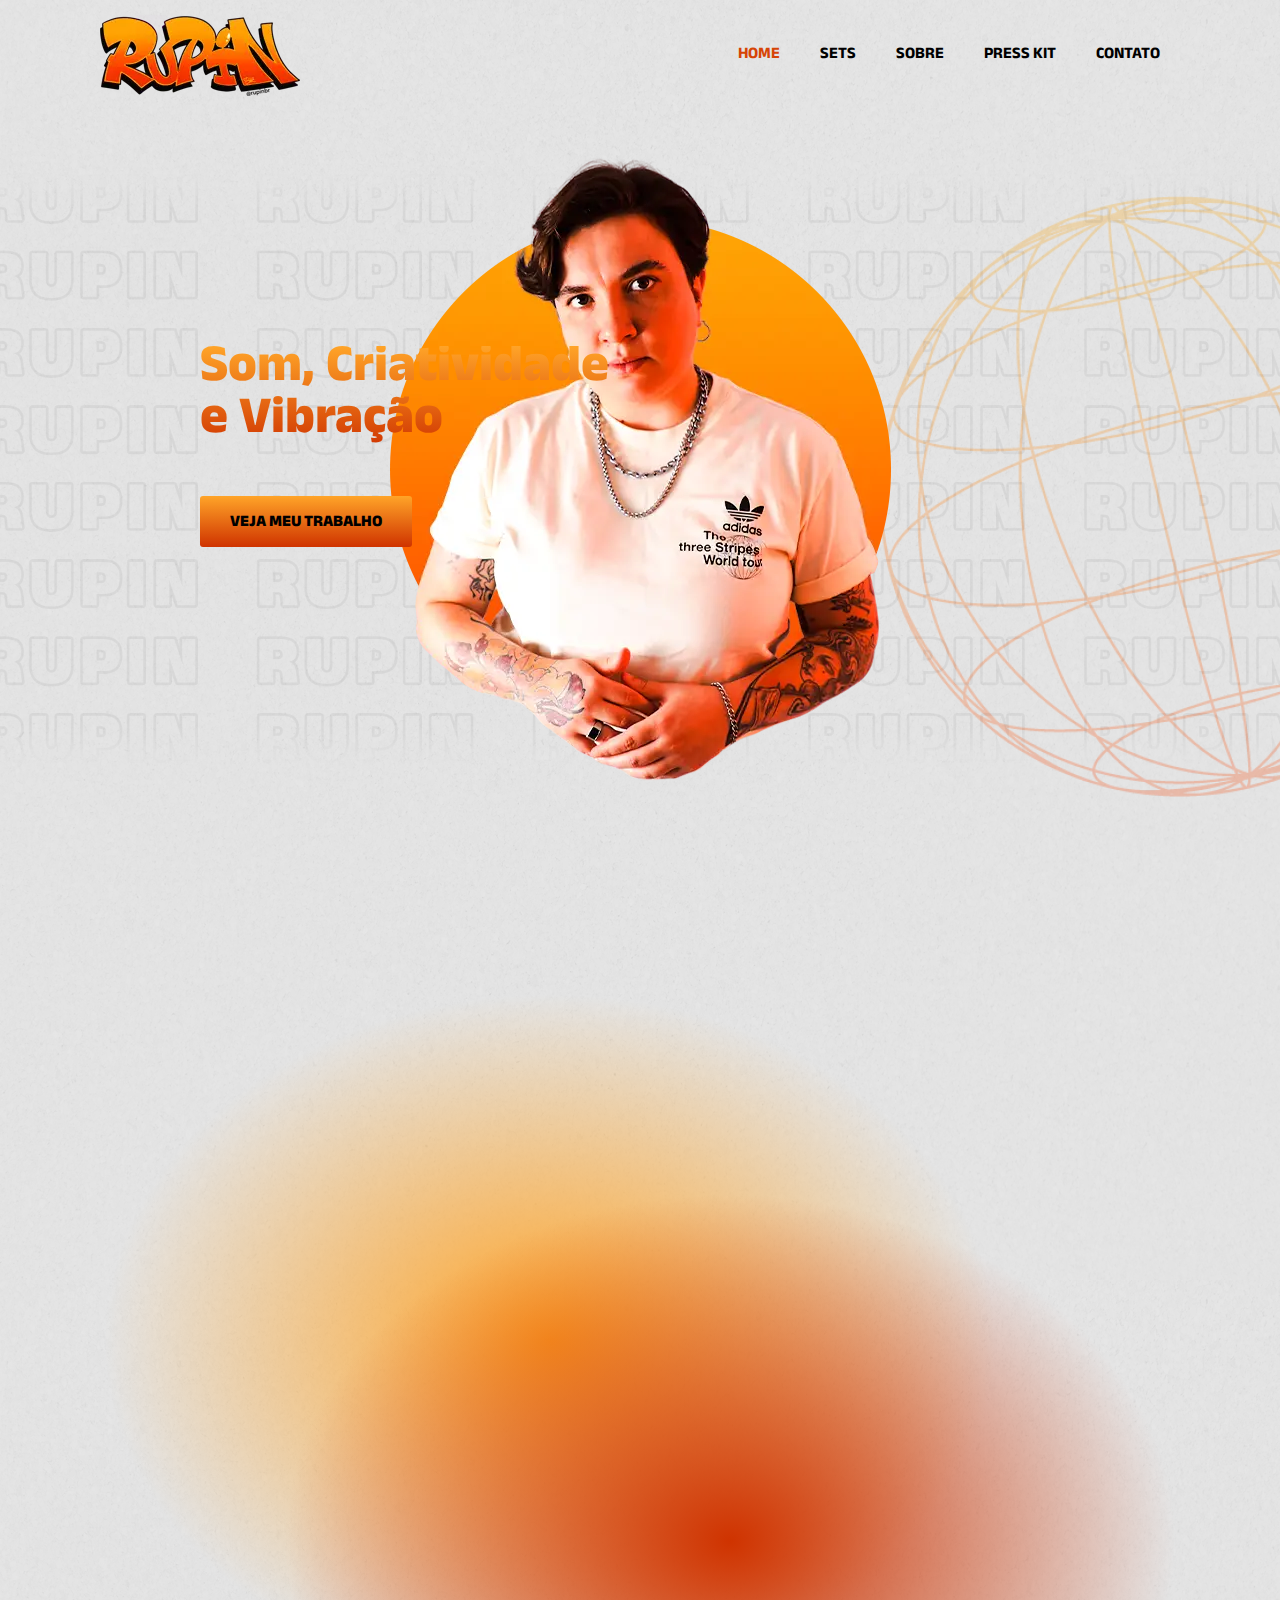
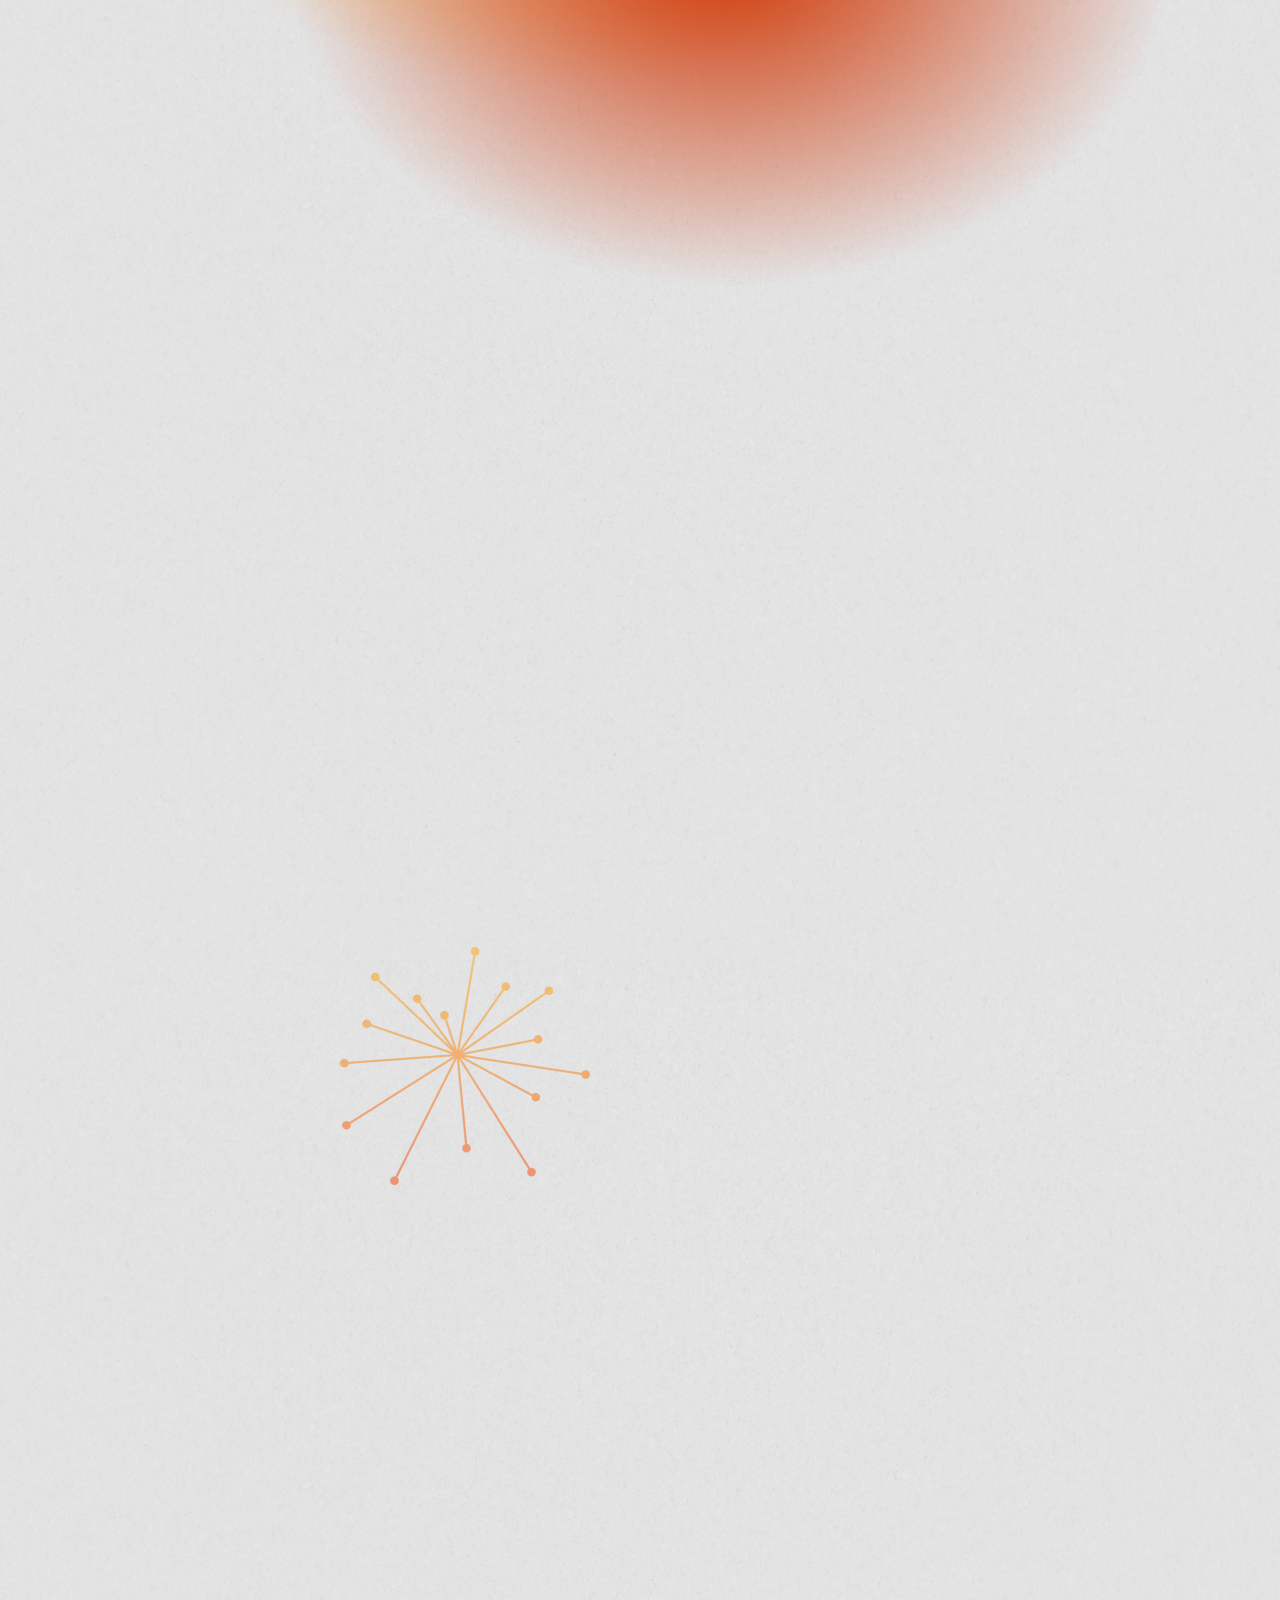
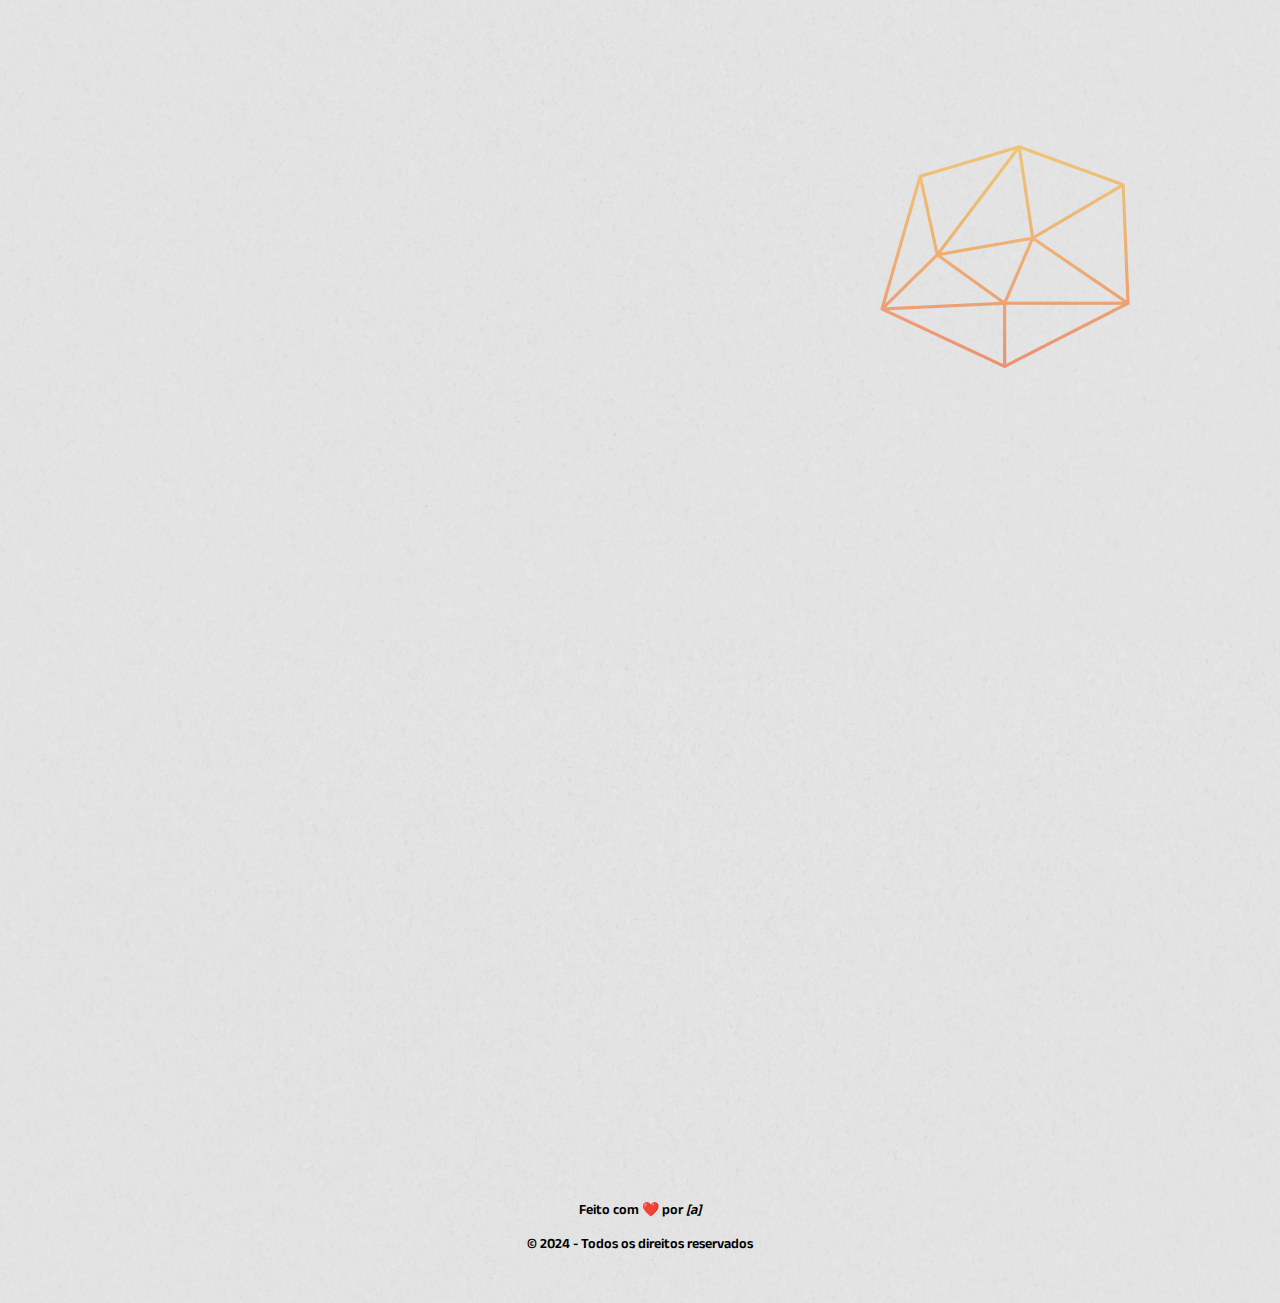
<file: index.html>
<!DOCTYPE html>
<html lang="pt-BR">
<head>
	<meta charset="UTF-8">
			<title>rupin</title>
		<meta name="viewport" content="width=device-width, initial-scale=1">
<meta name="robots" content="max-image-preview:large">
<title>rupin</title>
<link rel="alternate" type="application/rss+xml" title="Feed para rupin &raquo;" href="feed/">
<link rel="alternate" type="application/rss+xml" title="Feed de comentários para rupin &raquo;" href="comments/feed/">
<script>
window._wpemojiSettings = {"baseUrl":"https:\/\/s.w.org\/images\/core\/emoji\/15.0.3\/72x72\/","ext":".png","svgUrl":"https:\/\/s.w.org\/images\/core\/emoji\/15.0.3\/svg\/","svgExt":".svg","source":{"concatemoji":"https:\/\/termerus.github.io\/rupin\/wp-includes\/js\/wp-emoji-release.min.js?ver=6.6.2"}};
/*! This file is auto-generated */
!function(i,n){var o,s,e;function c(e){try{var t={supportTests:e,timestamp:(new Date).valueOf()};sessionStorage.setItem(o,JSON.stringify(t))}catch(e){}}function p(e,t,n){e.clearRect(0,0,e.canvas.width,e.canvas.height),e.fillText(t,0,0);var t=new Uint32Array(e.getImageData(0,0,e.canvas.width,e.canvas.height).data),r=(e.clearRect(0,0,e.canvas.width,e.canvas.height),e.fillText(n,0,0),new Uint32Array(e.getImageData(0,0,e.canvas.width,e.canvas.height).data));return t.every(function(e,t){return e===r[t]})}function u(e,t,n){switch(t){case"flag":return n(e,"🏳️‍⚧️","🏳️​⚧️")?!1:!n(e,"🇺🇳","🇺​🇳")&&!n(e,"🏴󠁧󠁢󠁥󠁮󠁧󠁿","🏴​󠁧​󠁢​󠁥​󠁮​󠁧​󠁿");case"emoji":return!n(e,"🐦‍⬛","🐦​⬛")}return!1}function f(e,t,n){var r="undefined"!=typeof WorkerGlobalScope&&self instanceof WorkerGlobalScope?new OffscreenCanvas(300,150):i.createElement("canvas"),a=r.getContext("2d",{willReadFrequently:!0}),o=(a.textBaseline="top",a.font="600 32px Arial",{});return e.forEach(function(e){o[e]=t(a,e,n)}),o}function t(e){var t=i.createElement("script");t.src=e,t.defer=!0,i.head.appendChild(t)}"undefined"!=typeof Promise&&(o="wpEmojiSettingsSupports",s=["flag","emoji"],n.supports={everything:!0,everythingExceptFlag:!0},e=new Promise(function(e){i.addEventListener("DOMContentLoaded",e,{once:!0})}),new Promise(function(t){var n=function(){try{var e=JSON.parse(sessionStorage.getItem(o));if("object"==typeof e&&"number"==typeof e.timestamp&&(new Date).valueOf()<e.timestamp+604800&&"object"==typeof e.supportTests)return e.supportTests}catch(e){}return null}();if(!n){if("undefined"!=typeof Worker&&"undefined"!=typeof OffscreenCanvas&&"undefined"!=typeof URL&&URL.createObjectURL&&"undefined"!=typeof Blob)try{var e="postMessage("+f.toString()+"("+[JSON.stringify(s),u.toString(),p.toString()].join(",")+"));",r=new Blob([e],{type:"text/javascript"}),a=new Worker(URL.createObjectURL(r),{name:"wpTestEmojiSupports"});return void(a.onmessage=function(e){c(n=e.data),a.terminate(),t(n)})}catch(e){}c(n=f(s,u,p))}t(n)}).then(function(e){for(var t in e)n.supports[t]=e[t],n.supports.everything=n.supports.everything&&n.supports[t],"flag"!==t&&(n.supports.everythingExceptFlag=n.supports.everythingExceptFlag&&n.supports[t]);n.supports.everythingExceptFlag=n.supports.everythingExceptFlag&&!n.supports.flag,n.DOMReady=!1,n.readyCallback=function(){n.DOMReady=!0}}).then(function(){return e}).then(function(){var e;n.supports.everything||(n.readyCallback(),(e=n.source||{}).concatemoji?t(e.concatemoji):e.wpemoji&&e.twemoji&&(t(e.twemoji),t(e.wpemoji)))}))}((window,document),window._wpemojiSettings);
</script>
<link rel="stylesheet" id="hfe-widgets-style-css" href="wp-content/plugins/header-footer-elementor/inc/widgets-css/frontend.css?ver=1.6.45" media="all">
<link rel="stylesheet" id="premium-addons-css" href="wp-content/plugins/premium-addons-for-elementor/assets/frontend/min-css/premium-addons.min.css?ver=4.10.62" media="all">
<style id="wp-emoji-styles-inline-css">img.wp-smiley, img.emoji {
		display: inline !important;
		border: none !important;
		box-shadow: none !important;
		height: 1em !important;
		width: 1em !important;
		margin: 0 0.07em !important;
		vertical-align: -0.1em !important;
		background: none !important;
		padding: 0 !important;
	}</style>
<style id="wp-block-library-inline-css">:root{--wp-admin-theme-color:#007cba;--wp-admin-theme-color--rgb:0,124,186;--wp-admin-theme-color-darker-10:#006ba1;--wp-admin-theme-color-darker-10--rgb:0,107,161;--wp-admin-theme-color-darker-20:#005a87;--wp-admin-theme-color-darker-20--rgb:0,90,135;--wp-admin-border-width-focus:2px;--wp-block-synced-color:#7a00df;--wp-block-synced-color--rgb:122,0,223;--wp-bound-block-color:var(--wp-block-synced-color)}@media (min-resolution:192dpi){:root{--wp-admin-border-width-focus:1.5px}}.wp-element-button{cursor:pointer}:root{--wp--preset--font-size--normal:16px;--wp--preset--font-size--huge:42px}:root .has-very-light-gray-background-color{background-color:#eee}:root .has-very-dark-gray-background-color{background-color:#313131}:root .has-very-light-gray-color{color:#eee}:root .has-very-dark-gray-color{color:#313131}:root .has-vivid-green-cyan-to-vivid-cyan-blue-gradient-background{background:linear-gradient(135deg,#00d084,#0693e3)}:root .has-purple-crush-gradient-background{background:linear-gradient(135deg,#34e2e4,#4721fb 50%,#ab1dfe)}:root .has-hazy-dawn-gradient-background{background:linear-gradient(135deg,#faaca8,#dad0ec)}:root .has-subdued-olive-gradient-background{background:linear-gradient(135deg,#fafae1,#67a671)}:root .has-atomic-cream-gradient-background{background:linear-gradient(135deg,#fdd79a,#004a59)}:root .has-nightshade-gradient-background{background:linear-gradient(135deg,#330968,#31cdcf)}:root .has-midnight-gradient-background{background:linear-gradient(135deg,#020381,#2874fc)}.has-regular-font-size{font-size:1em}.has-larger-font-size{font-size:2.625em}.has-normal-font-size{font-size:var(--wp--preset--font-size--normal)}.has-huge-font-size{font-size:var(--wp--preset--font-size--huge)}.has-text-align-center{text-align:center}.has-text-align-left{text-align:left}.has-text-align-right{text-align:right}#end-resizable-editor-section{display:none}.aligncenter{clear:both}.items-justified-left{justify-content:flex-start}.items-justified-center{justify-content:center}.items-justified-right{justify-content:flex-end}.items-justified-space-between{justify-content:space-between}.screen-reader-text{border:0;clip:rect(1px,1px,1px,1px);clip-path:inset(50%);height:1px;margin:-1px;overflow:hidden;padding:0;position:absolute;width:1px;word-wrap:normal!important}.screen-reader-text:focus{background-color:#ddd;clip:auto!important;clip-path:none;color:#444;display:block;font-size:1em;height:auto;left:5px;line-height:normal;padding:15px 23px 14px;text-decoration:none;top:5px;width:auto;z-index:100000}html :where(.has-border-color){border-style:solid}html :where([style*=border-top-color]){border-top-style:solid}html :where([style*=border-right-color]){border-right-style:solid}html :where([style*=border-bottom-color]){border-bottom-style:solid}html :where([style*=border-left-color]){border-left-style:solid}html :where([style*=border-width]){border-style:solid}html :where([style*=border-top-width]){border-top-style:solid}html :where([style*=border-right-width]){border-right-style:solid}html :where([style*=border-bottom-width]){border-bottom-style:solid}html :where([style*=border-left-width]){border-left-style:solid}html :where(img[class*=wp-image-]){height:auto;max-width:100%}:where(figure){margin:0 0 1em}html :where(.is-position-sticky){--wp-admin--admin-bar--position-offset:var(--wp-admin--admin-bar--height,0px)}@media screen and (max-width:600px){html :where(.is-position-sticky){--wp-admin--admin-bar--position-offset:0px}}</style>
<style id="global-styles-inline-css">:root{--wp--preset--aspect-ratio--square: 1;--wp--preset--aspect-ratio--4-3: 4/3;--wp--preset--aspect-ratio--3-4: 3/4;--wp--preset--aspect-ratio--3-2: 3/2;--wp--preset--aspect-ratio--2-3: 2/3;--wp--preset--aspect-ratio--16-9: 16/9;--wp--preset--aspect-ratio--9-16: 9/16;--wp--preset--color--black: #000000;--wp--preset--color--cyan-bluish-gray: #abb8c3;--wp--preset--color--white: #ffffff;--wp--preset--color--pale-pink: #f78da7;--wp--preset--color--vivid-red: #cf2e2e;--wp--preset--color--luminous-vivid-orange: #ff6900;--wp--preset--color--luminous-vivid-amber: #fcb900;--wp--preset--color--light-green-cyan: #7bdcb5;--wp--preset--color--vivid-green-cyan: #00d084;--wp--preset--color--pale-cyan-blue: #8ed1fc;--wp--preset--color--vivid-cyan-blue: #0693e3;--wp--preset--color--vivid-purple: #9b51e0;--wp--preset--color--base: #f9f9f9;--wp--preset--color--base-2: #ffffff;--wp--preset--color--contrast: #111111;--wp--preset--color--contrast-2: #636363;--wp--preset--color--contrast-3: #A4A4A4;--wp--preset--color--accent: #cfcabe;--wp--preset--color--accent-2: #c2a990;--wp--preset--color--accent-3: #d8613c;--wp--preset--color--accent-4: #b1c5a4;--wp--preset--color--accent-5: #b5bdbc;--wp--preset--gradient--vivid-cyan-blue-to-vivid-purple: linear-gradient(135deg,rgba(6,147,227,1) 0%,rgb(155,81,224) 100%);--wp--preset--gradient--light-green-cyan-to-vivid-green-cyan: linear-gradient(135deg,rgb(122,220,180) 0%,rgb(0,208,130) 100%);--wp--preset--gradient--luminous-vivid-amber-to-luminous-vivid-orange: linear-gradient(135deg,rgba(252,185,0,1) 0%,rgba(255,105,0,1) 100%);--wp--preset--gradient--luminous-vivid-orange-to-vivid-red: linear-gradient(135deg,rgba(255,105,0,1) 0%,rgb(207,46,46) 100%);--wp--preset--gradient--very-light-gray-to-cyan-bluish-gray: linear-gradient(135deg,rgb(238,238,238) 0%,rgb(169,184,195) 100%);--wp--preset--gradient--cool-to-warm-spectrum: linear-gradient(135deg,rgb(74,234,220) 0%,rgb(151,120,209) 20%,rgb(207,42,186) 40%,rgb(238,44,130) 60%,rgb(251,105,98) 80%,rgb(254,248,76) 100%);--wp--preset--gradient--blush-light-purple: linear-gradient(135deg,rgb(255,206,236) 0%,rgb(152,150,240) 100%);--wp--preset--gradient--blush-bordeaux: linear-gradient(135deg,rgb(254,205,165) 0%,rgb(254,45,45) 50%,rgb(107,0,62) 100%);--wp--preset--gradient--luminous-dusk: linear-gradient(135deg,rgb(255,203,112) 0%,rgb(199,81,192) 50%,rgb(65,88,208) 100%);--wp--preset--gradient--pale-ocean: linear-gradient(135deg,rgb(255,245,203) 0%,rgb(182,227,212) 50%,rgb(51,167,181) 100%);--wp--preset--gradient--electric-grass: linear-gradient(135deg,rgb(202,248,128) 0%,rgb(113,206,126) 100%);--wp--preset--gradient--midnight: linear-gradient(135deg,rgb(2,3,129) 0%,rgb(40,116,252) 100%);--wp--preset--gradient--gradient-1: linear-gradient(to bottom, #cfcabe 0%, #F9F9F9 100%);--wp--preset--gradient--gradient-2: linear-gradient(to bottom, #C2A990 0%, #F9F9F9 100%);--wp--preset--gradient--gradient-3: linear-gradient(to bottom, #D8613C 0%, #F9F9F9 100%);--wp--preset--gradient--gradient-4: linear-gradient(to bottom, #B1C5A4 0%, #F9F9F9 100%);--wp--preset--gradient--gradient-5: linear-gradient(to bottom, #B5BDBC 0%, #F9F9F9 100%);--wp--preset--gradient--gradient-6: linear-gradient(to bottom, #A4A4A4 0%, #F9F9F9 100%);--wp--preset--gradient--gradient-7: linear-gradient(to bottom, #cfcabe 50%, #F9F9F9 50%);--wp--preset--gradient--gradient-8: linear-gradient(to bottom, #C2A990 50%, #F9F9F9 50%);--wp--preset--gradient--gradient-9: linear-gradient(to bottom, #D8613C 50%, #F9F9F9 50%);--wp--preset--gradient--gradient-10: linear-gradient(to bottom, #B1C5A4 50%, #F9F9F9 50%);--wp--preset--gradient--gradient-11: linear-gradient(to bottom, #B5BDBC 50%, #F9F9F9 50%);--wp--preset--gradient--gradient-12: linear-gradient(to bottom, #A4A4A4 50%, #F9F9F9 50%);--wp--preset--font-size--small: 0.9rem;--wp--preset--font-size--medium: 1.05rem;--wp--preset--font-size--large: clamp(1.39rem, 1.39rem + ((1vw - 0.2rem) * 0.767), 1.85rem);--wp--preset--font-size--x-large: clamp(1.85rem, 1.85rem + ((1vw - 0.2rem) * 1.083), 2.5rem);--wp--preset--font-size--xx-large: clamp(2.5rem, 2.5rem + ((1vw - 0.2rem) * 1.283), 3.27rem);--wp--preset--font-family--body: "Inter", sans-serif;--wp--preset--font-family--heading: Cardo;--wp--preset--font-family--system-sans-serif: -apple-system, BlinkMacSystemFont, avenir next, avenir, segoe ui, helvetica neue, helvetica, Cantarell, Ubuntu, roboto, noto, arial, sans-serif;--wp--preset--font-family--system-serif: Iowan Old Style, Apple Garamond, Baskerville, Times New Roman, Droid Serif, Times, Source Serif Pro, serif, Apple Color Emoji, Segoe UI Emoji, Segoe UI Symbol;--wp--preset--spacing--20: min(1.5rem, 2vw);--wp--preset--spacing--30: min(2.5rem, 3vw);--wp--preset--spacing--40: min(4rem, 5vw);--wp--preset--spacing--50: min(6.5rem, 8vw);--wp--preset--spacing--60: min(10.5rem, 13vw);--wp--preset--spacing--70: 3.38rem;--wp--preset--spacing--80: 5.06rem;--wp--preset--spacing--10: 1rem;--wp--preset--shadow--natural: 6px 6px 9px rgba(0, 0, 0, 0.2);--wp--preset--shadow--deep: 12px 12px 50px rgba(0, 0, 0, 0.4);--wp--preset--shadow--sharp: 6px 6px 0px rgba(0, 0, 0, 0.2);--wp--preset--shadow--outlined: 6px 6px 0px -3px rgba(255, 255, 255, 1), 6px 6px rgba(0, 0, 0, 1);--wp--preset--shadow--crisp: 6px 6px 0px rgba(0, 0, 0, 1);}:root { --wp--style--global--content-size: 620px;--wp--style--global--wide-size: 1280px; }:where(body) { margin: 0; }.wp-site-blocks { padding-top: var(--wp--style--root--padding-top); padding-bottom: var(--wp--style--root--padding-bottom); }.has-global-padding { padding-right: var(--wp--style--root--padding-right); padding-left: var(--wp--style--root--padding-left); }.has-global-padding > .alignfull { margin-right: calc(var(--wp--style--root--padding-right) * -1); margin-left: calc(var(--wp--style--root--padding-left) * -1); }.has-global-padding :where(:not(.alignfull.is-layout-flow) > .has-global-padding:not(.wp-block-block, .alignfull)) { padding-right: 0; padding-left: 0; }.has-global-padding :where(:not(.alignfull.is-layout-flow) > .has-global-padding:not(.wp-block-block, .alignfull)) > .alignfull { margin-left: 0; margin-right: 0; }.wp-site-blocks > .alignleft { float: left; margin-right: 2em; }.wp-site-blocks > .alignright { float: right; margin-left: 2em; }.wp-site-blocks > .aligncenter { justify-content: center; margin-left: auto; margin-right: auto; }:where(.wp-site-blocks) > * { margin-block-start: 1.2rem; margin-block-end: 0; }:where(.wp-site-blocks) > :first-child { margin-block-start: 0; }:where(.wp-site-blocks) > :last-child { margin-block-end: 0; }:root { --wp--style--block-gap: 1.2rem; }:root :where(.is-layout-flow) > :first-child{margin-block-start: 0;}:root :where(.is-layout-flow) > :last-child{margin-block-end: 0;}:root :where(.is-layout-flow) > *{margin-block-start: 1.2rem;margin-block-end: 0;}:root :where(.is-layout-constrained) > :first-child{margin-block-start: 0;}:root :where(.is-layout-constrained) > :last-child{margin-block-end: 0;}:root :where(.is-layout-constrained) > *{margin-block-start: 1.2rem;margin-block-end: 0;}:root :where(.is-layout-flex){gap: 1.2rem;}:root :where(.is-layout-grid){gap: 1.2rem;}.is-layout-flow > .alignleft{float: left;margin-inline-start: 0;margin-inline-end: 2em;}.is-layout-flow > .alignright{float: right;margin-inline-start: 2em;margin-inline-end: 0;}.is-layout-flow > .aligncenter{margin-left: auto !important;margin-right: auto !important;}.is-layout-constrained > .alignleft{float: left;margin-inline-start: 0;margin-inline-end: 2em;}.is-layout-constrained > .alignright{float: right;margin-inline-start: 2em;margin-inline-end: 0;}.is-layout-constrained > .aligncenter{margin-left: auto !important;margin-right: auto !important;}.is-layout-constrained > :where(:not(.alignleft):not(.alignright):not(.alignfull)){max-width: var(--wp--style--global--content-size);margin-left: auto !important;margin-right: auto !important;}.is-layout-constrained > .alignwide{max-width: var(--wp--style--global--wide-size);}body .is-layout-flex{display: flex;}.is-layout-flex{flex-wrap: wrap;align-items: center;}.is-layout-flex > :is(*, div){margin: 0;}body .is-layout-grid{display: grid;}.is-layout-grid > :is(*, div){margin: 0;}body{background-color: var(--wp--preset--color--base);color: var(--wp--preset--color--contrast);font-family: var(--wp--preset--font-family--body);font-size: var(--wp--preset--font-size--medium);font-style: normal;font-weight: 400;line-height: 1.55;--wp--style--root--padding-top: 0px;--wp--style--root--padding-right: var(--wp--preset--spacing--50);--wp--style--root--padding-bottom: 0px;--wp--style--root--padding-left: var(--wp--preset--spacing--50);}a:where(:not(.wp-element-button)){color: var(--wp--preset--color--contrast);text-decoration: underline;}:root :where(a:where(:not(.wp-element-button)):hover){text-decoration: none;}h1, h2, h3, h4, h5, h6{color: var(--wp--preset--color--contrast);font-family: var(--wp--preset--font-family--heading);font-weight: 400;line-height: 1.2;}h1{font-size: var(--wp--preset--font-size--xx-large);line-height: 1.15;}h2{font-size: var(--wp--preset--font-size--x-large);}h3{font-size: var(--wp--preset--font-size--large);}h4{font-size: clamp(1.1rem, 1.1rem + ((1vw - 0.2rem) * 0.767), 1.5rem);}h5{font-size: var(--wp--preset--font-size--medium);}h6{font-size: var(--wp--preset--font-size--small);}:root :where(.wp-element-button, .wp-block-button__link){background-color: var(--wp--preset--color--contrast);border-radius: .33rem;border-color: var(--wp--preset--color--contrast);border-width: 0;color: var(--wp--preset--color--base);font-family: inherit;font-size: var(--wp--preset--font-size--small);font-style: normal;font-weight: 500;line-height: inherit;padding-top: 0.6rem;padding-right: 1rem;padding-bottom: 0.6rem;padding-left: 1rem;text-decoration: none;}:root :where(.wp-element-button:hover, .wp-block-button__link:hover){background-color: var(--wp--preset--color--contrast-2);border-color: var(--wp--preset--color--contrast-2);color: var(--wp--preset--color--base);}:root :where(.wp-element-button:focus, .wp-block-button__link:focus){background-color: var(--wp--preset--color--contrast-2);border-color: var(--wp--preset--color--contrast-2);color: var(--wp--preset--color--base);outline-color: var(--wp--preset--color--contrast);outline-offset: 2px;}:root :where(.wp-element-button:active, .wp-block-button__link:active){background-color: var(--wp--preset--color--contrast);color: var(--wp--preset--color--base);}:root :where(.wp-element-caption, .wp-block-audio figcaption, .wp-block-embed figcaption, .wp-block-gallery figcaption, .wp-block-image figcaption, .wp-block-table figcaption, .wp-block-video figcaption){color: var(--wp--preset--color--contrast-2);font-family: var(--wp--preset--font-family--body);font-size: 0.8rem;}.has-black-color{color: var(--wp--preset--color--black) !important;}.has-cyan-bluish-gray-color{color: var(--wp--preset--color--cyan-bluish-gray) !important;}.has-white-color{color: var(--wp--preset--color--white) !important;}.has-pale-pink-color{color: var(--wp--preset--color--pale-pink) !important;}.has-vivid-red-color{color: var(--wp--preset--color--vivid-red) !important;}.has-luminous-vivid-orange-color{color: var(--wp--preset--color--luminous-vivid-orange) !important;}.has-luminous-vivid-amber-color{color: var(--wp--preset--color--luminous-vivid-amber) !important;}.has-light-green-cyan-color{color: var(--wp--preset--color--light-green-cyan) !important;}.has-vivid-green-cyan-color{color: var(--wp--preset--color--vivid-green-cyan) !important;}.has-pale-cyan-blue-color{color: var(--wp--preset--color--pale-cyan-blue) !important;}.has-vivid-cyan-blue-color{color: var(--wp--preset--color--vivid-cyan-blue) !important;}.has-vivid-purple-color{color: var(--wp--preset--color--vivid-purple) !important;}.has-base-color{color: var(--wp--preset--color--base) !important;}.has-base-2-color{color: var(--wp--preset--color--base-2) !important;}.has-contrast-color{color: var(--wp--preset--color--contrast) !important;}.has-contrast-2-color{color: var(--wp--preset--color--contrast-2) !important;}.has-contrast-3-color{color: var(--wp--preset--color--contrast-3) !important;}.has-accent-color{color: var(--wp--preset--color--accent) !important;}.has-accent-2-color{color: var(--wp--preset--color--accent-2) !important;}.has-accent-3-color{color: var(--wp--preset--color--accent-3) !important;}.has-accent-4-color{color: var(--wp--preset--color--accent-4) !important;}.has-accent-5-color{color: var(--wp--preset--color--accent-5) !important;}.has-black-background-color{background-color: var(--wp--preset--color--black) !important;}.has-cyan-bluish-gray-background-color{background-color: var(--wp--preset--color--cyan-bluish-gray) !important;}.has-white-background-color{background-color: var(--wp--preset--color--white) !important;}.has-pale-pink-background-color{background-color: var(--wp--preset--color--pale-pink) !important;}.has-vivid-red-background-color{background-color: var(--wp--preset--color--vivid-red) !important;}.has-luminous-vivid-orange-background-color{background-color: var(--wp--preset--color--luminous-vivid-orange) !important;}.has-luminous-vivid-amber-background-color{background-color: var(--wp--preset--color--luminous-vivid-amber) !important;}.has-light-green-cyan-background-color{background-color: var(--wp--preset--color--light-green-cyan) !important;}.has-vivid-green-cyan-background-color{background-color: var(--wp--preset--color--vivid-green-cyan) !important;}.has-pale-cyan-blue-background-color{background-color: var(--wp--preset--color--pale-cyan-blue) !important;}.has-vivid-cyan-blue-background-color{background-color: var(--wp--preset--color--vivid-cyan-blue) !important;}.has-vivid-purple-background-color{background-color: var(--wp--preset--color--vivid-purple) !important;}.has-base-background-color{background-color: var(--wp--preset--color--base) !important;}.has-base-2-background-color{background-color: var(--wp--preset--color--base-2) !important;}.has-contrast-background-color{background-color: var(--wp--preset--color--contrast) !important;}.has-contrast-2-background-color{background-color: var(--wp--preset--color--contrast-2) !important;}.has-contrast-3-background-color{background-color: var(--wp--preset--color--contrast-3) !important;}.has-accent-background-color{background-color: var(--wp--preset--color--accent) !important;}.has-accent-2-background-color{background-color: var(--wp--preset--color--accent-2) !important;}.has-accent-3-background-color{background-color: var(--wp--preset--color--accent-3) !important;}.has-accent-4-background-color{background-color: var(--wp--preset--color--accent-4) !important;}.has-accent-5-background-color{background-color: var(--wp--preset--color--accent-5) !important;}.has-black-border-color{border-color: var(--wp--preset--color--black) !important;}.has-cyan-bluish-gray-border-color{border-color: var(--wp--preset--color--cyan-bluish-gray) !important;}.has-white-border-color{border-color: var(--wp--preset--color--white) !important;}.has-pale-pink-border-color{border-color: var(--wp--preset--color--pale-pink) !important;}.has-vivid-red-border-color{border-color: var(--wp--preset--color--vivid-red) !important;}.has-luminous-vivid-orange-border-color{border-color: var(--wp--preset--color--luminous-vivid-orange) !important;}.has-luminous-vivid-amber-border-color{border-color: var(--wp--preset--color--luminous-vivid-amber) !important;}.has-light-green-cyan-border-color{border-color: var(--wp--preset--color--light-green-cyan) !important;}.has-vivid-green-cyan-border-color{border-color: var(--wp--preset--color--vivid-green-cyan) !important;}.has-pale-cyan-blue-border-color{border-color: var(--wp--preset--color--pale-cyan-blue) !important;}.has-vivid-cyan-blue-border-color{border-color: var(--wp--preset--color--vivid-cyan-blue) !important;}.has-vivid-purple-border-color{border-color: var(--wp--preset--color--vivid-purple) !important;}.has-base-border-color{border-color: var(--wp--preset--color--base) !important;}.has-base-2-border-color{border-color: var(--wp--preset--color--base-2) !important;}.has-contrast-border-color{border-color: var(--wp--preset--color--contrast) !important;}.has-contrast-2-border-color{border-color: var(--wp--preset--color--contrast-2) !important;}.has-contrast-3-border-color{border-color: var(--wp--preset--color--contrast-3) !important;}.has-accent-border-color{border-color: var(--wp--preset--color--accent) !important;}.has-accent-2-border-color{border-color: var(--wp--preset--color--accent-2) !important;}.has-accent-3-border-color{border-color: var(--wp--preset--color--accent-3) !important;}.has-accent-4-border-color{border-color: var(--wp--preset--color--accent-4) !important;}.has-accent-5-border-color{border-color: var(--wp--preset--color--accent-5) !important;}.has-vivid-cyan-blue-to-vivid-purple-gradient-background{background: var(--wp--preset--gradient--vivid-cyan-blue-to-vivid-purple) !important;}.has-light-green-cyan-to-vivid-green-cyan-gradient-background{background: var(--wp--preset--gradient--light-green-cyan-to-vivid-green-cyan) !important;}.has-luminous-vivid-amber-to-luminous-vivid-orange-gradient-background{background: var(--wp--preset--gradient--luminous-vivid-amber-to-luminous-vivid-orange) !important;}.has-luminous-vivid-orange-to-vivid-red-gradient-background{background: var(--wp--preset--gradient--luminous-vivid-orange-to-vivid-red) !important;}.has-very-light-gray-to-cyan-bluish-gray-gradient-background{background: var(--wp--preset--gradient--very-light-gray-to-cyan-bluish-gray) !important;}.has-cool-to-warm-spectrum-gradient-background{background: var(--wp--preset--gradient--cool-to-warm-spectrum) !important;}.has-blush-light-purple-gradient-background{background: var(--wp--preset--gradient--blush-light-purple) !important;}.has-blush-bordeaux-gradient-background{background: var(--wp--preset--gradient--blush-bordeaux) !important;}.has-luminous-dusk-gradient-background{background: var(--wp--preset--gradient--luminous-dusk) !important;}.has-pale-ocean-gradient-background{background: var(--wp--preset--gradient--pale-ocean) !important;}.has-electric-grass-gradient-background{background: var(--wp--preset--gradient--electric-grass) !important;}.has-midnight-gradient-background{background: var(--wp--preset--gradient--midnight) !important;}.has-gradient-1-gradient-background{background: var(--wp--preset--gradient--gradient-1) !important;}.has-gradient-2-gradient-background{background: var(--wp--preset--gradient--gradient-2) !important;}.has-gradient-3-gradient-background{background: var(--wp--preset--gradient--gradient-3) !important;}.has-gradient-4-gradient-background{background: var(--wp--preset--gradient--gradient-4) !important;}.has-gradient-5-gradient-background{background: var(--wp--preset--gradient--gradient-5) !important;}.has-gradient-6-gradient-background{background: var(--wp--preset--gradient--gradient-6) !important;}.has-gradient-7-gradient-background{background: var(--wp--preset--gradient--gradient-7) !important;}.has-gradient-8-gradient-background{background: var(--wp--preset--gradient--gradient-8) !important;}.has-gradient-9-gradient-background{background: var(--wp--preset--gradient--gradient-9) !important;}.has-gradient-10-gradient-background{background: var(--wp--preset--gradient--gradient-10) !important;}.has-gradient-11-gradient-background{background: var(--wp--preset--gradient--gradient-11) !important;}.has-gradient-12-gradient-background{background: var(--wp--preset--gradient--gradient-12) !important;}.has-small-font-size{font-size: var(--wp--preset--font-size--small) !important;}.has-medium-font-size{font-size: var(--wp--preset--font-size--medium) !important;}.has-large-font-size{font-size: var(--wp--preset--font-size--large) !important;}.has-x-large-font-size{font-size: var(--wp--preset--font-size--x-large) !important;}.has-xx-large-font-size{font-size: var(--wp--preset--font-size--xx-large) !important;}.has-body-font-family{font-family: var(--wp--preset--font-family--body) !important;}.has-heading-font-family{font-family: var(--wp--preset--font-family--heading) !important;}.has-system-sans-serif-font-family{font-family: var(--wp--preset--font-family--system-sans-serif) !important;}.has-system-serif-font-family{font-family: var(--wp--preset--font-family--system-serif) !important;}
:where(.wp-site-blocks *:focus){outline-width:2px;outline-style:solid}:root :where(.wp-block-calendar.wp-block-calendar table:where(:not(.has-text-color)) th){background-color:var(--wp--preset--color--contrast-2);color:var(--wp--preset--color--base);border-color:var(--wp--preset--color--contrast-2)}:root :where(.wp-block-calendar table:where(:not(.has-text-color)) td){border-color:var(--wp--preset--color--contrast-2)}:root :where(.wp-block-categories){list-style-type:none;}:root :where(.wp-block-categories li){margin-bottom: 0.5rem;}:root :where(.wp-block-post-comments-form textarea, .wp-block-post-comments-form input){border-radius:.33rem}:root :where(.wp-block-loginout input){border-radius:.33rem;padding:calc(0.667em + 2px);border:1px solid #949494;}:root :where(.wp-block-post-terms .wp-block-post-terms__prefix){color: var(--wp--preset--color--contrast-2);}:root :where(.wp-block-query-title span){font-style: italic;}:root :where(.wp-block-quote :where(p)){margin-block-start:0;margin-block-end:calc(var(--wp--preset--spacing--10) + 0.5rem);}:root :where(.wp-block-quote :where(:last-child)){margin-block-end:0;}:root :where(.wp-block-quote.has-text-align-right.is-style-plain, .rtl .is-style-plain.wp-block-quote:not(.has-text-align-center):not(.has-text-align-left)){border-width: 0 2px 0 0;padding-left:calc(var(--wp--preset--spacing--20) + 0.5rem);padding-right:calc(var(--wp--preset--spacing--20) + 0.5rem);}:root :where(.wp-block-quote.has-text-align-left.is-style-plain, body:not(.rtl) .is-style-plain.wp-block-quote:not(.has-text-align-center):not(.has-text-align-right)){border-width: 0 0 0 2px;padding-left:calc(var(--wp--preset--spacing--20) + 0.5rem);padding-right:calc(var(--wp--preset--spacing--20) + 0.5rem)}:root :where(.wp-block-search .wp-block-search__input){border-radius:.33rem}:root :where(.wp-block-separator){}:root :where(.wp-block-separator:not(.is-style-wide):not(.is-style-dots):not(.alignwide):not(.alignfull)){width: var(--wp--preset--spacing--60)}</style>
<style id="wp-block-template-skip-link-inline-css">.skip-link.screen-reader-text {
			border: 0;
			clip: rect(1px,1px,1px,1px);
			clip-path: inset(50%);
			height: 1px;
			margin: -1px;
			overflow: hidden;
			padding: 0;
			position: absolute !important;
			width: 1px;
			word-wrap: normal !important;
		}

		.skip-link.screen-reader-text:focus {
			background-color: #eee;
			clip: auto !important;
			clip-path: none;
			color: #444;
			display: block;
			font-size: 1em;
			height: auto;
			left: 5px;
			line-height: normal;
			padding: 15px 23px 14px;
			text-decoration: none;
			top: 5px;
			width: auto;
			z-index: 100000;
		}</style>
<link rel="stylesheet" id="hfe-style-css" href="wp-content/plugins/header-footer-elementor/assets/css/header-footer-elementor.css?ver=1.6.45" media="all">
<link rel="stylesheet" id="elementor-frontend-css" href="wp-content/plugins/elementor/assets/css/frontend.min.css?ver=3.25.3" media="all">
<link rel="stylesheet" id="swiper-css" href="wp-content/plugins/elementor/assets/lib/swiper/v8/css/swiper.min.css?ver=8.4.5" media="all">
<link rel="stylesheet" id="e-swiper-css" href="wp-content/plugins/elementor/assets/css/conditionals/e-swiper.min.css?ver=3.25.3" media="all">
<link rel="stylesheet" id="elementor-post-6-css" href="wp-content/uploads/elementor/css/post-6.css?ver=1730321426" media="all">
<link rel="stylesheet" id="she-header-style-css" href="wp-content/plugins/sticky-header-effects-for-elementor/assets/css/she-header-style.css?ver=1.7.2" media="all">
<link rel="stylesheet" id="e-animation-fadeInDown-css" href="wp-content/plugins/elementor/assets/lib/animations/styles/fadeInDown.min.css?ver=3.25.3" media="all">
<link rel="stylesheet" id="widget-image-css" href="wp-content/plugins/elementor/assets/css/widget-image.min.css?ver=3.25.3" media="all">
<link rel="stylesheet" id="e-animation-fadeInLeft-css" href="wp-content/plugins/elementor/assets/lib/animations/styles/fadeInLeft.min.css?ver=3.25.3" media="all">
<link rel="stylesheet" id="widget-heading-css" href="wp-content/plugins/elementor/assets/css/widget-heading.min.css?ver=3.25.3" media="all">
<link rel="stylesheet" id="e-animation-fadeInRight-css" href="wp-content/plugins/elementor/assets/lib/animations/styles/fadeInRight.min.css?ver=3.25.3" media="all">
<link rel="stylesheet" id="widget-spacer-css" href="wp-content/plugins/elementor/assets/css/widget-spacer.min.css?ver=3.25.3" media="all">
<link rel="stylesheet" id="widget-text-editor-css" href="wp-content/plugins/elementor/assets/css/widget-text-editor.min.css?ver=3.25.3" media="all">
<link rel="stylesheet" id="widget-social-icons-css" href="wp-content/plugins/elementor/assets/css/widget-social-icons.min.css?ver=3.25.3" media="all">
<link rel="stylesheet" id="e-apple-webkit-css" href="wp-content/plugins/elementor/assets/css/conditionals/apple-webkit.min.css?ver=3.25.3" media="all">
<link rel="stylesheet" id="elementor-post-30-css" href="wp-content/uploads/elementor/css/post-30.css?ver=1730321427" media="all">
<link rel="stylesheet" id="eael-general-css" href="wp-content/plugins/essential-addons-for-elementor-lite/assets/front-end/css/view/general.min.css?ver=6.0.8" media="all">
<link rel="stylesheet" id="eael-249-css" href="wp-content/uploads/essential-addons-elementor/eael-249.css?ver=1730299945" media="all">
<link rel="stylesheet" id="elementor-post-249-css" href="wp-content/uploads/elementor/css/post-249.css?ver=1730322468" media="all">
<link rel="stylesheet" id="elementor-icons-ekiticons-css" href="wp-content/plugins/elementskit-lite/modules/elementskit-icon-pack/assets/css/ekiticons.css?ver=3.3.1" media="all">
<link rel="stylesheet" id="hfe-icons-list-css" href="wp-content/plugins/elementor/assets/css/widget-icon-list.min.css?ver=3.24.3" media="all">
<link rel="stylesheet" id="hfe-social-icons-css" href="wp-content/plugins/elementor/assets/css/widget-social-icons.min.css?ver=3.24.0" media="all">
<link rel="stylesheet" id="hfe-social-share-icons-brands-css" href="wp-content/plugins/elementor/assets/lib/font-awesome/css/brands.css?ver=5.15.3" media="all">
<link rel="stylesheet" id="hfe-social-share-icons-fontawesome-css" href="wp-content/plugins/elementor/assets/lib/font-awesome/css/fontawesome.css?ver=5.15.3" media="all">
<link rel="stylesheet" id="hfe-nav-menu-icons-css" href="wp-content/plugins/elementor/assets/lib/font-awesome/css/solid.css?ver=5.15.3" media="all">
<link rel="stylesheet" id="ekit-widget-styles-css" href="wp-content/plugins/elementskit-lite/widgets/init/assets/css/widget-styles.css?ver=3.3.1" media="all">
<link rel="stylesheet" id="ekit-responsive-css" href="wp-content/plugins/elementskit-lite/widgets/init/assets/css/responsive.css?ver=3.3.1" media="all">
<link rel="stylesheet" id="wpr-text-animations-css-css" href="wp-content/plugins/royal-elementor-addons/assets/css/lib/animations/text-animations.min.css?ver=1.7.1001" media="all">
<link rel="stylesheet" id="wpr-addons-css-css" href="wp-content/plugins/royal-elementor-addons/assets/css/frontend.min.css?ver=1.7.1001" media="all">
<link rel="stylesheet" id="font-awesome-5-all-css" href="wp-content/plugins/elementor/assets/lib/font-awesome/css/all.min.css?ver=4.10.62" media="all">
<link rel="stylesheet" id="google-fonts-1-css" href="https://fonts.googleapis.com/css?family=Roboto%3A100%2C100italic%2C200%2C200italic%2C300%2C300italic%2C400%2C400italic%2C500%2C500italic%2C600%2C600italic%2C700%2C700italic%2C800%2C800italic%2C900%2C900italic%7CRoboto+Slab%3A100%2C100italic%2C200%2C200italic%2C300%2C300italic%2C400%2C400italic%2C500%2C500italic%2C600%2C600italic%2C700%2C700italic%2C800%2C800italic%2C900%2C900italic%7CAnek+Devanagari%3A100%2C100italic%2C200%2C200italic%2C300%2C300italic%2C400%2C400italic%2C500%2C500italic%2C600%2C600italic%2C700%2C700italic%2C800%2C800italic%2C900%2C900italic&#038;display=swap&#038;ver=6.6.2" media="all">
<link rel="preconnect" href="https://fonts.gstatic.com/" crossorigin>
<script data-cfasync="false" src="wp-includes/js/jquery/jquery.min.js?ver=3.7.1" id="jquery-core-js"></script>
<script data-cfasync="false" src="wp-includes/js/jquery/jquery-migrate.min.js?ver=3.4.1" id="jquery-migrate-js"></script>
<script src="wp-content/plugins/sticky-header-effects-for-elementor/assets/js/she-header.js?ver=1.7.2" id="she-header-js"></script>
<link rel="https://api.w.org/" href="wp-json/">
<link rel="alternate" title="JSON" type="application/json" href="wp-json/wp/v2/pages/30">
<meta name="generator" content="WordPress 6.6.2">
<link rel="canonical" href="">
<link rel="shortlink" href="">
<link rel="alternate" title="oEmbed (JSON)" type="application/json+oembed" href="wp-json/oembed/1.0/embed?url=https%3A%2F%2Fhttps%3A%2F%2Ftermerus.github.io%2Frupin%2F">
<link rel="alternate" title="oEmbed (XML)" type="text/xml+oembed" href="wp-json/oembed/1.0/embed?url=https%3A%2F%2Fhttps%3A%2F%2Ftermerus.github.io%2Frupin%2F#038;format=xml">
<meta name="generator" content="Elementor 3.25.3; features: e_font_icon_svg, additional_custom_breakpoints, e_optimized_control_loading, e_element_cache; settings: css_print_method-external, google_font-enabled, font_display-swap">
			<style>.e-con.e-parent:nth-of-type(n+4):not(.e-lazyloaded):not(.e-no-lazyload),
				.e-con.e-parent:nth-of-type(n+4):not(.e-lazyloaded):not(.e-no-lazyload) * {
					background-image: none !important;
				}
				@media screen and (max-height: 1024px) {
					.e-con.e-parent:nth-of-type(n+3):not(.e-lazyloaded):not(.e-no-lazyload),
					.e-con.e-parent:nth-of-type(n+3):not(.e-lazyloaded):not(.e-no-lazyload) * {
						background-image: none !important;
					}
				}
				@media screen and (max-height: 640px) {
					.e-con.e-parent:nth-of-type(n+2):not(.e-lazyloaded):not(.e-no-lazyload),
					.e-con.e-parent:nth-of-type(n+2):not(.e-lazyloaded):not(.e-no-lazyload) * {
						background-image: none !important;
					}
				}</style>
			<style id="wp-fonts-local">@font-face{font-family:Inter;font-style:normal;font-weight:300 900;font-display:fallback;src:url('wp-content/themes/twentytwentyfour/assets/fonts/inter/Inter-VariableFont_slnt,wght.woff2') format('woff2');font-stretch:normal;}
@font-face{font-family:Cardo;font-style:normal;font-weight:400;font-display:fallback;src:url('wp-content/themes/twentytwentyfour/assets/fonts/cardo/cardo_normal_400.woff2') format('woff2');}
@font-face{font-family:Cardo;font-style:italic;font-weight:400;font-display:fallback;src:url('wp-content/themes/twentytwentyfour/assets/fonts/cardo/cardo_italic_400.woff2') format('woff2');}
@font-face{font-family:Cardo;font-style:normal;font-weight:700;font-display:fallback;src:url('wp-content/themes/twentytwentyfour/assets/fonts/cardo/cardo_normal_700.woff2') format('woff2');}</style>
<style id="wpr_lightbox_styles">.lg-backdrop {
					background-color: rgba(0,0,0,0.6) !important;
				}
				.lg-toolbar,
				.lg-dropdown {
					background-color: rgba(0,0,0,0.8) !important;
				}
				.lg-dropdown:after {
					border-bottom-color: rgba(0,0,0,0.8) !important;
				}
				.lg-sub-html {
					background-color: rgba(0,0,0,0.8) !important;
				}
				.lg-thumb-outer,
				.lg-progress-bar {
					background-color: #444444 !important;
				}
				.lg-progress {
					background-color: #a90707 !important;
				}
				.lg-icon {
					color: #efefef !important;
					font-size: 20px !important;
				}
				.lg-icon.lg-toogle-thumb {
					font-size: 24px !important;
				}
				.lg-icon:hover,
				.lg-dropdown-text:hover {
					color: #ffffff !important;
				}
				.lg-sub-html,
				.lg-dropdown-text {
					color: #efefef !important;
					font-size: 14px !important;
				}
				#lg-counter {
					color: #efefef !important;
					font-size: 14px !important;
				}
				.lg-prev,
				.lg-next {
					font-size: 35px !important;
				}

				/* Defaults */
				.lg-icon {
				background-color: transparent !important;
				}

				#lg-counter {
				opacity: 0.9;
				}

				.lg-thumb-outer {
				padding: 0 10px;
				}

				.lg-thumb-item {
				border-radius: 0 !important;
				border: none !important;
				opacity: 0.5;
				}

				.lg-thumb-item.active {
					opacity: 1;
				}</style>	<meta name="viewport" content="width=device-width, initial-scale=1.0, viewport-fit=cover">
</head>
<body data-rsssl="1" class="home page-template page-template-elementor_canvas page page-id-30 wp-embed-responsive non-logged-in ehf-header ehf-template-twentytwentyfour ehf-stylesheet-twentytwentyfour elementor-default elementor-template-canvas elementor-kit-6 elementor-page elementor-page-30">
			<header id="masthead" itemscope="itemscope" itemtype="https://schema.org/WPHeader">
			<p class="main-title bhf-hidden" itemprop="headline"><a href="" title="rupin" rel="home">rupin</a></p>
					<div data-elementor-type="wp-post" data-elementor-id="249" class="elementor elementor-249">
				<div class="elementor-element elementor-element-b7ca3e2 e-con-full she-header-yes e-flex wpr-particle-no wpr-jarallax-no wpr-parallax-no e-con e-parent" data-id="b7ca3e2" data-element_type="container" data-settings="{&quot;transparent&quot;:&quot;yes&quot;,&quot;scroll_distance&quot;:{&quot;unit&quot;:&quot;px&quot;,&quot;size&quot;:150,&quot;sizes&quot;:[]},&quot;background_show&quot;:&quot;yes&quot;,&quot;background&quot;:&quot;#E4E4E4&quot;,&quot;bottom_shadow&quot;:&quot;yes&quot;,&quot;bottom_shadow_color&quot;:&quot;#32325D40&quot;,&quot;bottom_shadow_vertical&quot;:{&quot;unit&quot;:&quot;px&quot;,&quot;size&quot;:13,&quot;sizes&quot;:[]},&quot;bottom_shadow_blur&quot;:{&quot;unit&quot;:&quot;px&quot;,&quot;size&quot;:27,&quot;sizes&quot;:[]},&quot;bottom_shadow_spread&quot;:{&quot;unit&quot;:&quot;px&quot;,&quot;size&quot;:-5,&quot;sizes&quot;:[]},&quot;shrink_header&quot;:&quot;yes&quot;,&quot;custom_height_header&quot;:{&quot;unit&quot;:&quot;px&quot;,&quot;size&quot;:50,&quot;sizes&quot;:[]},&quot;shrink_header_logo&quot;:&quot;yes&quot;,&quot;custom_height_header_logo&quot;:{&quot;unit&quot;:&quot;px&quot;,&quot;size&quot;:50,&quot;sizes&quot;:[]},&quot;transparent_on&quot;:[&quot;desktop&quot;,&quot;tablet&quot;,&quot;mobile&quot;],&quot;scroll_distance_tablet&quot;:{&quot;unit&quot;:&quot;px&quot;,&quot;size&quot;:&quot;&quot;,&quot;sizes&quot;:[]},&quot;scroll_distance_mobile&quot;:{&quot;unit&quot;:&quot;px&quot;,&quot;size&quot;:&quot;&quot;,&quot;sizes&quot;:[]},&quot;custom_height_header_tablet&quot;:{&quot;unit&quot;:&quot;px&quot;,&quot;size&quot;:&quot;&quot;,&quot;sizes&quot;:[]},&quot;custom_height_header_mobile&quot;:{&quot;unit&quot;:&quot;px&quot;,&quot;size&quot;:&quot;&quot;,&quot;sizes&quot;:[]},&quot;custom_height_header_logo_tablet&quot;:{&quot;unit&quot;:&quot;px&quot;,&quot;size&quot;:&quot;&quot;,&quot;sizes&quot;:[]},&quot;custom_height_header_logo_mobile&quot;:{&quot;unit&quot;:&quot;px&quot;,&quot;size&quot;:&quot;&quot;,&quot;sizes&quot;:[]}}">
		<div class="elementor-element elementor-element-80bd733 e-grid e-con-full wpr-particle-no wpr-jarallax-no wpr-parallax-no wpr-sticky-section-no e-con e-child" data-id="80bd733" data-element_type="container">
		<div class="elementor-element elementor-element-9a68bf8 e-con-full e-flex wpr-particle-no wpr-jarallax-no wpr-parallax-no wpr-sticky-section-no e-con e-child" data-id="9a68bf8" data-element_type="container">
				<div class="elementor-element elementor-element-301a564 elementor-widget elementor-widget-image" data-id="301a564" data-element_type="widget" data-widget_type="image.default">
				<div class="elementor-widget-container">
														<a href="home">
							<img width="200" height="81" src="wp-content/uploads/2024/10/rupin-logo-head.webp" class="attachment-full size-full wp-image-389" alt="">								</a>
													</div>
				</div>
				</div>
		<div class="elementor-element elementor-element-3b69578 e-con-full e-flex wpr-particle-no wpr-jarallax-no wpr-parallax-no wpr-sticky-section-no e-con e-child" data-id="3b69578" data-element_type="container">
				<div class="elementor-element elementor-element-95fd768 eael-hamburger--mobile eael-simple-menu-hamburger-align-right elementor-widget elementor-widget-eael-simple-menu" data-id="95fd768" data-element_type="widget" data-widget_type="eael-simple-menu.default">
				<div class="elementor-widget-container">
			<style>@media screen and (max-width: 767px) {
                            .eael-hamburger--mobile {
                                .eael-simple-menu-horizontal,
                                .eael-simple-menu-vertical {
                                    display: none;
                                }
                            }
                            .eael-hamburger--mobile {
                                .eael-simple-menu-container .eael-simple-menu-toggle {
                                    display: block;
                                }
                            }
					@media (max-width:640px){

						/* Span Tag */
							.elementor-widget-eael-simple-menu span{
									display:none;
								}

							}
                        }</style>            <div data-hamburger-icon="&lt;i aria-hidden=&quot;true&quot; class=&quot;icon icon-burger-menu&quot;&gt;&lt;/i&gt;" data-indicator-icon="&lt;svg aria-hidden=&quot;true&quot; class=&quot;e-font-icon-svg e-fas-angle-down&quot; viewBox=&quot;0 0 320 512&quot; xmlns=&quot;http://www.w3.org/2000/svg&quot;&gt;&lt;path d=&quot;M143 352.3L7 216.3c-9.4-9.4-9.4-24.6 0-33.9l22.6-22.6c9.4-9.4 24.6-9.4 33.9 0l96.4 96.4 96.4-96.4c9.4-9.4 24.6-9.4 33.9 0l22.6 22.6c9.4 9.4 9.4 24.6 0 33.9l-136 136c-9.2 9.4-24.4 9.4-33.8 0z&quot;&gt;&lt;/path&gt;&lt;/svg&gt;" data-dropdown-indicator-icon="&lt;svg class=&quot;e-font-icon-svg e-fas-angle-down&quot; viewBox=&quot;0 0 320 512&quot; xmlns=&quot;http://www.w3.org/2000/svg&quot;&gt;&lt;path d=&quot;M143 352.3L7 216.3c-9.4-9.4-9.4-24.6 0-33.9l22.6-22.6c9.4-9.4 24.6-9.4 33.9 0l96.4 96.4 96.4-96.4c9.4-9.4 24.6-9.4 33.9 0l22.6 22.6c9.4 9.4 9.4 24.6 0 33.9l-136 136c-9.2 9.4-24.4 9.4-33.8 0z&quot;&gt;&lt;/path&gt;&lt;/svg&gt;" class="eael-simple-menu-container eael-simple-menu-align-right eael-simple-menu--stretch eael-simple-menu-dropdown-align-left preset-1" data-hamburger-breakpoints="{&quot;mobile&quot;:&quot;Dispositivos móveis no modo retrato (&gt; 767px)&quot;,&quot;tablet&quot;:&quot;Tablet no modo retrato (&gt; 1024px)&quot;,&quot;desktop&quot;:&quot;Desktop (&gt; 2400px)&quot;,&quot;none&quot;:&quot;Nenhum&quot;}" data-hamburger-device="mobile">
                <ul id="menu-menu-principal" class="eael-simple-menu eael-simple-menu-dropdown-animate-to-top eael-simple-menu-indicator eael-hamburger-right eael-simple-menu-horizontal">
<li id="menu-item-262" class="menu-item menu-item-type-post_type menu-item-object-page menu-item-home current-menu-item page_item page-item-30 current_page_item menu-item-262"><a href="" aria-current="page">Home</a></li>
<li id="menu-item-266" class="menu-item menu-item-type-custom menu-item-object-custom menu-item-266"><a href="#sets">Sets</a></li>
<li id="menu-item-264" class="menu-item menu-item-type-custom menu-item-object-custom menu-item-264"><a href="#sobre">Sobre</a></li>
<li id="menu-item-263" class="menu-item menu-item-type-post_type menu-item-object-page menu-item-263"><a href="press-kit/">Press Kit</a></li>
<li id="menu-item-265" class="menu-item menu-item-type-custom menu-item-object-custom menu-item-265"><a href="#contato">Contato</a></li>
</ul>                <button class="eael-simple-menu-toggle">
                    <span class="sr-only ">Menu de alternância de hambúrguer</span>
                    <i aria-hidden="true" class="icon icon-burger-menu"></i>                </button>
            </div>
            		</div>
				</div>
				</div>
				</div>
				</div>
				</div>
				</header>

			<div data-elementor-type="wp-page" data-elementor-id="30" class="elementor elementor-30">
				<div class="elementor-element elementor-element-ae79583 e-con-full e-flex wpr-particle-no wpr-jarallax-no wpr-parallax-no wpr-sticky-section-no e-con e-parent" data-id="ae79583" data-element_type="container" data-settings="{&quot;background_background&quot;:&quot;classic&quot;}">
		<div class="elementor-element elementor-element-8dc46b8 e-con-full e-flex wpr-particle-no wpr-jarallax-no wpr-parallax-no wpr-sticky-section-no e-con e-child" data-id="8dc46b8" data-element_type="container">
				<div class="elementor-element elementor-element-928fce8 animated-slow elementor-invisible elementor-widget elementor-widget-image" data-id="928fce8" data-element_type="widget" data-settings="{&quot;_animation&quot;:&quot;fadeInDown&quot;}" data-widget_type="image.default">
				<div class="elementor-widget-container">
													<img fetchpriority="high" decoding="async" width="501" height="625" src="wp-content/uploads/2024/10/slider-rupin-2.webp" class="attachment-full size-full wp-image-385" alt="" srcset="wp-content/uploads/2024/10/slider-rupin-2.webp 501w, wp-content/uploads/2024/10/slider-rupin-2-240x300.webp 240w" sizes="(max-width: 501px) 100vw, 501px">													</div>
				</div>
				<div class="elementor-element elementor-element-698d44f elementor-absolute elementor-hidden-tablet elementor-hidden-mobile animated-slow elementor-invisible elementor-widget elementor-widget-heading" data-id="698d44f" data-element_type="widget" data-settings="{&quot;_position&quot;:&quot;absolute&quot;,&quot;_animation&quot;:&quot;fadeInLeft&quot;}" data-widget_type="heading.default">
				<div class="elementor-widget-container">
			<h2 class="elementor-heading-title elementor-size-default">Som, Criatividade <br>
e Vibração</h2>		</div>
				</div>
				<div class="elementor-element elementor-element-6a99fff elementor-align-center elementor-absolute elementor-hidden-tablet elementor-hidden-mobile animated-slow elementor-invisible elementor-widget elementor-widget-button" data-id="6a99fff" data-element_type="widget" data-settings="{&quot;_position&quot;:&quot;absolute&quot;,&quot;_animation&quot;:&quot;fadeInRight&quot;}" data-widget_type="button.default">
				<div class="elementor-widget-container">
							<div class="elementor-button-wrapper">
					<a class="elementor-button elementor-button-link elementor-size-sm" href="#sets">
						<span class="elementor-button-content-wrapper">
									<span class="elementor-button-text">VEJA MEU TRABALHO</span>
					</span>
					</a>
				</div>
						</div>
				</div>
				<div class="elementor-element elementor-element-a633877 elementor-hidden-desktop elementor-widget elementor-widget-heading" data-id="a633877" data-element_type="widget" data-widget_type="heading.default">
				<div class="elementor-widget-container">
			<h2 class="elementor-heading-title elementor-size-default">Som, Criatividade <br>
e Vibração</h2>		</div>
				</div>
				<div class="elementor-element elementor-element-9e43d9e elementor-align-center elementor-hidden-desktop elementor-widget elementor-widget-button" data-id="9e43d9e" data-element_type="widget" data-widget_type="button.default">
				<div class="elementor-widget-container">
							<div class="elementor-button-wrapper">
					<a class="elementor-button elementor-button-link elementor-size-sm" href="#sets">
						<span class="elementor-button-content-wrapper">
									<span class="elementor-button-text">VEJA MEU TRABALHO</span>
					</span>
					</a>
				</div>
						</div>
				</div>
				<div class="elementor-element elementor-element-d4676a3 elementor-absolute animated-slow elementor-invisible elementor-widget elementor-widget-image" data-id="d4676a3" data-element_type="widget" data-settings="{&quot;_position&quot;:&quot;absolute&quot;,&quot;_animation&quot;:&quot;fadeInRight&quot;}" data-widget_type="image.default">
				<div class="elementor-widget-container">
													<img decoding="async" width="601" height="601" src="wp-content/uploads/2024/10/forma3.webp" class="attachment-large size-large wp-image-110" alt="" srcset="wp-content/uploads/2024/10/forma3.webp 601w, wp-content/uploads/2024/10/forma3-300x300.webp 300w, wp-content/uploads/2024/10/forma3-150x150.webp 150w" sizes="(max-width: 601px) 100vw, 601px">													</div>
				</div>
				</div>
				</div>
		<div class="elementor-element elementor-element-c3b40b6 e-con-full e-flex wpr-particle-no wpr-jarallax-no wpr-parallax-no wpr-sticky-section-no e-con e-parent" data-id="c3b40b6" data-element_type="container" id="sets">
		<div class="elementor-element elementor-element-7fa546f e-con-full e-flex wpr-particle-no wpr-jarallax-no wpr-parallax-no wpr-sticky-section-no e-con e-child" data-id="7fa546f" data-element_type="container">
				<div class="elementor-element elementor-element-a462be9 elementor-widget__width-initial elementor-absolute elementor-widget elementor-widget-spacer" data-id="a462be9" data-element_type="widget" data-settings="{&quot;_position&quot;:&quot;absolute&quot;}" data-widget_type="spacer.default">
				<div class="elementor-widget-container">
					<div class="elementor-spacer">
			<div class="elementor-spacer-inner"></div>
		</div>
				</div>
				</div>
				<div class="elementor-element elementor-element-4a62c81 elementor-widget__width-initial elementor-absolute elementor-widget elementor-widget-spacer" data-id="4a62c81" data-element_type="widget" data-settings="{&quot;_position&quot;:&quot;absolute&quot;}" data-widget_type="spacer.default">
				<div class="elementor-widget-container">
					<div class="elementor-spacer">
			<div class="elementor-spacer-inner"></div>
		</div>
				</div>
				</div>
				</div>
		<div class="elementor-element elementor-element-4d9ed32 e-con-full e-flex wpr-particle-no wpr-jarallax-no wpr-parallax-no wpr-sticky-section-no e-con e-child" data-id="4d9ed32" data-element_type="container">
				<div class="elementor-element elementor-element-903b706 animated-slow elementor-invisible elementor-widget elementor-widget-heading" data-id="903b706" data-element_type="widget" data-settings="{&quot;_animation&quot;:&quot;fadeInDown&quot;}" data-widget_type="heading.default">
				<div class="elementor-widget-container">
			<h2 class="elementor-heading-title elementor-size-default">MIXES &amp; SETS</h2>		</div>
				</div>
				<div class="elementor-element elementor-element-a030be7 animated-slow elementor-invisible elementor-widget elementor-widget-text-editor" data-id="a030be7" data-element_type="widget" data-settings="{&quot;_animation&quot;:&quot;fadeInDown&quot;,&quot;_animation_delay&quot;:500}" data-widget_type="text-editor.default">
				<div class="elementor-widget-container">
							<p>A incrível Arte de Ser Sapatão</p>
<p>( ͡* ͜ʖ ͡*)</p>
<p>Sonoridades dançantes, funk, house e vogue estão presentes nos sets brilhantes da DJ Rupin.</p>						</div>
				</div>
		<div class="elementor-element elementor-element-9b3bfd2 e-grid e-con-full wpr-particle-no wpr-jarallax-no wpr-parallax-no wpr-sticky-section-no e-con e-child" data-id="9b3bfd2" data-element_type="container">
		<div class="elementor-element elementor-element-ee6f405 e-con-full animated-slow e-flex wpr-particle-no wpr-jarallax-no wpr-parallax-no wpr-sticky-section-no elementor-invisible e-con e-child" data-id="ee6f405" data-element_type="container" data-settings="{&quot;background_background&quot;:&quot;classic&quot;,&quot;animation&quot;:&quot;fadeInDown&quot;,&quot;animation_delay&quot;:1000}">
				<div class="elementor-element elementor-element-2825fb3 elementor-widget elementor-widget-audio" data-id="2825fb3" data-element_type="widget" data-widget_type="audio.default">
				<div class="elementor-widget-container">
						<div class="elementor-soundcloud-wrapper">
				<iframe width="500" height="400" frameborder="no" src="https://w.soundcloud.com/player/?visual=true&#038;url=https%3A%2F%2Fapi.soundcloud.com%2Ftracks%2F1907131034&#038;show_artwork=false&#038;maxheight=750&#038;maxwidth=500&#038;auto_play=false&#038;buying=false&#038;liking=false&#038;download=false&#038;sharing=false&#038;show_comments=false&#038;show_playcount=false&#038;show_user=true&#038;color"></iframe>			</div>
					</div>
				</div>
				</div>
		<div class="elementor-element elementor-element-c1c6be1 e-con-full animated-slow e-flex wpr-particle-no wpr-jarallax-no wpr-parallax-no wpr-sticky-section-no elementor-invisible e-con e-child" data-id="c1c6be1" data-element_type="container" data-settings="{&quot;background_background&quot;:&quot;classic&quot;,&quot;animation&quot;:&quot;fadeInDown&quot;,&quot;animation_delay&quot;:1500}">
				<div class="elementor-element elementor-element-cb9b7db elementor-widget elementor-widget-audio" data-id="cb9b7db" data-element_type="widget" data-widget_type="audio.default">
				<div class="elementor-widget-container">
						<div class="elementor-soundcloud-wrapper">
				<iframe width="500" height="400" frameborder="no" src="https://w.soundcloud.com/player/?visual=true&#038;url=https%3A%2F%2Fapi.soundcloud.com%2Ftracks%2F1726375524&#038;show_artwork=false&#038;maxheight=750&#038;maxwidth=500&#038;auto_play=false&#038;buying=false&#038;liking=false&#038;download=false&#038;sharing=false&#038;show_comments=false&#038;show_playcount=false&#038;show_user=true&#038;color"></iframe>			</div>
					</div>
				</div>
				</div>
				</div>
				<div class="elementor-element elementor-element-3e528ff elementor-widget elementor-widget-spacer" data-id="3e528ff" data-element_type="widget" data-widget_type="spacer.default">
				<div class="elementor-widget-container">
					<div class="elementor-spacer">
			<div class="elementor-spacer-inner"></div>
		</div>
				</div>
				</div>
				<div class="elementor-element elementor-element-c68b3eb elementor-align-center animated-slow elementor-invisible elementor-widget elementor-widget-button" data-id="c68b3eb" data-element_type="widget" data-settings="{&quot;_animation&quot;:&quot;fadeInDown&quot;}" data-widget_type="button.default">
				<div class="elementor-widget-container">
							<div class="elementor-button-wrapper">
					<a class="elementor-button elementor-button-link elementor-size-sm" href="https://soundcloud.com/rupinbr/" target="_blank" rel="nofollow">
						<span class="elementor-button-content-wrapper">
									<span class="elementor-button-text">CONFIRA OUTROS AQUI</span>
					</span>
					</a>
				</div>
						</div>
				</div>
				</div>
				</div>
		<div class="elementor-element elementor-element-95285c0 e-con-full e-flex wpr-particle-no wpr-jarallax-no wpr-parallax-no wpr-sticky-section-no e-con e-parent" data-id="95285c0" data-element_type="container" id="sobre">
		<div class="elementor-element elementor-element-d95082d e-con-full e-flex wpr-particle-no wpr-jarallax-no wpr-parallax-no wpr-sticky-section-no e-con e-child" data-id="d95082d" data-element_type="container">
				<div class="elementor-element elementor-element-e08dcc6 elementor-widget__width-initial elementor-absolute elementor-widget elementor-widget-spacer" data-id="e08dcc6" data-element_type="widget" data-settings="{&quot;_position&quot;:&quot;absolute&quot;}" data-widget_type="spacer.default">
				<div class="elementor-widget-container">
					<div class="elementor-spacer">
			<div class="elementor-spacer-inner"></div>
		</div>
				</div>
				</div>
				</div>
		<div class="elementor-element elementor-element-f04231e e-con-full e-flex wpr-particle-no wpr-jarallax-no wpr-parallax-no wpr-sticky-section-no e-con e-child" data-id="f04231e" data-element_type="container">
				<div class="elementor-element elementor-element-4b2ab35 animated-slow elementor-invisible elementor-widget elementor-widget-heading" data-id="4b2ab35" data-element_type="widget" data-settings="{&quot;_animation&quot;:&quot;fadeInLeft&quot;}" data-widget_type="heading.default">
				<div class="elementor-widget-container">
			<h2 class="elementor-heading-title elementor-size-default">A DJ</h2>		</div>
				</div>
				<div class="elementor-element elementor-element-eff86b5 animated-slow elementor-invisible elementor-widget elementor-widget-text-editor" data-id="eff86b5" data-element_type="widget" data-settings="{&quot;_animation&quot;:&quot;fadeInLeft&quot;,&quot;_animation_delay&quot;:1000}" data-widget_type="text-editor.default">
				<div class="elementor-widget-container">
							<p>Rupin é mais do que uma DJ; ela é uma artista que traz autenticidade e uma visão única para cada set que toca. Com influências que vão do funk ao house, passando pelo vogue, Rupin cria experiências sonoras que fazem o público vibrar do início ao fim. Seus sets são cuidadosamente elaborados para levar as pessoas a uma jornada musical dançante e inclusiva, onde cada batida ressoa com personalidade e paixão.</p>
<p>Além de seu talento musical, DJ Rupin usa sua arte para promover visibilidade LGBTQIA+, abordando com orgulho &#8220;A Incrível Arte de Ser Sapatão&#8221;. Sua presença nas pistas e nos palcos inspira liberdade e autenticidade, convidando todos a celebrarem quem realmente são. Cada performance de Rupin é uma manifestação de identidade e de orgulho, onde a música não é apenas ouvida, mas sentida.</p>
<p><strong>Seja em grandes eventos ou em festas íntimas, DJ Rupin transforma qualquer espaço em uma pista de dança repleta de energia, diversidade e boas vibrações.</strong></p>						</div>
				</div>
				<div class="elementor-element elementor-element-e8284f1 elementor-absolute elementor-widget elementor-widget-image" data-id="e8284f1" data-element_type="widget" data-settings="{&quot;_position&quot;:&quot;absolute&quot;}" data-widget_type="image.default">
				<div class="elementor-widget-container">
													<img decoding="async" src="wp-content/uploads/elementor/thumbs/forma2-qwbygulngi60tikrrg70805p4ob0jj17t7v01ie2to.webp" title="forma2" alt="forma2" loading="lazy">													</div>
				</div>
				</div>
		<div class="elementor-element elementor-element-aa5a353 e-con-full e-flex wpr-particle-no wpr-jarallax-no wpr-parallax-no wpr-sticky-section-no e-con e-child" data-id="aa5a353" data-element_type="container">
		<div class="elementor-element elementor-element-9992b12 e-con-full e-flex wpr-particle-no wpr-jarallax-no wpr-parallax-no wpr-sticky-section-no e-con e-child" data-id="9992b12" data-element_type="container">
				<div class="elementor-element elementor-element-ced077e animated-slow elementor-invisible elementor-widget elementor-widget-image" data-id="ced077e" data-element_type="widget" data-settings="{&quot;_animation&quot;:&quot;fadeInRight&quot;}" data-widget_type="image.default">
				<div class="elementor-widget-container">
													<img decoding="async" width="1024" height="692" src="wp-content/uploads/2024/10/sobre-1024x692.webp" class="attachment-large size-large wp-image-73" alt="" srcset="wp-content/uploads/2024/10/sobre-1024x692.webp 1024w, wp-content/uploads/2024/10/sobre-300x203.webp 300w, wp-content/uploads/2024/10/sobre-768x519.webp 768w, wp-content/uploads/2024/10/sobre.webp 1114w" sizes="(max-width: 1024px) 100vw, 1024px">													</div>
				</div>
				</div>
				</div>
				</div>
		<div class="elementor-element elementor-element-755dfb5 e-con-full e-flex wpr-particle-no wpr-jarallax-no wpr-parallax-no wpr-sticky-section-no e-con e-parent" data-id="755dfb5" data-element_type="container">
		<div class="elementor-element elementor-element-ee702f7 e-con-full e-flex wpr-particle-no wpr-jarallax-no wpr-parallax-no wpr-sticky-section-no e-con e-child" data-id="ee702f7" data-element_type="container">
				<div class="elementor-element elementor-element-5b3a4b8 elementor-widget__width-initial elementor-absolute elementor-widget elementor-widget-spacer" data-id="5b3a4b8" data-element_type="widget" data-settings="{&quot;_position&quot;:&quot;absolute&quot;}" data-widget_type="spacer.default">
				<div class="elementor-widget-container">
					<div class="elementor-spacer">
			<div class="elementor-spacer-inner"></div>
		</div>
				</div>
				</div>
				</div>
		<div class="elementor-element elementor-element-3e474a0 e-con-full e-flex wpr-particle-no wpr-jarallax-no wpr-parallax-no wpr-sticky-section-no e-con e-child" data-id="3e474a0" data-element_type="container">
		<div class="elementor-element elementor-element-9edacb0 e-con-full e-flex wpr-particle-no wpr-jarallax-no wpr-parallax-no wpr-sticky-section-no e-con e-child" data-id="9edacb0" data-element_type="container">
				<div class="elementor-element elementor-element-d5b0da9 animated-slow elementor-invisible elementor-widget elementor-widget-image" data-id="d5b0da9" data-element_type="widget" data-settings="{&quot;_animation&quot;:&quot;fadeInLeft&quot;}" data-widget_type="image.default">
				<div class="elementor-widget-container">
													<img loading="lazy" decoding="async" width="1024" height="744" src="wp-content/uploads/2024/10/press-kit2-1024x744.webp" class="attachment-large size-large wp-image-156" alt="" srcset="wp-content/uploads/2024/10/press-kit2-1024x744.webp 1024w, wp-content/uploads/2024/10/press-kit2-300x218.webp 300w, wp-content/uploads/2024/10/press-kit2-768x558.webp 768w, wp-content/uploads/2024/10/press-kit2.webp 1124w" sizes="(max-width: 1024px) 100vw, 1024px">													</div>
				</div>
				</div>
				</div>
		<div class="elementor-element elementor-element-65da17a e-con-full e-flex wpr-particle-no wpr-jarallax-no wpr-parallax-no wpr-sticky-section-no e-con e-child" data-id="65da17a" data-element_type="container">
				<div class="elementor-element elementor-element-1abc284 animated-slow elementor-invisible elementor-widget elementor-widget-heading" data-id="1abc284" data-element_type="widget" data-settings="{&quot;_animation&quot;:&quot;fadeInRight&quot;}" data-widget_type="heading.default">
				<div class="elementor-widget-container">
			<h2 class="elementor-heading-title elementor-size-default">PRESS KIT</h2>		</div>
				</div>
				<div class="elementor-element elementor-element-217290b animated-slow elementor-invisible elementor-widget elementor-widget-text-editor" data-id="217290b" data-element_type="widget" data-settings="{&quot;_animation&quot;:&quot;fadeInRight&quot;,&quot;_animation_delay&quot;:1000}" data-widget_type="text-editor.default">
				<div class="elementor-widget-container">
							<p>Aqui você vai encontrar todas as informações essenciais para eventos, promoters e veículos de comunicação.</p>
<p>A DJ Rupin está sempre pronta para levar as pistas de dança a uma nova dimensão, criando sets que hipnotizam o público e garantem uma experiência sonora inesquecível. Com um estilo inclusivo e vibrante, ela transforma qualquer espaço em uma verdadeira celebração de diversidade e música.</p>
<p><strong>Se você procura uma DJ capaz de conectar o público com energia e criatividade, aqui é sua porta de entrada para o universo sonoro da artista.</strong></p>						</div>
				</div>
				<div class="elementor-element elementor-element-585cc0e elementor-align-left elementor-mobile-align-center animated-slow elementor-invisible elementor-widget elementor-widget-button" data-id="585cc0e" data-element_type="widget" data-settings="{&quot;_animation&quot;:&quot;fadeInRight&quot;,&quot;_animation_delay&quot;:2000}" data-widget_type="button.default">
				<div class="elementor-widget-container">
							<div class="elementor-button-wrapper">
					<a class="elementor-button elementor-button-link elementor-size-sm" href="press-kit/" target="_blank">
						<span class="elementor-button-content-wrapper">
									<span class="elementor-button-text">VEJA MAIS</span>
					</span>
					</a>
				</div>
						</div>
				</div>
				<div class="elementor-element elementor-element-bce713f elementor-absolute elementor-widget elementor-widget-image" data-id="bce713f" data-element_type="widget" data-settings="{&quot;_position&quot;:&quot;absolute&quot;}" data-widget_type="image.default">
				<div class="elementor-widget-container">
													<img decoding="async" src="wp-content/uploads/elementor/thumbs/forma1-qwbygquap60vj2q8dekhy13ur4tjoqmagp924ejnee.webp" title="forma1" alt="forma1" loading="lazy">													</div>
				</div>
				</div>
				</div>
		<div class="elementor-element elementor-element-9634d8a e-con-full e-flex wpr-particle-no wpr-jarallax-no wpr-parallax-no wpr-sticky-section-no e-con e-parent" data-id="9634d8a" data-element_type="container" id="contato">
		<div class="elementor-element elementor-element-c318b42 e-con-full e-flex wpr-particle-no wpr-jarallax-no wpr-parallax-no wpr-sticky-section-no e-con e-child" data-id="c318b42" data-element_type="container">
		<div class="elementor-element elementor-element-5ed3f02 e-con-full animated-slow e-flex wpr-particle-no wpr-jarallax-no wpr-parallax-no wpr-sticky-section-no elementor-invisible e-con e-child" data-id="5ed3f02" data-element_type="container" data-settings="{&quot;background_background&quot;:&quot;gradient&quot;,&quot;animation&quot;:&quot;fadeInDown&quot;}">
				<div class="elementor-element elementor-element-3dd222f animated-slow elementor-invisible elementor-widget elementor-widget-heading" data-id="3dd222f" data-element_type="widget" data-settings="{&quot;_animation&quot;:&quot;fadeInDown&quot;,&quot;_animation_delay&quot;:1000}" data-widget_type="heading.default">
				<div class="elementor-widget-container">
			<h3 class="elementor-heading-title elementor-size-default">Bora fazer um barulho?</h3>		</div>
				</div>
				<div class="elementor-element elementor-element-75667db animated-slow elementor-invisible elementor-widget elementor-widget-heading" data-id="75667db" data-element_type="widget" data-settings="{&quot;_animation&quot;:&quot;fadeInDown&quot;,&quot;_animation_delay&quot;:1500}" data-widget_type="heading.default">
				<div class="elementor-widget-container">
			<h3 class="elementor-heading-title elementor-size-default">Me dá um oi 👋</h3>		</div>
				</div>
				<div class="elementor-element elementor-element-158172c animated-slow elementor-invisible elementor-widget elementor-widget-heading" data-id="158172c" data-element_type="widget" data-settings="{&quot;_animation&quot;:&quot;fadeInDown&quot;,&quot;_animation_delay&quot;:2000}" data-widget_type="heading.default">
				<div class="elementor-widget-container">
			<h3 class="elementor-heading-title elementor-size-default">→ contato@rupinbr.com</h3>		</div>
				</div>
				<div class="elementor-element elementor-element-a339218 elementor-shape-circle animated-slow elementor-grid-0 e-grid-align-center elementor-invisible elementor-widget elementor-widget-social-icons" data-id="a339218" data-element_type="widget" data-settings="{&quot;_animation&quot;:&quot;fadeInDown&quot;,&quot;_animation_delay&quot;:2500}" data-widget_type="social-icons.default">
				<div class="elementor-widget-container">
					<div class="elementor-social-icons-wrapper elementor-grid">
							<span class="elementor-grid-item">
					<a class="elementor-icon elementor-social-icon elementor-social-icon-soundcloud elementor-repeater-item-4b84b32" href="https://soundcloud.com/rupinbr" target="_blank">
						<span class="elementor-screen-only">Soundcloud</span>
						<svg class="e-font-icon-svg e-fab-soundcloud" viewbox="0 0 640 512" xmlns="http://www.w3.org/2000/svg"><path d="M111.4 256.3l5.8 65-5.8 68.3c-.3 2.5-2.2 4.4-4.4 4.4s-4.2-1.9-4.2-4.4l-5.6-68.3 5.6-65c0-2.2 1.9-4.2 4.2-4.2 2.2 0 4.1 2 4.4 4.2zm21.4-45.6c-2.8 0-4.7 2.2-5 5l-5 105.6 5 68.3c.3 2.8 2.2 5 5 5 2.5 0 4.7-2.2 4.7-5l5.8-68.3-5.8-105.6c0-2.8-2.2-5-4.7-5zm25.5-24.1c-3.1 0-5.3 2.2-5.6 5.3l-4.4 130 4.4 67.8c.3 3.1 2.5 5.3 5.6 5.3 2.8 0 5.3-2.2 5.3-5.3l5.3-67.8-5.3-130c0-3.1-2.5-5.3-5.3-5.3zM7.2 283.2c-1.4 0-2.2 1.1-2.5 2.5L0 321.3l4.7 35c.3 1.4 1.1 2.5 2.5 2.5s2.2-1.1 2.5-2.5l5.6-35-5.6-35.6c-.3-1.4-1.1-2.5-2.5-2.5zm23.6-21.9c-1.4 0-2.5 1.1-2.5 2.5l-6.4 57.5 6.4 56.1c0 1.7 1.1 2.8 2.5 2.8s2.5-1.1 2.8-2.5l7.2-56.4-7.2-57.5c-.3-1.4-1.4-2.5-2.8-2.5zm25.3-11.4c-1.7 0-3.1 1.4-3.3 3.3L47 321.3l5.8 65.8c.3 1.7 1.7 3.1 3.3 3.1 1.7 0 3.1-1.4 3.1-3.1l6.9-65.8-6.9-68.1c0-1.9-1.4-3.3-3.1-3.3zm25.3-2.2c-1.9 0-3.6 1.4-3.6 3.6l-5.8 70 5.8 67.8c0 2.2 1.7 3.6 3.6 3.6s3.6-1.4 3.9-3.6l6.4-67.8-6.4-70c-.3-2.2-2-3.6-3.9-3.6zm241.4-110.9c-1.1-.8-2.8-1.4-4.2-1.4-2.2 0-4.2.8-5.6 1.9-1.9 1.7-3.1 4.2-3.3 6.7v.8l-3.3 176.7 1.7 32.5 1.7 31.7c.3 4.7 4.2 8.6 8.9 8.6s8.6-3.9 8.6-8.6l3.9-64.2-3.9-177.5c-.4-3-2-5.8-4.5-7.2zm-26.7 15.3c-1.4-.8-2.8-1.4-4.4-1.4s-3.1.6-4.4 1.4c-2.2 1.4-3.6 3.9-3.6 6.7l-.3 1.7-2.8 160.8s0 .3 3.1 65.6v.3c0 1.7.6 3.3 1.7 4.7 1.7 1.9 3.9 3.1 6.4 3.1 2.2 0 4.2-1.1 5.6-2.5 1.7-1.4 2.5-3.3 2.5-5.6l.3-6.7 3.1-58.6-3.3-162.8c-.3-2.8-1.7-5.3-3.9-6.7zm-111.4 22.5c-3.1 0-5.8 2.8-5.8 6.1l-4.4 140.6 4.4 67.2c.3 3.3 2.8 5.8 5.8 5.8 3.3 0 5.8-2.5 6.1-5.8l5-67.2-5-140.6c-.2-3.3-2.7-6.1-6.1-6.1zm376.7 62.8c-10.8 0-21.1 2.2-30.6 6.1-6.4-70.8-65.8-126.4-138.3-126.4-17.8 0-35 3.3-50.3 9.4-6.1 2.2-7.8 4.4-7.8 9.2v249.7c0 5 3.9 8.6 8.6 9.2h218.3c43.3 0 78.6-35 78.6-78.3.1-43.6-35.2-78.9-78.5-78.9zm-296.7-60.3c-4.2 0-7.5 3.3-7.8 7.8l-3.3 136.7 3.3 65.6c.3 4.2 3.6 7.5 7.8 7.5 4.2 0 7.5-3.3 7.5-7.5l3.9-65.6-3.9-136.7c-.3-4.5-3.3-7.8-7.5-7.8zm-53.6-7.8c-3.3 0-6.4 3.1-6.4 6.7l-3.9 145.3 3.9 66.9c.3 3.6 3.1 6.4 6.4 6.4 3.6 0 6.4-2.8 6.7-6.4l4.4-66.9-4.4-145.3c-.3-3.6-3.1-6.7-6.7-6.7zm26.7 3.4c-3.9 0-6.9 3.1-6.9 6.9L227 321.3l3.9 66.4c.3 3.9 3.1 6.9 6.9 6.9s6.9-3.1 6.9-6.9l4.2-66.4-4.2-141.7c0-3.9-3-6.9-6.9-6.9z"></path></svg>					</a>
				</span>
							<span class="elementor-grid-item">
					<a class="elementor-icon elementor-social-icon elementor-social-icon-instagram elementor-repeater-item-7d24ce7" href="https://www.instagram.com/rupinbr/" target="_blank">
						<span class="elementor-screen-only">Instagram</span>
						<svg class="e-font-icon-svg e-fab-instagram" viewbox="0 0 448 512" xmlns="http://www.w3.org/2000/svg"><path d="M224.1 141c-63.6 0-114.9 51.3-114.9 114.9s51.3 114.9 114.9 114.9S339 319.5 339 255.9 287.7 141 224.1 141zm0 189.6c-41.1 0-74.7-33.5-74.7-74.7s33.5-74.7 74.7-74.7 74.7 33.5 74.7 74.7-33.6 74.7-74.7 74.7zm146.4-194.3c0 14.9-12 26.8-26.8 26.8-14.9 0-26.8-12-26.8-26.8s12-26.8 26.8-26.8 26.8 12 26.8 26.8zm76.1 27.2c-1.7-35.9-9.9-67.7-36.2-93.9-26.2-26.2-58-34.4-93.9-36.2-37-2.1-147.9-2.1-184.9 0-35.8 1.7-67.6 9.9-93.9 36.1s-34.4 58-36.2 93.9c-2.1 37-2.1 147.9 0 184.9 1.7 35.9 9.9 67.7 36.2 93.9s58 34.4 93.9 36.2c37 2.1 147.9 2.1 184.9 0 35.9-1.7 67.7-9.9 93.9-36.2 26.2-26.2 34.4-58 36.2-93.9 2.1-37 2.1-147.8 0-184.8zM398.8 388c-7.8 19.6-22.9 34.7-42.6 42.6-29.5 11.7-99.5 9-132.1 9s-102.7 2.6-132.1-9c-19.6-7.8-34.7-22.9-42.6-42.6-11.7-29.5-9-99.5-9-132.1s-2.6-102.7 9-132.1c7.8-19.6 22.9-34.7 42.6-42.6 29.5-11.7 99.5-9 132.1-9s102.7-2.6 132.1 9c19.6 7.8 34.7 22.9 42.6 42.6 11.7 29.5 9 99.5 9 132.1s2.7 102.7-9 132.1z"></path></svg>					</a>
				</span>
					</div>
				</div>
				</div>
				</div>
				</div>
				<div class="elementor-element elementor-element-effd055 elementor-widget elementor-widget-heading" data-id="effd055" data-element_type="widget" data-widget_type="heading.default">
				<div class="elementor-widget-container">
			<div class="elementor-heading-title elementor-size-default"><a href="https://anddy.me/" target="_blank">Feito com ❤️ por  <i>[a]</i></a></div>		</div>
				</div>
				<div class="elementor-element elementor-element-6ad4912 elementor-widget elementor-widget-heading" data-id="6ad4912" data-element_type="widget" data-widget_type="heading.default">
				<div class="elementor-widget-container">
			<div class="elementor-heading-title elementor-size-default">© 2024 - Todos os direitos reservados</div>		</div>
				</div>
				</div>
				</div>
					<script type="text/javascript">const lazyloadRunObserver = () => {
					const lazyloadBackgrounds = document.querySelectorAll( `.e-con.e-parent:not(.e-lazyloaded)` );
					const lazyloadBackgroundObserver = new IntersectionObserver( ( entries ) => {
						entries.forEach( ( entry ) => {
							if ( entry.isIntersecting ) {
								let lazyloadBackground = entry.target;
								if( lazyloadBackground ) {
									lazyloadBackground.classList.add( 'e-lazyloaded' );
								}
								lazyloadBackgroundObserver.unobserve( entry.target );
							}
						});
					}, { rootMargin: '200px 0px 200px 0px' } );
					lazyloadBackgrounds.forEach( ( lazyloadBackground ) => {
						lazyloadBackgroundObserver.observe( lazyloadBackground );
					} );
				};
				const events = [
					'DOMContentLoaded',
					'elementor/lazyload/observe',
				];
				events.forEach( ( event ) => {
					document.addEventListener( event, lazyloadRunObserver );
				} );</script>
			<link rel="stylesheet" id="elementor-icons-css" href="wp-content/plugins/elementor/assets/lib/eicons/css/elementor-icons.min.css?ver=5.31.0" media="all">
<style id="elementor-icons-inline-css">.elementor-add-new-section .elementor-add-templately-promo-button{
            background-color: #5d4fff;
            background-image: url(wp-content/plugins/essential-addons-for-elementor-lite/assets/admin/images/templately/logo-icon.svg);
            background-repeat: no-repeat;
            background-position: center center;
            position: relative;
        }
        
		.elementor-add-new-section .elementor-add-templately-promo-button > i{
            height: 12px;
        }
        
        body .elementor-add-new-section .elementor-add-section-area-button {
            margin-left: 0;
        }

		.elementor-add-new-section .elementor-add-templately-promo-button{
            background-color: #5d4fff;
            background-image: url(wp-content/plugins/essential-addons-for-elementor-lite/assets/admin/images/templately/logo-icon.svg);
            background-repeat: no-repeat;
            background-position: center center;
            position: relative;
        }
        
		.elementor-add-new-section .elementor-add-templately-promo-button > i{
            height: 12px;
        }
        
        body .elementor-add-new-section .elementor-add-section-area-button {
            margin-left: 0;
        }

		.elementor-add-new-section .elementor-add-templately-promo-button{
            background-color: #5d4fff;
            background-image: url(wp-content/plugins/essential-addons-for-elementor-lite/assets/admin/images/templately/logo-icon.svg);
            background-repeat: no-repeat;
            background-position: center center;
            position: relative;
        }
        
		.elementor-add-new-section .elementor-add-templately-promo-button > i{
            height: 12px;
        }
        
        body .elementor-add-new-section .elementor-add-section-area-button {
            margin-left: 0;
        }</style>
<script id="wp-block-template-skip-link-js-after">( function() {
		var skipLinkTarget = document.querySelector( 'main' ),
			sibling,
			skipLinkTargetID,
			skipLink;

		// Early exit if a skip-link target can't be located.
		if ( ! skipLinkTarget ) {
			return;
		}

		/*
		 * Get the site wrapper.
		 * The skip-link will be injected in the beginning of it.
		 */
		sibling = document.querySelector( '.wp-site-blocks' );

		// Early exit if the root element was not found.
		if ( ! sibling ) {
			return;
		}

		// Get the skip-link target's ID, and generate one if it doesn't exist.
		skipLinkTargetID = skipLinkTarget.id;
		if ( ! skipLinkTargetID ) {
			skipLinkTargetID = 'wp--skip-link--target';
			skipLinkTarget.id = skipLinkTargetID;
		}

		// Create the skip link.
		skipLink = document.createElement( 'a' );
		skipLink.classList.add( 'skip-link', 'screen-reader-text' );
		skipLink.href = '#' + skipLinkTargetID;
		skipLink.innerHTML = 'Pular para o conteúdo';

		// Inject the skip link.
		sibling.parentElement.insertBefore( skipLink, sibling );
	}() );</script>
<script id="eael-general-js-extra">var localize = {"ajaxurl":"https:\/\/termerus.github.io\/rupin\/wp-admin\/admin-ajax.php","nonce":"d4d3759319","i18n":{"added":"Adicionado ","compare":"Comparar","loading":"Carregando..."},"eael_translate_text":{"required_text":"é um campo obrigatório","invalid_text":"Inválido","billing_text":"Faturamento","shipping_text":"Envio","fg_mfp_counter_text":"de"},"page_permalink":"https:\/\/termerus.github.io\/rupin\/","cart_redirectition":"","cart_page_url":"","el_breakpoints":{"mobile":{"label":"Dispositivos móveis no modo retrato","value":767,"default_value":767,"direction":"max","is_enabled":true},"mobile_extra":{"label":"Dispositivos móveis no modo paisagem","value":880,"default_value":880,"direction":"max","is_enabled":false},"tablet":{"label":"Tablet no modo retrato","value":1024,"default_value":1024,"direction":"max","is_enabled":true},"tablet_extra":{"label":"Tablet no modo paisagem","value":1200,"default_value":1200,"direction":"max","is_enabled":false},"laptop":{"label":"Notebook","value":1366,"default_value":1366,"direction":"max","is_enabled":false},"widescreen":{"label":"Tela ampla (widescreen)","value":2400,"default_value":2400,"direction":"min","is_enabled":false}}};</script>
<script src="wp-content/plugins/essential-addons-for-elementor-lite/assets/front-end/js/view/general.min.js?ver=6.0.8" id="eael-general-js"></script>
<script src="wp-content/uploads/essential-addons-elementor/eael-249.js?ver=1730299945" id="eael-249-js"></script>
<script src="wp-content/plugins/royal-elementor-addons/assets/js/lib/particles/particles.js?ver=3.0.6" id="wpr-particles-js"></script>
<script src="wp-content/plugins/royal-elementor-addons/assets/js/lib/jarallax/jarallax.min.js?ver=1.12.7" id="wpr-jarallax-js"></script>
<script src="wp-content/plugins/royal-elementor-addons/assets/js/lib/parallax/parallax.min.js?ver=1.0" id="wpr-parallax-hover-js"></script>
<script src="wp-content/plugins/elementskit-lite/libs/framework/assets/js/frontend-script.js?ver=3.3.1" id="elementskit-framework-js-frontend-js"></script>
<script id="elementskit-framework-js-frontend-js-after">var elementskit = {
			resturl: 'wp-json/elementskit/v1/',
		}</script>
<script src="wp-content/plugins/elementskit-lite/widgets/init/assets/js/widget-scripts.js?ver=3.3.1" id="ekit-widget-scripts-js"></script>
<script src="wp-content/plugins/elementor/assets/js/webpack.runtime.min.js?ver=3.25.3" id="elementor-webpack-runtime-js"></script>
<script src="wp-content/plugins/elementor/assets/js/frontend-modules.min.js?ver=3.25.3" id="elementor-frontend-modules-js"></script>
<script src="wp-includes/js/jquery/ui/core.min.js?ver=1.13.3" id="jquery-ui-core-js"></script>
<script id="elementor-frontend-js-before">var elementorFrontendConfig = {"environmentMode":{"edit":false,"wpPreview":false,"isScriptDebug":false},"i18n":{"shareOnFacebook":"Compartilhar no Facebook","shareOnTwitter":"Compartilhar no Twitter","pinIt":"Fixar","download":"Baixar","downloadImage":"Baixar imagem","fullscreen":"Tela cheia","zoom":"Zoom","share":"Compartilhar","playVideo":"Reproduzir vídeo","previous":"Anterior","next":"Próximo","close":"Fechar","a11yCarouselWrapperAriaLabel":"Carrossel | Rolagem horizontal: Setas para esquerda e direita","a11yCarouselPrevSlideMessage":"Slide anterior","a11yCarouselNextSlideMessage":"Próximo slide","a11yCarouselFirstSlideMessage":"Este é o primeiro slide","a11yCarouselLastSlideMessage":"Este é o último slide","a11yCarouselPaginationBulletMessage":"Ir para o slide"},"is_rtl":false,"breakpoints":{"xs":0,"sm":480,"md":768,"lg":1025,"xl":1440,"xxl":1600},"responsive":{"breakpoints":{"mobile":{"label":"Dispositivos móveis no modo retrato","value":767,"default_value":767,"direction":"max","is_enabled":true},"mobile_extra":{"label":"Dispositivos móveis no modo paisagem","value":880,"default_value":880,"direction":"max","is_enabled":false},"tablet":{"label":"Tablet no modo retrato","value":1024,"default_value":1024,"direction":"max","is_enabled":true},"tablet_extra":{"label":"Tablet no modo paisagem","value":1200,"default_value":1200,"direction":"max","is_enabled":false},"laptop":{"label":"Notebook","value":1366,"default_value":1366,"direction":"max","is_enabled":false},"widescreen":{"label":"Tela ampla (widescreen)","value":2400,"default_value":2400,"direction":"min","is_enabled":false}},"hasCustomBreakpoints":false},"version":"3.25.3","is_static":false,"experimentalFeatures":{"e_font_icon_svg":true,"additional_custom_breakpoints":true,"container":true,"e_swiper_latest":true,"e_nested_atomic_repeaters":true,"e_optimized_control_loading":true,"e_onboarding":true,"e_css_smooth_scroll":true,"home_screen":true,"nested-elements":true,"editor_v2":true,"e_element_cache":true,"link-in-bio":true,"floating-buttons":true},"urls":{"assets":"https:\/\/termerus.github.io\/rupin\/wp-content\/plugins\/elementor\/assets\/","ajaxurl":"https:\/\/termerus.github.io\/rupin\/wp-admin\/admin-ajax.php","uploadUrl":"https:\/\/termerus.github.io\/rupin\/wp-content\/uploads"},"nonces":{"floatingButtonsClickTracking":"99d2e853e6"},"swiperClass":"swiper","settings":{"page":[],"editorPreferences":[]},"kit":{"body_background_background":"classic","active_breakpoints":["viewport_mobile","viewport_tablet"],"global_image_lightbox":"yes","lightbox_enable_counter":"yes","lightbox_enable_fullscreen":"yes","lightbox_enable_zoom":"yes","lightbox_enable_share":"yes","lightbox_title_src":"title","lightbox_description_src":"description"},"post":{"id":30,"title":"rupin","excerpt":"","featuredImage":false}};</script>
<script src="wp-content/plugins/elementor/assets/js/frontend.min.js?ver=3.25.3" id="elementor-frontend-js"></script>
<script src="wp-content/plugins/elementskit-lite/widgets/init/assets/js/animate-circle.min.js?ver=3.3.1" id="animate-circle-js"></script>
<script id="elementskit-elementor-js-extra">var ekit_config = {"ajaxurl":"https:\/\/termerus.github.io\/rupin\/wp-admin\/admin-ajax.php","nonce":"bfca8d1811"};</script>
<script src="wp-content/plugins/elementskit-lite/widgets/init/assets/js/elementor.js?ver=3.3.1" id="elementskit-elementor-js"></script>
<script id="wpr-addons-js-js-extra">var WprConfig = {"ajaxurl":"https:\/\/termerus.github.io\/rupin\/wp-admin\/admin-ajax.php","resturl":"https:\/\/termerus.github.io\/rupin\/wp-json\/wpraddons\/v1","nonce":"d9ac5de4b9","addedToCartText":"was added to cart","viewCart":"View Cart","comparePageID":"","comparePageURL":"https:\/\/termerus.github.io\/rupin\/","wishlistPageID":"","wishlistPageURL":"https:\/\/termerus.github.io\/rupin\/","chooseQuantityText":"Please select the required number of items.","site_key":"","is_admin":"","input_empty":"Please fill out this field","select_empty":"Nothing selected","file_empty":"Please upload a file","recaptcha_error":"Recaptcha Error"};</script>
<script data-cfasync="false" src="wp-content/plugins/royal-elementor-addons/assets/js/frontend.min.js?ver=1.7.1001" id="wpr-addons-js-js"></script>
<script src="wp-content/plugins/royal-elementor-addons/assets/js/modal-popups.min.js?ver=1.7.1001" id="wpr-modal-popups-js-js"></script>
	</body>
</html>
</file>
<file: wp-content/plugins/header-footer-elementor/inc/widgets-css/frontend.css>
/* Navigation Menu CSS */

ul.hfe-nav-menu,
.hfe-nav-menu li,
.hfe-nav-menu ul {
    list-style: none !important;
    margin: 0;
    padding: 0;
}

.hfe-nav-menu li.menu-item {
    position: relative;
}

.hfe-flyout-container .hfe-nav-menu li.menu-item {
    position: relative;
    background: unset;
}

.hfe-nav-menu .sub-menu li.menu-item {
    position: relative;
    background: inherit;
}
.hfe-nav-menu__theme-icon-yes button.sub-menu-toggle {
    display: none;
}
div.hfe-nav-menu,
.elementor-widget-hfe-nav-menu .elementor-widget-container {
    -js-display: flex;
    display: -webkit-box;
    display: -webkit-flex;
    display: -moz-box;
    display: -ms-flexbox;
    display: flex;
    -webkit-box-orient: vertical;
    -webkit-box-direction: normal;
    -webkit-flex-direction: column;
    -moz-box-orient: vertical;
    -moz-box-direction: normal;
    -ms-flex-direction: column;
    flex-direction: column;
}

.hfe-nav-menu__layout-horizontal,
.hfe-nav-menu__layout-horizontal .hfe-nav-menu {
    -js-display: flex;
    display: -webkit-box;
    display: -webkit-flex;
    display: -moz-box;
    display: -ms-flexbox;
    display: flex;
}

.hfe-nav-menu__layout-horizontal .hfe-nav-menu {
    -webkit-flex-wrap: wrap;
    -ms-flex-wrap: wrap;
    flex-wrap: wrap;
}

.hfe-nav-menu .parent-has-no-child .hfe-menu-toggle {
    display: none;
}

.hfe-nav-menu__layout-horizontal .hfe-nav-menu .sub-menu,
.hfe-submenu-action-hover .hfe-layout-vertical .hfe-nav-menu .sub-menu {
    position: absolute;
    top: 100%;
    left: 0;
    z-index: 16;
    visibility: hidden;
    opacity: 0;
    text-align: left;
    -webkit-transition: all 300ms ease-in;
    transition: all 300ms ease-in;
}

.hfe-nav-menu__layout-horizontal .hfe-nav-menu .menu-item-has-children:hover > .sub-menu,
.hfe-nav-menu__layout-horizontal .hfe-nav-menu .menu-item-has-children:focus > .sub-menu {
    visibility: visible;
    opacity: 1;
}

.hfe-submenu-action-click .hfe-nav-menu .menu-item-has-children:hover > .sub-menu,
.hfe-submenu-action-click .hfe-nav-menu .menu-item-has-children:focus > .sub-menu {
    visibility: hidden;
    opacity: 0;
}

.hfe-nav-menu .menu-item-has-children .sub-menu {
    position: absolute;
    top: 100%;
    left: 0;
    z-index: 9999;
    visibility: hidden;
    opacity: 0;
}

.hfe-flyout-container .hfe-nav-menu .menu-item-has-children .menu-item-has-children .sub-menu {
    top: 0;
    left: 0;
}

.hfe-nav-menu .menu-item-has-children .menu-item-has-children .sub-menu {
    top: 0;
    left: 100%;
}

.hfe-nav-menu__layout-horizontal .hfe-nav-menu .menu-item-has-children:hover > .sub-menu,
.hfe-nav-menu__layout-horizontal .hfe-nav-menu .menu-item-has-children.focus > .sub-menu {
    visibility: visible;
    opacity: 1;
    -webkit-transition: all 300ms ease-out;
    transition: all 300ms ease-out;
}

.hfe-nav-menu:before,
.hfe-nav-menu:after {
    content: '';
    display: table;
    clear: both;
}

/* Alignemnt CSS */
.hfe-nav-menu__align-right .hfe-nav-menu {
  margin-left: auto;
  -webkit-box-pack: end;
      -ms-flex-pack: end;
          -webkit-justify-content: flex-end;
          -moz-box-pack: end;
          justify-content: flex-end; }

.hfe-nav-menu__align-right .hfe-nav-menu__layout-vertical li a.hfe-menu-item,
.hfe-nav-menu__align-right .hfe-nav-menu__layout-vertical li a.hfe-sub-menu-item {
  -webkit-box-pack: end;
      -ms-flex-pack: end;
          -webkit-justify-content: flex-end;
          -moz-box-pack: end;
          justify-content: flex-end; }

.hfe-nav-menu__align-right .hfe-nav-menu__layout-vertical li.hfe-has-submenu .elementor-button-wrapper,
.rtl .hfe-nav-menu__align-left .hfe-nav-menu__layout-vertical li.hfe-has-submenu .elementor-button-wrapper,
.hfe-nav-menu__align-right .hfe-nav-menu__layout-vertical li.elementor-button-wrapper,
.rtl .hfe-nav-menu__align-left .hfe-nav-menu__layout-vertical li.elementor-button-wrapper{
    text-align: right;
}
.hfe-nav-menu__align-left .hfe-nav-menu__layout-vertical li.hfe-has-submenu .elementor-button-wrapper,
.rtl .hfe-nav-menu__align-right .hfe-nav-menu__layout-vertical li.hfe-has-submenu .elementor-button-wrapper,
.hfe-nav-menu__align-left .hfe-nav-menu__layout-vertical li.elementor-button-wrapper,
.rtl .hfe-nav-menu__align-right .hfe-nav-menu__layout-vertical li.elementor-button-wrapper{
    text-align: left;
}
.hfe-nav-menu__align-center .hfe-nav-menu__layout-vertical li.hfe-has-submenu .elementor-button-wrapper,
.hfe-nav-menu__align-center .hfe-nav-menu__layout-vertical li.elementor-button-wrapper{
    text-align: center;
}
.hfe-nav-menu__align-left .hfe-nav-menu {
  margin-right: auto;
  -webkit-box-pack: start;
      -ms-flex-pack: start;
          -webkit-justify-content: flex-start;
          -moz-box-pack: start;
          justify-content: flex-start; }

.hfe-nav-menu__align-left .hfe-nav-menu__layout-vertical li a.hfe-menu-item,
.hfe-nav-menu__align-left .hfe-nav-menu__layout-vertical li a.hfe-sub-menu-item {
  -webkit-box-pack: start;
      -ms-flex-pack: start;
          -webkit-justify-content: flex-start;
          -moz-box-pack: start;
          justify-content: flex-start; }

.hfe-nav-menu__align-center .hfe-nav-menu {
  margin-left: auto;
  margin-right: auto;
  -webkit-box-pack: center;
      -ms-flex-pack: center;
          -webkit-justify-content: center;
          -moz-box-pack: center;
          justify-content: center; }

.hfe-nav-menu__align-center .hfe-nav-menu__layout-vertical li a.hfe-menu-item,
.hfe-nav-menu__align-center .hfe-nav-menu__layout-vertical li a.hfe-sub-menu-item {
  -webkit-box-pack: center;
      -ms-flex-pack: center;
          -webkit-justify-content: center;
          -moz-box-pack: center;
          justify-content: center; }

.hfe-nav-menu__layout-horizontal .hfe-nav-menu {
    -js-display: flex;
    display: -webkit-box;
    display: -webkit-flex;
    display: -moz-box;
    display: -ms-flexbox;
    display: flex;
    -webkit-flex-wrap: wrap;
    -ms-flex-wrap: wrap;
    flex-wrap: wrap; 
}
.hfe-nav-menu__align-justify .hfe-nav-menu__layout-horizontal .hfe-nav-menu {
    width: 100%; 
}
  .hfe-nav-menu__align-justify .hfe-nav-menu__layout-horizontal .hfe-nav-menu li.menu-item {
    -webkit-box-flex: 1;
        -ms-flex-positive: 1;
            -webkit-flex-grow: 1;
            -moz-box-flex: 1;
            flex-grow: 1; }
    .hfe-nav-menu__align-justify .hfe-nav-menu__layout-horizontal .hfe-nav-menu li a.hfe-menu-item {
      -webkit-box-pack: center;
          -ms-flex-pack: center;
              -webkit-justify-content: center;
              -moz-box-pack: center;
              justify-content: center; }

/* Alignment CSS ends */

.hfe-active-menu + nav li:not(:last-child) a.hfe-menu-item,
.hfe-active-menu + nav li:not(:last-child) a.hfe-sub-menu-item {
    border-bottom-width: 0;
}

/*  Horizontal Menu */

.hfe-nav-menu a.hfe-menu-item,
.hfe-nav-menu a.hfe-sub-menu-item {
    line-height: 1;
    text-decoration: none;
    -js-display: flex;
    display: -webkit-box;
    display: -webkit-flex;
    display: -moz-box;
    display: -ms-flexbox;
    display: flex;
    -webkit-box-pack: justify;
    -moz-box-pack: justify;
    -ms-flex-pack: justify;
    -webkit-box-shadow: none;
    box-shadow: none;
    -webkit-box-align: center;
    -webkit-align-items: center;
    -moz-box-align: center;
    -ms-flex-align: center;
    align-items: center;
    -webkit-justify-content: space-between;
    justify-content: space-between;
}

.hfe-nav-menu a.hfe-menu-item:hover,
.hfe-nav-menu a.hfe-sub-menu-item:hover {
    text-decoration: none;
}

.hfe-nav-menu .sub-menu {
    min-width: 220px;
    margin: 0;
    z-index: 9999;
}

.hfe-nav-menu__layout-horizontal {
    font-size: 0;
}

.hfe-nav-menu__layout-horizontal li.menu-item,
.hfe-nav-menu__layout-horizontal > li.menu-item {
    font-size: medium;
}

.hfe-nav-menu__layout-horizontal .hfe-nav-menu .sub-menu{
    -webkit-box-shadow: 0 4px 10px -2px rgba(0, 0, 0, 0.1);
    box-shadow: 0 4px 10px -2px rgba(0, 0, 0, 0.1);
}

/* Icons CSS */
.hfe-submenu-icon-arrow .hfe-nav-menu .parent-has-child .sub-arrow i:before {
    content: ''; 
}
.hfe-submenu-icon-classic .hfe-nav-menu .parent-has-child .sub-arrow i:before {
    content: ''; 
}
.hfe-submenu-icon-plus .hfe-nav-menu .parent-has-child .sub-arrow i:before {
    content: '+'; 
}
.hfe-submenu-icon-none .hfe-nav-menu .parent-has-child .sub-arrow {
    display: none; 
}

.hfe-submenu-icon-arrow .hfe-nav-menu .parent-has-child .sub-menu-active .sub-arrow i:before,.hfe-link-redirect-self_link.hfe-submenu-icon-arrow .hfe-nav-menu .parent-has-child .menu-active .sub-arrow i:before {
    content: ''; 
}
.hfe-submenu-icon-plus .hfe-nav-menu .parent-has-child .sub-menu-active .sub-arrow i:before, .hfe-link-redirect-self_link.hfe-submenu-icon-plus .hfe-nav-menu .parent-has-child .menu-active .sub-arrow i:before {
    content: '-'; 
}
.hfe-submenu-icon-classic .hfe-nav-menu .parent-has-child .sub-menu-active .sub-arrow i:before, .hfe-link-redirect-self_link.hfe-submenu-icon-classic .hfe-nav-menu .parent-has-child .menu-active .sub-arrow i:before {
    content: ''; 
}

.rtl .hfe-submenu-icon-arrow .hfe-nav-menu__layout-horizontal .menu-item-has-children ul a .sub-arrow i:before {
    content: ''; 
}

.rtl .hfe-submenu-icon-classic .hfe-nav-menu__layout-horizontal .menu-item-has-children ul a .sub-arrow i:before {
    content: ''; 
}

.hfe-submenu-icon-arrow .hfe-nav-menu__layout-horizontal .menu-item-has-children ul a .sub-arrow i:before {
    content: ''; 
}

.hfe-submenu-icon-classic .hfe-nav-menu__layout-horizontal .menu-item-has-children ul a .sub-arrow i:before {
    content: ''; 
}
/* Icon CSS ends */

.hfe-nav-menu-icon {
    padding: 0.35em;
    border: 0 solid;
}

.hfe-nav-menu-icon svg {
    width: 25px;
    height: 25px;
    line-height: 25px;
    font-size: 25px;
}

.hfe-nav-menu-icon i:focus {
    outline: 0;
}

.hfe-has-submenu-container a.hfe-menu-item:focus,
.hfe-has-submenu-container a.hfe-sub-menu-item:focus {
    outline: 0;
}
/* Submenus */

.hfe-nav-menu .menu-item-has-children:focus,
.hfe-nav-menu .menu-item-has-children .sub-menu:focus,
.hfe-nav-menu .menu-item-has-children-container:focus {
    outline: 0;
}
.hfe-nav-menu .menu-item-has-children-container {
    position: relative;
}

.hfe-nav-menu__layout-expandible .sub-menu,
.hfe-nav-menu__layout-vertical .sub-menu,
.hfe-flyout-wrapper .sub-menu {
    position: relative;
    height: 0;
}

.hfe-nav-menu__submenu-arrow .hfe-menu-toggle:before,
.hfe-nav-menu__submenu-plus .hfe-menu-toggle:before,
.hfe-nav-menu__submenu-classic .hfe-menu-toggle:before {
    font-family: 'Font Awesome 5 Free';
    z-index: 1;
    font-size: inherit;
    font-weight: inherit;
    line-height: 0;
}

.hfe-menu-item-center .hfe-nav-menu li a.hfe-menu-item,
.hfe-menu-item-center .hfe-nav-menu li a.hfe-sub-menu-item {
    margin-right: 0px;
}

.hfe-nav-menu__submenu-none .hfe-nav-menu li a.hfe-menu-item,
.hfe-nav-menu__submenu-none .hfe-nav-menu li a.hfe-sub-menu-item {
    margin-right: 0px;
}

.hfe-nav-menu__toggle-icon:before {
    content: '\f0c9';
    font-family: 'fontAwesome';
    z-index: 1;
    font-size: 24px;
    font-weight: inherit;
    font-style: normal;
    line-height: 0;
}

.hfe-active-menu .hfe-nav-menu__toggle-icon:before {
    content: '\f00d';
}

.hfe-nav-menu__layout-expandible {
    -webkit-transition-property: display;
    transition-property: display;
    -webkit-transition-duration: .5s;
    transition-duration: .5s;
    -webkit-transition-timing-function: cubic-bezier( 0, 1, 0.5, 1 );
    transition-timing-function: cubic-bezier( 0, 1, 0.5, 1 );
}

.hfe-nav-menu__layout-expandible {
    visibility: hidden;
    opacity: 0; 
}

.hfe-nav-menu__layout-expandible .sub-menu {
    visibility: hidden;
    opacity: 0; 
}

.hfe-active-menu + .hfe-nav-menu__layout-expandible {
    visibility: visible;
    opacity: 1; 
    height: auto;
}

.hfe-active-menu.hfe-active-menu-full-width + .hfe-nav-menu__layout-expandible,
.hfe-active-menu.hfe-active-menu-full-width + .hfe-nav-menu__layout-horizontal,
.hfe-active-menu.hfe-active-menu-full-width + .hfe-nav-menu__layout-vertical {
    position: absolute;
    top: 100%;
}

.hfe-nav-menu__layout-expandible .menu-item-has-children .menu-item-has-children .sub-menu,
.hfe-nav-menu__layout-vertical .menu-item-has-children .menu-item-has-children .sub-menu {
    top: 0;
    left: 0;
}

.hfe-layout-expandible nav {
    height: 0;
}

.hfe-nav-sub-menu-icon, .hfe-nav-menu__icon {
    display: inline-block;
    line-height: 1;
}

.hfe-nav-menu__toggle {
    -js-display: flex;
    display: -webkit-box;
    display: -webkit-flex;
    display: -moz-box;
    display: -ms-flexbox;
    display: flex;
    font-size: 22px;
    cursor: pointer;
    border: 0 solid;
    -webkit-border-radius: 3px;
    border-radius: 3px;
    color: #494c4f;
    position: relative;
    line-height: 1;
}

.hfe-nav-menu__toggle-icon {
    display: inline-block;
    font-size: inherit;
    font-weight: normal;
    font-style: normal;
    font-variant: normal;
    line-height: 1;
    text-rendering: auto;
    -webkit-font-smoothing: antialiased;
    -moz-osx-font-smoothing: grayscale;
}

.hfe-nav-menu .sub-arrow {
    font-size: 14px;
    line-height: 1;
    -js-display: flex;
    display: -webkit-box;
    display: -webkit-flex;
    display: -moz-box;
    display: -ms-flexbox;
    display: flex;
    cursor: pointer;
    margin-top: -10px;
    margin-bottom: -10px;
}

.hfe-nav-menu__layout-horizontal .hfe-nav-menu .sub-arrow {
    margin-left: 10px;
}

.hfe-nav-menu__layout-vertical .hfe-nav-menu .sub-arrow,
.hfe-layout-expandible .sub-arrow,
.hfe-flyout-wrapper .sub-arrow
{
    padding: 10px;
}

.hfe-nav-menu .child-item,
.hfe-nav-menu__layout-vertical .hfe-nav-menu .child-item {
    font-size: 14px;
    line-height: 1;
    padding: 10px 0 10px 10px;
    margin-top: -10px;
    margin-bottom: -10px;
    position: absolute;
    right: 0;
    margin-right: 20px;
}

.hfe-layout-horizontal .hfe-nav-menu__toggle,
.hfe-layout-vertical .hfe-nav-menu__toggle {
    visibility: hidden;
    opacity: 0;
    display: none;
}

.hfe-nav-menu-icon {
    display: inline-block;
    line-height: 1;
    text-align: center;
}

.hfe-nav-menu__layout-expandible .saved-content,
.hfe-nav-menu__layout-expandible .sub-menu,
.hfe-nav-menu__layout-expandible .child,
.hfe-nav-menu__layout-vertical .saved-content,
.hfe-nav-menu__layout-vertical .sub-menu,
.hfe-nav-menu__layout-vertical .child,
.hfe-flyout-container .saved-content,
.hfe-flyout-container .sub-menu,
.hfe-flyout-container .child {
    left: 0 !important;
    width: 100% !important; 
}

.hfe-flyout-container .hfe-nav-menu .sub-menu {
    background: unset;
}

.hfe-nav-menu__layout-vertical .hfe-menu-toggle:hover,
.hfe-nav-menu__layout-expandible .hfe-menu-toggle:hover,
.hfe-flyout-wrapper .hfe-menu-toggle:hover {
    border:1px dotted;
}

.hfe-nav-menu__layout-vertical .hfe-menu-toggle,
.hfe-nav-menu__layout-expandible .hfe-menu-toggle,
.hfe-flyout-wrapper .hfe-menu-toggle {
    border:1px dotted transparent;
}

/* Common Animation CSS */

.hfe-nav-menu .menu-item a:before,
.hfe-nav-menu .menu-item a:after {
  display: block;
  position: absolute;
  -webkit-transition: 0.3s;
  transition: 0.3s;
  -webkit-transition-timing-function: cubic-bezier(0.58, 0.3, 0.005, 1);
          transition-timing-function: cubic-bezier(0.58, 0.3, 0.005, 1); }

.hfe-nav-menu .menu-item a.hfe-menu-item:not(:hover):not(:focus):not(.current-menu-item):not(.highlighted):before, .hfe-nav-menu .menu-item a.hfe-menu-item:not(:hover):not(:focus):not(.current-menu-item):not(.highlighted):after {
  opacity: 0; }

.hfe-nav-menu .menu-item a.hfe-menu-item:hover:before,
.hfe-nav-menu .menu-item a.hfe-menu-item:hover:after,
.hfe-nav-menu .menu-item a.hfe-menu-item:focus:before,
.hfe-nav-menu .menu-item a.hfe-menu-item:focus:after,
.hfe-nav-menu .menu-item a.hfe-menu-item.highlighted:before,
.hfe-nav-menu .menu-item a.hfe-menu-item.highlighted:after,
.hfe-nav-menu .current-menu-item:before,
.hfe-nav-menu .current-menu-item:after {
  -webkit-transform: scale(1);
      -ms-transform: scale(1);
          transform: scale(1);
}

/* Double Line / Underline / Overline Style */

.hfe-pointer__double-line .menu-item.parent a.hfe-menu-item:before, .hfe-pointer__double-line .menu-item.parent a.hfe-menu-item:after, .hfe-pointer__underline .menu-item.parent a.hfe-menu-item:before, .hfe-pointer__underline .menu-item.parent a.hfe-menu-item:after, .hfe-pointer__overline .menu-item.parent a.hfe-menu-item:before, .hfe-pointer__overline .menu-item.parent a.hfe-menu-item:after {
    height: 3px;
    width: 100%;
    left: 0;
    background-color: #55595c;
    z-index: 2;
}

.hfe-pointer__double-line.hfe-animation__grow .menu-item.parent a.hfe-menu-item:not(:hover):not(:focus):not(.current-menu-item):not(.highlighted):before, .hfe-pointer__double-line.hfe-animation__grow .menu-item.parent a.hfe-menu-item:not(:hover):not(:focus):not(.current-menu-item):not(.highlighted):after, .hfe-pointer__underline.hfe-animation__grow .menu-item.parent a.hfe-menu-item:not(:hover):not(:focus):not(.current-menu-item):not(.highlighted):before, .hfe-pointer__underline.hfe-animation__grow .menu-item.parent a.hfe-menu-item:not(:hover):not(:focus):not(.current-menu-item):not(.highlighted):after, .hfe-pointer__overline.hfe-animation__grow .menu-item.parent a.hfe-menu-item:not(:hover):not(:focus):not(.current-menu-item):not(.highlighted):before, .hfe-pointer__overline.hfe-animation__grow .menu-item.parent a.hfe-menu-item:not(:hover):not(:focus):not(.current-menu-item):not(.highlighted):after {
    height: 0;
    width: 0;
    left: 50%;
}

.hfe-pointer__double-line.hfe-animation__drop-out .menu-item.parent a.hfe-menu-item:not(:hover):not(:focus):not(.current-menu-item):not(.highlighted):before, .hfe-pointer__underline.hfe-animation__drop-out .menu-item.parent a.hfe-menu-item:not(:hover):not(:focus):not(.current-menu-item):not(.highlighted):before, .hfe-pointer__overline.hfe-animation__drop-out .menu-item.parent a.hfe-menu-item:not(:hover):not(:focus):not(.current-menu-item):not(.highlighted):before {
    top: 10px;
}

.hfe-pointer__double-line.hfe-animation__drop-out .menu-item.parent a.hfe-menu-item:not(:hover):not(:focus):not(.current-menu-item):not(.highlighted):after, .hfe-pointer__underline.hfe-animation__drop-out .menu-item.parent a.hfe-menu-item:not(:hover):not(:focus):not(.current-menu-item):not(.highlighted):after, .hfe-pointer__overline.hfe-animation__drop-out .menu-item.parent a.hfe-menu-item:not(:hover):not(:focus):not(.current-menu-item):not(.highlighted):after {
    bottom: 10px;
}

.hfe-pointer__double-line.hfe-animation__drop-in .menu-item.parent a.hfe-menu-item:not(:hover):not(:focus):not(.current-menu-item):not(.highlighted):before, .hfe-pointer__underline.hfe-animation__drop-in .menu-item.parent a.hfe-menu-item:not(:hover):not(:focus):not(.current-menu-item):not(.highlighted):before, .hfe-pointer__overline.hfe-animation__drop-in .menu-item.parent a.hfe-menu-item:not(:hover):not(:focus):not(.current-menu-item):not(.highlighted):before {
    top: -10px;
}

.hfe-pointer__double-line.hfe-animation__drop-in .menu-item.parent a.hfe-menu-item:not(:hover):not(:focus):not(.current-menu-item):not(.highlighted):after, .hfe-pointer__underline.hfe-animation__drop-in .menu-item.parent a.hfe-menu-item:not(:hover):not(:focus):not(.current-menu-item):not(.highlighted):after, .hfe-pointer__overline.hfe-animation__drop-in .menu-item.parent a.hfe-menu-item:not(:hover):not(:focus):not(.current-menu-item):not(.highlighted):after {
    bottom: -10px;
}

.hfe-pointer__double-line.hfe-animation__none, .hfe-pointer__double-line.hfe-animation__none .menu-item.parent a.hfe-menu-item, .hfe-pointer__underline.hfe-animation__none, .hfe-pointer__underline.hfe-animation__none .menu-item.parent a.hfe-menu-item, .hfe-pointer__overline.hfe-animation__none, .hfe-pointer__overline.hfe-animation__none .menu-item.parent a.hfe-menu-item {
    -webkit-transition-duration: 0s;
    transition-duration: 0s;
}

.hfe-pointer__double-line.hfe-animation__none:before, .hfe-pointer__double-line.hfe-animation__none:after, .hfe-pointer__double-line.hfe-animation__none:hover, .hfe-pointer__double-line.hfe-animation__none:focus, .hfe-pointer__double-line.hfe-animation__none .menu-item.parent a.hfe-menu-item:before, .hfe-pointer__double-line.hfe-animation__none .menu-item.parent a.hfe-menu-item:after, .hfe-pointer__double-line.hfe-animation__none .menu-item.parent a.hfe-menu-item:hover, .hfe-pointer__double-line.hfe-animation__none .menu-item.parent a.hfe-menu-item:focus, .hfe-pointer__underline.hfe-animation__none:before, .hfe-pointer__underline.hfe-animation__none:after, .hfe-pointer__underline.hfe-animation__none:hover, .hfe-pointer__underline.hfe-animation__none:focus, .hfe-pointer__underline.hfe-animation__none .menu-item.parent a.hfe-menu-item:before, .hfe-pointer__underline.hfe-animation__none .menu-item.parent a.hfe-menu-item:after, .hfe-pointer__underline.hfe-animation__none .menu-item.parent a.hfe-menu-item:hover, .hfe-pointer__underline.hfe-animation__none .menu-item.parent a.hfe-menu-item:focus, .hfe-pointer__overline.hfe-animation__none:before, .hfe-pointer__overline.hfe-animation__none:after, .hfe-pointer__overline.hfe-animation__none:hover, .hfe-pointer__overline.hfe-animation__none:focus, .hfe-pointer__overline.hfe-animation__none .menu-item.parent a.hfe-menu-item:before, .hfe-pointer__overline.hfe-animation__none .menu-item.parent a.hfe-menu-item:after, .hfe-pointer__overline.hfe-animation__none .menu-item.parent a.hfe-menu-item:hover, .hfe-pointer__overline.hfe-animation__none .menu-item.parent a.hfe-menu-item:focus {
    -webkit-transition-duration: 0s;
    transition-duration: 0s;
}

.hfe-pointer__double-line .menu-item.parent a.hfe-menu-item:before, .hfe-pointer__overline .menu-item.parent a.hfe-menu-item:before {
    content: '';
    top: 0;
}

.hfe-pointer__double-line.hfe-animation__slide .menu-item.parent a.hfe-menu-item:not(:hover):not(:focus):not(.current-menu-item):not(.highlighted):before, .hfe-pointer__overline.hfe-animation__slide .menu-item.parent a.hfe-menu-item:not(:hover):not(:focus):not(.current-menu-item):not(.highlighted):before {
    width: 10px;
    left: -20px;
}

.hfe-pointer__double-line .menu-item.parent a.hfe-menu-item:after, .hfe-pointer__underline .menu-item.parent a.hfe-menu-item:after {
    content: '';
    bottom: 0;
}

.hfe-pointer__double-line.hfe-animation__slide .menu-item.parent a.hfe-menu-item:not(:hover):not(:focus):not(.current-menu-item):not(.highlighted):after, .hfe-pointer__underline.hfe-animation__slide .menu-item.parent a.hfe-menu-item:not(:hover):not(:focus):not(.current-menu-item):not(.highlighted):after {
    width: 10px;
    left: -webkit-calc( 100% + 20px);
    left: calc( 100% + 20px);
}


/* Framed Style */

.hfe-pointer__framed .menu-item.parent a.hfe-menu-item:before, .hfe-pointer__framed .menu-item.parent a.hfe-menu-item:after {
    background: transparent;
    left: 0;
    top: 0;
    bottom: 0;
    right: 0;
    border: 3px solid #55595c;
}

.hfe-pointer__framed .menu-item.parent a.hfe-menu-item:before {
    content: '';
}

.hfe-pointer__framed.hfe-animation__grow .menu-item.parent a.hfe-menu-item:not(:hover):not(:focus):not(.current-menu-item):not(.highlighted):before {
    -webkit-transform: scale(0.75);
    -ms-transform: scale(0.75);
    transform: scale(0.75);
}

.hfe-pointer__framed.hfe-animation__shrink .menu-item.parent a.hfe-menu-item:not(:hover):not(:focus):not(.current-menu-item):not(.highlighted):before {
    -webkit-transform: scale(1.25);
    -ms-transform: scale(1.25);
    transform: scale(1.25);
}

.hfe-pointer__framed.hfe-animation__grow .menu-item.parent a.hfe-menu-item:before, .hfe-pointer__framed.hfe-animation__shrink .menu-item.parent a.hfe-menu-item:before {
    -webkit-transition: opacity 0.2s, -webkit-transform 0.4s;
    transition: opacity 0.2s, -webkit-transform 0.4s;
    transition: opacity 0.2s, transform 0.4s;
    transition: opacity 0.2s, transform 0.4s, -webkit-transform 0.4s;
}

.hfe-pointer__framed.hfe-animation__draw .menu-item.parent a.hfe-menu-item:before, .hfe-pointer__framed.hfe-animation__draw .menu-item.parent a.hfe-menu-item:after {
    width: 3px;
    height: 3px;
}

.hfe-pointer__framed.hfe-animation__draw .menu-item.parent a.hfe-menu-item:before {
    border-width: 0 0 3px 3px;
    -webkit-transition: width 0.1s 0.2s, height 0.1s 0.3s, opacity 0.12s 0.22s;
    transition: width 0.1s 0.2s, height 0.1s 0.3s, opacity 0.12s 0.22s;
}

.hfe-pointer__framed.hfe-animation__draw .menu-item.parent a.hfe-menu-item:after {
    content: '';
    top: initial;
    bottom: 0;
    left: initial;
    right: 0;
    border-width: 3px 3px 0 0;
    -webkit-transition: width 0.1s, height 0.1s 0.1s, opacity 0.02s 0.18s;
    transition: width 0.1s, height 0.1s 0.1s, opacity 0.02s 0.18s;
}

.hfe-pointer__framed.hfe-animation__draw .menu-item.parent a.hfe-menu-item:hover:before, .hfe-pointer__framed.hfe-animation__draw .menu-item.parent a.hfe-menu-item:hover:after, .hfe-pointer__framed.hfe-animation__draw .menu-item.parent a.hfe-menu-item:focus:before, .hfe-pointer__framed.hfe-animation__draw .menu-item.parent a.hfe-menu-item:focus:after, .hfe-pointer__framed.hfe-animation__draw .menu-item.parent a.hfe-menu-item.highlighted:before, .hfe-pointer__framed.hfe-animation__draw .menu-item.parent a.hfe-menu-item.highlighted:after, .hfe-pointer__framed.hfe-animation__draw .current-menu-item:before, .hfe-pointer__framed.hfe-animation__draw .current-menu-item:after {
    width: 100%;
    height: 100%;
}

.hfe-pointer__framed.hfe-animation__draw .menu-item.parent a.hfe-menu-item:hover:before, .hfe-pointer__framed.hfe-animation__draw .menu-item.parent a.hfe-menu-item:focus:before, .hfe-pointer__framed.hfe-animation__draw .menu-item.parent a.hfe-menu-item.highlighted:before, .hfe-pointer__framed.hfe-animation__draw .current-menu-item:before {
    -webkit-transition: opacity 0.02s, height 0.1s, width 0.1s 0.1s;
    transition: opacity 0.02s, height 0.1s, width 0.1s 0.1s;
}

.hfe-pointer__framed.hfe-animation__draw .menu-item.parent a.hfe-menu-item:hover:after, .hfe-pointer__framed.hfe-animation__draw .menu-item.parent a.hfe-menu-item:focus:after, .hfe-pointer__framed.hfe-animation__draw .menu-item.parent a.hfe-menu-item.highlighted:after, .hfe-pointer__framed.hfe-animation__draw .current-menu-item:after {
    -webkit-transition: opacity 0.02s 0.2s, height 0.1s 0.2s, width 0.1s 0.3s;
    transition: opacity 0.02s 0.2s, height 0.1s 0.2s, width 0.1s 0.3s;
}

.hfe-pointer__framed.hfe-animation__corners .menu-item.parent a.hfe-menu-item:before, .hfe-pointer__framed.hfe-animation__corners .menu-item.parent a.hfe-menu-item:after {
    width: 3px;
    height: 3px;
}

.hfe-pointer__framed.hfe-animation__corners .menu-item.parent a.hfe-menu-item:before {
    border-width: 3px 0 0 3px;
}

.hfe-pointer__framed.hfe-animation__corners .menu-item.parent a.hfe-menu-item:after {
    content: '';
    top: initial;
    bottom: 0;
    left: initial;
    right: 0;
    border-width: 0 3px 3px 0;
}

.hfe-pointer__framed.hfe-animation__corners .menu-item.parent a.hfe-menu-item:hover:before, .hfe-pointer__framed.hfe-animation__corners .menu-item.parent a.hfe-menu-item:hover:after, .hfe-pointer__framed.hfe-animation__corners .menu-item.parent a.hfe-menu-item:focus:before, .hfe-pointer__framed.hfe-animation__corners .menu-item.parent a.hfe-menu-item:focus:after, .hfe-pointer__framed.hfe-animation__corners .menu-item.parent a.hfe-menu-item.highlighted:before, .hfe-pointer__framed.hfe-animation__corners .menu-item.parent a.hfe-menu-item.highlighted:after, .hfe-pointer__framed.hfe-animation__corners .current-menu-item:before, .hfe-pointer__framed.hfe-animation__corners .current-menu-item:after {
    width: 100%;
    height: 100%;
    -webkit-transition: opacity 0.002s, width 0.4s, height 0.4s;
    transition: opacity 0.002s, width 0.4s, height 0.4s;
}

.hfe-pointer__framed.hfe-animation__none, .hfe-pointer__framed.hfe-animation__none .menu-item.parent a.hfe-menu-item {
    -webkit-transition-duration: 0s;
    transition-duration: 0s;
}

.hfe-pointer__framed.hfe-animation__none:before, .hfe-pointer__framed.hfe-animation__none:after, .hfe-pointer__framed.hfe-animation__none:hover, .hfe-pointer__framed.hfe-animation__none:focus, .hfe-pointer__framed.hfe-animation__none .menu-item.parent a.hfe-menu-item:before, .hfe-pointer__framed.hfe-animation__none .menu-item.parent a.hfe-menu-item:after, .hfe-pointer__framed.hfe-animation__none .menu-item.parent a.hfe-menu-item:hover, .hfe-pointer__framed.hfe-animation__none .menu-item.parent a.hfe-menu-item:focus {
    -webkit-transition-duration: 0s;
    transition-duration: 0s;
}

/* Background Style */

.hfe-pointer__background .menu-item.parent a.hfe-menu-item:before, .hfe-pointer__background .menu-item.parent a.hfe-menu-item:after {
    content: '';
    -webkit-transition: 0.3s;
    transition: 0.3s;
}

.hfe-pointer__background .menu-item.parent a.hfe-menu-item:before {
    top: 0;
    left: 0;
    right: 0;
    bottom: 0;
    background: #55595c;
    z-index: -1;
}

.hfe-pointer__background .menu-item.parent a.hfe-menu-item:hover, .hfe-pointer__background .menu-item.parent a.hfe-menu-item:focus, .hfe-pointer__background .menu-item.parent a.hfe-menu-item.highlighted, .hfe-pointer__background .current-menu-item {
    color: #fff;
}

.hfe-pointer__background.hfe-animation__grow .menu-item.parent a.hfe-menu-item:before {
    -webkit-transform: scale(0.5);
    -ms-transform: scale(0.5);
    transform: scale(0.5);
}

.hfe-pointer__background.hfe-animation__grow .menu-item.parent a.hfe-menu-item:hover:before, .hfe-pointer__background.hfe-animation__grow .menu-item.parent a.hfe-menu-item:focus:before, .hfe-pointer__background.hfe-animation__grow .menu-item.parent a.hfe-menu-item.highlighted:before, .hfe-pointer__background.hfe-animation__grow .current-menu-item:before {
    -webkit-transform: scale(1);
    -ms-transform: scale(1);
    transform: scale(1);
    opacity: 1;
}

.hfe-pointer__background.hfe-animation__shrink .menu-item.parent a.hfe-menu-item:not(:hover):not(:focus):not(.current-menu-item):not(.highlighted):before {
    -webkit-transform: scale(1.2);
    -ms-transform: scale(1.2);
    transform: scale(1.2);
    -webkit-transition: 0.3s;
    transition: 0.3s;
}

.hfe-pointer__background.hfe-animation__shrink .menu-item.parent a.hfe-menu-item:hover:before, .hfe-pointer__background.hfe-animation__shrink .menu-item.parent a.hfe-menu-item:focus:before, .hfe-pointer__background.hfe-animation__shrink .menu-item.parent a.hfe-menu-item.highlighted:before, .hfe-pointer__background.hfe-animation__shrink .current-menu-item:before {
    -webkit-transition: opacity 0.15s, -webkit-transform 0.4s;
    transition: opacity 0.15s, -webkit-transform 0.4s;
    transition: opacity 0.15s, transform 0.4s;
    transition: opacity 0.15s, transform 0.4s, -webkit-transform 0.4s;
}

.hfe-pointer__background.hfe-animation__sweep-left .menu-item.parent a.hfe-menu-item:not(:hover):not(:focus):not(.current-menu-item):not(.highlighted):before {
    left: 100%;
}

.hfe-pointer__background.hfe-animation__sweep-right .menu-item.parent a.hfe-menu-item:not(:hover):not(:focus):not(.current-menu-item):not(.highlighted):before {
    right: 100%;
}

.hfe-pointer__background.hfe-animation__sweep-up .menu-item.parent a.hfe-menu-item:not(:hover):not(:focus):not(.current-menu-item):not(.highlighted):before {
    top: 100%;
}

.hfe-pointer__background.hfe-animation__sweep-down .menu-item.parent a.hfe-menu-item:not(:hover):not(:focus):not(.current-menu-item):not(.highlighted):before {
    bottom: 100%;
}

.hfe-pointer__background.hfe-animation__shutter-out-vertical .menu-item.parent a.hfe-menu-item:not(:hover):not(:focus):not(.current-menu-item):not(.highlighted):before {
    bottom: 50%;
    top: 50%;
}

.hfe-pointer__background.hfe-animation__shutter-out-horizontal .menu-item.parent a.hfe-menu-item:not(:hover):not(:focus):not(.current-menu-item):not(.highlighted):before {
    right: 50%;
    left: 50%;
}

.hfe-pointer__background.hfe-animation__shutter-in-vertical .menu-item.parent a.hfe-menu-item:after, .hfe-pointer__background.hfe-animation__shutter-in-horizontal .menu-item.parent a.hfe-menu-item:after {
    top: 0;
    left: 0;
    right: 0;
    bottom: 0;
    background: #55595c;
    z-index: -1;
}

.hfe-pointer__background.hfe-animation__shutter-in-vertical .menu-item.parent a.hfe-menu-item:before {
    top: 0;
    bottom: 100%;
}

.hfe-pointer__background.hfe-animation__shutter-in-vertical .menu-item.parent a.hfe-menu-item:after {
    top: 100%;
    bottom: 0;
}

.hfe-pointer__background.hfe-animation__shutter-in-vertical .menu-item.parent a.hfe-menu-item:hover:before, .hfe-pointer__background.hfe-animation__shutter-in-vertical .menu-item.parent a.hfe-menu-item:focus:before, .hfe-pointer__background.hfe-animation__shutter-in-vertical .menu-item.parent a.hfe-menu-item.highlighted:before, .hfe-pointer__background.hfe-animation__shutter-in-vertical .current-menu-item:before {
    bottom: 50%;
}

.hfe-pointer__background.hfe-animation__shutter-in-vertical .menu-item.parent a.hfe-menu-item:hover:after, .hfe-pointer__background.hfe-animation__shutter-in-vertical .menu-item.parent a.hfe-menu-item:focus:after, .hfe-pointer__background.hfe-animation__shutter-in-vertical .menu-item.parent a.hfe-menu-item.highlighted:after, .hfe-pointer__background.hfe-animation__shutter-in-vertical .current-menu-item:after {
    top: 50%;
}

.hfe-pointer__background.hfe-animation__shutter-in-horizontal .menu-item.parent a.hfe-menu-item:before {
    right: 0;
    left: 100%;
}

.hfe-pointer__background.hfe-animation__shutter-in-horizontal .menu-item.parent a.hfe-menu-item:after {
    right: 100%;
    left: 0;
}

.hfe-pointer__background.hfe-animation__shutter-in-horizontal .menu-item.parent a.hfe-menu-item:hover:before, .hfe-pointer__background.hfe-animation__shutter-in-horizontal .menu-item.parent a.hfe-menu-item:focus:before, .hfe-pointer__background.hfe-animation__shutter-in-horizontal .menu-item.parent a.hfe-menu-item.highlighted:before, .hfe-pointer__background.hfe-animation__shutter-in-horizontal .current-menu-item:before {
    left: 50%;
}

.hfe-pointer__background.hfe-animation__shutter-in-horizontal .menu-item.parent a.hfe-menu-item:hover:after, .hfe-pointer__background.hfe-animation__shutter-in-horizontal .menu-item.parent a.hfe-menu-item:focus:after, .hfe-pointer__background.hfe-animation__shutter-in-horizontal .menu-item.parent a.hfe-menu-item.highlighted:after, .hfe-pointer__background.hfe-animation__shutter-in-horizontal .current-menu-item:after {
    right: 50%;
}

.hfe-pointer__background.hfe-animation__none, .hfe-pointer__background.hfe-animation__none .menu-item.parent a.hfe-menu-item {
    -webkit-transition-duration: 0s;
    transition-duration: 0s;
}

.hfe-pointer__background.hfe-animation__none:before, .hfe-pointer__background.hfe-animation__none:after, .hfe-pointer__background.hfe-animation__none:hover, .hfe-pointer__background.hfe-animation__none:focus, .hfe-pointer__background.hfe-animation__none .menu-item.parent a.hfe-menu-item:before, .hfe-pointer__background.hfe-animation__none .menu-item.parent a.hfe-menu-item:after, .hfe-pointer__background.hfe-animation__none .menu-item.parent a.hfe-menu-item:hover, .hfe-pointer__background.hfe-animation__none .menu-item.parent a.hfe-menu-item:focus {
    -webkit-transition-duration: 0s;
    transition-duration: 0s;
}

/* Text Style */

.hfe-pointer__text.hfe-animation__skew .menu-item.parent a.hfe-menu-item:hover, .hfe-pointer__text.hfe-animation__skew .menu-item.parent a.hfe-menu-item:focus {
    -webkit-transform: skew(-8deg);
    -ms-transform: skew(-8deg);
    transform: skew(-8deg);
}

.hfe-pointer__text.hfe-animation__grow .menu-item.parent a.hfe-menu-item:hover, .hfe-pointer__text.hfe-animation__grow .menu-item.parent a.hfe-menu-item:focus {
    -webkit-transform: scale(1.2);
    -ms-transform: scale(1.2);
    transform: scale(1.2);
}

.hfe-pointer__text.hfe-animation__shrink .menu-item.parent a.hfe-menu-item:hover, .hfe-pointer__text.hfe-animation__shrink .menu-item.parent a.hfe-menu-item:focus {
    -webkit-transform: scale(0.8);
    -ms-transform: scale(0.8);
    transform: scale(0.8);
}

.hfe-pointer__text.hfe-animation__float .menu-item.parent a.hfe-menu-item:hover, .hfe-pointer__text.hfe-animation__float .menu-item.parent a.hfe-menu-item:focus {
    -webkit-transform: translateY(-8px);
    -ms-transform: translateY(-8px);
    transform: translateY(-8px);
}

.hfe-pointer__text.hfe-animation__sink .menu-item.parent a.hfe-menu-item:hover, .hfe-pointer__text.hfe-animation__sink .menu-item.parent a.hfe-menu-item:focus {
    -webkit-transform: translateY(8px);
    -ms-transform: translateY(8px);
    transform: translateY(8px);
}

.hfe-pointer__text.hfe-animation__rotate .menu-item.parent a.hfe-menu-item:hover, .hfe-pointer__text.hfe-animation__rotate .menu-item.parent a.hfe-menu-item:focus {
    -webkit-transform: rotate(6deg);
    -ms-transform: rotate(6deg);
    transform: rotate(6deg);
}

.hfe-pointer__text.hfe-animation__none, .hfe-pointer__text.hfe-animation__none .menu-item.parent a.hfe-menu-item {
    -webkit-transition-duration: 0s;
    transition-duration: 0s;
}

.hfe-pointer__text.hfe-animation__none:before, .hfe-pointer__text.hfe-animation__none:after, .hfe-pointer__text.hfe-animation__none:hover, .hfe-pointer__text.hfe-animation__none:focus, .hfe-pointer__text.hfe-animation__none .menu-item.parent a.hfe-menu-item:before, .hfe-pointer__text.hfe-animation__none .menu-item.parent a.hfe-menu-item:after, .hfe-pointer__text.hfe-animation__none .menu-item.parent a.hfe-menu-item:hover, .hfe-pointer__text.hfe-animation__none .menu-item.parent a.hfe-menu-item:focus {
    -webkit-transition-duration: 0s;
    transition-duration: 0s;
}

.hfe-flyout-overlay {
    display: none;
    position: fixed;
    top: 0;
    bottom: 0;
    left: 0;
    right: 0;
    z-index: 999998;
    background: rgba(0,0,0,.6);
    cursor: pointer;
    -webkit-backface-visibility: hidden;
}

/* No link hover effect to last menu item */

.hfe-pointer__underline .menu-item.parent a.hfe-menu-item.elementor-button:after,
.hfe-pointer__overline .menu-item.parent a.hfe-menu-item.elementor-button:before,
.hfe-pointer__double-line .menu-item.parent a.hfe-menu-item.elementor-button:after,
.hfe-pointer__double-line .menu-item.parent a.hfe-menu-item.elementor-button:before {
    height: 0px;
}

.hfe-pointer__framed .menu-item.parent a.hfe-menu-item.elementor-button:before,
.hfe-pointer__framed .menu-item.parent a.hfe-menu-item.elementor-button:after{
    border-width: 0px;
}

.hfe-pointer__text.hfe-animation__grow .menu-item.parent a.hfe-menu-item.elementor-button:hover,
.hfe-pointer__text.hfe-animation__grow .menu-item.parent a.hfe-menu-item.elementor-button:focus
{
    -webkit-transform: none;
    transform: none;
}

.hfe-flyout-close,
.hfe-flyout-close svg {
    position: absolute;
    top: 0;
    right: 0;
    margin: 5px;
    width: 23px;
    height: 23px;
    line-height: 23px;
    font-size: 23px;
    display: block;
    cursor: pointer;
}

.hfe-flyout-wrapper .hfe-side.hfe-flyout-left {
    top: 0;
    bottom: 0;
    left: -100%;
    right: auto;
    height: 100%;
    /*height: 100vh;*/
    width: 300px;
    max-width: 100%;
    max-width: 100vw;
}

.hfe-flyout-wrapper .hfe-side {
    display: none;
    position: fixed;
    z-index: 999999;
    padding: 0;
    margin: 0;
    -webkit-overflow-scrolling: touch;
    -webkit-backface-visibility: hidden;
}

.hfe-flyout-wrapper .hfe-side.hfe-flyout-show {
    display: block;
}

.hfe-flyout-content.push {
    color: #ffffff;
}

.hfe-flyout-content ul li {
    color: #ffffff;
}

/* ===========================================================
 *  Flyout Location
 * ======================================================== */

.hfe-flyout-wrapper .hfe-side.hfe-flyout-right {
    top: 0;
    bottom: 0;
    left: auto;
    right: -100%; /* default */
    height: 100%;
    /*height: 100vh;*/
    width: 300px; /* default */
    max-width: 100%;
}

.hfe-flyout-wrapper .hfe-side.hfe-flyout-left {
    top: 0;
    bottom: 0;
    left: -100%; /* default */
    right: auto;
    height: 100%;
    /*height: 100vh;*/
    width: 300px; /* default */
    max-width: 100%;
    max-width: 100vw;
}

.hfe-flyout-wrapper .hfe-side.top {
    top: -100%; /* default */
    bottom: auto;
    left: 0;
    right: 0;
    width: 100%;
    width: 100vw;
    height: 300px; /* default */
    max-height: 100%;
}

.hfe-flyout-wrapper .hfe-side.bottom {
    top: auto;
    bottom: -100%; /* default */
    left: 0;
    right: 0;
    width: 100%;
    width: 100vw;
    height: 300px; /* default */
    max-height: 100%;
}

/* ===========================================================
 *  Flyout Container
 * ======================================================== */

.hfe-flyout-content {
    height: 100%;
    overflow-x: hidden;
    overflow-y: auto;
    line-height: 1.4em;
    color: #fff;
}
/* iOS fix */
@media (max-width:1024px) {
    .hfe-flyout-content {
        -webkit-transform: translateZ(0);
        transform: translateZ(0);
    }
}

.hfe-flyout-content::-webkit-scrollbar {
    display: none;
}

.admin-bar .hfe-side {
    margin-top: 32px;
}

/* Dropdown animation CSS */

.hfe-submenu-animation-slide_up .hfe-layout-horizontal .menu-item-has-children > ul.sub-menu {
    -webkit-transform: translateY(20%);
    -ms-transform: translateY(20%);
    transform: translateY(20%);
    opacity: 0;
    -ms-filter: "progid:DXImageTransform.Microsoft.Alpha(Opacity=0)";
    -webkit-transition: all 0.1s;
    transition: all 0.1s;
}

.hfe-submenu-animation-slide_up .hfe-layout-horizontal .menu-item-has-children:hover > ul.sub-menu {
    -webkit-transform: translateY(0);
    -ms-transform: translateY(0);
    transform: translateY(0);
    opacity: 1;
    -ms-filter: "progid:DXImageTransform.Microsoft.Alpha(Opacity=100)";
}

.hfe-submenu-animation-slide_down .hfe-layout-horizontal .menu-item-has-children > ul.sub-menu {  
    -webkit-transform: translateY(-20%);
    -ms-transform: translateY(-20%);
    transform: translateY(-20%);
    opacity: 0;
    -ms-filter: "progid:DXImageTransform.Microsoft.Alpha(Opacity=0)";
    -webkit-transition: all 0.1s;
    transition: all 0.1s;
}

.hfe-submenu-animation-slide_down .hfe-layout-horizontal .menu-item-has-children:hover > ul.sub-menu {
    -webkit-transform: translateY(0);
    -ms-transform: translateY(0);
    transform: translateY(0);
    opacity: 1;
    -ms-filter: "progid:DXImageTransform.Microsoft.Alpha(Opacity=100)";
}

.hfe-nav-menu .hfe-has-submenu .sub-menu li.menu-item:first-child,
.hfe-nav-menu .hfe-has-submenu .sub-menu li.menu-item:last-child {
    overflow: visible !important;
}

.elementor-widget-navigation-menu:not(.hfe-nav-menu__align-justify):not(.hfe-menu-item-space-between) a.hfe-menu-item.elementor-button {
    display: inline-flex;
} 

.hfe-nav-menu li.elementor-button-wrapper {
    align-self: center;
}

/* Tablet */
@media only screen and ( max-width: 1024px ) {

    .hfe-nav-menu__breakpoint-tablet .hfe-nav-menu__layout-horizontal li,
    .hfe-nav-menu__breakpoint-tablet .hfe-nav-menu{
        width: 100%;
        margin-right:0px;
    }

    .hfe-nav-menu__breakpoint-tablet .hfe-layout-horizontal .hfe-nav-menu__toggle,
    .hfe-nav-menu__breakpoint-tablet .hfe-layout-vertical .hfe-nav-menu__toggle {
        display: block;
    }

    .hfe-nav-menu__breakpoint-tablet .hfe-nav-menu__layout-horizontal .hfe-nav-menu {
        visibility: hidden;
        opacity: 0;
    }

    .hfe-nav-menu__breakpoint-tablet .hfe-active-menu + .hfe-nav-menu__layout-horizontal .hfe-nav-menu {
        visibility: visible;
        opacity: 1;
    }

    .hfe-nav-menu__breakpoint-tablet .hfe-nav-menu__layout-horizontal,
    .hfe-nav-menu__breakpoint-tablet .hfe-nav-menu__layout-vertical {
        visibility: hidden;
        opacity: 0;
        height: 0;
    }

    .hfe-nav-menu__breakpoint-tablet .hfe-active-menu + .hfe-nav-menu__layout-horizontal,
    .hfe-nav-menu__breakpoint-tablet .hfe-active-menu + .hfe-nav-menu__layout-vertical {
        visibility: visible;
        opacity: 1;
        height: auto;
    }

    .hfe-nav-menu__breakpoint-tablet .hfe-active-menu.hfe-active-menu-full-width + .hfe-nav-menu__layout-horizontal .hfe-nav-menu {
        position: relative;
    }

    .hfe-nav-menu__breakpoint-tablet .hfe-active-menu.hfe-active-menu-full-width + .hfe-nav-menu__layout-horizontal,
    .hfe-nav-menu__breakpoint-tablet .hfe-active-menu.hfe-active-menu-full-width + .hfe-nav-menu__layout-vertical {
        position: absolute;
    }

    .hfe-nav-menu__breakpoint-tablet .hfe-nav-menu__layout-horizontal .sub-menu {
        visibility: hidden;
        opacity: 0;
    }

    .hfe-nav-menu__breakpoint-tablet .hfe-nav-menu__layout-horizontal .menu-item-has-children .menu-item-has-children .sub-menu {
        top: 0;
        left: 0;
    }

    .hfe-nav-menu__breakpoint-tablet .hfe-layout-horizontal .hfe-nav-menu__toggle,
    .hfe-nav-menu__breakpoint-tablet .hfe-layout-vertical .hfe-nav-menu__toggle
    {
        visibility: visible;
        opacity: 1;
        display: block;
    }

    .hfe-nav-menu__breakpoint-tablet .hfe-nav-menu__layout-vertical {
        float: none;
    }

    .hfe-nav-menu__breakpoint-tablet .hfe-nav-menu__layout-horizontal .hfe-nav-menu .menu-item-has-children:hover > .sub-menu,
    .hfe-nav-menu__breakpoint-mobile .hfe-nav-menu__layout-horizontal .hfe-nav-menu .menu-item-has-children:hover > .sub-menu,
    .hfe-nav-menu__breakpoint-none .hfe-nav-menu__layout-horizontal .hfe-nav-menu .menu-item-has-children:hover > .sub-menu {
        visibility: hidden;
        opacity: 0;
        -webkit-transition: none;
        transition: none;
    }

    .hfe-nav-menu__breakpoint-tablet .hfe-menu-toggle:hover {
        border:1px dotted;
    }

    .hfe-nav-menu__breakpoint-tablet .hfe-menu-toggle {
        border:1px dotted transparent;
    }

    .hfe-nav-menu__breakpoint-tablet .hfe-nav-menu__layout-horizontal .sub-menu {
        position: relative;
        height: 0;
    }

    .hfe-nav-menu__breakpoint-tablet .hfe-nav-menu__layout-horizontal .sub-menu {
        position: relative;
        height: 0;
        top: 0;
    }

    .hfe-nav-menu__breakpoint-tablet .saved-content,
    .hfe-nav-menu__breakpoint-tablet .sub-menu,
    .hfe-nav-menu__breakpoint-tablet .child {
        left: 0 !important;
        width:auto !important;  
    }

    .hfe-nav-menu .sub-menu {
        min-width: auto;
        margin: 0;
    }

    .hfe-nav-menu__breakpoint-tablet .hfe-nav-menu__layout-horizontal .hfe-nav-menu .sub-arrow {
        padding: 10px;
    }

    .hfe-nav-menu__breakpoint-tablet.hfe-submenu-icon-arrow .hfe-nav-menu__layout-horizontal .menu-item-has-children ul a .sub-arrow i:before{
        content: ''; 
    }

    .hfe-nav-menu__breakpoint-tablet.hfe-submenu-icon-classic .hfe-nav-menu__layout-horizontal .menu-item-has-children ul a .sub-arrow i:before{
        content: ''; 
    }

    .hfe-nav-menu__breakpoint-tablet.hfe-submenu-icon-arrow .hfe-nav-menu__layout-horizontal .menu-item-has-children .sub-menu-active a .sub-arrow i:before{
        content: ''; 
    }

    .hfe-nav-menu__breakpoint-tablet.hfe-submenu-icon-classic .hfe-nav-menu__layout-horizontal .menu-item-has-children .sub-menu-active a .sub-arrow i:before{
        content: ''; 
    }

    .hfe-nav-menu__breakpoint-tablet.hfe-submenu-icon-plus .hfe-nav-menu__layout-horizontal .menu-item-has-children .sub-menu-active a .sub-arrow i:before{
        content: '-'; 
    }

    .hfe-nav-menu__breakpoint-tablet .hfe-nav-menu .sub-menu{
        -webkit-box-shadow: none;
        box-shadow: none;
    }

    .hfe-nav-menu__breakpoint-mobile.hfe-submenu-icon-arrow .hfe-nav-menu__layout-horizontal .menu-item-has-children .sub-menu-active a .sub-arrow i:before,
    .hfe-nav-menu__breakpoint-none.hfe-submenu-icon-arrow .hfe-nav-menu__layout-horizontal .menu-item-has-children .sub-menu-active a .sub-arrow i:before{
        content: ''; 
    }

    .hfe-nav-menu__breakpoint-mobile.hfe-submenu-icon-classic .hfe-nav-menu__layout-horizontal .menu-item-has-children .sub-menu-active a .sub-arrow i:before,
    .hfe-nav-menu__breakpoint-none.hfe-submenu-icon-classic .hfe-nav-menu__layout-horizontal .menu-item-has-children .sub-menu-active a .sub-arrow i:before{
        content: ''
    }

    .hfe-nav-menu__breakpoint-mobile.hfe-submenu-icon-arrow .hfe-nav-menu__layout-horizontal .menu-item-has-children .sub-menu-active a.hfe-menu-item .sub-arrow i:before,
    .hfe-nav-menu__breakpoint-none.hfe-submenu-icon-arrow .hfe-nav-menu__layout-horizontal .menu-item-has-children .sub-menu-active a.hfe-menu-item .sub-arrow i:before{
        content: ''; 
    }

    .hfe-nav-menu__breakpoint-mobile.hfe-submenu-icon-classic .hfe-nav-menu__layout-horizontal .menu-item-has-children .sub-menu-active a.hfe-menu-item .sub-arrow i:before,
    .hfe-nav-menu__breakpoint-none.hfe-submenu-icon-classic .hfe-nav-menu__layout-horizontal .menu-item-has-children .sub-menu-active a.hfe-menu-item .sub-arrow i:before{
        content: ''
    }

    /* Effect 1: Fade in and scale up */
    .hfe-submenu-animation-slide_up .hfe-layout-horizontal .menu-item-has-children ul.sub-menu,
    .hfe-submenu-animation-slide_up .hfe-layout-horizontal .menu-item-has-children:hover ul.sub-menu,
    .hfe-submenu-animation-slide_down .hfe-layout-horizontal .menu-item-has-children ul.sub-menu,
    .hfe-submenu-animation-slide_down .hfe-layout-horizontal .menu-item-has-children:hover ul.sub-menu {
        -webkit-transform: none;
        -ms-transform: none;
        transform: none;
    }
    
    /*.hfe-nav-menu__breakpoint-tablet .hfe-nav-menu__layout-horizontal .hfe-nav-menu ul.sub-menu ul.sub-menu li a{
        border-left: 16px solid transparent;
    }*/

    .elementor-widget-hfe-nav-menu.hfe-nav-menu__breakpoint-tablet .hfe-nav-menu-layout:not(.hfe-pointer__framed) .menu-item.parent a.hfe-menu-item:after,
    .elementor-widget-hfe-nav-menu.hfe-nav-menu__breakpoint-tablet .hfe-nav-menu-layout:not(.hfe-pointer__framed) .menu-item.parent a.hfe-menu-item:before {
         background-color: unset!important; 
    }

    .elementor-widget-hfe-nav-menu.hfe-nav-menu__breakpoint-tablet .hfe-pointer__framed .menu-item.parent a.hfe-menu-item:before{
        border: 0px!important;
    }

    .elementor-widget-hfe-nav-menu.hfe-nav-menu__breakpoint-tablet .hfe-pointer__text .menu-item.parent a.hfe-menu-item:hover, .hfe-pointer__text  .menu-item.parent a.hfe-menu-item:focus{
        -webkit-transform: none!important;
        -ms-transform: none!important;
        transform: none!important;
    }

    .hfe-nav-menu__breakpoint-tablet.hfe-nav-menu__align-justify .hfe-nav-menu__layout-horizontal .hfe-nav-menu li a.hfe-menu-item,
    .hfe-nav-menu__breakpoint-tablet.hfe-nav-menu__align-justify .hfe-nav-menu__layout-horizontal .hfe-nav-menu li a.hfe-sub-menu-item,
    .hfe-nav-menu__breakpoint-tablet.hfe-nav-menu__align-justify .hfe-nav-menu__layout-horizontal .hfe-nav-menu li.elementor-button-wrapper {
        -webkit-box-pack: justify;
        -webkit-justify-content: space-between;
        -moz-box-pack: justify;
        -ms-flex-pack: justify;
        justify-content: space-between; 
    }
}

/* Mobile */
@media only screen and ( max-width: 767px ) {

    .hfe-nav-menu__breakpoint-mobile.hfe-nav-menu__align-justify .hfe-nav-menu__layout-horizontal .hfe-nav-menu li a.hfe-menu-item,
    .hfe-nav-menu__breakpoint-mobile.hfe-nav-menu__align-justify .hfe-nav-menu__layout-horizontal .hfe-nav-menu li a.hfe-sub-menu-item 
    .hfe-nav-menu__breakpoint-tablet.hfe-nav-menu__align-justify .hfe-nav-menu__layout-horizontal .hfe-nav-menu li.elementor-button-wrapper { 
        -webkit-box-pack: justify;
        -webkit-justify-content: space-between;
        -moz-box-pack: justify;
        -ms-flex-pack: justify;
        justify-content: space-between; 
    }

    .hfe-nav-menu__breakpoint-mobile.hfe-nav-toggle-yes .hfe-layout-horizontal .hfe-nav-menu__toggle,
    .hfe-nav-menu__breakpoint-mobile.hfe-nav-toggle-yes .hfe-nav-menu__layout-horizontal .hfe-nav-menu {
        visibility: visible;
        opacity: 1;
        display: block;
    }

    .hfe-nav-menu__breakpoint-mobile .hfe-nav-menu__layout-horizontal li.menu-item,
    .hfe-nav-menu__breakpoint-mobile .hfe-nav-menu {
        width: 100%
    }

    .hfe-nav-menu__breakpoint-mobile.hfe-nav-toggle-yes .hfe-layout-vertical .hfe-nav-menu__toggle {
        display: inline-block;
    }

    .hfe-nav-menu__breakpoint-mobile .hfe-nav-menu__layout-horizontal .sub-menu {
        position: relative;
        height: 0;
        top: 0;
    }

    .hfe-nav-menu .sub-menu {
        min-width: auto;
        margin: 0;
    }

    .hfe-nav-menu__breakpoint-mobile .hfe-nav-menu__layout-horizontal .hfe-nav-menu .menu-item-has-children:hover > .sub-menu,
    .hfe-nav-menu__breakpoint-none .hfe-nav-menu__layout-horizontal .hfe-nav-menu .menu-item-has-children:hover > .sub-menu {
        visibility: hidden;
        opacity: 0;
        -webkit-transition: none;
        transition: none;
    }

    .hfe-nav-menu__breakpoint-tablet .hfe-nav-menu__layout-vertical {
        float: none;
    }

    .hfe-nav-menu__breakpoint-mobile.hfe-nav-toggle-yes .hfe-layout-vertical .hfe-nav-menu__toggle.hfe-active-menu {
        display: block;
    }

    .hfe-nav-menu__breakpoint-mobile.hfe-nav-toggle-yes .hfe-nav-menu__layout-horizontal,
    .hfe-nav-menu__breakpoint-mobile.hfe-nav-toggle-yes .hfe-nav-menu__layout-vertical {
        visibility: hidden;
        opacity: 0;
        height: 0;  
    }

    .hfe-nav-menu__breakpoint-mobile .hfe-layout-horizontal .hfe-nav-menu__toggle,
    .hfe-nav-menu__breakpoint-mobile .hfe-layout-vertical .hfe-nav-menu__toggle
    {
        visibility: visible;
        opacity: 1;
        display: block;
    }

    .hfe-nav-menu__breakpoint-mobile .hfe-nav-menu__layout-horizontal {
        visibility: hidden;
        opacity: 0;
        height: 0;
    }

    .hfe-nav-menu__breakpoint-mobile .hfe-nav-menu__layout-vertical {
        float: none;
    }

    .hfe-nav-menu__breakpoint-mobile .hfe-nav-menu__layout-horizontal .sub-menu {
        visibility: hidden;
        opacity: 0;
    }

    .hfe-nav-menu__breakpoint-mobile .hfe-nav-menu__layout-horizontal .hfe-nav-menu {
        visibility: hidden;
        opacity: 0;
    }

    .hfe-nav-menu__breakpoint-mobile .hfe-active-menu + .hfe-nav-menu__layout-horizontal .hfe-nav-menu {
        visibility: visible;
        opacity: 1;
    }

    .hfe-nav-menu__breakpoint-mobile .hfe-nav-menu__layout-horizontal,
    .hfe-nav-menu__breakpoint-mobile .hfe-nav-menu__layout-vertical {
        visibility: hidden;
        opacity: 0;
        height: 0;
    }

    .hfe-nav-menu__breakpoint-mobile .hfe-active-menu + .hfe-nav-menu__layout-horizontal,
    .hfe-nav-menu__breakpoint-mobile .hfe-active-menu + .hfe-nav-menu__layout-vertical {
        visibility: visible;
        opacity: 1;
        height: auto;
    }

    .hfe-nav-menu__breakpoint-mobile .hfe-active-menu.hfe-active-menu-full-width + .hfe-nav-menu__layout-horizontal .hfe-nav-menu {
        position: relative;
    }

    .hfe-nav-menu__breakpoint-mobile .hfe-active-menu.hfe-active-menu-full-width + .hfe-nav-menu__layout-horizontal,
    .hfe-nav-menu__breakpoint-mobile .hfe-active-menu.hfe-active-menu-full-width + .hfe-nav-menu__layout-vertical {
        position: absolute;
    }

    .hfe-nav-menu__breakpoint-mobile .hfe-nav-menu__layout-horizontal .menu-item-has-children .menu-item-has-children .sub-menu {
        top: 0;
        left: 0;
    }

    .hfe-nav-menu__breakpoint-mobile.hfe-submenu-icon-arrow .hfe-nav-menu__layout-horizontal .menu-item-has-children ul a .sub-arrow i:before{
        content: ''; 
    }

    .hfe-nav-menu__breakpoint-mobile.hfe-submenu-icon-classic .hfe-nav-menu__layout-horizontal .menu-item-has-children ul a .sub-arrow i:before{
        content: ''; 
    }

    .hfe-nav-menu__breakpoint-mobile.hfe-submenu-icon-arrow .hfe-nav-menu__layout-horizontal .menu-item-has-children .sub-menu-active a .sub-arrow i:before{
        content: ''; 
    }

    .hfe-nav-menu__breakpoint-mobile.hfe-submenu-icon-classic .hfe-nav-menu__layout-horizontal .menu-item-has-children .sub-menu-active a .sub-arrow i:before{
        content: ''; 
    }

    .hfe-nav-menu__breakpoint-mobile.hfe-submenu-icon-plus .hfe-nav-menu__layout-horizontal .menu-item-has-children .sub-menu-active a .sub-arrow i:before{
        content: '-'; 
    }

    .hfe-nav-menu__breakpoint-none.hfe-submenu-icon-arrow .hfe-nav-menu__layout-horizontal .menu-item-has-children .sub-menu-active a .sub-arrow i:before{
        content: ''; 
    }

    .hfe-nav-menu__breakpoint-none.hfe-submenu-icon-classic .hfe-nav-menu__layout-horizontal .menu-item-has-children .sub-menu-active a .sub-arrow i:before{
        content: ''
    }

    .hfe-nav-menu__breakpoint-none.hfe-submenu-icon-arrow .hfe-nav-menu__layout-horizontal .menu-item-has-children .sub-menu-active a.hfe-menu-item .sub-arrow i:before{
        content: ''; 
    }

    .hfe-nav-menu__breakpoint-none.hfe-submenu-icon-classic .hfe-nav-menu__layout-horizontal .menu-item-has-children .sub-menu-active a.hfe-menu-item .sub-arrow i:before{
        content: ''
    }

    .hfe-nav-menu__breakpoint-mobile .hfe-menu-toggle:hover{
        border:1px dotted;
    }

    .hfe-nav-menu__breakpoint-mobile .hfe-menu-toggle{
        border:1px dotted transparent;
    }

    .hfe-nav-menu__breakpoint-mobile .hfe-nav-menu .sub-menu{
        -webkit-box-shadow: none;
        box-shadow: none;
    }

    /* Effect 1: Fade in and scale up */
    .hfe-nav-menu__breakpoint-mobile.hfe-nav-toggle-yes .hfe-effect-1 .hfe-nav-menu {
        -webkit-transform: scale(0.7);
        -ms-transform: scale(0.7);
        transform: scale(0.7);
        -ms-filter: "progid:DXImageTransform.Microsoft.Alpha(Opacity=0)";
        -webkit-transition: all 0.3s;
        transition: all 0.3s;
    }

    .hfe-nav-menu__breakpoint-mobile .hfe-nav-menu__layout-horizontal .hfe-nav-menu .sub-arrow {
        padding: 10px;
    }

    .hfe-nav-menu__breakpoint-mobile .menu-is-active.hfe-effect-1 .hfe-nav-menu {
        -webkit-transform: scale(1);
        -ms-transform: scale(1);
        transform: scale(1);
        opacity: 1;
        -ms-filter: "progid:DXImageTransform.Microsoft.Alpha(Opacity=100)";
    }

    /* Effect 2: Slide from the right */
    .hfe-nav-menu__breakpoint-mobile.hfe-nav-toggle-yes .hfe-effect-2 .hfe-nav-menu {
        -webkit-transform: translateX(20%);
        -ms-transform: translateX(20%);
        transform: translateX(20%);
        opacity: 0;
        -ms-filter: "progid:DXImageTransform.Microsoft.Alpha(Opacity=0)";
        -webkit-transition: all 0.3s cubic-bezier(0.25, 0.5, 0.5, 0.9);
        transition: all 0.3s cubic-bezier(0.25, 0.5, 0.5, 0.9);
    }

    .hfe-nav-menu__breakpoint-mobile .menu-is-active.hfe-effect-2 .hfe-nav-menu {
        -webkit-transform: translateX(0);
        -ms-transform: translateX(0);
        transform: translateX(0);
        opacity: 1;
        -ms-filter: "progid:DXImageTransform.Microsoft.Alpha(Opacity=100)";
    }

    /* Effect 3: Slide from the bottom */
    .hfe-nav-menu__breakpoint-mobile.hfe-nav-toggle-yes .hfe-effect-3 .hfe-nav-menu {
        -webkit-transform: translateY(20%);
        -ms-transform: translateY(20%);
        transform: translateY(20%);
        opacity: 0;
        -ms-filter: "progid:DXImageTransform.Microsoft.Alpha(Opacity=0)";
        -webkit-transition: all 0.3s;
        transition: all 0.3s;
    }

    .hfe-nav-menu__breakpoint-mobile .menu-is-active.hfe-effect-3 .hfe-nav-menu {
        -webkit-transform: translateY(0);
        -ms-transform: translateY(0);
        transform: translateY(0);
        opacity: 1;
        -ms-filter: "progid:DXImageTransform.Microsoft.Alpha(Opacity=100)";
    }

    .hfe-nav-menu__breakpoint-mobile .saved-content,
    .hfe-nav-menu__breakpoint-mobile .sub-menu,
    .hfe-nav-menu__breakpoint-mobile .child,
    .hfe-nav-menu__breakpoint-tablet .saved-content,
    .hfe-nav-menu__breakpoint-tablet .sub-menu,
    .hfe-nav-menu__breakpoint-tablet .child{
        left: 0 !important;
        width: auto !important; 
    }

    .hfe-submenu-animation-slide_up .hfe-layout-horizontal .menu-item-has-children ul.sub-menu,
    .hfe-submenu-animation-slide_up .hfe-layout-horizontal .menu-item-has-children:hover ul.sub-menu,
    .hfe-submenu-animation-slide_down .hfe-layout-horizontal .menu-item-has-children ul.sub-menu,
    .hfe-submenu-animation-slide_down .hfe-layout-horizontal .menu-item-has-children:hover ul.sub-menu {
        -webkit-transform: none;
        -ms-transform: none;
        transform: none;
    }   

    .elementor-widget-hfe-nav-menu.hfe-nav-menu__breakpoint-tablet .hfe-nav-menu-layout:not(.hfe-pointer__framed) .menu-item.parent a.hfe-menu-item:after,
    .elementor-widget-hfe-nav-menu.hfe-nav-menu__breakpoint-mobile .hfe-nav-menu-layout:not(.hfe-pointer__framed) .menu-item.parent a.hfe-menu-item:after,
    .elementor-widget-hfe-nav-menu.hfe-nav-menu__breakpoint-tablet .hfe-nav-menu-layout:not(.hfe-pointer__framed) .menu-item.parent a.hfe-menu-item:before,
    .elementor-widget-hfe-nav-menu.hfe-nav-menu__breakpoint-mobile .hfe-nav-menu-layout:not(.hfe-pointer__framed) .menu-item.parent a.hfe-menu-item:before {
        background-color: unset!important; 
    }

    .elementor-widget-hfe-nav-menu.hfe-nav-menu__breakpoint-tablet .hfe-pointer__framed .menu-item.parent a.hfe-menu-item:before,
    .elementor-widget-hfe-nav-menu.hfe-nav-menu__breakpoint-mobile .hfe-pointer__framed .menu-item.parent a.hfe-menu-item:before{
        border: 0px!important;
    }

    .elementor-widget-hfe-nav-menu.hfe-nav-menu__breakpoint-tablet .hfe-pointer__text .menu-item.parent a.hfe-menu-item:hover, .hfe-pointer__text  .menu-item.parent a.hfe-menu-item:focus,
    .elementor-widget-hfe-nav-menu.hfe-nav-menu__breakpoint-mobile .hfe-pointer__text  .menu-item.parent a.hfe-menu-item:hover, .hfe-pointer__text .menu-item.parent a.hfe-menu-item:focus {
        -webkit-transform: none!important;
        -ms-transform: none!important;
        transform: none!important;
    }
}

.hfe-toggle-no .hfe-layout-expandible .hfe-nav-menu__toggle {
    display: none;
}

/* Icon common CSS */

.hfe-icon {
    display: inline-block;
    vertical-align: middle; /* Alignment of icon */
}

/* Icon Svg */
.hfe-icon svg {
    width: 1em;
    height: 1em;
}

/* Menu Cart CSS */

.hfe-cart-menu-wrap-custom {
    display: inline-block;
    line-height: 1;
}

.hfe-cart-menu-wrap-custom .hfe-cart-count, 
.hfe-cart-menu-wrap-custom .hfe-cart-count:after {
    border-color: #75c32c;
    color: #75c32c;
}

.hfe-cart-menu-wrap-custom .hfe-cart-count {
    font-weight: bold;
    position: relative;
    display: inline-block;
    vertical-align: middle;
    text-align: center;
    min-width: 2.1em;
    min-height: 2.1em;
    font-size: 0.860em;
    line-height: 1.8;
    border-radius: 0.3em 0.3em 0.3em 0.3em;
    border-width: 2px;
    border-style: solid;
    padding: 12px 24px;
}

/* Default skin for cart*/
.hfe-cart-menu-wrap-default {
    display: inline-block;
    line-height: 1;
}

.hfe-cart-menu-wrap-default .hfe-cart-count, 
.hfe-cart-menu-wrap-default .hfe-cart-count:after {
    border-color: #75c32c;
    color: #75c32c;
}

.hfe-cart-menu-wrap-default .hfe-cart-count {
    font-weight: bold;
    position: relative;
    display: inline-block;
    vertical-align: middle;
    text-align: center;
    min-width: 2.1em;
    min-height: 2.1em;
    font-size: 0.860em;
    line-height: 1.8;
    border-radius: 0em 0em 0.3em 0.3em;
    border-width: 2px;
    border-style: solid;
    padding: 0 .4em;
}

.hfe-cart-menu-wrap-default .hfe-cart-count:after {
    bottom: 100%;
    margin-bottom: 0;
    height: .8em;
    width: .8em;
    left: 50%;
    transform: translateX(-50%);
    top: -.6em;
    content: ' ';
    position: absolute;
    pointer-events: none;
    border-width: 2px;
    border-style: solid;
    border-top-left-radius: 10em;
    border-top-right-radius: 10em;
    border-bottom: 0;
}

.elementor-widget-hfe-cart:not(.hfe-menu-cart--show-subtotal-yes) .hfe-menu-cart__toggle .elementor-button-text {
    display: none; 
}

.elementor-widget-hfe-cart.toggle-icon--bag-light .hfe-menu-cart__toggle .elementor-button-icon i:before {
    content: '\e8e3'; 
}

.elementor-widget-hfe-cart.toggle-icon--bag-medium .hfe-menu-cart__toggle .elementor-button-icon i:before {
    content: '\e8e4'; 
}

.elementor-widget-hfe-cart.toggle-icon--bag-solid .hfe-menu-cart__toggle .elementor-button-icon i:before {
    content: '\e8e5'; 
}

.hfe-menu-cart__toggle .elementor-button {
    background: transparent;
    border-radius: 0;
    color: #818a91;
    border: 1px solid;
    border-color: inherit;
    display: -webkit-inline-box;
    display: -ms-inline-flexbox;
    display: inline-flex;
    -webkit-box-align: center;
      -ms-flex-align: center;
          align-items: center; 
}

.hfe-menu-cart__toggle .elementor-button-text {
    margin-right: 0.3em; 
}

.hfe-menu-cart__toggle .elementor-button-icon {
    position: relative;
    -webkit-transition: color 0.1s;
    -o-transition: color 0.1s;
    transition: color 0.1s; 
}

.hfe-menu-cart--items-indicator-bubble .hfe-menu-cart__toggle .elementor-button-icon[data-counter]:before {
    content: attr(data-counter);
    display: block;
    position: absolute;
    min-width: 1.6em;
    height: 1.6em;
    line-height: 1.5em;
    top: -0.7em;
    right: -0.7em;
    border-radius: 100%;
    color: #fff;
    background-color: #d9534f;
    text-align: center;
    font-size: 10px; 
}

.hfe-menu-cart--items-indicator-plain .hfe-menu-cart__toggle .elementor-button-icon[data-counter]:before {
    content: attr(data-counter);
    display: inline-block;
    font-weight: normal; 
}

.hfe-menu-cart--empty-indicator-hide .hfe-menu-cart__toggle .elementor-button .elementor-button-icon[data-counter="0"]:before {
    content: none;
    display: none; 
}

.hfe-menu-cart__toggle .elementor-button-icon {
    -webkit-box-ordinal-group: 16;
    -webkit-order: 15;
    -ms-flex-order: 15;
    order: 15;
}

.hfe-menu-cart__toggle.elementor-button-wrapper .elementor-button {
    color:#4d4848;
}

/*Search Box CSS*/

.hfe-search-button-wrapper {
    display: block;
    cursor: pointer;
    vertical-align: middle;
    text-align: right;
}

.hfe-search-form__container {
    display: flex;
    overflow: hidden;
}

.hfe-search-form__input {
    flex-basis: 100%;
}

.hfe-search-icon-toggle i.fa-search {
    display: inline-block;
    position: absolute;
    width: 20px;
    box-sizing: content-box;
    padding: 10px;
}

.hfe-search-icon-toggle i:before {
    vertical-align: middle;
}
/*search icon toggle css*/

.hfe-search-button-wrapper input[type=search] {
    border: 0;
    padding: 10px;
    cursor: pointer;
    border-radius: 0;
    transition: all .5s;
    box-sizing: border-box;
    outline: none;
}

.hfe-search-button-wrapper button {
    border: none;
    border-radius: 0;
    padding: 0;
}

.hfe-search-button-wrapper input[type=search]:focus {
    cursor: auto;
    border: none;
    box-shadow: none;
}

.hfe-search-icon-toggle input:-moz-placeholder,
.hfe-search-icon-toggle input::-webkit-input-placeholder {
    color: transparent;
}

.hfe-search-layout-icon .hfe-search-icon-toggle .hfe-search-form__input {
    background-color: unset;
    height: 100%;
}

.hfe-search-button-wrapper.hfe-input-focus {
    display: flex;
}

.hfe-search-form__container .hfe-search-submit {
    min-width: 3%;
    position:relative;
}

.hfe-search-form__container button#clear,
.hfe-search-icon-toggle button#clear {
    visibility: hidden;
    position: absolute;
    right:0; 
    top:0;
    padding: 0 8px;
    font-style: normal;
    user-select: none;
    cursor: pointer;
    bottom:0;
    margin-right:10px;
    background-color: transparent;
}

.hfe-search-button-wrapper input[type="search"]::-webkit-search-decoration,
.hfe-search-button-wrapper input[type="search"]::-webkit-search-cancel-button,
.hfe-search-button-wrapper input[type="search"]::-webkit-search-results-button,
.hfe-search-button-wrapper input[type="search"]::-webkit-search-results-decoration { 
    display: none; 
}

.hfe-search-form__container button#clear-with-button{
    visibility: hidden;
    position: absolute;
    top: 0;
    padding: 0 8px;
    font-style: normal;
    font-size: 1.2em;
    user-select: none;
    cursor: pointer;
    bottom:0;
    background-color: transparent;
}

.hfe-search-button-wrapper, 
.hfe-search-form__container,
.hfe-search-icon-toggle,
.hfe-search-button-wrapper .hfe-search-icon-toggle i,
.hfe-search-button-wrapper .hfe-search-icon-toggle i:before {
    position: relative;
}

.hfe-search-button-wrapper .hfe-search-icon-toggle .hfe-search-form__input {
    position: absolute;
    width: 0;
    right: 0;
    background-color: transparent;
}

.hfe-search-icon-toggle {
    width: 100%!important;
}

.hfe-search-button-wrapper.hfe-input-focus .hfe-search-icon-toggle .hfe-search-form__input{
    position: absolute;
    width: 250px;
    right: 0;
}

.hfe-search-layout-text .hfe-search-form__container,
.hfe-search-layout-icon_text .hfe-search-form__container,
.hfe-search-layout-text .hfe-search-form__container .hfe-search-form__input,
.hfe-search-layout-icon_text .hfe-search-form__container .hfe-search-form__input {
    width: 100%;
}

.hfe-search-icon-toggle {
    line-height: 1.5;
}

/*-------Navigation menu active parent---------*/
.hfe-pointer__double-line.hfe-animation__slide .menu-item.parent.current-menu-item a.hfe-menu-item:not(:hover):not(:focus):not(.current-menu-item):not(.highlighted):after,.hfe-pointer__double-line.hfe-animation__slide .menu-item.parent.current-menu-item a.hfe-menu-item:not(:hover):not(:focus):not(.current-menu-item):not(.highlighted):before, .hfe-pointer__underline.hfe-animation__slide .menu-item.parent.current-menu-item a.hfe-menu-item:not(:hover):not(:focus):not(.current-menu-item):not(.highlighted):after,
 .hfe-pointer__overline.hfe-animation__slide .menu-item.parent.current-menu-item a.hfe-menu-item:not(:hover):not(:focus):not(.current-menu-item):not(.highlighted):before, .hfe-pointer__overline.hfe-animation__fade .menu-item.parent.current-menu-item a.hfe-menu-item:not(:hover):not(:focus):not(.current-menu-item):not(.highlighted):before  {
    width: 100%;
    left: 0;
    opacity:1;
}

.hfe-pointer__double-line.hfe-animation__drop-out .menu-item.parent.current-menu-item a.hfe-menu-item:not(:hover):not(:focus):not(.current-menu-item):not(.highlighted):after, .hfe-pointer__underline.hfe-animation__drop-out .menu-item.parent.current-menu-item a.hfe-menu-item:not(:hover):not(:focus):not(.current-menu-item):not(.highlighted):after, .hfe-pointer__overline.hfe-animation__drop-out .menu-item.parent.current-menu-item a.hfe-menu-item:not(:hover):not(:focus):not(.current-menu-item):not(.highlighted):after,.hfe-pointer__double-line.hfe-animation__drop-in .menu-item.parent.current-menu-item a.hfe-menu-item:not(:hover):not(:focus):not(.current-menu-item):not(.highlighted):after, .hfe-pointer__underline.hfe-animation__drop-in .menu-item.parent.current-menu-item a.hfe-menu-item:not(:hover):not(:focus):not(.current-menu-item):not(.highlighted):after, .hfe-pointer__overline.hfe-animation__drop-in .menu-item.parent.current-menu-item a.hfe-menu-item:not(:hover):not(:focus):not(.current-menu-item):not(.highlighted):after {
    bottom: 0px;
    opacity:1;
}
.hfe-pointer__double-line.hfe-animation__drop-out .menu-item.parent.current-menu-item a.hfe-menu-item:not(:hover):not(:focus):not(.current-menu-item):not(.highlighted):before, .hfe-pointer__underline.hfe-animation__drop-out .menu-item.parent.current-menu-item a.hfe-menu-item:not(:hover):not(:focus):not(.current-menu-item):not(.highlighted):before, .hfe-pointer__overline.hfe-animation__drop-out .menu-item.parent.current-menu-item a.hfe-menu-item:not(:hover):not(:focus):not(.current-menu-item):not(.highlighted):before, .hfe-pointer__double-line.hfe-animation__drop-in .menu-item.parent.current-menu-item a.hfe-menu-item:not(:hover):not(:focus):not(.current-menu-item):not(.highlighted):before, .hfe-pointer__underline.hfe-animation__drop-in .menu-item.parent.current-menu-item a.hfe-menu-item:not(:hover):not(:focus):not(.current-menu-item):not(.highlighted):before, .hfe-pointer__overline.hfe-animation__drop-in .menu-item.parent.current-menu-item a.hfe-menu-item:not(:hover):not(:focus):not(.current-menu-item):not(.highlighted):before {
    top: 0px;
    opacity: 1;
}

.hfe-pointer__double-line.hfe-animation__grow .menu-item.parent.current-menu-item a.hfe-menu-item:not(:hover):not(:focus):not(.current-menu-item):not(.highlighted):before, .hfe-pointer__double-line.hfe-animation__grow .menu-item.parent.current-menu-item a.hfe-menu-item:not(:hover):not(:focus):not(.current-menu-item):not(.highlighted):after, .hfe-pointer__underline.hfe-animation__grow .menu-item.parent.current-menu-item a.hfe-menu-item:not(:hover):not(:focus):not(.current-menu-item):not(.highlighted):before, .hfe-pointer__underline.hfe-animation__grow .menu-item.parent.current-menu-item a.hfe-menu-item:not(:hover):not(:focus):not(.current-menu-item):not(.highlighted):after, .hfe-pointer__overline.hfe-animation__grow .menu-item.parent.current-menu-item a.hfe-menu-item:not(:hover):not(:focus):not(.current-menu-item):not(.highlighted):before, .hfe-pointer__overline.hfe-animation__grow .menu-item.parent.current-menu-item a.hfe-menu-item:not(:hover):not(:focus):not(.current-menu-item):not(.highlighted):after {
    height: 3px;
    width: 100%;
    left: 0;
    opacity: 1;
}

.hfe-pointer__framed.hfe-animation__grow .menu-item.parent.current-menu-item a.hfe-menu-item:not(:hover):not(:focus):not(.current-menu-item):not(.highlighted):before, .hfe-pointer__framed.hfe-animation__shrink .menu-item.parent.current-menu-item a.hfe-menu-item:not(:hover):not(:focus):not(.current-menu-item):not(.highlighted):before {
    opacity: 1;
    -webkit-transform: scale(1);
    -ms-transform: scale(1);
    transform: scale(1);
}

.hfe-pointer__framed.hfe-animation__fade .menu-item.parent.current-menu-item a.hfe-menu-item:not(:hover):not(:focus):not(.current-menu-item):not(.highlighted):before, .hfe-pointer__framed.hfe-animation__draw .menu-item.parent.current-menu-item a.hfe-menu-item:before, .hfe-pointer__underline.hfe-animation__fade .menu-item.parent.current-menu-item a.hfe-menu-item:not(:hover):not(:focus):not(.current-menu-item):not(.highlighted):after, .hfe-pointer__double-line.hfe-animation__fade .menu-item.parent.current-menu-item a.hfe-menu-item:not(:hover):not(:focus):not(.current-menu-item):not(.highlighted):before, .hfe-pointer__double-line.hfe-animation__fade .menu-item.parent.current-menu-item a.hfe-menu-item:not(:hover):not(:focus):not(.current-menu-item):not(.highlighted):after {
    opacity:1;
}

.hfe-pointer__framed.hfe-animation__corners .menu-item.parent.current-menu-item a.hfe-menu-item:not(:hover):not(:focus):not(.current-menu-item):not(.highlighted):before, 
.hfe-pointer__framed.hfe-animation__corners .menu-item.parent.current-menu-item a.hfe-menu-item:not(:hover):not(:focus):not(.current-menu-item):not(.highlighted):after,
.hfe-pointer__framed.hfe-animation__draw .menu-item.parent.current-menu-item a.hfe-menu-item:not(:hover):not(:focus):not(.current-menu-item):not(.highlighted):before, 
.hfe-pointer__framed.hfe-animation__draw .menu-item.parent.current-menu-item a.hfe-menu-item:not(:hover):not(:focus):not(.current-menu-item):not(.highlighted):after {
    border-width:3px;
    width:100%;
    opacity:1;
    height:100%;
}
</file>
<file: wp-content/plugins/header-footer-elementor/assets/css/header-footer-elementor.css>
.footer-width-fixer {
    width: 100%;
}

/* Container fix for genesis themes */

.ehf-template-genesis.ehf-header .site-header .wrap,
.ehf-template-genesis.ehf-footer .site-footer .wrap,
.ehf-template-generatepress.ehf-header .site-header .inside-header {
    width: 100%;
    padding: 0;
    max-width: 100%;
}

/* Container fix for generatepress theme */

.ehf-template-generatepress.ehf-header .site-header,
.ehf-template-generatepress.ehf-footer .site-footer {
    width: 100%;
    padding: 0;
    max-width: 100%;
    background-color: transparent !important; /* override generatepress default white color for header */
}

.bhf-hidden {
    display: none
}

/* Fix: Header hidden below the page content */
.ehf-header #masthead {
	z-index: 99;
    position: relative;
}
</file>
<file: wp-content/uploads/elementor/css/post-6.css>
.elementor-kit-6{--e-global-color-primary:#6EC1E4;--e-global-color-secondary:#54595F;--e-global-color-text:#7A7A7A;--e-global-color-accent:#61CE70;--e-global-typography-primary-font-family:"Roboto";--e-global-typography-primary-font-weight:600;--e-global-typography-secondary-font-family:"Roboto Slab";--e-global-typography-secondary-font-weight:400;--e-global-typography-text-font-family:"Roboto";--e-global-typography-text-font-weight:400;--e-global-typography-accent-font-family:"Roboto";--e-global-typography-accent-font-weight:500;background-color:#E4E4E4;background-image:url("https://termerus.github.io/rupin/wp-content/uploads/2024/10/textura-pattern-fundo.webp");color:#000000;font-family:"Anek Devanagari", Sans-serif;background-repeat:repeat;background-size:contain;}.elementor-kit-6 a{font-family:"Anek Devanagari", Sans-serif;}.elementor-kit-6 h1{font-family:"Anek Devanagari", Sans-serif;}.elementor-kit-6 h2{font-family:"Anek Devanagari", Sans-serif;}.elementor-kit-6 h3{font-family:"Anek Devanagari", Sans-serif;}.elementor-kit-6 h4{font-family:"Anek Devanagari", Sans-serif;}.elementor-kit-6 h5{font-family:"Anek Devanagari", Sans-serif;}.elementor-kit-6 h6{font-family:"Anek Devanagari", Sans-serif;}.elementor-section.elementor-section-boxed > .elementor-container{max-width:1140px;}.e-con{--container-max-width:1140px;}.elementor-widget:not(:last-child){margin-block-end:20px;}.elementor-element{--widgets-spacing:20px 20px;}{}h1.entry-title{display:var(--page-title-display);}@media(max-width:1024px){.elementor-section.elementor-section-boxed > .elementor-container{max-width:1024px;}.e-con{--container-max-width:1024px;}}@media(max-width:767px){.elementor-section.elementor-section-boxed > .elementor-container{max-width:767px;}.e-con{--container-max-width:767px;}}
</file>
<file: wp-content/plugins/sticky-header-effects-for-elementor/assets/css/she-header-style.css>
/*------------------------------------------------------------------

Sticky Header Effects Style

-------------------------------------------------------------------*/

/* MAIN HEADER */
.header,
.she-header-yes,
.she-header-yes.e-con,
.she-header {
  transition: all 0.4s ease-in-out, height 0.4s ease-in-out,
    background-color 0.4s ease-in-out, border-bottom-width 0.4s ease-in-out,
    border-bottom-color 0.4s ease-in-out, margin 0s !important;
  width: 100% !important;
  max-width: 100%;
  z-index: 9999;
}

/* STICKY HEADER */
.she-header {
  margin-bottom: 0;
  margin-top: 0;
  padding-bottom: 0;
  padding-top: 0;
}

.she-header:not(.elementor-sticky) {
  position: fixed !important;
  top: 0 !important;
}

/* BLURRY HEADER */
.she-header.she-blur-yes {
  -webkit-backdrop-filter: saturate(180%) blur(20px);
  backdrop-filter: saturate(180%) blur(20px);
}

/* HIDE HEADER */
.headerup {
  -ms-transform: translateY(-110vh) !important;
  -o-transition: transform 0.4s ease-in-out !important;
  -webkit-transform: translateY(-110vh) !important;
  -webkit-transition: transform 0.4s ease-in-out !important;
  -webkit-transition: -webkit-transform 0.4s ease-in-out !important;
  transform: translateY(-110vh) !important;
  transition: transform 0.4s ease-in-out !important;
}

/* HEADER LOGO */
.she-header-yes .elementor-widget-theme-site-logo,
.she-header-yes .elementor-widget-image,
.she-header-yes .logo,
.she-header-yes .elementor-widget-theme-site-logo img,
.she-header-yes .elementor-widget-image img,
.she-header-yes .logo img {
  transition: all 0.4s ease-in-out !important;
}

/* TRANSPARENT HEADER */
.she-header-transparent-yes,
.elementor-editor-active .she-header-transparent-yes {
  transition: all 0.4s ease-in-out, top 0s;
  width: 100%;
  background-color: rgba(0, 0, 0, 0) !important;
  position: absolute !important;
  z-index: 99;
}

/* Custom Hamburger Menu */
.she-header-yes .elementor-menu-toggle:before,
.she-header-yes .elementor-menu-toggle:after,
.she-header-yes .elementor-menu-toggle i:after {
  transition: transform 0.3s ease-in-out, width 0.3s ease-in-out;
}

.she-header-yes .elementor-menu-toggle {
  position: relative;
  transition: color 0.4s ease-in-out, background-color 0.4s ease-in-out;
}

.she-header-yes .elementor-menu-toggle.elementor-active:before {
  transform: translate(-50%, -50%) rotate(-45deg);
}

.she-header-yes .elementor-menu-toggle:after {
  transform: translate(-50%, calc(-50% - 0.25em));
}

.she-header-yes .elementor-menu-toggle.elementor-active:after {
  transform: translate(-50%, -50%) rotate(45deg);
}

.she-header-yes .elementor-menu-toggle i:after {
  transform: translate(-50%, -50%);
}

/* ADMIN BAR OFFSET */
@media screen and (min-width: 783px) {
  .admin-bar .she-header:not(.elementor-sticky) {
    top: 32px !important;
  }
}

/* .she-header-hide-on-scroll-yes {
  -webkit-transition: transform 0.4s ease-in-out !important;
	-o-transition: transform 0.4s ease-in-out !important;
	-webkit-transition: -webkit-transform 0.4s ease-in-out !important;
	transition: -webkit-transform 0.4s ease-in-out !important;
	transition: transform 0.4s ease-in-out !important;
	transition: transform 0.4s ease-in-out, -webkit-transform 00.4s ease-in-out !important;
} */
</file>
<file: wp-content/uploads/elementor/css/post-30.css>
.elementor-30 .elementor-element.elementor-element-ae79583{--display:flex;--flex-direction:row;--container-widget-width:initial;--container-widget-height:100%;--container-widget-flex-grow:1;--container-widget-align-self:stretch;--flex-wrap-mobile:wrap;--gap:0px 0px;--flex-wrap:wrap;--background-transition:0.3s;--margin-top:-50px;--margin-bottom:0px;--margin-left:0px;--margin-right:0px;--padding-top:100px;--padding-bottom:100px;--padding-left:100px;--padding-right:100px;}.elementor-30 .elementor-element.elementor-element-ae79583:not(.elementor-motion-effects-element-type-background), .elementor-30 .elementor-element.elementor-element-ae79583 > .elementor-motion-effects-container > .elementor-motion-effects-layer{background-image:url("https://termerus.github.io/rupin/wp-content/uploads/2024/10/fundo-slider-rupin2.webp");background-position:center center;background-repeat:no-repeat;background-size:100% auto;}.elementor-30 .elementor-element.elementor-element-ae79583, .elementor-30 .elementor-element.elementor-element-ae79583::before{--border-transition:0.3s;}.elementor-30 .elementor-element.elementor-element-8dc46b8{--display:flex;--flex-direction:column;--container-widget-width:100%;--container-widget-height:initial;--container-widget-flex-grow:0;--container-widget-align-self:initial;--flex-wrap-mobile:wrap;--background-transition:0.3s;}.elementor-widget-image .widget-image-caption{color:var( --e-global-color-text );font-family:var( --e-global-typography-text-font-family ), Sans-serif;font-weight:var( --e-global-typography-text-font-weight );}.elementor-30 .elementor-element.elementor-element-928fce8{text-align:center;}.elementor-widget-heading .elementor-heading-title{color:var( --e-global-color-primary );font-family:var( --e-global-typography-primary-font-family ), Sans-serif;font-weight:var( --e-global-typography-primary-font-weight );}body:not(.rtl) .elementor-30 .elementor-element.elementor-element-698d44f{left:100px;}body.rtl .elementor-30 .elementor-element.elementor-element-698d44f{right:100px;}.elementor-30 .elementor-element.elementor-element-698d44f{top:200px;text-align:left;}.elementor-30 .elementor-element.elementor-element-698d44f .elementor-heading-title{color:#000000;font-family:"Anek Devanagari", Sans-serif;font-size:52px;font-weight:900;}.elementor-widget-button .elementor-button{background-color:var( --e-global-color-accent );font-family:var( --e-global-typography-accent-font-family ), Sans-serif;font-weight:var( --e-global-typography-accent-font-weight );}.elementor-30 .elementor-element.elementor-element-6a99fff .elementor-button{background-color:transparent;font-family:"Anek Devanagari", Sans-serif;font-size:16px;font-weight:800;line-height:16px;fill:#000000;color:#000000;background-image:linear-gradient(180deg, #FFA428 0%, #CF3300 100%);padding:20px 30px 15px 30px;}body:not(.rtl) .elementor-30 .elementor-element.elementor-element-6a99fff{left:100px;}body.rtl .elementor-30 .elementor-element.elementor-element-6a99fff{right:100px;}.elementor-30 .elementor-element.elementor-element-6a99fff{top:350px;}.elementor-30 .elementor-element.elementor-element-a633877{text-align:left;}.elementor-30 .elementor-element.elementor-element-a633877 .elementor-heading-title{color:#000000;font-family:"Anek Devanagari", Sans-serif;font-size:52px;font-weight:900;}.elementor-30 .elementor-element.elementor-element-9e43d9e .elementor-button{background-color:transparent;font-family:"Anek Devanagari", Sans-serif;font-size:18px;font-weight:800;line-height:0px;fill:#000000;color:#000000;background-image:linear-gradient(180deg, #FFA428 0%, #CF3300 100%);padding:30px 30px 25px 30px;}body:not(.rtl) .elementor-30 .elementor-element.elementor-element-d4676a3{right:-300px;}body.rtl .elementor-30 .elementor-element.elementor-element-d4676a3{left:-300px;}.elementor-30 .elementor-element.elementor-element-d4676a3{top:50px;z-index:-99999;text-align:right;}.elementor-30 .elementor-element.elementor-element-d4676a3 img{opacity:0.26;}.elementor-30 .elementor-element.elementor-element-c3b40b6{--display:flex;--flex-direction:column;--container-widget-width:100%;--container-widget-height:initial;--container-widget-flex-grow:0;--container-widget-align-self:initial;--flex-wrap-mobile:wrap;--background-transition:0.3s;--padding-top:100px;--padding-bottom:100px;--padding-left:100px;--padding-right:100px;}.elementor-30 .elementor-element.elementor-element-7fa546f{--display:flex;--background-transition:0.3s;}.elementor-30 .elementor-element.elementor-element-a462be9{--spacer-size:700px;width:var( --container-widget-width, 900px );max-width:900px;--container-widget-width:900px;--container-widget-flex-grow:0;top:0px;z-index:-999999;}.elementor-30 .elementor-element.elementor-element-a462be9 > .elementor-widget-container{background-color:transparent;background-image:radial-gradient(at center center, #FFA428 0%, #E4E4E400 70%);}body:not(.rtl) .elementor-30 .elementor-element.elementor-element-a462be9{left:0px;}body.rtl .elementor-30 .elementor-element.elementor-element-a462be9{right:0px;}.elementor-30 .elementor-element.elementor-element-4a62c81{--spacer-size:700px;width:var( --container-widget-width, 900px );max-width:900px;--container-widget-width:900px;--container-widget-flex-grow:0;top:200px;z-index:-999999;}.elementor-30 .elementor-element.elementor-element-4a62c81 > .elementor-widget-container{background-color:transparent;background-image:radial-gradient(at center center, #CF3300 0%, #E4E4E400 70%);}body:not(.rtl) .elementor-30 .elementor-element.elementor-element-4a62c81{right:0px;}body.rtl .elementor-30 .elementor-element.elementor-element-4a62c81{left:0px;}.elementor-30 .elementor-element.elementor-element-4d9ed32{--display:flex;--background-transition:0.3s;}.elementor-30 .elementor-element.elementor-element-903b706{text-align:center;}.elementor-30 .elementor-element.elementor-element-903b706 .elementor-heading-title{font-family:"Anek Devanagari", Sans-serif;font-size:72px;font-weight:900;}.elementor-widget-text-editor{color:var( --e-global-color-text );font-family:var( --e-global-typography-text-font-family ), Sans-serif;font-weight:var( --e-global-typography-text-font-weight );}.elementor-widget-text-editor.elementor-drop-cap-view-stacked .elementor-drop-cap{background-color:var( --e-global-color-primary );}.elementor-widget-text-editor.elementor-drop-cap-view-framed .elementor-drop-cap, .elementor-widget-text-editor.elementor-drop-cap-view-default .elementor-drop-cap{color:var( --e-global-color-primary );border-color:var( --e-global-color-primary );}.elementor-30 .elementor-element.elementor-element-a030be7{text-align:center;color:#000000;font-family:"Anek Devanagari", Sans-serif;font-size:18px;font-weight:400;}.elementor-30 .elementor-element.elementor-element-9b3bfd2{--display:grid;--e-con-grid-template-columns:repeat(2, 1fr);--e-con-grid-template-rows:repeat(1, 1fr);--grid-auto-flow:row;--background-transition:0.3s;--margin-top:20px;--margin-bottom:0px;--margin-left:0px;--margin-right:0px;}.elementor-30 .elementor-element.elementor-element-ee6f405{--display:flex;--background-transition:0.3s;--border-radius:30px 30px 30px 30px;box-shadow:0px 13px 27px -5px rgba(49.99999999999999, 49.99999999999999, 93, 0.25);--padding-top:30px;--padding-bottom:30px;--padding-left:30px;--padding-right:30px;}.elementor-30 .elementor-element.elementor-element-ee6f405:not(.elementor-motion-effects-element-type-background), .elementor-30 .elementor-element.elementor-element-ee6f405 > .elementor-motion-effects-container > .elementor-motion-effects-layer{background-color:#E4E4E4;}.elementor-30 .elementor-element.elementor-element-ee6f405, .elementor-30 .elementor-element.elementor-element-ee6f405::before{--border-transition:0.3s;}.elementor-30 .elementor-element.elementor-element-c1c6be1{--display:flex;--background-transition:0.3s;--border-radius:30px 30px 30px 30px;box-shadow:0px 13px 27px -5px rgba(49.99999999999999, 49.99999999999999, 93, 0.25);--padding-top:30px;--padding-bottom:30px;--padding-left:30px;--padding-right:30px;}.elementor-30 .elementor-element.elementor-element-c1c6be1:not(.elementor-motion-effects-element-type-background), .elementor-30 .elementor-element.elementor-element-c1c6be1 > .elementor-motion-effects-container > .elementor-motion-effects-layer{background-color:#E4E4E4;}.elementor-30 .elementor-element.elementor-element-c1c6be1, .elementor-30 .elementor-element.elementor-element-c1c6be1::before{--border-transition:0.3s;}.elementor-30 .elementor-element.elementor-element-3e528ff{--spacer-size:50px;}.elementor-30 .elementor-element.elementor-element-c68b3eb .elementor-button{background-color:transparent;font-family:"Anek Devanagari", Sans-serif;font-size:22px;font-weight:700;line-height:22px;fill:#000000;color:#000000;background-image:linear-gradient(180deg, #FFA428 0%, #CF3300 100%);padding:20px 30px 15px 30px;}.elementor-30 .elementor-element.elementor-element-95285c0{--display:flex;--flex-direction:row;--container-widget-width:initial;--container-widget-height:100%;--container-widget-flex-grow:1;--container-widget-align-self:stretch;--flex-wrap-mobile:wrap;--gap:0px 0px;--flex-wrap:wrap;--background-transition:0.3s;--padding-top:100px;--padding-bottom:100px;--padding-left:100px;--padding-right:100px;}.elementor-30 .elementor-element.elementor-element-d95082d{--display:flex;--background-transition:0.3s;}.elementor-30 .elementor-element.elementor-element-e08dcc6{--spacer-size:700px;width:var( --container-widget-width, 900px );max-width:900px;--container-widget-width:900px;--container-widget-flex-grow:0;top:-100px;z-index:-999999;}.elementor-30 .elementor-element.elementor-element-e08dcc6 > .elementor-widget-container{background-color:transparent;background-image:radial-gradient(at center center, #FFA428 0%, #E4E4E400 70%);}body:not(.rtl) .elementor-30 .elementor-element.elementor-element-e08dcc6{left:1000px;}body.rtl .elementor-30 .elementor-element.elementor-element-e08dcc6{right:1000px;}.elementor-30 .elementor-element.elementor-element-f04231e{--display:flex;--background-transition:0.3s;--padding-top:30px;--padding-bottom:10px;--padding-left:10px;--padding-right:50px;}.elementor-30 .elementor-element.elementor-element-4b2ab35 .elementor-heading-title{color:#E4E4E4;font-family:"Anek Devanagari", Sans-serif;font-size:72px;font-weight:900;}.elementor-30 .elementor-element.elementor-element-eff86b5{color:#000000;font-family:"Anek Devanagari", Sans-serif;font-size:18px;font-weight:400;}body:not(.rtl) .elementor-30 .elementor-element.elementor-element-e8284f1{right:50px;}body.rtl .elementor-30 .elementor-element.elementor-element-e8284f1{left:50px;}.elementor-30 .elementor-element.elementor-element-e8284f1{top:350px;z-index:-99999;text-align:right;}.elementor-30 .elementor-element.elementor-element-e8284f1 img{opacity:0.5;}.elementor-30 .elementor-element.elementor-element-aa5a353{--display:flex;--gap:0px 0px;--background-transition:0.3s;--padding-top:0px;--padding-bottom:0px;--padding-left:0px;--padding-right:0px;}.elementor-30 .elementor-element.elementor-element-9992b12{--display:flex;--background-transition:0.3s;}.elementor-30 .elementor-element.elementor-element-ced077e img{border-radius:50px 0px 150px 0px;}.elementor-30 .elementor-element.elementor-element-755dfb5{--display:flex;--flex-direction:row;--container-widget-width:initial;--container-widget-height:100%;--container-widget-flex-grow:1;--container-widget-align-self:stretch;--flex-wrap-mobile:wrap;--gap:0px 0px;--flex-wrap:wrap;--background-transition:0.3s;--padding-top:100px;--padding-bottom:100px;--padding-left:100px;--padding-right:100px;}.elementor-30 .elementor-element.elementor-element-ee702f7{--display:flex;--background-transition:0.3s;}.elementor-30 .elementor-element.elementor-element-5b3a4b8{--spacer-size:700px;width:var( --container-widget-width, 900px );max-width:900px;--container-widget-width:900px;--container-widget-flex-grow:0;top:-100px;z-index:-999999;}.elementor-30 .elementor-element.elementor-element-5b3a4b8 > .elementor-widget-container{background-color:transparent;background-image:radial-gradient(at center center, #CF3300 0%, #E4E4E400 70%);}body:not(.rtl) .elementor-30 .elementor-element.elementor-element-5b3a4b8{left:-500px;}body.rtl .elementor-30 .elementor-element.elementor-element-5b3a4b8{right:-500px;}.elementor-30 .elementor-element.elementor-element-3e474a0{--display:flex;--gap:0px 0px;--background-transition:0.3s;--padding-top:0px;--padding-bottom:0px;--padding-left:0px;--padding-right:0px;}.elementor-30 .elementor-element.elementor-element-9edacb0{--display:flex;--background-transition:0.3s;}.elementor-30 .elementor-element.elementor-element-d5b0da9 img{border-radius:0px 0px 0px 0px;}.elementor-30 .elementor-element.elementor-element-65da17a{--display:flex;--background-transition:0.3s;--padding-top:30px;--padding-bottom:10px;--padding-left:50px;--padding-right:10px;}.elementor-30 .elementor-element.elementor-element-1abc284 .elementor-heading-title{font-family:"Anek Devanagari", Sans-serif;font-size:72px;font-weight:900;}.elementor-30 .elementor-element.elementor-element-217290b > .elementor-widget-container{margin:0px 0px 30px 0px;}.elementor-30 .elementor-element.elementor-element-217290b{color:#000000;font-family:"Anek Devanagari", Sans-serif;font-size:18px;font-weight:400;}.elementor-30 .elementor-element.elementor-element-585cc0e .elementor-button{background-color:transparent;font-family:"Anek Devanagari", Sans-serif;font-size:22px;font-weight:700;line-height:22px;fill:#000000;color:#000000;background-image:linear-gradient(180deg, #FFA428 0%, #CF3300 100%);padding:20px 30px 15px 30px;}body:not(.rtl) .elementor-30 .elementor-element.elementor-element-bce713f{right:50px;}body.rtl .elementor-30 .elementor-element.elementor-element-bce713f{left:50px;}.elementor-30 .elementor-element.elementor-element-bce713f{top:250px;z-index:-99999;text-align:right;}.elementor-30 .elementor-element.elementor-element-bce713f img{opacity:0.5;}.elementor-30 .elementor-element.elementor-element-9634d8a{--display:flex;--flex-direction:column;--container-widget-width:100%;--container-widget-height:initial;--container-widget-flex-grow:0;--container-widget-align-self:initial;--flex-wrap-mobile:wrap;--background-transition:0.3s;--padding-top:100px;--padding-bottom:50px;--padding-left:100px;--padding-right:100px;}.elementor-30 .elementor-element.elementor-element-c318b42{--display:flex;--background-transition:0.3s;}.elementor-30 .elementor-element.elementor-element-5ed3f02{--display:flex;--background-transition:0.3s;--border-radius:50px 50px 50px 50px;box-shadow:0px 13px 27px -5px rgba(49.99999999999999, 49.99999999999999, 93, 0.25);--padding-top:100px;--padding-bottom:100px;--padding-left:100px;--padding-right:100px;}.elementor-30 .elementor-element.elementor-element-5ed3f02:not(.elementor-motion-effects-element-type-background), .elementor-30 .elementor-element.elementor-element-5ed3f02 > .elementor-motion-effects-container > .elementor-motion-effects-layer{background-color:transparent;background-image:linear-gradient(0deg, #FFA428 0%, #CF3300 100%);}.elementor-30 .elementor-element.elementor-element-5ed3f02, .elementor-30 .elementor-element.elementor-element-5ed3f02::before{--border-transition:0.3s;}.elementor-30 .elementor-element.elementor-element-3dd222f{text-align:center;}.elementor-30 .elementor-element.elementor-element-3dd222f .elementor-heading-title{color:#000000;font-family:"Anek Devanagari", Sans-serif;font-size:72px;font-weight:900;-webkit-text-stroke-width:0px;stroke-width:0px;-webkit-text-stroke-color:#000;stroke:#000;}.elementor-30 .elementor-element.elementor-element-75667db > .elementor-widget-container{margin:10px 0px 0px 0px;padding:0px 0px 0px 0px;}.elementor-30 .elementor-element.elementor-element-75667db{text-align:center;}.elementor-30 .elementor-element.elementor-element-75667db .elementor-heading-title{color:#000000;font-family:"Anek Devanagari", Sans-serif;font-size:22px;font-weight:600;-webkit-text-stroke-width:0px;stroke-width:0px;-webkit-text-stroke-color:#000;stroke:#000;}.elementor-30 .elementor-element.elementor-element-158172c > .elementor-widget-container{margin:20px 0px 20px -30px;padding:0px 0px 0px 0px;}.elementor-30 .elementor-element.elementor-element-158172c{text-align:center;}.elementor-30 .elementor-element.elementor-element-158172c .elementor-heading-title{color:#000000;font-family:"Anek Devanagari", Sans-serif;font-size:32px;font-weight:600;-webkit-text-stroke-width:0px;stroke-width:0px;-webkit-text-stroke-color:#000;stroke:#000;}.elementor-30 .elementor-element.elementor-element-a339218{--grid-template-columns:repeat(0, auto);--icon-size:16px;--grid-column-gap:5px;--grid-row-gap:0px;}.elementor-30 .elementor-element.elementor-element-a339218 .elementor-widget-container{text-align:center;}.elementor-30 .elementor-element.elementor-element-a339218 .elementor-social-icon{background-color:#000000;}.elementor-30 .elementor-element.elementor-element-effd055 > .elementor-widget-container{margin:30px 0px 0px 0px;}.elementor-30 .elementor-element.elementor-element-effd055{text-align:center;}.elementor-30 .elementor-element.elementor-element-effd055 .elementor-heading-title{color:#000000;font-family:"Anek Devanagari", Sans-serif;font-size:14px;font-weight:600;}.elementor-30 .elementor-element.elementor-element-6ad4912 > .elementor-widget-container{margin:0px 0px 0px 0px;}.elementor-30 .elementor-element.elementor-element-6ad4912{text-align:center;}.elementor-30 .elementor-element.elementor-element-6ad4912 .elementor-heading-title{color:#000000;font-family:"Anek Devanagari", Sans-serif;font-size:14px;font-weight:600;}@media(max-width:1024px){.elementor-30 .elementor-element.elementor-element-9b3bfd2{--grid-auto-flow:row;}}@media(max-width:767px){.elementor-30 .elementor-element.elementor-element-ae79583:not(.elementor-motion-effects-element-type-background), .elementor-30 .elementor-element.elementor-element-ae79583 > .elementor-motion-effects-container > .elementor-motion-effects-layer{background-size:cover;}.elementor-30 .elementor-element.elementor-element-ae79583{--margin-top:-20px;--margin-bottom:0px;--margin-left:0px;--margin-right:0px;--padding-top:50px;--padding-bottom:100px;--padding-left:20px;--padding-right:20px;}.elementor-30 .elementor-element.elementor-element-928fce8 img{height:300px;object-fit:contain;object-position:center center;}.elementor-30 .elementor-element.elementor-element-6a99fff .elementor-button{font-size:12px;}.elementor-30 .elementor-element.elementor-element-a633877{text-align:center;}.elementor-30 .elementor-element.elementor-element-a633877 .elementor-heading-title{font-size:44px;}.elementor-30 .elementor-element.elementor-element-9e43d9e .elementor-button{font-size:18px;}.elementor-30 .elementor-element.elementor-element-c3b40b6{--padding-top:100px;--padding-bottom:50px;--padding-left:20px;--padding-right:20px;}.elementor-30 .elementor-element.elementor-element-9b3bfd2{--e-con-grid-template-columns:repeat(1, 1fr);--grid-auto-flow:row;--padding-top:0px;--padding-bottom:0px;--padding-left:0px;--padding-right:0px;}.elementor-30 .elementor-element.elementor-element-3e528ff{--spacer-size:25px;}.elementor-30 .elementor-element.elementor-element-95285c0{--padding-top:50px;--padding-bottom:50px;--padding-left:20px;--padding-right:20px;}.elementor-30 .elementor-element.elementor-element-d95082d.e-con{--order:3;}body:not(.rtl) .elementor-30 .elementor-element.elementor-element-e08dcc6{left:0px;}body.rtl .elementor-30 .elementor-element.elementor-element-e08dcc6{right:0px;}.elementor-30 .elementor-element.elementor-element-e08dcc6{top:-300px;}.elementor-30 .elementor-element.elementor-element-f04231e{--padding-top:30px;--padding-bottom:10px;--padding-left:0px;--padding-right:0px;}.elementor-30 .elementor-element.elementor-element-f04231e.e-con{--order:2;}.elementor-30 .elementor-element.elementor-element-4b2ab35{text-align:center;}.elementor-30 .elementor-element.elementor-element-eff86b5{text-align:center;}.elementor-30 .elementor-element.elementor-element-aa5a353.e-con{--order:1;}.elementor-30 .elementor-element.elementor-element-9992b12.e-con{--order:-99999 /* order start hack */;}.elementor-30 .elementor-element.elementor-element-ced077e img{border-radius:50px 0px 60px 0px;}.elementor-30 .elementor-element.elementor-element-755dfb5{--padding-top:50px;--padding-bottom:50px;--padding-left:20px;--padding-right:20px;}body:not(.rtl) .elementor-30 .elementor-element.elementor-element-5b3a4b8{left:0px;}body.rtl .elementor-30 .elementor-element.elementor-element-5b3a4b8{right:0px;}.elementor-30 .elementor-element.elementor-element-5b3a4b8{top:600px;}.elementor-30 .elementor-element.elementor-element-65da17a{--padding-top:30px;--padding-bottom:10px;--padding-left:10px;--padding-right:10px;}.elementor-30 .elementor-element.elementor-element-1abc284{text-align:center;}.elementor-30 .elementor-element.elementor-element-217290b{text-align:center;}.elementor-30 .elementor-element.elementor-element-9634d8a{--padding-top:100px;--padding-bottom:100px;--padding-left:20px;--padding-right:20px;}.elementor-30 .elementor-element.elementor-element-5ed3f02{--padding-top:50px;--padding-bottom:50px;--padding-left:50px;--padding-right:50px;}.elementor-30 .elementor-element.elementor-element-3dd222f .elementor-heading-title{font-size:42px;}.elementor-30 .elementor-element.elementor-element-75667db .elementor-heading-title{font-size:18px;}.elementor-30 .elementor-element.elementor-element-158172c > .elementor-widget-container{margin:015px 0px 20px 0px;}.elementor-30 .elementor-element.elementor-element-158172c .elementor-heading-title{font-size:20px;}}@media(min-width:768px){.elementor-30 .elementor-element.elementor-element-8dc46b8{--width:100%;}.elementor-30 .elementor-element.elementor-element-f04231e{--width:50%;}.elementor-30 .elementor-element.elementor-element-aa5a353{--width:50%;}.elementor-30 .elementor-element.elementor-element-3e474a0{--width:50%;}.elementor-30 .elementor-element.elementor-element-65da17a{--width:50%;}}/* Start custom CSS for heading, class: .elementor-element-698d44f */.elementor-widget-heading h2{
	background: -webkit-linear-gradient(#ffa428, #cf3300);
	-webkit-background-clip: text;
	-webkit-text-fill-color: transparent;
	
}/* End custom CSS */
/* Start custom CSS for container, class: .elementor-element-ae79583 */html {
    overflow-x: hidden;
    position:relative;
}

body {
    overflow-x: hidden;
    position:relative;
}/* End custom CSS */
</file>
<file: wp-content/uploads/essential-addons-elementor/eael-249.css>
.clearfix::before,.clearfix::after{content:" ";display:table;clear:both}.eael-testimonial-slider.nav-top-left,.eael-testimonial-slider.nav-top-right,.eael-team-slider.nav-top-left,.eael-team-slider.nav-top-right,.eael-logo-carousel.nav-top-left,.eael-logo-carousel.nav-top-right,.eael-post-carousel.nav-top-left,.eael-post-carousel.nav-top-right,.eael-product-carousel.nav-top-left,.eael-product-carousel.nav-top-right{padding-top:40px}.eael-contact-form input[type=text],.eael-contact-form input[type=email],.eael-contact-form input[type=url],.eael-contact-form input[type=tel],.eael-contact-form input[type=date],.eael-contact-form input[type=number],.eael-contact-form textarea{background:#fff;box-shadow:none;-webkit-box-shadow:none;float:none;height:auto;margin:0;outline:0;width:100%}.eael-contact-form input[type=submit]{border:0;float:none;height:auto;margin:0;padding:10px 20px;width:auto;-webkit-transition:all .25s linear 0s;transition:all .25s linear 0s}.eael-contact-form.placeholder-hide input::-webkit-input-placeholder,.eael-contact-form.placeholder-hide textarea::-webkit-input-placeholder{opacity:0;visibility:hidden}.eael-contact-form.placeholder-hide input::-moz-placeholder,.eael-contact-form.placeholder-hide textarea::-moz-placeholder{opacity:0;visibility:hidden}.eael-contact-form.placeholder-hide input:-ms-input-placeholder,.eael-contact-form.placeholder-hide textarea:-ms-input-placeholder{opacity:0;visibility:hidden}.eael-contact-form.placeholder-hide input:-moz-placeholder,.eael-contact-form.placeholder-hide textarea:-moz-placeholder{opacity:0;visibility:hidden}.eael-custom-radio-checkbox input[type=checkbox],.eael-custom-radio-checkbox input[type=radio]{-webkit-appearance:none;-moz-appearance:none;border-style:solid;border-width:0;outline:none;min-width:1px;width:15px;height:15px;background:#ddd;padding:3px}.eael-custom-radio-checkbox input[type=checkbox]:before,.eael-custom-radio-checkbox input[type=radio]:before{content:"";width:100%;height:100%;padding:0;margin:0;display:block}.eael-custom-radio-checkbox input[type=checkbox]:checked:before,.eael-custom-radio-checkbox input[type=radio]:checked:before{background:#999;-webkit-transition:all .25s linear 0s;transition:all .25s linear 0s}.eael-custom-radio-checkbox input[type=radio]{border-radius:50%}.eael-custom-radio-checkbox input[type=radio]:before{border-radius:50%}.eael-post-elements-readmore-btn{font-size:12px;font-weight:500;-webkit-transition:all 300ms ease-in-out;transition:all 300ms ease-in-out;display:inline-block}.elementor-lightbox .dialog-widget-content{width:100%;height:100%}.eael-contact-form-align-left,.elementor-widget-eael-weform.eael-contact-form-align-left .eael-weform-container{margin:0 auto 0 0;display:inline-block;text-align:left}.eael-contact-form-align-center,.elementor-widget-eael-weform.eael-contact-form-align-center .eael-weform-container{float:none;margin:0 auto;display:inline-block;text-align:left}.eael-contact-form-align-right,.elementor-widget-eael-weform.eael-contact-form-align-right .eael-weform-container{margin:0 0 0 auto;display:inline-block;text-align:left}.eael-force-hide{display:none !important}.eael-d-none{display:none !important}.eael-d-block{display:block !important}.eael-h-auto{height:auto !important}.theme-martfury .elementor-wc-products .woocommerce ul.products li.product .product-inner .mf-rating .eael-star-rating.star-rating{display:none}.theme-martfury .elementor-wc-products .woocommerce ul.products li.product .product-inner .mf-rating .eael-star-rating.star-rating~.count{display:none}.sr-only{border:0 !important;clip:rect(1px, 1px, 1px, 1px) !important;clip-path:inset(50%) !important;height:1px !important;margin:-1px !important;overflow:hidden !important;padding:0 !important;position:absolute !important;width:1px !important;white-space:nowrap !important}
.eael-simple-menu-container{min-height:50px}.elementor-widget-eael-simple-menu.eael-hamburger--mobile.eael-hamburger--responsive .eael-simple-menu-container,.elementor-widget-eael-simple-menu.eael-hamburger--mobile_extra.eael-hamburger--responsive .eael-simple-menu-container,.elementor-widget-eael-simple-menu.eael-hamburger--tablet.eael-hamburger--responsive .eael-simple-menu-container,.elementor-widget-eael-simple-menu.eael-hamburger--tablet_extra.eael-hamburger--responsive .eael-simple-menu-container,.elementor-widget-eael-simple-menu.eael-hamburger--laptop.eael-hamburger--responsive .eael-simple-menu-container,.elementor-widget-eael-simple-menu.eael-hamburger--desktop.eael-hamburger--responsive .eael-simple-menu-container,.elementor-widget-eael-simple-menu.eael-hamburger--widescreen.eael-hamburger--responsive .eael-simple-menu-container{min-height:50px;overflow:visible}.elementor-widget-eael-simple-menu.eael-hamburger--mobile.eael-hamburger--responsive .eael-simple-menu-container .eael-simple-menu.eael-simple-menu-horizontal,.elementor-widget-eael-simple-menu.eael-hamburger--mobile.eael-hamburger--responsive .eael-simple-menu-container .eael-simple-menu.eael-simple-menu-vertical,.elementor-widget-eael-simple-menu.eael-hamburger--mobile_extra.eael-hamburger--responsive .eael-simple-menu-container .eael-simple-menu.eael-simple-menu-horizontal,.elementor-widget-eael-simple-menu.eael-hamburger--mobile_extra.eael-hamburger--responsive .eael-simple-menu-container .eael-simple-menu.eael-simple-menu-vertical,.elementor-widget-eael-simple-menu.eael-hamburger--tablet.eael-hamburger--responsive .eael-simple-menu-container .eael-simple-menu.eael-simple-menu-horizontal,.elementor-widget-eael-simple-menu.eael-hamburger--tablet.eael-hamburger--responsive .eael-simple-menu-container .eael-simple-menu.eael-simple-menu-vertical,.elementor-widget-eael-simple-menu.eael-hamburger--tablet_extra.eael-hamburger--responsive .eael-simple-menu-container .eael-simple-menu.eael-simple-menu-horizontal,.elementor-widget-eael-simple-menu.eael-hamburger--tablet_extra.eael-hamburger--responsive .eael-simple-menu-container .eael-simple-menu.eael-simple-menu-vertical,.elementor-widget-eael-simple-menu.eael-hamburger--laptop.eael-hamburger--responsive .eael-simple-menu-container .eael-simple-menu.eael-simple-menu-horizontal,.elementor-widget-eael-simple-menu.eael-hamburger--laptop.eael-hamburger--responsive .eael-simple-menu-container .eael-simple-menu.eael-simple-menu-vertical,.elementor-widget-eael-simple-menu.eael-hamburger--desktop.eael-hamburger--responsive .eael-simple-menu-container .eael-simple-menu.eael-simple-menu-horizontal,.elementor-widget-eael-simple-menu.eael-hamburger--desktop.eael-hamburger--responsive .eael-simple-menu-container .eael-simple-menu.eael-simple-menu-vertical,.elementor-widget-eael-simple-menu.eael-hamburger--widescreen.eael-hamburger--responsive .eael-simple-menu-container .eael-simple-menu.eael-simple-menu-horizontal,.elementor-widget-eael-simple-menu.eael-hamburger--widescreen.eael-hamburger--responsive .eael-simple-menu-container .eael-simple-menu.eael-simple-menu-vertical{position:absolute;top:50px;background-color:#54595f;width:100%;z-index:9;display:none}.elementor-widget-eael-simple-menu.eael-hamburger--mobile.eael-hamburger--responsive .eael-simple-menu-container .eael-simple-menu.eael-simple-menu-horizontal li,.elementor-widget-eael-simple-menu.eael-hamburger--mobile.eael-hamburger--responsive .eael-simple-menu-container .eael-simple-menu.eael-simple-menu-vertical li,.elementor-widget-eael-simple-menu.eael-hamburger--mobile_extra.eael-hamburger--responsive .eael-simple-menu-container .eael-simple-menu.eael-simple-menu-horizontal li,.elementor-widget-eael-simple-menu.eael-hamburger--mobile_extra.eael-hamburger--responsive .eael-simple-menu-container .eael-simple-menu.eael-simple-menu-vertical li,.elementor-widget-eael-simple-menu.eael-hamburger--tablet.eael-hamburger--responsive .eael-simple-menu-container .eael-simple-menu.eael-simple-menu-horizontal li,.elementor-widget-eael-simple-menu.eael-hamburger--tablet.eael-hamburger--responsive .eael-simple-menu-container .eael-simple-menu.eael-simple-menu-vertical li,.elementor-widget-eael-simple-menu.eael-hamburger--tablet_extra.eael-hamburger--responsive .eael-simple-menu-container .eael-simple-menu.eael-simple-menu-horizontal li,.elementor-widget-eael-simple-menu.eael-hamburger--tablet_extra.eael-hamburger--responsive .eael-simple-menu-container .eael-simple-menu.eael-simple-menu-vertical li,.elementor-widget-eael-simple-menu.eael-hamburger--laptop.eael-hamburger--responsive .eael-simple-menu-container .eael-simple-menu.eael-simple-menu-horizontal li,.elementor-widget-eael-simple-menu.eael-hamburger--laptop.eael-hamburger--responsive .eael-simple-menu-container .eael-simple-menu.eael-simple-menu-vertical li,.elementor-widget-eael-simple-menu.eael-hamburger--desktop.eael-hamburger--responsive .eael-simple-menu-container .eael-simple-menu.eael-simple-menu-horizontal li,.elementor-widget-eael-simple-menu.eael-hamburger--desktop.eael-hamburger--responsive .eael-simple-menu-container .eael-simple-menu.eael-simple-menu-vertical li,.elementor-widget-eael-simple-menu.eael-hamburger--widescreen.eael-hamburger--responsive .eael-simple-menu-container .eael-simple-menu.eael-simple-menu-horizontal li,.elementor-widget-eael-simple-menu.eael-hamburger--widescreen.eael-hamburger--responsive .eael-simple-menu-container .eael-simple-menu.eael-simple-menu-vertical li{float:none;display:block}.elementor-widget-eael-simple-menu.eael-hamburger--mobile.eael-hamburger--responsive .eael-simple-menu-container .eael-simple-menu.eael-simple-menu-horizontal li a,.elementor-widget-eael-simple-menu.eael-hamburger--mobile.eael-hamburger--responsive .eael-simple-menu-container .eael-simple-menu.eael-simple-menu-vertical li a,.elementor-widget-eael-simple-menu.eael-hamburger--mobile_extra.eael-hamburger--responsive .eael-simple-menu-container .eael-simple-menu.eael-simple-menu-horizontal li a,.elementor-widget-eael-simple-menu.eael-hamburger--mobile_extra.eael-hamburger--responsive .eael-simple-menu-container .eael-simple-menu.eael-simple-menu-vertical li a,.elementor-widget-eael-simple-menu.eael-hamburger--tablet.eael-hamburger--responsive .eael-simple-menu-container .eael-simple-menu.eael-simple-menu-horizontal li a,.elementor-widget-eael-simple-menu.eael-hamburger--tablet.eael-hamburger--responsive .eael-simple-menu-container .eael-simple-menu.eael-simple-menu-vertical li a,.elementor-widget-eael-simple-menu.eael-hamburger--tablet_extra.eael-hamburger--responsive .eael-simple-menu-container .eael-simple-menu.eael-simple-menu-horizontal li a,.elementor-widget-eael-simple-menu.eael-hamburger--tablet_extra.eael-hamburger--responsive .eael-simple-menu-container .eael-simple-menu.eael-simple-menu-vertical li a,.elementor-widget-eael-simple-menu.eael-hamburger--laptop.eael-hamburger--responsive .eael-simple-menu-container .eael-simple-menu.eael-simple-menu-horizontal li a,.elementor-widget-eael-simple-menu.eael-hamburger--laptop.eael-hamburger--responsive .eael-simple-menu-container .eael-simple-menu.eael-simple-menu-vertical li a,.elementor-widget-eael-simple-menu.eael-hamburger--desktop.eael-hamburger--responsive .eael-simple-menu-container .eael-simple-menu.eael-simple-menu-horizontal li a,.elementor-widget-eael-simple-menu.eael-hamburger--desktop.eael-hamburger--responsive .eael-simple-menu-container .eael-simple-menu.eael-simple-menu-vertical li a,.elementor-widget-eael-simple-menu.eael-hamburger--widescreen.eael-hamburger--responsive .eael-simple-menu-container .eael-simple-menu.eael-simple-menu-horizontal li a,.elementor-widget-eael-simple-menu.eael-hamburger--widescreen.eael-hamburger--responsive .eael-simple-menu-container .eael-simple-menu.eael-simple-menu-vertical li a{display:block;text-align:inherit}.elementor-widget-eael-simple-menu.eael-hamburger--mobile.eael-hamburger--responsive .eael-simple-menu-container .eael-simple-menu.eael-simple-menu-horizontal li a span,.elementor-widget-eael-simple-menu.eael-hamburger--mobile.eael-hamburger--responsive .eael-simple-menu-container .eael-simple-menu.eael-simple-menu-vertical li a span,.elementor-widget-eael-simple-menu.eael-hamburger--mobile_extra.eael-hamburger--responsive .eael-simple-menu-container .eael-simple-menu.eael-simple-menu-horizontal li a span,.elementor-widget-eael-simple-menu.eael-hamburger--mobile_extra.eael-hamburger--responsive .eael-simple-menu-container .eael-simple-menu.eael-simple-menu-vertical li a span,.elementor-widget-eael-simple-menu.eael-hamburger--tablet.eael-hamburger--responsive .eael-simple-menu-container .eael-simple-menu.eael-simple-menu-horizontal li a span,.elementor-widget-eael-simple-menu.eael-hamburger--tablet.eael-hamburger--responsive .eael-simple-menu-container .eael-simple-menu.eael-simple-menu-vertical li a span,.elementor-widget-eael-simple-menu.eael-hamburger--tablet_extra.eael-hamburger--responsive .eael-simple-menu-container .eael-simple-menu.eael-simple-menu-horizontal li a span,.elementor-widget-eael-simple-menu.eael-hamburger--tablet_extra.eael-hamburger--responsive .eael-simple-menu-container .eael-simple-menu.eael-simple-menu-vertical li a span,.elementor-widget-eael-simple-menu.eael-hamburger--laptop.eael-hamburger--responsive .eael-simple-menu-container .eael-simple-menu.eael-simple-menu-horizontal li a span,.elementor-widget-eael-simple-menu.eael-hamburger--laptop.eael-hamburger--responsive .eael-simple-menu-container .eael-simple-menu.eael-simple-menu-vertical li a span,.elementor-widget-eael-simple-menu.eael-hamburger--desktop.eael-hamburger--responsive .eael-simple-menu-container .eael-simple-menu.eael-simple-menu-horizontal li a span,.elementor-widget-eael-simple-menu.eael-hamburger--desktop.eael-hamburger--responsive .eael-simple-menu-container .eael-simple-menu.eael-simple-menu-vertical li a span,.elementor-widget-eael-simple-menu.eael-hamburger--widescreen.eael-hamburger--responsive .eael-simple-menu-container .eael-simple-menu.eael-simple-menu-horizontal li a span,.elementor-widget-eael-simple-menu.eael-hamburger--widescreen.eael-hamburger--responsive .eael-simple-menu-container .eael-simple-menu.eael-simple-menu-vertical li a span{display:none}.elementor-widget-eael-simple-menu.eael-hamburger--mobile.eael-hamburger--responsive .eael-simple-menu-container .eael-simple-menu.eael-simple-menu-horizontal li a span.eael-simple-menu-indicator,.elementor-widget-eael-simple-menu.eael-hamburger--mobile.eael-hamburger--responsive .eael-simple-menu-container .eael-simple-menu.eael-simple-menu-vertical li a span.eael-simple-menu-indicator,.elementor-widget-eael-simple-menu.eael-hamburger--mobile_extra.eael-hamburger--responsive .eael-simple-menu-container .eael-simple-menu.eael-simple-menu-horizontal li a span.eael-simple-menu-indicator,.elementor-widget-eael-simple-menu.eael-hamburger--mobile_extra.eael-hamburger--responsive .eael-simple-menu-container .eael-simple-menu.eael-simple-menu-vertical li a span.eael-simple-menu-indicator,.elementor-widget-eael-simple-menu.eael-hamburger--tablet.eael-hamburger--responsive .eael-simple-menu-container .eael-simple-menu.eael-simple-menu-horizontal li a span.eael-simple-menu-indicator,.elementor-widget-eael-simple-menu.eael-hamburger--tablet.eael-hamburger--responsive .eael-simple-menu-container .eael-simple-menu.eael-simple-menu-vertical li a span.eael-simple-menu-indicator,.elementor-widget-eael-simple-menu.eael-hamburger--tablet_extra.eael-hamburger--responsive .eael-simple-menu-container .eael-simple-menu.eael-simple-menu-horizontal li a span.eael-simple-menu-indicator,.elementor-widget-eael-simple-menu.eael-hamburger--tablet_extra.eael-hamburger--responsive .eael-simple-menu-container .eael-simple-menu.eael-simple-menu-vertical li a span.eael-simple-menu-indicator,.elementor-widget-eael-simple-menu.eael-hamburger--laptop.eael-hamburger--responsive .eael-simple-menu-container .eael-simple-menu.eael-simple-menu-horizontal li a span.eael-simple-menu-indicator,.elementor-widget-eael-simple-menu.eael-hamburger--laptop.eael-hamburger--responsive .eael-simple-menu-container .eael-simple-menu.eael-simple-menu-vertical li a span.eael-simple-menu-indicator,.elementor-widget-eael-simple-menu.eael-hamburger--desktop.eael-hamburger--responsive .eael-simple-menu-container .eael-simple-menu.eael-simple-menu-horizontal li a span.eael-simple-menu-indicator,.elementor-widget-eael-simple-menu.eael-hamburger--desktop.eael-hamburger--responsive .eael-simple-menu-container .eael-simple-menu.eael-simple-menu-vertical li a span.eael-simple-menu-indicator,.elementor-widget-eael-simple-menu.eael-hamburger--widescreen.eael-hamburger--responsive .eael-simple-menu-container .eael-simple-menu.eael-simple-menu-horizontal li a span.eael-simple-menu-indicator,.elementor-widget-eael-simple-menu.eael-hamburger--widescreen.eael-hamburger--responsive .eael-simple-menu-container .eael-simple-menu.eael-simple-menu-vertical li a span.eael-simple-menu-indicator{display:none}.elementor-widget-eael-simple-menu.eael-hamburger--mobile.eael-hamburger--responsive .eael-simple-menu-container .eael-simple-menu.eael-simple-menu-horizontal li ul,.elementor-widget-eael-simple-menu.eael-hamburger--mobile.eael-hamburger--responsive .eael-simple-menu-container .eael-simple-menu.eael-simple-menu-vertical li ul,.elementor-widget-eael-simple-menu.eael-hamburger--mobile_extra.eael-hamburger--responsive .eael-simple-menu-container .eael-simple-menu.eael-simple-menu-horizontal li ul,.elementor-widget-eael-simple-menu.eael-hamburger--mobile_extra.eael-hamburger--responsive .eael-simple-menu-container .eael-simple-menu.eael-simple-menu-vertical li ul,.elementor-widget-eael-simple-menu.eael-hamburger--tablet.eael-hamburger--responsive .eael-simple-menu-container .eael-simple-menu.eael-simple-menu-horizontal li ul,.elementor-widget-eael-simple-menu.eael-hamburger--tablet.eael-hamburger--responsive .eael-simple-menu-container .eael-simple-menu.eael-simple-menu-vertical li ul,.elementor-widget-eael-simple-menu.eael-hamburger--tablet_extra.eael-hamburger--responsive .eael-simple-menu-container .eael-simple-menu.eael-simple-menu-horizontal li ul,.elementor-widget-eael-simple-menu.eael-hamburger--tablet_extra.eael-hamburger--responsive .eael-simple-menu-container .eael-simple-menu.eael-simple-menu-vertical li ul,.elementor-widget-eael-simple-menu.eael-hamburger--laptop.eael-hamburger--responsive .eael-simple-menu-container .eael-simple-menu.eael-simple-menu-horizontal li ul,.elementor-widget-eael-simple-menu.eael-hamburger--laptop.eael-hamburger--responsive .eael-simple-menu-container .eael-simple-menu.eael-simple-menu-vertical li ul,.elementor-widget-eael-simple-menu.eael-hamburger--desktop.eael-hamburger--responsive .eael-simple-menu-container .eael-simple-menu.eael-simple-menu-horizontal li ul,.elementor-widget-eael-simple-menu.eael-hamburger--desktop.eael-hamburger--responsive .eael-simple-menu-container .eael-simple-menu.eael-simple-menu-vertical li ul,.elementor-widget-eael-simple-menu.eael-hamburger--widescreen.eael-hamburger--responsive .eael-simple-menu-container .eael-simple-menu.eael-simple-menu-horizontal li ul,.elementor-widget-eael-simple-menu.eael-hamburger--widescreen.eael-hamburger--responsive .eael-simple-menu-container .eael-simple-menu.eael-simple-menu-vertical li ul{position:relative;top:unset;left:unset;width:100%;-webkit-box-shadow:none;box-shadow:none;visibility:visible;opacity:1;display:none}.elementor-widget-eael-simple-menu.eael-hamburger--mobile.eael-hamburger--responsive .eael-simple-menu-container .eael-simple-menu.eael-simple-menu-horizontal li ul li,.elementor-widget-eael-simple-menu.eael-hamburger--mobile.eael-hamburger--responsive .eael-simple-menu-container .eael-simple-menu.eael-simple-menu-vertical li ul li,.elementor-widget-eael-simple-menu.eael-hamburger--mobile_extra.eael-hamburger--responsive .eael-simple-menu-container .eael-simple-menu.eael-simple-menu-horizontal li ul li,.elementor-widget-eael-simple-menu.eael-hamburger--mobile_extra.eael-hamburger--responsive .eael-simple-menu-container .eael-simple-menu.eael-simple-menu-vertical li ul li,.elementor-widget-eael-simple-menu.eael-hamburger--tablet.eael-hamburger--responsive .eael-simple-menu-container .eael-simple-menu.eael-simple-menu-horizontal li ul li,.elementor-widget-eael-simple-menu.eael-hamburger--tablet.eael-hamburger--responsive .eael-simple-menu-container .eael-simple-menu.eael-simple-menu-vertical li ul li,.elementor-widget-eael-simple-menu.eael-hamburger--tablet_extra.eael-hamburger--responsive .eael-simple-menu-container .eael-simple-menu.eael-simple-menu-horizontal li ul li,.elementor-widget-eael-simple-menu.eael-hamburger--tablet_extra.eael-hamburger--responsive .eael-simple-menu-container .eael-simple-menu.eael-simple-menu-vertical li ul li,.elementor-widget-eael-simple-menu.eael-hamburger--laptop.eael-hamburger--responsive .eael-simple-menu-container .eael-simple-menu.eael-simple-menu-horizontal li ul li,.elementor-widget-eael-simple-menu.eael-hamburger--laptop.eael-hamburger--responsive .eael-simple-menu-container .eael-simple-menu.eael-simple-menu-vertical li ul li,.elementor-widget-eael-simple-menu.eael-hamburger--desktop.eael-hamburger--responsive .eael-simple-menu-container .eael-simple-menu.eael-simple-menu-horizontal li ul li,.elementor-widget-eael-simple-menu.eael-hamburger--desktop.eael-hamburger--responsive .eael-simple-menu-container .eael-simple-menu.eael-simple-menu-vertical li ul li,.elementor-widget-eael-simple-menu.eael-hamburger--widescreen.eael-hamburger--responsive .eael-simple-menu-container .eael-simple-menu.eael-simple-menu-horizontal li ul li,.elementor-widget-eael-simple-menu.eael-hamburger--widescreen.eael-hamburger--responsive .eael-simple-menu-container .eael-simple-menu.eael-simple-menu-vertical li ul li{position:relative;display:block}.elementor-widget-eael-simple-menu.eael-hamburger--mobile.eael-hamburger--responsive .eael-simple-menu-container .eael-simple-menu.eael-simple-menu-horizontal li ul li .eael-simple-menu-indicator,.elementor-widget-eael-simple-menu.eael-hamburger--mobile.eael-hamburger--responsive .eael-simple-menu-container .eael-simple-menu.eael-simple-menu-vertical li ul li .eael-simple-menu-indicator,.elementor-widget-eael-simple-menu.eael-hamburger--mobile_extra.eael-hamburger--responsive .eael-simple-menu-container .eael-simple-menu.eael-simple-menu-horizontal li ul li .eael-simple-menu-indicator,.elementor-widget-eael-simple-menu.eael-hamburger--mobile_extra.eael-hamburger--responsive .eael-simple-menu-container .eael-simple-menu.eael-simple-menu-vertical li ul li .eael-simple-menu-indicator,.elementor-widget-eael-simple-menu.eael-hamburger--tablet.eael-hamburger--responsive .eael-simple-menu-container .eael-simple-menu.eael-simple-menu-horizontal li ul li .eael-simple-menu-indicator,.elementor-widget-eael-simple-menu.eael-hamburger--tablet.eael-hamburger--responsive .eael-simple-menu-container .eael-simple-menu.eael-simple-menu-vertical li ul li .eael-simple-menu-indicator,.elementor-widget-eael-simple-menu.eael-hamburger--tablet_extra.eael-hamburger--responsive .eael-simple-menu-container .eael-simple-menu.eael-simple-menu-horizontal li ul li .eael-simple-menu-indicator,.elementor-widget-eael-simple-menu.eael-hamburger--tablet_extra.eael-hamburger--responsive .eael-simple-menu-container .eael-simple-menu.eael-simple-menu-vertical li ul li .eael-simple-menu-indicator,.elementor-widget-eael-simple-menu.eael-hamburger--laptop.eael-hamburger--responsive .eael-simple-menu-container .eael-simple-menu.eael-simple-menu-horizontal li ul li .eael-simple-menu-indicator,.elementor-widget-eael-simple-menu.eael-hamburger--laptop.eael-hamburger--responsive .eael-simple-menu-container .eael-simple-menu.eael-simple-menu-vertical li ul li .eael-simple-menu-indicator,.elementor-widget-eael-simple-menu.eael-hamburger--desktop.eael-hamburger--responsive .eael-simple-menu-container .eael-simple-menu.eael-simple-menu-horizontal li ul li .eael-simple-menu-indicator,.elementor-widget-eael-simple-menu.eael-hamburger--desktop.eael-hamburger--responsive .eael-simple-menu-container .eael-simple-menu.eael-simple-menu-vertical li ul li .eael-simple-menu-indicator,.elementor-widget-eael-simple-menu.eael-hamburger--widescreen.eael-hamburger--responsive .eael-simple-menu-container .eael-simple-menu.eael-simple-menu-horizontal li ul li .eael-simple-menu-indicator,.elementor-widget-eael-simple-menu.eael-hamburger--widescreen.eael-hamburger--responsive .eael-simple-menu-container .eael-simple-menu.eael-simple-menu-vertical li ul li .eael-simple-menu-indicator{border:1px solid rgba(0,0,0,.5019607843)}.elementor-widget-eael-simple-menu.eael-hamburger--mobile.eael-hamburger--responsive .eael-simple-menu-container .eael-simple-menu.eael-simple-menu-horizontal li ul li ul,.elementor-widget-eael-simple-menu.eael-hamburger--mobile.eael-hamburger--responsive .eael-simple-menu-container .eael-simple-menu.eael-simple-menu-vertical li ul li ul,.elementor-widget-eael-simple-menu.eael-hamburger--mobile_extra.eael-hamburger--responsive .eael-simple-menu-container .eael-simple-menu.eael-simple-menu-horizontal li ul li ul,.elementor-widget-eael-simple-menu.eael-hamburger--mobile_extra.eael-hamburger--responsive .eael-simple-menu-container .eael-simple-menu.eael-simple-menu-vertical li ul li ul,.elementor-widget-eael-simple-menu.eael-hamburger--tablet.eael-hamburger--responsive .eael-simple-menu-container .eael-simple-menu.eael-simple-menu-horizontal li ul li ul,.elementor-widget-eael-simple-menu.eael-hamburger--tablet.eael-hamburger--responsive .eael-simple-menu-container .eael-simple-menu.eael-simple-menu-vertical li ul li ul,.elementor-widget-eael-simple-menu.eael-hamburger--tablet_extra.eael-hamburger--responsive .eael-simple-menu-container .eael-simple-menu.eael-simple-menu-horizontal li ul li ul,.elementor-widget-eael-simple-menu.eael-hamburger--tablet_extra.eael-hamburger--responsive .eael-simple-menu-container .eael-simple-menu.eael-simple-menu-vertical li ul li ul,.elementor-widget-eael-simple-menu.eael-hamburger--laptop.eael-hamburger--responsive .eael-simple-menu-container .eael-simple-menu.eael-simple-menu-horizontal li ul li ul,.elementor-widget-eael-simple-menu.eael-hamburger--laptop.eael-hamburger--responsive .eael-simple-menu-container .eael-simple-menu.eael-simple-menu-vertical li ul li ul,.elementor-widget-eael-simple-menu.eael-hamburger--desktop.eael-hamburger--responsive .eael-simple-menu-container .eael-simple-menu.eael-simple-menu-horizontal li ul li ul,.elementor-widget-eael-simple-menu.eael-hamburger--desktop.eael-hamburger--responsive .eael-simple-menu-container .eael-simple-menu.eael-simple-menu-vertical li ul li ul,.elementor-widget-eael-simple-menu.eael-hamburger--widescreen.eael-hamburger--responsive .eael-simple-menu-container .eael-simple-menu.eael-simple-menu-horizontal li ul li ul,.elementor-widget-eael-simple-menu.eael-hamburger--widescreen.eael-hamburger--responsive .eael-simple-menu-container .eael-simple-menu.eael-simple-menu-vertical li ul li ul{position:relative;width:100%;top:unset;left:unset}.elementor-widget-eael-simple-menu.eael-hamburger--mobile.eael-hamburger--responsive .eael-simple-menu-container .eael-simple-menu.eael-simple-menu-horizontal li ul li ul li:last-child>a,.elementor-widget-eael-simple-menu.eael-hamburger--mobile.eael-hamburger--responsive .eael-simple-menu-container .eael-simple-menu.eael-simple-menu-vertical li ul li ul li:last-child>a,.elementor-widget-eael-simple-menu.eael-hamburger--mobile_extra.eael-hamburger--responsive .eael-simple-menu-container .eael-simple-menu.eael-simple-menu-horizontal li ul li ul li:last-child>a,.elementor-widget-eael-simple-menu.eael-hamburger--mobile_extra.eael-hamburger--responsive .eael-simple-menu-container .eael-simple-menu.eael-simple-menu-vertical li ul li ul li:last-child>a,.elementor-widget-eael-simple-menu.eael-hamburger--tablet.eael-hamburger--responsive .eael-simple-menu-container .eael-simple-menu.eael-simple-menu-horizontal li ul li ul li:last-child>a,.elementor-widget-eael-simple-menu.eael-hamburger--tablet.eael-hamburger--responsive .eael-simple-menu-container .eael-simple-menu.eael-simple-menu-vertical li ul li ul li:last-child>a,.elementor-widget-eael-simple-menu.eael-hamburger--tablet_extra.eael-hamburger--responsive .eael-simple-menu-container .eael-simple-menu.eael-simple-menu-horizontal li ul li ul li:last-child>a,.elementor-widget-eael-simple-menu.eael-hamburger--tablet_extra.eael-hamburger--responsive .eael-simple-menu-container .eael-simple-menu.eael-simple-menu-vertical li ul li ul li:last-child>a,.elementor-widget-eael-simple-menu.eael-hamburger--laptop.eael-hamburger--responsive .eael-simple-menu-container .eael-simple-menu.eael-simple-menu-horizontal li ul li ul li:last-child>a,.elementor-widget-eael-simple-menu.eael-hamburger--laptop.eael-hamburger--responsive .eael-simple-menu-container .eael-simple-menu.eael-simple-menu-vertical li ul li ul li:last-child>a,.elementor-widget-eael-simple-menu.eael-hamburger--desktop.eael-hamburger--responsive .eael-simple-menu-container .eael-simple-menu.eael-simple-menu-horizontal li ul li ul li:last-child>a,.elementor-widget-eael-simple-menu.eael-hamburger--desktop.eael-hamburger--responsive .eael-simple-menu-container .eael-simple-menu.eael-simple-menu-vertical li ul li ul li:last-child>a,.elementor-widget-eael-simple-menu.eael-hamburger--widescreen.eael-hamburger--responsive .eael-simple-menu-container .eael-simple-menu.eael-simple-menu-horizontal li ul li ul li:last-child>a,.elementor-widget-eael-simple-menu.eael-hamburger--widescreen.eael-hamburger--responsive .eael-simple-menu-container .eael-simple-menu.eael-simple-menu-vertical li ul li ul li:last-child>a{border-bottom-width:1px}.elementor-widget-eael-simple-menu.eael-hamburger--mobile.eael-hamburger--responsive .eael-simple-menu-container.eael-simple-menu-align-center .eael-simple-menu>li>a,.elementor-widget-eael-simple-menu.eael-hamburger--mobile_extra.eael-hamburger--responsive .eael-simple-menu-container.eael-simple-menu-align-center .eael-simple-menu>li>a,.elementor-widget-eael-simple-menu.eael-hamburger--tablet.eael-hamburger--responsive .eael-simple-menu-container.eael-simple-menu-align-center .eael-simple-menu>li>a,.elementor-widget-eael-simple-menu.eael-hamburger--tablet_extra.eael-hamburger--responsive .eael-simple-menu-container.eael-simple-menu-align-center .eael-simple-menu>li>a,.elementor-widget-eael-simple-menu.eael-hamburger--laptop.eael-hamburger--responsive .eael-simple-menu-container.eael-simple-menu-align-center .eael-simple-menu>li>a,.elementor-widget-eael-simple-menu.eael-hamburger--desktop.eael-hamburger--responsive .eael-simple-menu-container.eael-simple-menu-align-center .eael-simple-menu>li>a,.elementor-widget-eael-simple-menu.eael-hamburger--widescreen.eael-hamburger--responsive .eael-simple-menu-container.eael-simple-menu-align-center .eael-simple-menu>li>a{text-align:center}.elementor-widget-eael-simple-menu.eael-hamburger--mobile.eael-hamburger--responsive .eael-simple-menu-container.eael-simple-menu-align-right .eael-simple-menu.eael-simple-menu-horizontal>li>a,.elementor-widget-eael-simple-menu.eael-hamburger--mobile_extra.eael-hamburger--responsive .eael-simple-menu-container.eael-simple-menu-align-right .eael-simple-menu.eael-simple-menu-horizontal>li>a,.elementor-widget-eael-simple-menu.eael-hamburger--tablet.eael-hamburger--responsive .eael-simple-menu-container.eael-simple-menu-align-right .eael-simple-menu.eael-simple-menu-horizontal>li>a,.elementor-widget-eael-simple-menu.eael-hamburger--tablet_extra.eael-hamburger--responsive .eael-simple-menu-container.eael-simple-menu-align-right .eael-simple-menu.eael-simple-menu-horizontal>li>a,.elementor-widget-eael-simple-menu.eael-hamburger--laptop.eael-hamburger--responsive .eael-simple-menu-container.eael-simple-menu-align-right .eael-simple-menu.eael-simple-menu-horizontal>li>a,.elementor-widget-eael-simple-menu.eael-hamburger--desktop.eael-hamburger--responsive .eael-simple-menu-container.eael-simple-menu-align-right .eael-simple-menu.eael-simple-menu-horizontal>li>a,.elementor-widget-eael-simple-menu.eael-hamburger--widescreen.eael-hamburger--responsive .eael-simple-menu-container.eael-simple-menu-align-right .eael-simple-menu.eael-simple-menu-horizontal>li>a{text-align:right}.elementor-widget-eael-simple-menu.eael-hamburger--mobile.eael-hamburger--responsive .eael-simple-menu-container.preset-1 .eael-simple-menu.eael-simple-menu-horizontal,.elementor-widget-eael-simple-menu.eael-hamburger--mobile.eael-hamburger--responsive .eael-simple-menu-container.preset-1 .eael-simple-menu.eael-simple-menu-vertical,.elementor-widget-eael-simple-menu.eael-hamburger--mobile_extra.eael-hamburger--responsive .eael-simple-menu-container.preset-1 .eael-simple-menu.eael-simple-menu-horizontal,.elementor-widget-eael-simple-menu.eael-hamburger--mobile_extra.eael-hamburger--responsive .eael-simple-menu-container.preset-1 .eael-simple-menu.eael-simple-menu-vertical,.elementor-widget-eael-simple-menu.eael-hamburger--tablet.eael-hamburger--responsive .eael-simple-menu-container.preset-1 .eael-simple-menu.eael-simple-menu-horizontal,.elementor-widget-eael-simple-menu.eael-hamburger--tablet.eael-hamburger--responsive .eael-simple-menu-container.preset-1 .eael-simple-menu.eael-simple-menu-vertical,.elementor-widget-eael-simple-menu.eael-hamburger--tablet_extra.eael-hamburger--responsive .eael-simple-menu-container.preset-1 .eael-simple-menu.eael-simple-menu-horizontal,.elementor-widget-eael-simple-menu.eael-hamburger--tablet_extra.eael-hamburger--responsive .eael-simple-menu-container.preset-1 .eael-simple-menu.eael-simple-menu-vertical,.elementor-widget-eael-simple-menu.eael-hamburger--laptop.eael-hamburger--responsive .eael-simple-menu-container.preset-1 .eael-simple-menu.eael-simple-menu-horizontal,.elementor-widget-eael-simple-menu.eael-hamburger--laptop.eael-hamburger--responsive .eael-simple-menu-container.preset-1 .eael-simple-menu.eael-simple-menu-vertical,.elementor-widget-eael-simple-menu.eael-hamburger--desktop.eael-hamburger--responsive .eael-simple-menu-container.preset-1 .eael-simple-menu.eael-simple-menu-horizontal,.elementor-widget-eael-simple-menu.eael-hamburger--desktop.eael-hamburger--responsive .eael-simple-menu-container.preset-1 .eael-simple-menu.eael-simple-menu-vertical,.elementor-widget-eael-simple-menu.eael-hamburger--widescreen.eael-hamburger--responsive .eael-simple-menu-container.preset-1 .eael-simple-menu.eael-simple-menu-horizontal,.elementor-widget-eael-simple-menu.eael-hamburger--widescreen.eael-hamburger--responsive .eael-simple-menu-container.preset-1 .eael-simple-menu.eael-simple-menu-vertical{background-color:#4e36a3}.elementor-widget-eael-simple-menu.eael-hamburger--mobile.eael-hamburger--responsive .eael-simple-menu-container.preset-3 .eael-simple-menu.eael-simple-menu-horizontal,.elementor-widget-eael-simple-menu.eael-hamburger--mobile.eael-hamburger--responsive .eael-simple-menu-container.preset-3 .eael-simple-menu.eael-simple-menu-vertical,.elementor-widget-eael-simple-menu.eael-hamburger--mobile_extra.eael-hamburger--responsive .eael-simple-menu-container.preset-3 .eael-simple-menu.eael-simple-menu-horizontal,.elementor-widget-eael-simple-menu.eael-hamburger--mobile_extra.eael-hamburger--responsive .eael-simple-menu-container.preset-3 .eael-simple-menu.eael-simple-menu-vertical,.elementor-widget-eael-simple-menu.eael-hamburger--tablet.eael-hamburger--responsive .eael-simple-menu-container.preset-3 .eael-simple-menu.eael-simple-menu-horizontal,.elementor-widget-eael-simple-menu.eael-hamburger--tablet.eael-hamburger--responsive .eael-simple-menu-container.preset-3 .eael-simple-menu.eael-simple-menu-vertical,.elementor-widget-eael-simple-menu.eael-hamburger--tablet_extra.eael-hamburger--responsive .eael-simple-menu-container.preset-3 .eael-simple-menu.eael-simple-menu-horizontal,.elementor-widget-eael-simple-menu.eael-hamburger--tablet_extra.eael-hamburger--responsive .eael-simple-menu-container.preset-3 .eael-simple-menu.eael-simple-menu-vertical,.elementor-widget-eael-simple-menu.eael-hamburger--laptop.eael-hamburger--responsive .eael-simple-menu-container.preset-3 .eael-simple-menu.eael-simple-menu-horizontal,.elementor-widget-eael-simple-menu.eael-hamburger--laptop.eael-hamburger--responsive .eael-simple-menu-container.preset-3 .eael-simple-menu.eael-simple-menu-vertical,.elementor-widget-eael-simple-menu.eael-hamburger--desktop.eael-hamburger--responsive .eael-simple-menu-container.preset-3 .eael-simple-menu.eael-simple-menu-horizontal,.elementor-widget-eael-simple-menu.eael-hamburger--desktop.eael-hamburger--responsive .eael-simple-menu-container.preset-3 .eael-simple-menu.eael-simple-menu-vertical,.elementor-widget-eael-simple-menu.eael-hamburger--widescreen.eael-hamburger--responsive .eael-simple-menu-container.preset-3 .eael-simple-menu.eael-simple-menu-horizontal,.elementor-widget-eael-simple-menu.eael-hamburger--widescreen.eael-hamburger--responsive .eael-simple-menu-container.preset-3 .eael-simple-menu.eael-simple-menu-vertical{background-color:#15dbd5}.elementor-widget-eael-simple-menu.eael-hamburger--mobile.eael-hamburger--responsive .eael-simple-menu-container.preset-2 .eael-simple-menu.eael-simple-menu-horizontal,.elementor-widget-eael-simple-menu.eael-hamburger--mobile.eael-hamburger--responsive .eael-simple-menu-container.preset-2 .eael-simple-menu.eael-simple-menu-vertical,.elementor-widget-eael-simple-menu.eael-hamburger--mobile_extra.eael-hamburger--responsive .eael-simple-menu-container.preset-2 .eael-simple-menu.eael-simple-menu-horizontal,.elementor-widget-eael-simple-menu.eael-hamburger--mobile_extra.eael-hamburger--responsive .eael-simple-menu-container.preset-2 .eael-simple-menu.eael-simple-menu-vertical,.elementor-widget-eael-simple-menu.eael-hamburger--tablet.eael-hamburger--responsive .eael-simple-menu-container.preset-2 .eael-simple-menu.eael-simple-menu-horizontal,.elementor-widget-eael-simple-menu.eael-hamburger--tablet.eael-hamburger--responsive .eael-simple-menu-container.preset-2 .eael-simple-menu.eael-simple-menu-vertical,.elementor-widget-eael-simple-menu.eael-hamburger--tablet_extra.eael-hamburger--responsive .eael-simple-menu-container.preset-2 .eael-simple-menu.eael-simple-menu-horizontal,.elementor-widget-eael-simple-menu.eael-hamburger--tablet_extra.eael-hamburger--responsive .eael-simple-menu-container.preset-2 .eael-simple-menu.eael-simple-menu-vertical,.elementor-widget-eael-simple-menu.eael-hamburger--laptop.eael-hamburger--responsive .eael-simple-menu-container.preset-2 .eael-simple-menu.eael-simple-menu-horizontal,.elementor-widget-eael-simple-menu.eael-hamburger--laptop.eael-hamburger--responsive .eael-simple-menu-container.preset-2 .eael-simple-menu.eael-simple-menu-vertical,.elementor-widget-eael-simple-menu.eael-hamburger--desktop.eael-hamburger--responsive .eael-simple-menu-container.preset-2 .eael-simple-menu.eael-simple-menu-horizontal,.elementor-widget-eael-simple-menu.eael-hamburger--desktop.eael-hamburger--responsive .eael-simple-menu-container.preset-2 .eael-simple-menu.eael-simple-menu-vertical,.elementor-widget-eael-simple-menu.eael-hamburger--widescreen.eael-hamburger--responsive .eael-simple-menu-container.preset-2 .eael-simple-menu.eael-simple-menu-horizontal,.elementor-widget-eael-simple-menu.eael-hamburger--widescreen.eael-hamburger--responsive .eael-simple-menu-container.preset-2 .eael-simple-menu.eael-simple-menu-vertical{background-color:#1bc1ff}.elementor-widget-eael-simple-menu.eael-hamburger--mobile.eael-hamburger--responsive .eael-simple-menu-container.preset-2 .eael-simple-menu.eael-simple-menu-horizontal li.current-menu-ancestor>a.eael-item-active,.elementor-widget-eael-simple-menu.eael-hamburger--mobile.eael-hamburger--responsive .eael-simple-menu-container.preset-2 .eael-simple-menu.eael-simple-menu-horizontal li:hover>a,.elementor-widget-eael-simple-menu.eael-hamburger--mobile.eael-hamburger--responsive .eael-simple-menu-container.preset-2 .eael-simple-menu.eael-simple-menu-horizontal li.current-menu-item>a.eael-item-active,.elementor-widget-eael-simple-menu.eael-hamburger--mobile.eael-hamburger--responsive .eael-simple-menu-container.preset-2 .eael-simple-menu.eael-simple-menu-vertical li.current-menu-ancestor>a.eael-item-active,.elementor-widget-eael-simple-menu.eael-hamburger--mobile.eael-hamburger--responsive .eael-simple-menu-container.preset-2 .eael-simple-menu.eael-simple-menu-vertical li:hover>a,.elementor-widget-eael-simple-menu.eael-hamburger--mobile.eael-hamburger--responsive .eael-simple-menu-container.preset-2 .eael-simple-menu.eael-simple-menu-vertical li.current-menu-item>a.eael-item-active,.elementor-widget-eael-simple-menu.eael-hamburger--mobile_extra.eael-hamburger--responsive .eael-simple-menu-container.preset-2 .eael-simple-menu.eael-simple-menu-horizontal li.current-menu-ancestor>a.eael-item-active,.elementor-widget-eael-simple-menu.eael-hamburger--mobile_extra.eael-hamburger--responsive .eael-simple-menu-container.preset-2 .eael-simple-menu.eael-simple-menu-horizontal li:hover>a,.elementor-widget-eael-simple-menu.eael-hamburger--mobile_extra.eael-hamburger--responsive .eael-simple-menu-container.preset-2 .eael-simple-menu.eael-simple-menu-horizontal li.current-menu-item>a.eael-item-active,.elementor-widget-eael-simple-menu.eael-hamburger--mobile_extra.eael-hamburger--responsive .eael-simple-menu-container.preset-2 .eael-simple-menu.eael-simple-menu-vertical li.current-menu-ancestor>a.eael-item-active,.elementor-widget-eael-simple-menu.eael-hamburger--mobile_extra.eael-hamburger--responsive .eael-simple-menu-container.preset-2 .eael-simple-menu.eael-simple-menu-vertical li:hover>a,.elementor-widget-eael-simple-menu.eael-hamburger--mobile_extra.eael-hamburger--responsive .eael-simple-menu-container.preset-2 .eael-simple-menu.eael-simple-menu-vertical li.current-menu-item>a.eael-item-active,.elementor-widget-eael-simple-menu.eael-hamburger--tablet.eael-hamburger--responsive .eael-simple-menu-container.preset-2 .eael-simple-menu.eael-simple-menu-horizontal li.current-menu-ancestor>a.eael-item-active,.elementor-widget-eael-simple-menu.eael-hamburger--tablet.eael-hamburger--responsive .eael-simple-menu-container.preset-2 .eael-simple-menu.eael-simple-menu-horizontal li:hover>a,.elementor-widget-eael-simple-menu.eael-hamburger--tablet.eael-hamburger--responsive .eael-simple-menu-container.preset-2 .eael-simple-menu.eael-simple-menu-horizontal li.current-menu-item>a.eael-item-active,.elementor-widget-eael-simple-menu.eael-hamburger--tablet.eael-hamburger--responsive .eael-simple-menu-container.preset-2 .eael-simple-menu.eael-simple-menu-vertical li.current-menu-ancestor>a.eael-item-active,.elementor-widget-eael-simple-menu.eael-hamburger--tablet.eael-hamburger--responsive .eael-simple-menu-container.preset-2 .eael-simple-menu.eael-simple-menu-vertical li:hover>a,.elementor-widget-eael-simple-menu.eael-hamburger--tablet.eael-hamburger--responsive .eael-simple-menu-container.preset-2 .eael-simple-menu.eael-simple-menu-vertical li.current-menu-item>a.eael-item-active,.elementor-widget-eael-simple-menu.eael-hamburger--tablet_extra.eael-hamburger--responsive .eael-simple-menu-container.preset-2 .eael-simple-menu.eael-simple-menu-horizontal li.current-menu-ancestor>a.eael-item-active,.elementor-widget-eael-simple-menu.eael-hamburger--tablet_extra.eael-hamburger--responsive .eael-simple-menu-container.preset-2 .eael-simple-menu.eael-simple-menu-horizontal li:hover>a,.elementor-widget-eael-simple-menu.eael-hamburger--tablet_extra.eael-hamburger--responsive .eael-simple-menu-container.preset-2 .eael-simple-menu.eael-simple-menu-horizontal li.current-menu-item>a.eael-item-active,.elementor-widget-eael-simple-menu.eael-hamburger--tablet_extra.eael-hamburger--responsive .eael-simple-menu-container.preset-2 .eael-simple-menu.eael-simple-menu-vertical li.current-menu-ancestor>a.eael-item-active,.elementor-widget-eael-simple-menu.eael-hamburger--tablet_extra.eael-hamburger--responsive .eael-simple-menu-container.preset-2 .eael-simple-menu.eael-simple-menu-vertical li:hover>a,.elementor-widget-eael-simple-menu.eael-hamburger--tablet_extra.eael-hamburger--responsive .eael-simple-menu-container.preset-2 .eael-simple-menu.eael-simple-menu-vertical li.current-menu-item>a.eael-item-active,.elementor-widget-eael-simple-menu.eael-hamburger--laptop.eael-hamburger--responsive .eael-simple-menu-container.preset-2 .eael-simple-menu.eael-simple-menu-horizontal li.current-menu-ancestor>a.eael-item-active,.elementor-widget-eael-simple-menu.eael-hamburger--laptop.eael-hamburger--responsive .eael-simple-menu-container.preset-2 .eael-simple-menu.eael-simple-menu-horizontal li:hover>a,.elementor-widget-eael-simple-menu.eael-hamburger--laptop.eael-hamburger--responsive .eael-simple-menu-container.preset-2 .eael-simple-menu.eael-simple-menu-horizontal li.current-menu-item>a.eael-item-active,.elementor-widget-eael-simple-menu.eael-hamburger--laptop.eael-hamburger--responsive .eael-simple-menu-container.preset-2 .eael-simple-menu.eael-simple-menu-vertical li.current-menu-ancestor>a.eael-item-active,.elementor-widget-eael-simple-menu.eael-hamburger--laptop.eael-hamburger--responsive .eael-simple-menu-container.preset-2 .eael-simple-menu.eael-simple-menu-vertical li:hover>a,.elementor-widget-eael-simple-menu.eael-hamburger--laptop.eael-hamburger--responsive .eael-simple-menu-container.preset-2 .eael-simple-menu.eael-simple-menu-vertical li.current-menu-item>a.eael-item-active,.elementor-widget-eael-simple-menu.eael-hamburger--desktop.eael-hamburger--responsive .eael-simple-menu-container.preset-2 .eael-simple-menu.eael-simple-menu-horizontal li.current-menu-ancestor>a.eael-item-active,.elementor-widget-eael-simple-menu.eael-hamburger--desktop.eael-hamburger--responsive .eael-simple-menu-container.preset-2 .eael-simple-menu.eael-simple-menu-horizontal li:hover>a,.elementor-widget-eael-simple-menu.eael-hamburger--desktop.eael-hamburger--responsive .eael-simple-menu-container.preset-2 .eael-simple-menu.eael-simple-menu-horizontal li.current-menu-item>a.eael-item-active,.elementor-widget-eael-simple-menu.eael-hamburger--desktop.eael-hamburger--responsive .eael-simple-menu-container.preset-2 .eael-simple-menu.eael-simple-menu-vertical li.current-menu-ancestor>a.eael-item-active,.elementor-widget-eael-simple-menu.eael-hamburger--desktop.eael-hamburger--responsive .eael-simple-menu-container.preset-2 .eael-simple-menu.eael-simple-menu-vertical li:hover>a,.elementor-widget-eael-simple-menu.eael-hamburger--desktop.eael-hamburger--responsive .eael-simple-menu-container.preset-2 .eael-simple-menu.eael-simple-menu-vertical li.current-menu-item>a.eael-item-active,.elementor-widget-eael-simple-menu.eael-hamburger--widescreen.eael-hamburger--responsive .eael-simple-menu-container.preset-2 .eael-simple-menu.eael-simple-menu-horizontal li.current-menu-ancestor>a.eael-item-active,.elementor-widget-eael-simple-menu.eael-hamburger--widescreen.eael-hamburger--responsive .eael-simple-menu-container.preset-2 .eael-simple-menu.eael-simple-menu-horizontal li:hover>a,.elementor-widget-eael-simple-menu.eael-hamburger--widescreen.eael-hamburger--responsive .eael-simple-menu-container.preset-2 .eael-simple-menu.eael-simple-menu-horizontal li.current-menu-item>a.eael-item-active,.elementor-widget-eael-simple-menu.eael-hamburger--widescreen.eael-hamburger--responsive .eael-simple-menu-container.preset-2 .eael-simple-menu.eael-simple-menu-vertical li.current-menu-ancestor>a.eael-item-active,.elementor-widget-eael-simple-menu.eael-hamburger--widescreen.eael-hamburger--responsive .eael-simple-menu-container.preset-2 .eael-simple-menu.eael-simple-menu-vertical li:hover>a,.elementor-widget-eael-simple-menu.eael-hamburger--widescreen.eael-hamburger--responsive .eael-simple-menu-container.preset-2 .eael-simple-menu.eael-simple-menu-vertical li.current-menu-item>a.eael-item-active{color:#fff}.eael_simple_menu_hamburger_disable_selected_menu_hide.eael-hamburger--mobile.eael-hamburger--responsive .eael-simple-menu-toggle-text,.eael_simple_menu_hamburger_disable_selected_menu_hide.eael-hamburger--mobile_extra.eael-hamburger--responsive .eael-simple-menu-toggle-text,.eael_simple_menu_hamburger_disable_selected_menu_hide.eael-hamburger--tablet.eael-hamburger--responsive .eael-simple-menu-toggle-text,.eael_simple_menu_hamburger_disable_selected_menu_hide.eael-hamburger--tablet_extra.eael-hamburger--responsive .eael-simple-menu-toggle-text,.eael_simple_menu_hamburger_disable_selected_menu_hide.eael-hamburger--laptop.eael-hamburger--responsive .eael-simple-menu-toggle-text,.eael_simple_menu_hamburger_disable_selected_menu_hide.eael-hamburger--desktop.eael-hamburger--responsive .eael-simple-menu-toggle-text,.eael_simple_menu_hamburger_disable_selected_menu_hide.eael-hamburger--widescreen.eael-hamburger--responsive .eael-simple-menu-toggle-text{display:none !important}.eael-simple-menu-hamburger-align-left.eael-hamburger--mobile.eael-hamburger--responsive .eael-simple-menu-toggle,.eael-simple-menu-hamburger-align-left.eael-hamburger--mobile_extra.eael-hamburger--responsive .eael-simple-menu-toggle,.eael-simple-menu-hamburger-align-left.eael-hamburger--tablet.eael-hamburger--responsive .eael-simple-menu-toggle,.eael-simple-menu-hamburger-align-left.eael-hamburger--tablet_extra.eael-hamburger--responsive .eael-simple-menu-toggle,.eael-simple-menu-hamburger-align-left.eael-hamburger--laptop.eael-hamburger--responsive .eael-simple-menu-toggle,.eael-simple-menu-hamburger-align-left.eael-hamburger--desktop.eael-hamburger--responsive .eael-simple-menu-toggle,.eael-simple-menu-hamburger-align-left.eael-hamburger--widescreen.eael-hamburger--responsive .eael-simple-menu-toggle{top:0;left:0;right:auto}.eael-simple-menu-hamburger-align-center.eael-hamburger--mobile.eael-hamburger--responsive .eael-simple-menu-toggle,.eael-simple-menu-hamburger-align-center.eael-hamburger--mobile_extra.eael-hamburger--responsive .eael-simple-menu-toggle,.eael-simple-menu-hamburger-align-center.eael-hamburger--tablet.eael-hamburger--responsive .eael-simple-menu-toggle,.eael-simple-menu-hamburger-align-center.eael-hamburger--tablet_extra.eael-hamburger--responsive .eael-simple-menu-toggle,.eael-simple-menu-hamburger-align-center.eael-hamburger--laptop.eael-hamburger--responsive .eael-simple-menu-toggle,.eael-simple-menu-hamburger-align-center.eael-hamburger--desktop.eael-hamburger--responsive .eael-simple-menu-toggle,.eael-simple-menu-hamburger-align-center.eael-hamburger--widescreen.eael-hamburger--responsive .eael-simple-menu-toggle{left:50%;right:auto;-webkit-transform:translateX(-50%);-ms-transform:translateX(-50%);transform:translateX(-50%)}.elementor-widget-eael-simple-menu.eael-hamburger--none .eael-simple-menu-container .eael-simple-menu-toggle,.elementor-widget-eael-simple-menu.eael-hamburger--not-responsive .eael-simple-menu-container .eael-simple-menu-toggle{display:none}.elementor-widget-eael-simple-menu.eael-hamburger--none .eael-simple-menu-container .eael-simple-menu-toggle-text,.elementor-widget-eael-simple-menu.eael-hamburger--not-responsive .eael-simple-menu-container .eael-simple-menu-toggle-text{display:none}.elementor-widget-eael-simple-menu.eael-hamburger--none .eael-simple-menu-container .eael-simple-menu.eael-simple-menu-horizontal.eael-simple-menu-dropdown-animate-fade li ul,.elementor-widget-eael-simple-menu.eael-hamburger--not-responsive .eael-simple-menu-container .eael-simple-menu.eael-simple-menu-horizontal.eael-simple-menu-dropdown-animate-fade li ul{-webkit-transition:all 300ms;transition:all 300ms}.elementor-widget-eael-simple-menu.eael-hamburger--none .eael-simple-menu-container .eael-simple-menu.eael-simple-menu-horizontal.eael-simple-menu-dropdown-animate-to-top li ul,.elementor-widget-eael-simple-menu.eael-hamburger--not-responsive .eael-simple-menu-container .eael-simple-menu.eael-simple-menu-horizontal.eael-simple-menu-dropdown-animate-to-top li ul{-webkit-transform:translateY(20px);-ms-transform:translateY(20px);transform:translateY(20px);-webkit-transition:all 300ms;transition:all 300ms}.elementor-widget-eael-simple-menu.eael-hamburger--none .eael-simple-menu-container .eael-simple-menu.eael-simple-menu-horizontal.eael-simple-menu-dropdown-animate-to-top li:hover>ul,.elementor-widget-eael-simple-menu.eael-hamburger--not-responsive .eael-simple-menu-container .eael-simple-menu.eael-simple-menu-horizontal.eael-simple-menu-dropdown-animate-to-top li:hover>ul{-webkit-transform:translateY(0);-ms-transform:translateY(0);transform:translateY(0)}.elementor-widget-eael-simple-menu.eael-hamburger--none .eael-simple-menu-container .eael-simple-menu.eael-simple-menu-horizontal.eael-simple-menu-dropdown-animate-zoom-in li ul,.elementor-widget-eael-simple-menu.eael-hamburger--not-responsive .eael-simple-menu-container .eael-simple-menu.eael-simple-menu-horizontal.eael-simple-menu-dropdown-animate-zoom-in li ul{-webkit-transform:scale(0.8);-ms-transform:scale(0.8);transform:scale(0.8);-webkit-transition:all 300ms;transition:all 300ms}.elementor-widget-eael-simple-menu.eael-hamburger--none .eael-simple-menu-container .eael-simple-menu.eael-simple-menu-horizontal.eael-simple-menu-dropdown-animate-zoom-in li:hover>ul,.elementor-widget-eael-simple-menu.eael-hamburger--not-responsive .eael-simple-menu-container .eael-simple-menu.eael-simple-menu-horizontal.eael-simple-menu-dropdown-animate-zoom-in li:hover>ul{-webkit-transform:scale(1);-ms-transform:scale(1);transform:scale(1)}.elementor-widget-eael-simple-menu.eael-hamburger--none .eael-simple-menu-container .eael-simple-menu.eael-simple-menu-horizontal.eael-simple-menu-dropdown-animate-zoom-out li ul,.elementor-widget-eael-simple-menu.eael-hamburger--not-responsive .eael-simple-menu-container .eael-simple-menu.eael-simple-menu-horizontal.eael-simple-menu-dropdown-animate-zoom-out li ul{-webkit-transform:scale(1.2);-ms-transform:scale(1.2);transform:scale(1.2);-webkit-transition:all 300ms;transition:all 300ms}.elementor-widget-eael-simple-menu.eael-hamburger--none .eael-simple-menu-container .eael-simple-menu.eael-simple-menu-horizontal.eael-simple-menu-dropdown-animate-zoom-out li:hover>ul,.elementor-widget-eael-simple-menu.eael-hamburger--not-responsive .eael-simple-menu-container .eael-simple-menu.eael-simple-menu-horizontal.eael-simple-menu-dropdown-animate-zoom-out li:hover>ul{-webkit-transform:scale(1);-ms-transform:scale(1);transform:scale(1)}.elementor-widget-eael-simple-menu.eael-hamburger--none .eael-simple-menu-container .eael-simple-menu.eael-simple-menu-horizontal .eael-simple-menu-indicator,.elementor-widget-eael-simple-menu.eael-hamburger--not-responsive .eael-simple-menu-container .eael-simple-menu.eael-simple-menu-horizontal .eael-simple-menu-indicator{display:none}.elementor-widget-eael-simple-menu.eael-hamburger--none .eael-simple-menu-container.eael-simple-menu-align-center,.elementor-widget-eael-simple-menu.eael-hamburger--not-responsive .eael-simple-menu-container.eael-simple-menu-align-center{text-align:center}.elementor-widget-eael-simple-menu.eael-hamburger--none .eael-simple-menu-container.eael-simple-menu-align-center .eael-simple-menu.eael-simple-menu-horizontal,.elementor-widget-eael-simple-menu.eael-hamburger--not-responsive .eael-simple-menu-container.eael-simple-menu-align-center .eael-simple-menu.eael-simple-menu-horizontal{display:-webkit-inline-box;display:-ms-inline-flexbox;display:inline-flex}.elementor-widget-eael-simple-menu.eael-hamburger--none .eael-simple-menu-container.eael-simple-menu-align-right,.elementor-widget-eael-simple-menu.eael-hamburger--not-responsive .eael-simple-menu-container.eael-simple-menu-align-right{text-align:right}.elementor-widget-eael-simple-menu.eael-hamburger--none .eael-simple-menu-container.eael-simple-menu-align-right .eael-simple-menu.eael-simple-menu-horizontal,.elementor-widget-eael-simple-menu.eael-hamburger--not-responsive .eael-simple-menu-container.eael-simple-menu-align-right .eael-simple-menu.eael-simple-menu-horizontal{display:-webkit-inline-box;display:-ms-inline-flexbox;display:inline-flex}.eael-simple-menu-container{background-color:#54595f}.eael-simple-menu-container .eael-simple-menu-toggle{position:absolute;top:0;right:0;height:100%;padding-top:0;padding-bottom:0;padding-left:15px;padding-right:15px;background-color:#000;color:#fff;border:none;border-radius:0;outline:none;display:block;border-color:#333}.eael-simple-menu-container .eael-simple-menu-toggle .eael-simple-menu-toggle-text{display:none}.eael-simple-menu-container .eael-simple-menu-toggle-text{position:absolute;top:0;left:20px;font-size:14px;line-height:50px !important;letter-spacing:0 !important;color:#fff}.eael-simple-menu-container .eael-simple-menu{margin:0;padding:0;list-style:none}.eael-simple-menu-container .eael-simple-menu:after{content:"";display:table;clear:both}.eael-simple-menu-container .eael-simple-menu a{text-decoration:none;outline:none;-webkit-box-shadow:none;box-shadow:none}.eael-simple-menu-container .eael-simple-menu li a{font-size:14px;font-weight:400;line-height:50px;text-align:center;color:#fff;padding-left:20px;padding-right:20px;-webkit-transition:all 100ms;transition:all 100ms}.eael-simple-menu-container .eael-simple-menu li ul{margin:0;padding:0;list-style:none}.eael-simple-menu-container .eael-simple-menu li ul li a{font-size:13px;font-weight:400;line-height:40px;text-align:left;color:#000;padding-left:20px;padding-right:20px}.eael-simple-menu-container .eael-simple-menu li ul li:hover>a,.eael-simple-menu-container .eael-simple-menu li ul li.current-menu-item>a{color:#ee355f;background-color:#fff}.eael-simple-menu-container .eael-simple-menu li:hover>a,.eael-simple-menu-container .eael-simple-menu li.current-menu-item>a{color:#fff}.eael-simple-menu-container .eael-simple-menu .eael-simple-menu-indicator{position:absolute;top:10px;right:10px;width:28px;height:28px;display:-webkit-box;display:-ms-flexbox;display:flex;-webkit-box-align:center;-ms-flex-align:center;align-items:center;-webkit-box-pack:center;-ms-flex-pack:center;justify-content:center;border:1px solid hsla(0,0%,100%,.5019607843);border-radius:2px;text-align:center;cursor:pointer}.eael-simple-menu-container .eael-simple-menu .eael-simple-menu-indicator:before,.eael-simple-menu-container .eael-simple-menu .eael-simple-menu-indicator svg,.eael-simple-menu-container .eael-simple-menu .eael-simple-menu-indicator i{display:block;font-weight:900;line-height:26px;color:#fff;-webkit-transition:-webkit-transform 300ms;transition:-webkit-transform 300ms;transition:transform 300ms;transition:transform 300ms, -webkit-transform 300ms}.eael-simple-menu-container .eael-simple-menu .eael-simple-menu-indicator.eael-simple-menu-indicator-open:before,.eael-simple-menu-container .eael-simple-menu .eael-simple-menu-indicator.eael-simple-menu-indicator-open svg,.eael-simple-menu-container .eael-simple-menu .eael-simple-menu-indicator.eael-simple-menu-indicator-open i{-webkit-transform:rotate(180deg);-ms-transform:rotate(180deg);transform:rotate(180deg)}.eael-simple-menu-container .eael-simple-menu.eael-simple-menu-horizontal li{position:relative;float:left;display:inline-block;padding-top:0;padding-bottom:0}.eael-simple-menu-container .eael-simple-menu.eael-simple-menu-horizontal li a{display:inline-block}.eael-simple-menu-container .eael-simple-menu.eael-simple-menu-horizontal li a span{position:relative;margin-left:5px;padding-right:4px;border:1px solid rgba(0,0,0,0)}.eael-simple-menu-container .eael-simple-menu.eael-simple-menu-horizontal li ul{position:absolute;top:100%;left:auto;width:220px;visibility:hidden;opacity:0;background-color:#fff;-webkit-box-shadow:1px 1px 5px rgba(0,0,0,.1019607843);box-shadow:1px 1px 5px rgba(0,0,0,.1019607843);z-index:1}.eael-simple-menu-container .eael-simple-menu.eael-simple-menu-horizontal li ul li{position:relative;float:none;display:block}.eael-simple-menu-container .eael-simple-menu.eael-simple-menu-horizontal li ul li a{display:block}.eael-simple-menu-container .eael-simple-menu.eael-simple-menu-horizontal li ul li a span{-webkit-transform:rotate(-90deg);-ms-transform:rotate(-90deg);transform:rotate(-90deg)}.eael-simple-menu-container .eael-simple-menu.eael-simple-menu-horizontal li ul li:last-child>a{border-bottom-width:0}.eael-simple-menu-container .eael-simple-menu.eael-simple-menu-horizontal li ul li ul{top:0;left:100%}.eael-simple-menu-container .eael-simple-menu.eael-simple-menu-horizontal li:hover>ul{visibility:visible;opacity:1}.eael-simple-menu-container .eael-simple-menu.eael-simple-menu-vertical li{position:relative}.eael-simple-menu-container .eael-simple-menu.eael-simple-menu-vertical li a{display:block;text-align:left}.eael-simple-menu-container .eael-simple-menu.eael-simple-menu-vertical li ul{display:none}.eael-simple-menu-container .eael-simple-menu.eael-simple-menu-vertical li ul li{position:relative;display:block}.eael-simple-menu-container .eael-simple-menu.eael-simple-menu-vertical li ul li a{border-bottom-style:solid;border-bottom-width:1px;border-bottom-color:rgba(0,0,0,0)}.eael-simple-menu-container .eael-simple-menu.eael-simple-menu-vertical li ul li:last-child>a{border-bottom-width:0}.eael-simple-menu-container .eael-simple-menu.eael-simple-menu-vertical li ul li .eael-simple-menu-indicator{border:1px solid rgba(0,0,0,.5019607843)}.eael-simple-menu-container .eael-simple-menu.eael-simple-menu-vertical li ul li .eael-simple-menu-indicator:before,.eael-simple-menu-container .eael-simple-menu.eael-simple-menu-vertical li ul li .eael-simple-menu-indicator svg,.eael-simple-menu-container .eael-simple-menu.eael-simple-menu-vertical li ul li .eael-simple-menu-indicator i{color:#000;fill:#000}.eael-simple-menu-container .eael-simple-menu.eael-simple-menu-vertical li ul li ul li:last-child>a{border-bottom-width:1px}.eael-simple-menu-container.eael-simple-menu-align-center .eael-simple-menu.eael-simple-menu-vertical>li>a{text-align:center}.eael-simple-menu-container.eael-simple-menu-align-right .eael-simple-menu.eael-simple-menu-horizontal>li>.eael-simple-menu-indicator{right:initial;left:10px}.eael-simple-menu-container.eael-simple-menu-align-right .eael-simple-menu.eael-simple-menu-horizontal>li:last-child a{border-right:none}.eael-simple-menu-container.eael-simple-menu-align-right .eael-simple-menu.eael-simple-menu-vertical>li>a{text-align:right}.eael-simple-menu-container.eael-simple-menu-align-right .eael-simple-menu.eael-simple-menu-vertical>li>.eael-simple-menu-indicator{right:initial;left:10px}.eael-simple-menu-container.eael-simple-menu-dropdown-align-center .eael-simple-menu li ul li a{text-align:center}.eael-simple-menu-container.eael-simple-menu-dropdown-align-right .eael-simple-menu li ul li a{text-align:right}.eael-simple-menu-container.eael-simple-menu-dropdown-align-right .eael-simple-menu li ul li>.eael-simple-menu-indicator{right:initial;left:10px}.eael-simple-menu-container.preset-1{background-color:#4e36a3}.eael-simple-menu-container.preset-1 .eael-simple-menu li>a{color:#fff}.eael-simple-menu-container.preset-1 .eael-simple-menu li.current-menu-ancestor>a.eael-item-active,.eael-simple-menu-container.preset-1 .eael-simple-menu li:hover>a,.eael-simple-menu-container.preset-1 .eael-simple-menu li.current-menu-item>a.eael-item-active{background-color:#743eff}.eael-simple-menu-container.preset-1 .eael-simple-menu li ul{background-color:#743eff}.eael-simple-menu-container.preset-1 .eael-simple-menu li ul li.current-menu-ancestor>a.eael-item-active,.eael-simple-menu-container.preset-1 .eael-simple-menu li ul li:hover>a,.eael-simple-menu-container.preset-1 .eael-simple-menu li ul li.current-menu-item>a.eael-item-active{background-color:#4e36a3}.eael-simple-menu-container.preset-3{background-color:#15dbd5}.eael-simple-menu-container.preset-3 .eael-simple-menu li>a{color:#2a1a6c}.eael-simple-menu-container.preset-3 .eael-simple-menu li.current-menu-ancestor>a.eael-item-active,.eael-simple-menu-container.preset-3 .eael-simple-menu li:hover>a,.eael-simple-menu-container.preset-3 .eael-simple-menu li.current-menu-item>a.eael-item-active{color:#fff;background-color:#f72c8a}.eael-simple-menu-container.preset-3 .eael-simple-menu li ul{background-color:#f72c8a}.eael-simple-menu-container.preset-3 .eael-simple-menu li ul li>a{color:#fff;border-bottom:1px solid #f72c8a}.eael-simple-menu-container.preset-3 .eael-simple-menu li ul li.current-menu-ancestor>a.eael-item-active,.eael-simple-menu-container.preset-3 .eael-simple-menu li ul li:hover>a,.eael-simple-menu-container.preset-3 .eael-simple-menu li ul li.current-menu-item>a.eael-item-active{background-color:#f30875}.eael-simple-menu-container.preset-2{background-color:#fff;border:1px solid #1bc1ff}.eael-simple-menu-container.preset-2 .eael-simple-menu li>a{color:#5d5e61}.eael-simple-menu-container.preset-2 .eael-simple-menu.eael-simple-menu-horizontal:not(.eael-simple-menu-responsive)>li:first-child>a{border-left:1px solid #1bc1ff}.eael-simple-menu-container.preset-2 .eael-simple-menu.eael-simple-menu-horizontal:not(.eael-advanced-menu-responsive)>li>a{border-right:1px solid #1bc1ff}.eael-simple-menu-container.preset-2 .eael-simple-menu li.current-menu-ancestor>a.eael-item-active,.eael-simple-menu-container.preset-2 .eael-simple-menu li:hover>a,.eael-simple-menu-container.preset-2 .eael-simple-menu li.current-menu-item>a.eael-item-active{color:#1bc1ff}.eael-simple-menu-container.preset-2 .eael-simple-menu li ul{background-color:#fff;border:1px solid #1bc1ff}.eael-simple-menu-container.preset-2 .eael-simple-menu li ul li>a{color:#5f5d5d;border-bottom:1px solid #1bc1ff}.eael-simple-menu-container.preset-2 .eael-simple-menu li ul li.current-menu-ancestor>a.eael-item-active,.eael-simple-menu-container.preset-2 .eael-simple-menu li ul li:hover>a,.eael-simple-menu-container.preset-2 .eael-simple-menu li ul li.current-menu-item>a.eael-item-active{color:#1bc1ff}.eael-simple-menu-hamburger-align-left .eael-simple-menu-toggle-text{display:none}.eael-simple-menu-hamburger-align-left .eael-simple-menu-toggle .eael-simple-menu-toggle-text{display:block;left:calc(100% + 20px);white-space:nowrap}.eael-simple-menu--stretch .eael-simple-menu.eael-simple-menu-responsive{left:50%;-webkit-transform:translateX(-50%);-ms-transform:translateX(-50%);transform:translateX(-50%);transition:max-height .3s,transform .3s,-webkit-transform .3s;-webkit-transform-origin:top;-ms-transform-origin:top;transform-origin:top;overflow:auto;z-index:9999;max-height:100vh}.eael-simple-menu-container .eael-simple-menu-toggle{display:none}.eael-simple-menu-container .eael-simple-menu-toggle svg{width:35px;height:auto}.eael-simple-menu-container .eael-simple-menu-responsive.eael-hamburger-center li .eael-simple-menu-indicator{left:initial !important;right:10px !important}.eael-simple-menu-container .eael-simple-menu-responsive.eael-hamburger-center li a{text-align:center !important}.eael-simple-menu-container .eael-simple-menu-responsive.eael-hamburger-left li .eael-simple-menu-indicator{left:initial !important;right:10px !important}.eael-simple-menu-container .eael-simple-menu-responsive.eael-hamburger-left li a{text-align:left !important}.eael-simple-menu-container .eael-simple-menu-responsive.eael-hamburger-right li .eael-simple-menu-indicator{right:initial !important;left:10px !important}.eael-simple-menu-container .eael-simple-menu-responsive.eael-hamburger-right li a{text-align:right !important}
</file>
<file: wp-content/uploads/elementor/css/post-249.css>
.elementor-249 .elementor-element.elementor-element-b7ca3e2{--display:flex;--flex-direction:column;--container-widget-width:100%;--container-widget-height:initial;--container-widget-flex-grow:0;--container-widget-align-self:initial;--flex-wrap-mobile:wrap;--background-transition:0.3s;--padding-top:15px;--padding-bottom:0px;--padding-left:100px;--padding-right:100px;--z-index:100;}body:not(.elementor-editor-active) .she-header-yes{box-shadow:0 0 0 0 rgb(0 0 0 / 0%);clip-path:inset(0 0 -100vh 0);}body:not(.elementor-editor-active) .she-header-yes.she-header{box-shadow:0 13px 27px -5px #32325D40;clip-path:inset(0 0 -100vh 0);}.elementor-249 .elementor-element.elementor-element-80bd733{--display:grid;--e-con-grid-template-columns:repeat(2, 1fr);--e-con-grid-template-rows:repeat(1, 1fr);--grid-auto-flow:row;--align-items:center;--background-transition:0.3s;--margin-top:0px;--margin-bottom:0px;--margin-left:0px;--margin-right:0px;--padding-top:0px;--padding-bottom:0px;--padding-left:0px;--padding-right:0px;}.elementor-249 .elementor-element.elementor-element-9a68bf8{--display:flex;--gap:0px 0px;--background-transition:0.3s;--margin-top:0px;--margin-bottom:0px;--margin-left:0px;--margin-right:0px;--padding-top:0px;--padding-bottom:0px;--padding-left:0px;--padding-right:0px;}.elementor-widget-image .widget-image-caption{color:var( --e-global-color-text );font-family:var( --e-global-typography-text-font-family ), Sans-serif;font-weight:var( --e-global-typography-text-font-weight );}.elementor-249 .elementor-element.elementor-element-301a564{text-align:left;}.elementor-249 .elementor-element.elementor-element-3b69578{--display:flex;--gap:0px 0px;--background-transition:0.3s;--margin-top:0px;--margin-bottom:0px;--margin-left:0px;--margin-right:0px;--padding-top:0px;--padding-bottom:0px;--padding-left:0px;--padding-right:0px;}.elementor-widget-eael-simple-menu .eael-simple-menu >li > a, .eael-simple-menu-container .eael-simple-menu-toggle-text{font-family:var( --e-global-typography-primary-font-family ), Sans-serif;font-weight:var( --e-global-typography-primary-font-weight );}.elementor-widget-eael-simple-menu .eael-simple-menu li ul li > a{font-family:var( --e-global-typography-primary-font-family ), Sans-serif;font-weight:var( --e-global-typography-primary-font-weight );}.elementor-249 .elementor-element.elementor-element-95fd768 .eael-simple-menu-container{background-color:#02010100;}.elementor-249 .elementor-element.elementor-element-95fd768 .eael-simple-menu-container .eael-simple-menu.eael-simple-menu-horizontal{background-color:#02010100;}.elementor-249 .elementor-element.elementor-element-95fd768 .eael-simple-menu-container, .elementor-249 .elementor-element.elementor-element-95fd768 .eael-simple-menu-container .eael-simple-menu-toggle, .elementor-249 .elementor-element.elementor-element-95fd768 .eael-simple-menu.eael-simple-menu-horizontal.eael-simple-menu-responsive{border-style:none;}.elementor-249 .elementor-element.elementor-element-95fd768 .eael-simple-menu >li > a, .eael-simple-menu-container .eael-simple-menu-toggle-text{font-family:"Anek Devanagari", Sans-serif;font-size:16px;font-weight:700;text-transform:uppercase;}.elementor-249 .elementor-element.elementor-element-95fd768 .eael-simple-menu li > a{color:#000000;}.elementor-249 .elementor-element.elementor-element-95fd768 .eael-simple-menu li > a > span svg{fill:#000000;}.elementor-249 .elementor-element.elementor-element-95fd768 .eael-simple-menu-toggle-text{color:#000000;}.elementor-249 .elementor-element.elementor-element-95fd768 .eael-simple-menu li a span, .elementor-249 .elementor-element.elementor-element-95fd768 .eael-simple-menu li span.eael-simple-menu-indicator{font-size:15px;}.elementor-249 .elementor-element.elementor-element-95fd768 .eael-simple-menu li a span, .elementor-249 .elementor-element.elementor-element-95fd768 .eael-simple-menu li span.eael-simple-menu-indicator i{font-size:15px;}.elementor-249 .elementor-element.elementor-element-95fd768 .eael-simple-menu li span.eael-simple-menu-indicator svg{width:15px;height:15px;line-height:15px;}.elementor-249 .elementor-element.elementor-element-95fd768 .eael-simple-menu li span svg{width:15px;height:15px;line-height:15px;}.elementor-249 .elementor-element.elementor-element-95fd768 .eael-simple-menu li:hover > a{color:#D64406;background-color:#02010100;}.elementor-249 .elementor-element.elementor-element-95fd768 .eael-simple-menu li:hover > a > span svg{fill:#D64406;}.elementor-249 .elementor-element.elementor-element-95fd768 .eael-simple-menu li .eael-simple-menu-indicator:hover:before{color:#f44336;}.elementor-249 .elementor-element.elementor-element-95fd768 .eael-simple-menu li .eael-simple-menu-indicator:hover i{color:#f44336;}.elementor-249 .elementor-element.elementor-element-95fd768 .eael-simple-menu li .eael-simple-menu-indicator:hover svg{fill:#f44336;}.elementor-249 .elementor-element.elementor-element-95fd768 .eael-simple-menu li .eael-simple-menu-indicator:hover{background-color:#ffffff;border-color:#f44336;}.elementor-249 .elementor-element.elementor-element-95fd768 .eael-simple-menu li > a.eael-item-active{color:#D64406;background-color:#02010100;}.elementor-249 .elementor-element.elementor-element-95fd768 .eael-simple-menu li.current-menu-item > a > span svg{fill:#D64406;}.elementor-249 .elementor-element.elementor-element-95fd768 .eael-simple-menu li.current-menu-item > a.eael-item-active{color:#D64406;background-color:#02010100;}.elementor-249 .elementor-element.elementor-element-95fd768 .eael-simple-menu li.current-menu-ancestor > a.eael-item-active{color:#D64406;background-color:#02010100;}.elementor-249 .elementor-element.elementor-element-95fd768 .eael-simple-menu li .eael-simple-menu-indicator.eael-simple-menu-indicator-open:before{color:#f44336 !important;}.elementor-249 .elementor-element.elementor-element-95fd768 .eael-simple-menu li .eael-simple-menu-indicator.eael-simple-menu-indicator-open svg{fill:#f44336 !important;}.elementor-249 .elementor-element.elementor-element-95fd768 .eael-simple-menu li .eael-simple-menu-indicator.eael-simple-menu-indicator-open i{color:#f44336 !important;}.elementor-249 .elementor-element.elementor-element-95fd768 .eael-simple-menu li .eael-simple-menu-indicator.eael-simple-menu-indicator-open{background-color:#ffffff !important;border-color:#f44336 !important;}.elementor-249 .elementor-element.elementor-element-95fd768 .eael-simple-menu-container .eael-simple-menu-toggle{background-color:#00000000;}.elementor-249 .elementor-element.elementor-element-95fd768 .eael-simple-menu-container .eael-simple-menu-toggle i{font-size:30px;color:#000000;}.elementor-249 .elementor-element.elementor-element-95fd768 .eael-simple-menu-container .eael-simple-menu-toggle svg{width:30px;fill:#000000;}.elementor-249 .elementor-element.elementor-element-95fd768 .eael-simple-menu.eael-simple-menu-responsive li > a{color:#000000;background-color:#E4E4E4;}.elementor-249 .elementor-element.elementor-element-95fd768 .eael-simple-menu.eael-simple-menu-responsive li > a > span svg{fill:#000000;}.elementor-249 .elementor-element.elementor-element-95fd768 .eael-simple-menu.eael-simple-menu-responsive li:hover > a{color:#D64406;background-color:#E4E4E4;}.elementor-249 .elementor-element.elementor-element-95fd768 .eael-simple-menu.eael-simple-menu-responsive li:hover > a > span svg{fill:#D64406;}.elementor-249 .elementor-element.elementor-element-95fd768 .eael-simple-menu.eael-simple-menu-responsive li.current-menu-item > a.eael-item-active{color:#D64406;background-color:#E4E4E4;}.elementor-249 .elementor-element.elementor-element-95fd768 .eael-simple-menu.eael-simple-menu-responsive li.current-menu-item > a.eael-item-active > span svg{fill:#D64406;}.elementor-249 .elementor-element.elementor-element-95fd768 .eael-simple-menu.eael-simple-menu-horizontal li ul li a{padding-left:20px;padding-right:20px;}.elementor-249 .elementor-element.elementor-element-95fd768 .eael-simple-menu.eael-simple-menu-horizontal li ul li > a{border-bottom:1px solid #f2f2f2;}.elementor-249 .elementor-element.elementor-element-95fd768 .eael-simple-menu.eael-simple-menu-vertical li ul li > a{border-bottom:1px solid #f2f2f2;}.elementor-249 .elementor-element.elementor-element-95fd768 .eael-simple-menu li ul li a span{font-size:12px;}.elementor-249 .elementor-element.elementor-element-95fd768 .eael-simple-menu li ul li span.eael-simple-menu-indicator{font-size:12px;}.elementor-249 .elementor-element.elementor-element-95fd768 .eael-simple-menu li ul li span.eael-simple-menu-indicator i{font-size:12px;}.elementor-249 .elementor-element.elementor-element-95fd768 .eael-simple-menu li ul li .eael-simple-menu-indicator svg{width:12px;height:12px;line-height:12px;}.elementor-249 .elementor-element.elementor-element-95fd768 .eael-simple-menu li ul li .eael-simple-menu-indicator:hover:before{color:#f44336 !important;}.elementor-249 .elementor-element.elementor-element-95fd768 .eael-simple-menu li ul li .eael-simple-menu-indicator.eael-simple-menu-indicator-open:before{color:#f44336 !important;}.elementor-249 .elementor-element.elementor-element-95fd768 .eael-simple-menu li ul li .eael-simple-menu-indicator:hover{background-color:#ffffff !important;border-color:#f44336 !important;}.elementor-249 .elementor-element.elementor-element-95fd768 .eael-simple-menu li ul li .eael-simple-menu-indicator.eael-simple-menu-indicator-open{background-color:#ffffff !important;border-color:#f44336 !important;}@media(max-width:1024px){.elementor-249 .elementor-element.elementor-element-80bd733{--grid-auto-flow:row;}}@media(max-width:767px){.elementor-249 .elementor-element.elementor-element-b7ca3e2{--padding-top:15px;--padding-bottom:0px;--padding-left:20px;--padding-right:20px;}.elementor-249 .elementor-element.elementor-element-80bd733{--e-con-grid-template-columns:repeat(2, 1fr);--grid-auto-flow:row;}.elementor-249 .elementor-element.elementor-element-95fd768 .eael-simple-menu-container .eael-simple-menu-toggle{padding:0px 0px 0px 0px;}}
</file>
<file: wp-content/plugins/elementskit-lite/modules/elementskit-icon-pack/assets/css/ekiticons.css>
@font-face{font-family:elementskit;src:url(https://termerus.github.io/rupin/wp-content/plugins/elementskit-lite/modules/elementskit-icon-pack/assets/fonts/elementskit.woff?y24e1e) format("woff");font-weight:400;font-style:normal;font-display:swap}.ekit-wid-con .fasicon,.ekit-wid-con .icon,.ekit-wid-con .icon::before,.fasicon,.icon,.icon::before{font-family:elementskit!important;speak:none;font-style:normal;font-weight:400;font-variant:normal;text-transform:none;line-height:1;-webkit-font-smoothing:antialiased;-moz-osx-font-smoothing:grayscale}.ekit-wid-con .fasicon.icon-home::before,.ekit-wid-con .icon.icon-home::before,.icon.icon-home::before{content:"\e800"}.ekit-wid-con .fasicon.icon-advanced-slider::before,.ekit-wid-con .icon.icon-advanced-slider::before,.icon.icon-advanced-slider::before{content:"\e9c8"}.ekit-wid-con .fasicon.icon-image-box::before,.ekit-wid-con .icon.icon-image-box::before,.icon.icon-image-box::before{content:"\ebd1"}.ekit-wid-con .fasicon.icon-image-swap::before,.ekit-wid-con .icon.icon-image-swap::before,.icon.icon-image-swap::before{content:"\eba4"}.ekit-wid-con .fasicon.icon-apartment1::before,.ekit-wid-con .icon.icon-apartment1::before,.icon.icon-apartment1::before{content:"\e801"}.ekit-wid-con .fasicon.icon-pencil::before,.ekit-wid-con .icon.icon-pencil::before,.icon.icon-pencil::before{content:"\e802"}.ekit-wid-con .fasicon.icon-magic-wand::before,.ekit-wid-con .icon.icon-magic-wand::before,.icon.icon-magic-wand::before{content:"\e803"}.ekit-wid-con .fasicon.icon-drop::before,.ekit-wid-con .icon.icon-drop::before,.icon.icon-drop::before{content:"\e804"}.ekit-wid-con .fasicon.icon-lighter::before,.ekit-wid-con .icon.icon-lighter::before,.icon.icon-lighter::before{content:"\e805"}.ekit-wid-con .fasicon.icon-poop::before,.ekit-wid-con .icon.icon-poop::before,.icon.icon-poop::before{content:"\e806"}.ekit-wid-con .fasicon.icon-sun::before,.ekit-wid-con .icon.icon-sun::before,.icon.icon-sun::before{content:"\e807"}.ekit-wid-con .fasicon.icon-moon::before,.ekit-wid-con .icon.icon-moon::before,.icon.icon-moon::before{content:"\e808"}.ekit-wid-con .fasicon.icon-cloud1::before,.ekit-wid-con .icon.icon-cloud1::before,.icon.icon-cloud1::before{content:"\e809"}.ekit-wid-con .fasicon.icon-cloud-upload::before,.ekit-wid-con .icon.icon-cloud-upload::before,.icon.icon-cloud-upload::before{content:"\e80a"}.ekit-wid-con .fasicon.icon-cloud-download::before,.ekit-wid-con .icon.icon-cloud-download::before,.icon.icon-cloud-download::before{content:"\e80b"}.ekit-wid-con .fasicon.icon-cloud-sync::before,.ekit-wid-con .icon.icon-cloud-sync::before,.icon.icon-cloud-sync::before{content:"\e80c"}.ekit-wid-con .fasicon.icon-cloud-check::before,.ekit-wid-con .icon.icon-cloud-check::before,.icon.icon-cloud-check::before{content:"\e80d"}.ekit-wid-con .fasicon.icon-database1::before,.ekit-wid-con .icon.icon-database1::before,.icon.icon-database1::before{content:"\e80e"}.ekit-wid-con .fasicon.icon-lock::before,.ekit-wid-con .icon.icon-lock::before,.icon.icon-lock::before{content:"\e80f"}.ekit-wid-con .fasicon.icon-cog::before,.ekit-wid-con .icon.icon-cog::before,.icon.icon-cog::before{content:"\e810"}.ekit-wid-con .fasicon.icon-trash::before,.ekit-wid-con .icon.icon-trash::before,.icon.icon-trash::before{content:"\e811"}.ekit-wid-con .fasicon.icon-dice::before,.ekit-wid-con .icon.icon-dice::before,.icon.icon-dice::before{content:"\e812"}.ekit-wid-con .fasicon.icon-heart1::before,.ekit-wid-con .icon.icon-heart1::before,.icon.icon-heart1::before{content:"\e813"}.ekit-wid-con .fasicon.icon-star1::before,.ekit-wid-con .icon.icon-star1::before,.icon.icon-star1::before{content:"\e814"}.ekit-wid-con .fasicon.icon-star-half::before,.ekit-wid-con .icon.icon-star-half::before,.icon.icon-star-half::before{content:"\e815"}.ekit-wid-con .fasicon.icon-star-empty::before,.ekit-wid-con .icon.icon-star-empty::before,.icon.icon-star-empty::before{content:"\e816"}.ekit-wid-con .fasicon.icon-flag::before,.ekit-wid-con .icon.icon-flag::before,.icon.icon-flag::before{content:"\e817"}.ekit-wid-con .fasicon.icon-envelope1::before,.ekit-wid-con .icon.icon-envelope1::before,.icon.icon-envelope1::before{content:"\e818"}.ekit-wid-con .fasicon.icon-paperclip::before,.ekit-wid-con .icon.icon-paperclip::before,.icon.icon-paperclip::before{content:"\e819"}.ekit-wid-con .fasicon.icon-inbox::before,.ekit-wid-con .icon.icon-inbox::before,.icon.icon-inbox::before{content:"\e81a"}.ekit-wid-con .fasicon.icon-eye::before,.ekit-wid-con .icon.icon-eye::before,.icon.icon-eye::before{content:"\e81b"}.ekit-wid-con .fasicon.icon-printer::before,.ekit-wid-con .icon.icon-printer::before,.icon.icon-printer::before{content:"\e81c"}.ekit-wid-con .fasicon.icon-file-empty::before,.ekit-wid-con .icon.icon-file-empty::before,.icon.icon-file-empty::before{content:"\e81d"}.ekit-wid-con .fasicon.icon-file-add::before,.ekit-wid-con .icon.icon-file-add::before,.icon.icon-file-add::before{content:"\e81e"}.ekit-wid-con .fasicon.icon-enter::before,.ekit-wid-con .icon.icon-enter::before,.icon.icon-enter::before{content:"\e81f"}.ekit-wid-con .fasicon.icon-exit::before,.ekit-wid-con .icon.icon-exit::before,.icon.icon-exit::before{content:"\e820"}.ekit-wid-con .fasicon.icon-graduation-hat::before,.ekit-wid-con .icon.icon-graduation-hat::before,.icon.icon-graduation-hat::before{content:"\e821"}.ekit-wid-con .fasicon.icon-license::before,.ekit-wid-con .icon.icon-license::before,.icon.icon-license::before{content:"\e822"}.ekit-wid-con .fasicon.icon-music-note::before,.ekit-wid-con .icon.icon-music-note::before,.icon.icon-music-note::before{content:"\e823"}.ekit-wid-con .fasicon.icon-film-play::before,.ekit-wid-con .icon.icon-film-play::before,.icon.icon-film-play::before{content:"\e824"}.ekit-wid-con .fasicon.icon-camera-video::before,.ekit-wid-con .icon.icon-camera-video::before,.icon.icon-camera-video::before{content:"\e825"}.ekit-wid-con .fasicon.icon-camera::before,.ekit-wid-con .icon.icon-camera::before,.icon.icon-camera::before{content:"\e826"}.ekit-wid-con .fasicon.icon-picture::before,.ekit-wid-con .icon.icon-picture::before,.icon.icon-picture::before{content:"\e827"}.ekit-wid-con .fasicon.icon-book::before,.ekit-wid-con .icon.icon-book::before,.icon.icon-book::before{content:"\e828"}.ekit-wid-con .fasicon.icon-bookmark::before,.ekit-wid-con .icon.icon-bookmark::before,.icon.icon-bookmark::before{content:"\e829"}.ekit-wid-con .fasicon.icon-user::before,.ekit-wid-con .icon.icon-user::before,.icon.icon-user::before{content:"\e82a"}.ekit-wid-con .fasicon.icon-users::before,.ekit-wid-con .icon.icon-users::before,.icon.icon-users::before{content:"\e82b"}.ekit-wid-con .fasicon.icon-shirt::before,.ekit-wid-con .icon.icon-shirt::before,.icon.icon-shirt::before{content:"\e82c"}.ekit-wid-con .fasicon.icon-store::before,.ekit-wid-con .icon.icon-store::before,.icon.icon-store::before{content:"\e82d"}.ekit-wid-con .fasicon.icon-cart2::before,.ekit-wid-con .icon.icon-cart2::before,.icon.icon-cart2::before{content:"\e82e"}.ekit-wid-con .fasicon.icon-tag::before,.ekit-wid-con .icon.icon-tag::before,.icon.icon-tag::before{content:"\e82f"}.ekit-wid-con .fasicon.icon-phone-handset::before,.ekit-wid-con .icon.icon-phone-handset::before,.icon.icon-phone-handset::before{content:"\e830"}.ekit-wid-con .fasicon.icon-phone::before,.ekit-wid-con .icon.icon-phone::before,.icon.icon-phone::before{content:"\e831"}.ekit-wid-con .fasicon.icon-pushpin::before,.ekit-wid-con .icon.icon-pushpin::before,.icon.icon-pushpin::before{content:"\e832"}.ekit-wid-con .fasicon.icon-map-marker::before,.ekit-wid-con .icon.icon-map-marker::before,.icon.icon-map-marker::before{content:"\e833"}.ekit-wid-con .fasicon.icon-map::before,.ekit-wid-con .icon.icon-map::before,.icon.icon-map::before{content:"\e834"}.ekit-wid-con .fasicon.icon-location::before,.ekit-wid-con .icon.icon-location::before,.icon.icon-location::before{content:"\e835"}.ekit-wid-con .fasicon.icon-calendar-full::before,.ekit-wid-con .icon.icon-calendar-full::before,.icon.icon-calendar-full::before{content:"\e836"}.ekit-wid-con .fasicon.icon-keyboard::before,.ekit-wid-con .icon.icon-keyboard::before,.icon.icon-keyboard::before{content:"\e837"}.ekit-wid-con .fasicon.icon-spell-check::before,.ekit-wid-con .icon.icon-spell-check::before,.icon.icon-spell-check::before{content:"\e838"}.ekit-wid-con .fasicon.icon-screen::before,.ekit-wid-con .icon.icon-screen::before,.icon.icon-screen::before{content:"\e839"}.ekit-wid-con .fasicon.icon-smartphone::before,.ekit-wid-con .icon.icon-smartphone::before,.icon.icon-smartphone::before{content:"\e83a"}.ekit-wid-con .fasicon.icon-tablet::before,.ekit-wid-con .icon.icon-tablet::before,.icon.icon-tablet::before{content:"\e83b"}.ekit-wid-con .fasicon.icon-laptop::before,.ekit-wid-con .icon.icon-laptop::before,.icon.icon-laptop::before{content:"\e83c"}.ekit-wid-con .fasicon.icon-laptop-phone::before,.ekit-wid-con .icon.icon-laptop-phone::before,.icon.icon-laptop-phone::before{content:"\e83d"}.ekit-wid-con .fasicon.icon-power-switch::before,.ekit-wid-con .icon.icon-power-switch::before,.icon.icon-power-switch::before{content:"\e83e"}.ekit-wid-con .fasicon.icon-bubble::before,.ekit-wid-con .icon.icon-bubble::before,.icon.icon-bubble::before{content:"\e83f"}.ekit-wid-con .fasicon.icon-heart-pulse::before,.ekit-wid-con .icon.icon-heart-pulse::before,.icon.icon-heart-pulse::before{content:"\e840"}.ekit-wid-con .fasicon.icon-construction::before,.ekit-wid-con .icon.icon-construction::before,.icon.icon-construction::before{content:"\e841"}.ekit-wid-con .fasicon.icon-pie-chart::before,.ekit-wid-con .icon.icon-pie-chart::before,.icon.icon-pie-chart::before{content:"\e842"}.ekit-wid-con .fasicon.icon-chart-bars::before,.ekit-wid-con .icon.icon-chart-bars::before,.icon.icon-chart-bars::before{content:"\e843"}.ekit-wid-con .fasicon.icon-gift1::before,.ekit-wid-con .icon.icon-gift1::before,.icon.icon-gift1::before{content:"\e844"}.ekit-wid-con .fasicon.icon-diamond1::before,.ekit-wid-con .icon.icon-diamond1::before,.icon.icon-diamond1::before{content:"\e845"}.ekit-wid-con .fasicon.icon-dinner::before,.ekit-wid-con .icon.icon-dinner::before,.icon.icon-dinner::before{content:"\e847"}.ekit-wid-con .fasicon.icon-coffee-cup::before,.ekit-wid-con .icon.icon-coffee-cup::before,.icon.icon-coffee-cup::before{content:"\e848"}.ekit-wid-con .fasicon.icon-leaf::before,.ekit-wid-con .icon.icon-leaf::before,.icon.icon-leaf::before{content:"\e849"}.ekit-wid-con .fasicon.icon-paw::before,.ekit-wid-con .icon.icon-paw::before,.icon.icon-paw::before{content:"\e84a"}.ekit-wid-con .fasicon.icon-rocket::before,.ekit-wid-con .icon.icon-rocket::before,.icon.icon-rocket::before{content:"\e84b"}.ekit-wid-con .fasicon.icon-briefcase::before,.ekit-wid-con .icon.icon-briefcase::before,.icon.icon-briefcase::before{content:"\e84c"}.ekit-wid-con .fasicon.icon-bus::before,.ekit-wid-con .icon.icon-bus::before,.icon.icon-bus::before{content:"\e84d"}.ekit-wid-con .fasicon.icon-car1::before,.ekit-wid-con .icon.icon-car1::before,.icon.icon-car1::before{content:"\e84e"}.ekit-wid-con .fasicon.icon-train::before,.ekit-wid-con .icon.icon-train::before,.icon.icon-train::before{content:"\e84f"}.ekit-wid-con .fasicon.icon-bicycle::before,.ekit-wid-con .icon.icon-bicycle::before,.icon.icon-bicycle::before{content:"\e850"}.ekit-wid-con .fasicon.icon-wheelchair::before,.ekit-wid-con .icon.icon-wheelchair::before,.icon.icon-wheelchair::before{content:"\e851"}.ekit-wid-con .fasicon.icon-select::before,.ekit-wid-con .icon.icon-select::before,.icon.icon-select::before{content:"\e852"}.ekit-wid-con .fasicon.icon-earth::before,.ekit-wid-con .icon.icon-earth::before,.icon.icon-earth::before{content:"\e853"}.ekit-wid-con .fasicon.icon-smile::before,.ekit-wid-con .icon.icon-smile::before,.icon.icon-smile::before{content:"\e854"}.ekit-wid-con .fasicon.icon-sad::before,.ekit-wid-con .icon.icon-sad::before,.icon.icon-sad::before{content:"\e855"}.ekit-wid-con .fasicon.icon-neutral::before,.ekit-wid-con .icon.icon-neutral::before,.icon.icon-neutral::before{content:"\e856"}.ekit-wid-con .fasicon.icon-mustache::before,.ekit-wid-con .icon.icon-mustache::before,.icon.icon-mustache::before{content:"\e857"}.ekit-wid-con .fasicon.icon-alarm::before,.ekit-wid-con .icon.icon-alarm::before,.icon.icon-alarm::before{content:"\e858"}.ekit-wid-con .fasicon.icon-bullhorn::before,.ekit-wid-con .icon.icon-bullhorn::before,.icon.icon-bullhorn::before{content:"\e859"}.ekit-wid-con .fasicon.icon-volume-high::before,.ekit-wid-con .icon.icon-volume-high::before,.icon.icon-volume-high::before{content:"\e85a"}.ekit-wid-con .fasicon.icon-volume-medium::before,.ekit-wid-con .icon.icon-volume-medium::before,.icon.icon-volume-medium::before{content:"\e85b"}.ekit-wid-con .fasicon.icon-volume-low::before,.ekit-wid-con .icon.icon-volume-low::before,.icon.icon-volume-low::before{content:"\e85c"}.ekit-wid-con .fasicon.icon-volume::before,.ekit-wid-con .icon.icon-volume::before,.icon.icon-volume::before{content:"\e85d"}.ekit-wid-con .fasicon.icon-mic::before,.ekit-wid-con .icon.icon-mic::before,.icon.icon-mic::before{content:"\e85e"}.ekit-wid-con .fasicon.icon-hourglass::before,.ekit-wid-con .icon.icon-hourglass::before,.icon.icon-hourglass::before{content:"\e85f"}.ekit-wid-con .fasicon.icon-undo::before,.ekit-wid-con .icon.icon-undo::before,.icon.icon-undo::before{content:"\e860"}.ekit-wid-con .fasicon.icon-redo::before,.ekit-wid-con .icon.icon-redo::before,.icon.icon-redo::before{content:"\e861"}.ekit-wid-con .fasicon.icon-sync::before,.ekit-wid-con .icon.icon-sync::before,.icon.icon-sync::before{content:"\e862"}.ekit-wid-con .fasicon.icon-history::before,.ekit-wid-con .icon.icon-history::before,.icon.icon-history::before{content:"\e863"}.ekit-wid-con .fasicon.icon-clock1::before,.ekit-wid-con .icon.icon-clock1::before,.icon.icon-clock1::before{content:"\e864"}.ekit-wid-con .fasicon.icon-download::before,.ekit-wid-con .icon.icon-download::before,.icon.icon-download::before{content:"\e865"}.ekit-wid-con .fasicon.icon-upload::before,.ekit-wid-con .icon.icon-upload::before,.icon.icon-upload::before{content:"\e866"}.ekit-wid-con .fasicon.icon-enter-down::before,.ekit-wid-con .icon.icon-enter-down::before,.icon.icon-enter-down::before{content:"\e867"}.ekit-wid-con .fasicon.icon-exit-up::before,.ekit-wid-con .icon.icon-exit-up::before,.icon.icon-exit-up::before{content:"\e868"}.ekit-wid-con .fasicon.icon-bug::before,.ekit-wid-con .icon.icon-bug::before,.icon.icon-bug::before{content:"\e869"}.ekit-wid-con .fasicon.icon-code::before,.ekit-wid-con .icon.icon-code::before,.icon.icon-code::before{content:"\e86a"}.ekit-wid-con .fasicon.icon-link::before,.ekit-wid-con .icon.icon-link::before,.icon.icon-link::before{content:"\e86b"}.ekit-wid-con .fasicon.icon-unlink::before,.ekit-wid-con .icon.icon-unlink::before,.icon.icon-unlink::before{content:"\e86c"}.ekit-wid-con .fasicon.icon-thumbs-up::before,.ekit-wid-con .icon.icon-thumbs-up::before,.icon.icon-thumbs-up::before{content:"\e86d"}.ekit-wid-con .fasicon.icon-thumbs-down::before,.ekit-wid-con .icon.icon-thumbs-down::before,.icon.icon-thumbs-down::before{content:"\e86e"}.ekit-wid-con .fasicon.icon-magnifier::before,.ekit-wid-con .icon.icon-magnifier::before,.icon.icon-magnifier::before{content:"\e86f"}.ekit-wid-con .fasicon.icon-cross::before,.ekit-wid-con .icon.icon-cross::before,.icon.icon-cross::before{content:"\e870"}.ekit-wid-con .fasicon.icon-chevron-up::before,.ekit-wid-con .icon.icon-chevron-up::before,.icon.icon-chevron-up::before{content:"\e873"}.ekit-wid-con .fasicon.icon-chevron-down::before,.ekit-wid-con .icon.icon-chevron-down::before,.icon.icon-chevron-down::before{content:"\e874"}.ekit-wid-con .fasicon.icon-chevron-left::before,.ekit-wid-con .icon.icon-chevron-left::before,.icon.icon-chevron-left::before{content:"\e875"}.ekit-wid-con .fasicon.icon-chevron-right::before,.ekit-wid-con .icon.icon-chevron-right::before,.icon.icon-chevron-right::before{content:"\e876"}.ekit-wid-con .fasicon.icon-arrow-up::before,.ekit-wid-con .icon.icon-arrow-up::before,.icon.icon-arrow-up::before{content:"\e877"}.ekit-wid-con .fasicon.icon-arrow-down::before,.ekit-wid-con .icon.icon-arrow-down::before,.icon.icon-arrow-down::before{content:"\e878"}.ekit-wid-con .fasicon.icon-arrow-left::before,.ekit-wid-con .icon.icon-arrow-left::before,.icon.icon-arrow-left::before{content:"\e879"}.ekit-wid-con .fasicon.icon-arrow-right::before,.ekit-wid-con .icon.icon-arrow-right::before,.icon.icon-arrow-right::before{content:"\e87a"}.ekit-wid-con .fasicon.icon-right-arrow::before,.ekit-wid-con .icon.icon-right-arrow::before,.icon.icon-right-arrow::before{content:"\e9c5"}.ekit-wid-con .fasicon.icon-left-arrow::before,.ekit-wid-con .icon.icon-left-arrow::before,.icon.icon-left-arrow::before{content:"\e94a"}.ekit-wid-con .fasicon.icon-download-arrow::before,.ekit-wid-con .icon.icon-download-arrow::before,.icon.icon-download-arrow::before{content:"\e94b"}.ekit-wid-con .fasicon.icon-up-arrow::before,.ekit-wid-con .icon.icon-up-arrow::before,.icon.icon-up-arrow::before{content:"\e9c3"}.ekit-wid-con .fasicon.icon-arrows::before,.ekit-wid-con .icon.icon-arrows::before,.icon.icon-arrows::before{content:"\e9c4"}.ekit-wid-con .fasicon.icon-double-angle-pointing-to-right::before,.ekit-wid-con .icon.icon-double-angle-pointing-to-right::before,.icon.icon-double-angle-pointing-to-right::before{content:"\e949"}.ekit-wid-con .fasicon.icon-double-left-chevron::before,.ekit-wid-con .icon.icon-double-left-chevron::before,.icon.icon-double-left-chevron::before{content:"\e948"}.ekit-wid-con .fasicon.icon-left-arrow2::before,.ekit-wid-con .icon.icon-left-arrow2::before,.icon.icon-left-arrow2::before{content:"\e94c"}.ekit-wid-con .fasicon.icon-right-arrow2::before,.ekit-wid-con .icon.icon-right-arrow2::before,.icon.icon-right-arrow2::before{content:"\e94d"}.ekit-wid-con .fasicon.icon-warning::before,.ekit-wid-con .icon.icon-warning::before,.icon.icon-warning::before{content:"\e87c"}.ekit-wid-con .fasicon.icon-down-arrow1::before,.ekit-wid-con .icon.icon-down-arrow1::before,.icon.icon-down-arrow1::before{content:"\e994"}.ekit-wid-con .fasicon.icon-up-arrow1::before,.ekit-wid-con .icon.icon-up-arrow1::before,.icon.icon-up-arrow1::before{content:"\e995"}.ekit-wid-con .fasicon.icon-right-arrow1::before,.ekit-wid-con .icon.icon-right-arrow1::before,.icon.icon-right-arrow1::before{content:"\e876";font-weight:900}.ekit-wid-con .fasicon.icon-left-arrows::before,.ekit-wid-con .icon.icon-left-arrows::before,.icon.icon-left-arrows::before{content:"\e997"}.ekit-wid-con .fasicon.icon-question-circle::before,.ekit-wid-con .icon.icon-question-circle::before,.icon.icon-question-circle::before{content:"\e87d"}.ekit-wid-con .fasicon.icon-menu-circle::before,.ekit-wid-con .icon.icon-menu-circle::before,.icon.icon-menu-circle::before{content:"\e87e"}.ekit-wid-con .fasicon.icon-checkmark-circle::before,.ekit-wid-con .icon.icon-checkmark-circle::before,.icon.icon-checkmark-circle::before{content:"\e87f"}.ekit-wid-con .fasicon.icon-cross-circle::before,.ekit-wid-con .icon.icon-cross-circle::before,.icon.icon-cross-circle::before{content:"\e880"}.ekit-wid-con .fasicon.icon-plus-circle::before,.ekit-wid-con .icon.icon-plus-circle::before,.icon.icon-plus-circle::before{content:"\e881"}.ekit-wid-con .fasicon.icon-move::before,.ekit-wid-con .icon.icon-move::before,.icon.icon-move::before{content:"\e87b"}.ekit-wid-con .fasicon.icon-circle-minus::before,.ekit-wid-con .icon.icon-circle-minus::before,.icon.icon-circle-minus::before{content:"\e882"}.ekit-wid-con .fasicon.icon-arrow-up-circle::before,.ekit-wid-con .icon.icon-arrow-up-circle::before,.icon.icon-arrow-up-circle::before{content:"\e883"}.ekit-wid-con .fasicon.icon-arrow-down-circle::before,.ekit-wid-con .icon.icon-arrow-down-circle::before,.icon.icon-arrow-down-circle::before{content:"\e884"}.ekit-wid-con .fasicon.icon-arrow-left-circle::before,.ekit-wid-con .icon.icon-arrow-left-circle::before,.icon.icon-arrow-left-circle::before{content:"\e885"}.ekit-wid-con .fasicon.icon-arrow-right-circle::before,.ekit-wid-con .icon.icon-arrow-right-circle::before,.icon.icon-arrow-right-circle::before{content:"\e886"}.ekit-wid-con .fasicon.icon-chevron-up-circle::before,.ekit-wid-con .icon.icon-chevron-up-circle::before,.icon.icon-chevron-up-circle::before{content:"\e887"}.ekit-wid-con .fasicon.icon-chevron-down-circle::before,.ekit-wid-con .icon.icon-chevron-down-circle::before,.icon.icon-chevron-down-circle::before{content:"\e888"}.ekit-wid-con .fasicon.icon-chevron-left-circle::before,.ekit-wid-con .icon.icon-chevron-left-circle::before,.icon.icon-chevron-left-circle::before{content:"\e889"}.ekit-wid-con .fasicon.icon-chevron-right-circle::before,.ekit-wid-con .icon.icon-chevron-right-circle::before,.icon.icon-chevron-right-circle::before{content:"\e88a"}.ekit-wid-con .fasicon.icon-crop::before,.ekit-wid-con .icon.icon-crop::before,.icon.icon-crop::before{content:"\e88b"}.ekit-wid-con .fasicon.icon-frame-expand::before,.ekit-wid-con .icon.icon-frame-expand::before,.icon.icon-frame-expand::before{content:"\e88c"}.ekit-wid-con .fasicon.icon-frame-contract::before,.ekit-wid-con .icon.icon-frame-contract::before,.icon.icon-frame-contract::before{content:"\e88d"}.ekit-wid-con .fasicon.icon-layers::before,.ekit-wid-con .icon.icon-layers::before,.icon.icon-layers::before{content:"\e88e"}.ekit-wid-con .fasicon.icon-funnel::before,.ekit-wid-con .icon.icon-funnel::before,.icon.icon-funnel::before{content:"\e88f"}.ekit-wid-con .fasicon.icon-text-format::before,.ekit-wid-con .icon.icon-text-format::before,.icon.icon-text-format::before{content:"\e890"}.ekit-wid-con .fasicon.icon-text-size::before,.ekit-wid-con .icon.icon-text-size::before,.icon.icon-text-size::before{content:"\e892"}.ekit-wid-con .fasicon.icon-bold::before,.ekit-wid-con .icon.icon-bold::before,.icon.icon-bold::before{content:"\e893"}.ekit-wid-con .fasicon.icon-italic::before,.ekit-wid-con .icon.icon-italic::before,.icon.icon-italic::before{content:"\e894"}.ekit-wid-con .fasicon.icon-underline::before,.ekit-wid-con .icon.icon-underline::before,.icon.icon-underline::before{content:"\e895"}.ekit-wid-con .fasicon.icon-strikethrough::before,.ekit-wid-con .icon.icon-strikethrough::before,.icon.icon-strikethrough::before{content:"\e896"}.ekit-wid-con .fasicon.icon-highlight::before,.ekit-wid-con .icon.icon-highlight::before,.icon.icon-highlight::before{content:"\e897"}.ekit-wid-con .fasicon.icon-text-align-left::before,.ekit-wid-con .icon.icon-text-align-left::before,.icon.icon-text-align-left::before{content:"\e898"}.ekit-wid-con .fasicon.icon-text-align-center::before,.ekit-wid-con .icon.icon-text-align-center::before,.icon.icon-text-align-center::before{content:"\e899"}.ekit-wid-con .fasicon.icon-text-align-right::before,.ekit-wid-con .icon.icon-text-align-right::before,.icon.icon-text-align-right::before{content:"\e89a"}.ekit-wid-con .fasicon.icon-text-align-justify::before,.ekit-wid-con .icon.icon-text-align-justify::before,.icon.icon-text-align-justify::before{content:"\e89b"}.ekit-wid-con .fasicon.icon-line-spacing::before,.ekit-wid-con .icon.icon-line-spacing::before,.icon.icon-line-spacing::before{content:"\e89c"}.ekit-wid-con .fasicon.icon-indent-increase::before,.ekit-wid-con .icon.icon-indent-increase::before,.icon.icon-indent-increase::before{content:"\e89d"}.ekit-wid-con .fasicon.icon-indent-decrease::before,.ekit-wid-con .icon.icon-indent-decrease::before,.icon.icon-indent-decrease::before{content:"\e89e"}.ekit-wid-con .fasicon.icon-page-break::before,.ekit-wid-con .icon.icon-page-break::before,.icon.icon-page-break::before{content:"\e8a2"}.ekit-wid-con .fasicon.icon-hand::before,.ekit-wid-con .icon.icon-hand::before,.icon.icon-hand::before{content:"\e8a5"}.ekit-wid-con .fasicon.icon-pointer-up::before,.ekit-wid-con .icon.icon-pointer-up::before,.icon.icon-pointer-up::before{content:"\e8a6"}.ekit-wid-con .fasicon.icon-pointer-right::before,.ekit-wid-con .icon.icon-pointer-right::before,.icon.icon-pointer-right::before{content:"\e8a7"}.ekit-wid-con .fasicon.icon-pointer-down::before,.ekit-wid-con .icon.icon-pointer-down::before,.icon.icon-pointer-down::before{content:"\e8a8"}.ekit-wid-con .fasicon.icon-pointer-left::before,.ekit-wid-con .icon.icon-pointer-left::before,.icon.icon-pointer-left::before{content:"\e8a9"}.ekit-wid-con .fasicon.icon-burger::before,.ekit-wid-con .icon.icon-burger::before,.icon.icon-burger::before{content:"\e94e"}.ekit-wid-con .fasicon.icon-cakes::before,.ekit-wid-con .icon.icon-cakes::before,.icon.icon-cakes::before{content:"\e94f"}.ekit-wid-con .fasicon.icon-cheese::before,.ekit-wid-con .icon.icon-cheese::before,.icon.icon-cheese::before{content:"\e950"}.ekit-wid-con .fasicon.icon-drink-glass::before,.ekit-wid-con .icon.icon-drink-glass::before,.icon.icon-drink-glass::before{content:"\e951"}.ekit-wid-con .fasicon.icon-pizza::before,.ekit-wid-con .icon.icon-pizza::before,.icon.icon-pizza::before{content:"\e952"}.ekit-wid-con .fasicon.icon-vplay::before,.ekit-wid-con .icon.icon-vplay::before,.icon.icon-vplay::before{content:"\e953"}.ekit-wid-con .fasicon.icon-newsletter::before,.ekit-wid-con .icon.icon-newsletter::before,.icon.icon-newsletter::before{content:"\e954"}.ekit-wid-con .fasicon.icon-coins-2::before,.ekit-wid-con .icon.icon-coins-2::before,.icon.icon-coins-2::before{content:"\e955"}.ekit-wid-con .fasicon.icon-commerce-2::before,.ekit-wid-con .icon.icon-commerce-2::before,.icon.icon-commerce-2::before{content:"\e956"}.ekit-wid-con .fasicon.icon-monitor::before,.ekit-wid-con .icon.icon-monitor::before,.icon.icon-monitor::before{content:"\e957"}.ekit-wid-con .fasicon.icon-business::before,.ekit-wid-con .icon.icon-business::before,.icon.icon-business::before{content:"\e958"}.ekit-wid-con .fasicon.icon-graphic-2::before,.ekit-wid-con .icon.icon-graphic-2::before,.icon.icon-graphic-2::before{content:"\e959"}.ekit-wid-con .fasicon.icon-commerce-1::before,.ekit-wid-con .icon.icon-commerce-1::before,.icon.icon-commerce-1::before{content:"\e95a"}.ekit-wid-con .fasicon.icon-hammer::before,.ekit-wid-con .icon.icon-hammer::before,.icon.icon-hammer::before{content:"\e95b"}.ekit-wid-con .fasicon.icon-justice-1::before,.ekit-wid-con .icon.icon-justice-1::before,.icon.icon-justice-1::before{content:"\e95c"}.ekit-wid-con .fasicon.icon-line::before,.ekit-wid-con .icon.icon-line::before,.icon.icon-line::before{content:"\e95d"}.ekit-wid-con .fasicon.icon-money-3::before,.ekit-wid-con .icon.icon-money-3::before,.icon.icon-money-3::before{content:"\e95e"}.ekit-wid-con .fasicon.icon-commerce::before,.ekit-wid-con .icon.icon-commerce::before,.icon.icon-commerce::before{content:"\e95f"}.ekit-wid-con .fasicon.icon-agenda::before,.ekit-wid-con .icon.icon-agenda::before,.icon.icon-agenda::before{content:"\e960"}.ekit-wid-con .fasicon.icon-justice::before,.ekit-wid-con .icon.icon-justice::before,.icon.icon-justice::before{content:"\e961"}.ekit-wid-con .fasicon.icon-technology::before,.ekit-wid-con .icon.icon-technology::before,.icon.icon-technology::before{content:"\e962"}.ekit-wid-con .fasicon.icon-coins-1::before,.ekit-wid-con .icon.icon-coins-1::before,.icon.icon-coins-1::before{content:"\e963"}.ekit-wid-con .fasicon.icon-bank::before,.ekit-wid-con .icon.icon-bank::before,.icon.icon-bank::before{content:"\e964"}.ekit-wid-con .fasicon.icon-calculator::before,.ekit-wid-con .icon.icon-calculator::before,.icon.icon-calculator::before{content:"\e965"}.ekit-wid-con .fasicon.icon-soundcloud::before,.ekit-wid-con .icon.icon-soundcloud::before,.icon.icon-soundcloud::before{content:"\e966"}.ekit-wid-con .fasicon.icon-chart2::before,.ekit-wid-con .icon.icon-chart2::before,.icon.icon-chart2::before{content:"\e967"}.ekit-wid-con .fasicon.icon-checked::before,.ekit-wid-con .icon.icon-checked::before,.icon.icon-checked::before{content:"\e968"}.ekit-wid-con .fasicon.icon-clock11::before,.ekit-wid-con .icon.icon-clock11::before,.icon.icon-clock11::before{content:"\e969"}.ekit-wid-con .fasicon.icon-comment2::before,.ekit-wid-con .icon.icon-comment2::before,.icon.icon-comment2::before{content:"\e96a"}.ekit-wid-con .fasicon.icon-comments::before,.ekit-wid-con .icon.icon-comments::before,.icon.icon-comments::before{content:"\e96b"}.ekit-wid-con .fasicon.icon-consult::before,.ekit-wid-con .icon.icon-consult::before,.icon.icon-consult::before{content:"\e96c"}.ekit-wid-con .fasicon.icon-consut2::before,.ekit-wid-con .icon.icon-consut2::before,.icon.icon-consut2::before{content:"\e96d"}.ekit-wid-con .fasicon.icon-deal::before,.ekit-wid-con .icon.icon-deal::before,.icon.icon-deal::before{content:"\e96e"}.ekit-wid-con .fasicon.icon-envelope11::before,.ekit-wid-con .icon.icon-envelope11::before,.icon.icon-envelope11::before{content:"\e96f"}.ekit-wid-con .fasicon.icon-folder::before,.ekit-wid-con .icon.icon-folder::before,.icon.icon-folder::before{content:"\e970"}.ekit-wid-con .fasicon.icon-folder2::before,.ekit-wid-con .icon.icon-folder2::before,.icon.icon-folder2::before{content:"\ea6a"}.ekit-wid-con .fasicon.icon-invest::before,.ekit-wid-con .icon.icon-invest::before,.icon.icon-invest::before{content:"\e971"}.ekit-wid-con .fasicon.icon-loan::before,.ekit-wid-con .icon.icon-loan::before,.icon.icon-loan::before{content:"\e972"}.ekit-wid-con .fasicon.icon-menu1::before,.ekit-wid-con .icon.icon-menu1::before,.icon.icon-menu1::before{content:"\e871"}.ekit-wid-con .fasicon.icon-list1::before,.ekit-wid-con .icon.icon-list1::before,.icon.icon-list1::before{content:"\e872"}.ekit-wid-con .fasicon.icon-map-marker1::before,.ekit-wid-con .icon.icon-map-marker1::before,.icon.icon-map-marker1::before{content:"\e973"}.ekit-wid-con .fasicon.icon-mutual-fund::before,.ekit-wid-con .icon.icon-mutual-fund::before,.icon.icon-mutual-fund::before{content:"\e974"}.ekit-wid-con .fasicon.icon-google-plus::before,.ekit-wid-con .icon.icon-google-plus::before,.icon.icon-google-plus::before{content:"\e975"}.ekit-wid-con .fasicon.icon-phone1::before,.ekit-wid-con .icon.icon-phone1::before,.icon.icon-phone1::before{content:"\e976"}.ekit-wid-con .fasicon.icon-pie-chart1::before,.ekit-wid-con .icon.icon-pie-chart1::before,.icon.icon-pie-chart1::before{content:"\e977"}.ekit-wid-con .fasicon.icon-play::before,.ekit-wid-con .icon.icon-play::before,.icon.icon-play::before{content:"\e978"}.ekit-wid-con .fasicon.icon-savings::before,.ekit-wid-con .icon.icon-savings::before,.icon.icon-savings::before{content:"\e979"}.ekit-wid-con .fasicon.icon-search2::before,.ekit-wid-con .icon.icon-search2::before,.icon.icon-search2::before{content:"\e97a"}.ekit-wid-con .fasicon.icon-tag1::before,.ekit-wid-con .icon.icon-tag1::before,.icon.icon-tag1::before{content:"\e97b"}.ekit-wid-con .fasicon.icon-tags::before,.ekit-wid-con .icon.icon-tags::before,.icon.icon-tags::before{content:"\e97c"}.ekit-wid-con .fasicon.icon-instagram1::before,.ekit-wid-con .icon.icon-instagram1::before,.icon.icon-instagram1::before{content:"\e97d"}.ekit-wid-con .fasicon.icon-quote::before,.ekit-wid-con .icon.icon-quote::before,.icon.icon-quote::before{content:"\e97e"}.ekit-wid-con .fasicon.icon-arrow-point-to-down::before,.ekit-wid-con .icon.icon-arrow-point-to-down::before,.icon.icon-arrow-point-to-down::before{content:"\e97f"}.ekit-wid-con .fasicon.icon-play-button::before,.ekit-wid-con .icon.icon-play-button::before,.icon.icon-play-button::before{content:"\e980"}.ekit-wid-con .fasicon.icon-minus::before,.ekit-wid-con .icon.icon-minus::before,.icon.icon-minus::before{content:"\e981"}.ekit-wid-con .fasicon.icon-plus::before,.ekit-wid-con .icon.icon-plus::before,.icon.icon-plus::before{content:"\e982"}.ekit-wid-con .fasicon.icon-tick::before,.ekit-wid-con .icon.icon-tick::before,.icon.icon-tick::before{content:"\e983"}.ekit-wid-con .fasicon.icon-check::before,.ekit-wid-con .icon.icon-check::before,.icon.icon-check::before{content:"\eaaf"}.ekit-wid-con .fasicon.icon-edit::before,.ekit-wid-con .icon.icon-edit::before,.icon.icon-edit::before{content:"\e984"}.ekit-wid-con .fasicon.icon-reply::before,.ekit-wid-con .icon.icon-reply::before,.icon.icon-reply::before{content:"\e985"}.ekit-wid-con .fasicon.icon-cogwheel-outline::before,.ekit-wid-con .icon.icon-cogwheel-outline::before,.icon.icon-cogwheel-outline::before{content:"\e986"}.ekit-wid-con .fasicon.icon-abacus::before,.ekit-wid-con .icon.icon-abacus::before,.icon.icon-abacus::before{content:"\e987"}.ekit-wid-con .fasicon.icon-abacus1::before,.ekit-wid-con .icon.icon-abacus1::before,.icon.icon-abacus1::before{content:"\e988"}.ekit-wid-con .fasicon.icon-agenda1::before,.ekit-wid-con .icon.icon-agenda1::before,.icon.icon-agenda1::before{content:"\e989"}.ekit-wid-con .fasicon.icon-shopping-basket::before,.ekit-wid-con .icon.icon-shopping-basket::before,.icon.icon-shopping-basket::before{content:"\e98a"}.ekit-wid-con .fasicon.icon-users1::before,.ekit-wid-con .icon.icon-users1::before,.icon.icon-users1::before{content:"\e98b"}.ekit-wid-con .fasicon.icon-man::before,.ekit-wid-con .icon.icon-man::before,.icon.icon-man::before{content:"\e98c"}.ekit-wid-con .fasicon.icon-support1::before,.ekit-wid-con .icon.icon-support1::before,.icon.icon-support1::before{content:"\e98d"}.ekit-wid-con .fasicon.icon-favorites::before,.ekit-wid-con .icon.icon-favorites::before,.icon.icon-favorites::before{content:"\e98e"}.ekit-wid-con .fasicon.icon-calendar::before,.ekit-wid-con .icon.icon-calendar::before,.icon.icon-calendar::before{content:"\e98f"}.ekit-wid-con .fasicon.icon-paper-plane::before,.ekit-wid-con .icon.icon-paper-plane::before,.icon.icon-paper-plane::before{content:"\e990"}.ekit-wid-con .fasicon.icon-placeholder::before,.ekit-wid-con .icon.icon-placeholder::before,.icon.icon-placeholder::before{content:"\e991"}.ekit-wid-con .fasicon.icon-phone-call::before,.ekit-wid-con .icon.icon-phone-call::before,.icon.icon-phone-call::before{content:"\e992"}.ekit-wid-con .fasicon.icon-contact::before,.ekit-wid-con .icon.icon-contact::before,.icon.icon-contact::before{content:"\e993"}.ekit-wid-con .fasicon.icon-email::before,.ekit-wid-con .icon.icon-email::before,.icon.icon-email::before{content:"\e998"}.ekit-wid-con .fasicon.icon-internet::before,.ekit-wid-con .icon.icon-internet::before,.icon.icon-internet::before{content:"\e999"}.ekit-wid-con .fasicon.icon-quote1::before,.ekit-wid-con .icon.icon-quote1::before,.icon.icon-quote1::before{content:"\e99a"}.ekit-wid-con .fasicon.icon-medical::before,.ekit-wid-con .icon.icon-medical::before,.icon.icon-medical::before{content:"\e99b"}.ekit-wid-con .fasicon.icon-eye1::before,.ekit-wid-con .icon.icon-eye1::before,.icon.icon-eye1::before{content:"\e99c"}.ekit-wid-con .fasicon.icon-full-screen::before,.ekit-wid-con .icon.icon-full-screen::before,.icon.icon-full-screen::before{content:"\e99d"}.ekit-wid-con .fasicon.icon-tools::before,.ekit-wid-con .icon.icon-tools::before,.icon.icon-tools::before{content:"\e99e"}.ekit-wid-con .fasicon.icon-pie-chart2::before,.ekit-wid-con .icon.icon-pie-chart2::before,.icon.icon-pie-chart2::before{content:"\e99f"}.ekit-wid-con .fasicon.icon-diamond11::before,.ekit-wid-con .icon.icon-diamond11::before,.icon.icon-diamond11::before{content:"\e9a0"}.ekit-wid-con .fasicon.icon-valentines-heart::before,.ekit-wid-con .icon.icon-valentines-heart::before,.icon.icon-valentines-heart::before{content:"\e9a1"}.ekit-wid-con .fasicon.icon-like::before,.ekit-wid-con .icon.icon-like::before,.icon.icon-like::before{content:"\e9a2"}.ekit-wid-con .fasicon.icon-team::before,.ekit-wid-con .icon.icon-team::before,.icon.icon-team::before{content:"\e9a3"}.ekit-wid-con .fasicon.icon-tshirt::before,.ekit-wid-con .icon.icon-tshirt::before,.icon.icon-tshirt::before{content:"\e9a4"}.ekit-wid-con .fasicon.icon-cancel::before,.ekit-wid-con .icon.icon-cancel::before,.icon.icon-cancel::before{content:"\e9a5"}.ekit-wid-con .fasicon.icon-drink::before,.ekit-wid-con .icon.icon-drink::before,.icon.icon-drink::before{content:"\e9a6"}.ekit-wid-con .fasicon.icon-home1::before,.ekit-wid-con .icon.icon-home1::before,.icon.icon-home1::before{content:"\e9a7"}.ekit-wid-con .fasicon.icon-music::before,.ekit-wid-con .icon.icon-music::before,.icon.icon-music::before{content:"\e9a8"}.ekit-wid-con .fasicon.icon-rich::before,.ekit-wid-con .icon.icon-rich::before,.icon.icon-rich::before{content:"\e9a9"}.ekit-wid-con .fasicon.icon-brush::before,.ekit-wid-con .icon.icon-brush::before,.icon.icon-brush::before{content:"\e9aa"}.ekit-wid-con .fasicon.icon-opposite-way::before,.ekit-wid-con .icon.icon-opposite-way::before,.icon.icon-opposite-way::before{content:"\e9ab"}.ekit-wid-con .fasicon.icon-cloud-computing1::before,.ekit-wid-con .icon.icon-cloud-computing1::before,.icon.icon-cloud-computing1::before{content:"\e9ac"}.ekit-wid-con .fasicon.icon-technology-1::before,.ekit-wid-con .icon.icon-technology-1::before,.icon.icon-technology-1::before{content:"\e9ad"}.ekit-wid-con .fasicon.icon-rotate::before,.ekit-wid-con .icon.icon-rotate::before,.icon.icon-rotate::before{content:"\e9ae"}.ekit-wid-con .fasicon.icon-medical1::before,.ekit-wid-con .icon.icon-medical1::before,.icon.icon-medical1::before{content:"\e9af"}.ekit-wid-con .fasicon.icon-flash-1::before,.ekit-wid-con .icon.icon-flash-1::before,.icon.icon-flash-1::before{content:"\e9b0"}.ekit-wid-con .fasicon.icon-flash::before,.ekit-wid-con .icon.icon-flash::before,.icon.icon-flash::before{content:"\e9b1"}.ekit-wid-con .fasicon.icon-uturn::before,.ekit-wid-con .icon.icon-uturn::before,.icon.icon-uturn::before{content:"\e9b2"}.ekit-wid-con .fasicon.icon-down-arrow::before,.ekit-wid-con .icon.icon-down-arrow::before,.icon.icon-down-arrow::before{content:"\e9b3"}.ekit-wid-con .fasicon.icon-hours-support::before,.ekit-wid-con .icon.icon-hours-support::before,.icon.icon-hours-support::before{content:"\e9b4"}.ekit-wid-con .fasicon.icon-bag::before,.ekit-wid-con .icon.icon-bag::before,.icon.icon-bag::before{content:"\e9b5"}.ekit-wid-con .fasicon.icon-photo-camera::before,.ekit-wid-con .icon.icon-photo-camera::before,.icon.icon-photo-camera::before{content:"\e9b6"}.ekit-wid-con .fasicon.icon-school::before,.ekit-wid-con .icon.icon-school::before,.icon.icon-school::before{content:"\e9b7"}.ekit-wid-con .fasicon.icon-settings::before,.ekit-wid-con .icon.icon-settings::before,.icon.icon-settings::before{content:"\e9b8"}.ekit-wid-con .fasicon.icon-smartphone1::before,.ekit-wid-con .icon.icon-smartphone1::before,.icon.icon-smartphone1::before{content:"\e9b9"}.ekit-wid-con .fasicon.icon-technology-11::before,.ekit-wid-con .icon.icon-technology-11::before,.icon.icon-technology-11::before{content:"\e9ba"}.ekit-wid-con .fasicon.icon-tool::before,.ekit-wid-con .icon.icon-tool::before,.icon.icon-tool::before{content:"\e9bb"}.ekit-wid-con .fasicon.icon-business1::before,.ekit-wid-con .icon.icon-business1::before,.icon.icon-business1::before{content:"\e9bc"}.ekit-wid-con .fasicon.icon-shuffle-arrow::before,.ekit-wid-con .icon.icon-shuffle-arrow::before,.icon.icon-shuffle-arrow::before{content:"\e9bd"}.ekit-wid-con .fasicon.icon-van-1::before,.ekit-wid-con .icon.icon-van-1::before,.icon.icon-van-1::before{content:"\e9be"}.ekit-wid-con .fasicon.icon-van::before,.ekit-wid-con .icon.icon-van::before,.icon.icon-van::before{content:"\e9bf"}.ekit-wid-con .fasicon.icon-vegetables::before,.ekit-wid-con .icon.icon-vegetables::before,.icon.icon-vegetables::before{content:"\e9c0"}.ekit-wid-con .fasicon.icon-women::before,.ekit-wid-con .icon.icon-women::before,.icon.icon-women::before{content:"\e9c1"}.ekit-wid-con .fasicon.icon-vintage::before,.ekit-wid-con .icon.icon-vintage::before,.icon.icon-vintage::before{content:"\e9c2"}.ekit-wid-con .fasicon.icon-team-1::before,.ekit-wid-con .icon.icon-team-1::before,.icon.icon-team-1::before{content:"\e9c6"}.ekit-wid-con .fasicon.icon-team1::before,.ekit-wid-con .icon.icon-team1::before,.icon.icon-team1::before{content:"\e9c7"}.ekit-wid-con .fasicon.icon-apple::before,.ekit-wid-con .icon.icon-apple::before,.icon.icon-apple::before{content:"\e9c9"}.ekit-wid-con .fasicon.icon-watch::before,.ekit-wid-con .icon.icon-watch::before,.icon.icon-watch::before{content:"\e9ca"}.ekit-wid-con .fasicon.icon-cogwheel::before,.ekit-wid-con .icon.icon-cogwheel::before,.icon.icon-cogwheel::before{content:"\e9cb"}.ekit-wid-con .fasicon.icon-light-bulb::before,.ekit-wid-con .icon.icon-light-bulb::before,.icon.icon-light-bulb::before{content:"\e9cc"}.ekit-wid-con .fasicon.icon-light-bulb-1::before,.ekit-wid-con .icon.icon-light-bulb-1::before,.icon.icon-light-bulb-1::before{content:"\e9cd"}.ekit-wid-con .fasicon.icon-heart-shape-outline::before,.ekit-wid-con .icon.icon-heart-shape-outline::before,.icon.icon-heart-shape-outline::before{content:"\e9ce"}.ekit-wid-con .fasicon.icon-online-shopping-cart::before,.ekit-wid-con .icon.icon-online-shopping-cart::before,.icon.icon-online-shopping-cart::before{content:"\e9cf"}.ekit-wid-con .fasicon.icon-shopping-cart1::before,.ekit-wid-con .icon.icon-shopping-cart1::before,.icon.icon-shopping-cart1::before{content:"\e9d0"}.ekit-wid-con .fasicon.icon-star2::before,.ekit-wid-con .icon.icon-star2::before,.icon.icon-star2::before{content:"\e9d1"}.ekit-wid-con .fasicon.icon-star-1::before,.ekit-wid-con .icon.icon-star-1::before,.icon.icon-star-1::before{content:"\e9d2"}.ekit-wid-con .fasicon.icon-favorite1::before,.ekit-wid-con .icon.icon-favorite1::before,.icon.icon-favorite1::before{content:"\e9d3"}.ekit-wid-con .fasicon.icon-agenda2::before,.ekit-wid-con .icon.icon-agenda2::before,.icon.icon-agenda2::before{content:"\e9d4"}.ekit-wid-con .fasicon.icon-agenda-1::before,.ekit-wid-con .icon.icon-agenda-1::before,.icon.icon-agenda-1::before{content:"\e9d5"}.ekit-wid-con .fasicon.icon-alarm-clock::before,.ekit-wid-con .icon.icon-alarm-clock::before,.icon.icon-alarm-clock::before{content:"\e9d6"}.ekit-wid-con .fasicon.icon-alarm-clock1::before,.ekit-wid-con .icon.icon-alarm-clock1::before,.icon.icon-alarm-clock1::before{content:"\e9d7"}.ekit-wid-con .fasicon.icon-atomic::before,.ekit-wid-con .icon.icon-atomic::before,.icon.icon-atomic::before{content:"\e9d8"}.ekit-wid-con .fasicon.icon-auction::before,.ekit-wid-con .icon.icon-auction::before,.icon.icon-auction::before{content:"\e9d9"}.ekit-wid-con .fasicon.icon-balance::before,.ekit-wid-con .icon.icon-balance::before,.icon.icon-balance::before{content:"\e9da"}.ekit-wid-con .fasicon.icon-balance1::before,.ekit-wid-con .icon.icon-balance1::before,.icon.icon-balance1::before{content:"\e9db"}.ekit-wid-con .fasicon.icon-bank1::before,.ekit-wid-con .icon.icon-bank1::before,.icon.icon-bank1::before{content:"\e9dc"}.ekit-wid-con .fasicon.icon-bar-chart::before,.ekit-wid-con .icon.icon-bar-chart::before,.icon.icon-bar-chart::before{content:"\e9dd"}.ekit-wid-con .fasicon.icon-barrier::before,.ekit-wid-con .icon.icon-barrier::before,.icon.icon-barrier::before{content:"\e9de"}.ekit-wid-con .fasicon.icon-battery::before,.ekit-wid-con .icon.icon-battery::before,.icon.icon-battery::before{content:"\e9df"}.ekit-wid-con .fasicon.icon-battery-1::before,.ekit-wid-con .icon.icon-battery-1::before,.icon.icon-battery-1::before{content:"\e9e0"}.ekit-wid-con .fasicon.icon-bell::before,.ekit-wid-con .icon.icon-bell::before,.icon.icon-bell::before{content:"\e9e1"}.ekit-wid-con .fasicon.icon-bluetooth::before,.ekit-wid-con .icon.icon-bluetooth::before,.icon.icon-bluetooth::before{content:"\e9e2"}.ekit-wid-con .fasicon.icon-book1::before,.ekit-wid-con .icon.icon-book1::before,.icon.icon-book1::before{content:"\e9e3"}.ekit-wid-con .fasicon.icon-briefcase1::before,.ekit-wid-con .icon.icon-briefcase1::before,.icon.icon-briefcase1::before{content:"\e9e4"}.ekit-wid-con .fasicon.icon-briefcase-1::before,.ekit-wid-con .icon.icon-briefcase-1::before,.icon.icon-briefcase-1::before{content:"\e9e5"}.ekit-wid-con .fasicon.icon-briefcase-2::before,.ekit-wid-con .icon.icon-briefcase-2::before,.icon.icon-briefcase-2::before{content:"\e9e6"}.ekit-wid-con .fasicon.icon-calculator1::before,.ekit-wid-con .icon.icon-calculator1::before,.icon.icon-calculator1::before{content:"\e9e7"}.ekit-wid-con .fasicon.icon-calculator2::before,.ekit-wid-con .icon.icon-calculator2::before,.icon.icon-calculator2::before{content:"\e9e8"}.ekit-wid-con .fasicon.icon-calculator-1::before,.ekit-wid-con .icon.icon-calculator-1::before,.icon.icon-calculator-1::before{content:"\e9e9"}.ekit-wid-con .fasicon.icon-calendar1::before,.ekit-wid-con .icon.icon-calendar1::before,.icon.icon-calendar1::before{content:"\e9ea"}.ekit-wid-con .fasicon.icon-calendar2::before,.ekit-wid-con .icon.icon-calendar2::before,.icon.icon-calendar2::before{content:"\e9eb"}.ekit-wid-con .fasicon.icon-calendar-1::before,.ekit-wid-con .icon.icon-calendar-1::before,.icon.icon-calendar-1::before{content:"\e9ec"}.ekit-wid-con .fasicon.icon-calendar-page-empty::before,.ekit-wid-con .icon.icon-calendar-page-empty::before,.icon.icon-calendar-page-empty::before{content:"\eaac"}.ekit-wid-con .fasicon.icon-calendar3::before,.ekit-wid-con .icon.icon-calendar3::before,.icon.icon-calendar3::before{content:"\eb9c"}.ekit-wid-con .fasicon.icon-car11::before,.ekit-wid-con .icon.icon-car11::before,.icon.icon-car11::before{content:"\e9ed"}.ekit-wid-con .fasicon.icon-carrier::before,.ekit-wid-con .icon.icon-carrier::before,.icon.icon-carrier::before{content:"\e9ee"}.ekit-wid-con .fasicon.icon-cash::before,.ekit-wid-con .icon.icon-cash::before,.icon.icon-cash::before{content:"\e9ef"}.ekit-wid-con .fasicon.icon-chat::before,.ekit-wid-con .icon.icon-chat::before,.icon.icon-chat::before{content:"\e9f0"}.ekit-wid-con .fasicon.icon-chat-1::before,.ekit-wid-con .icon.icon-chat-1::before,.icon.icon-chat-1::before{content:"\e9f1"}.ekit-wid-con .fasicon.icon-checked1::before,.ekit-wid-con .icon.icon-checked1::before,.icon.icon-checked1::before{content:"\e9f2"}.ekit-wid-con .fasicon.icon-clip::before,.ekit-wid-con .icon.icon-clip::before,.icon.icon-clip::before{content:"\e9f3"}.ekit-wid-con .fasicon.icon-clip1::before,.ekit-wid-con .icon.icon-clip1::before,.icon.icon-clip1::before{content:"\e9f4"}.ekit-wid-con .fasicon.icon-clipboard1::before,.ekit-wid-con .icon.icon-clipboard1::before,.icon.icon-clipboard1::before{content:"\e9f5"}.ekit-wid-con .fasicon.icon-clipboard11::before,.ekit-wid-con .icon.icon-clipboard11::before,.icon.icon-clipboard11::before{content:"\e9f6"}.ekit-wid-con .fasicon.icon-clock2::before,.ekit-wid-con .icon.icon-clock2::before,.icon.icon-clock2::before{content:"\e9f7"}.ekit-wid-con .fasicon.icon-clock-1::before,.ekit-wid-con .icon.icon-clock-1::before,.icon.icon-clock-1::before{content:"\e9f8"}.ekit-wid-con .fasicon.icon-cloud11::before,.ekit-wid-con .icon.icon-cloud11::before,.icon.icon-cloud11::before{content:"\e9f9"}.ekit-wid-con .fasicon.icon-cloud-computing11::before,.ekit-wid-con .icon.icon-cloud-computing11::before,.icon.icon-cloud-computing11::before{content:"\e9fa"}.ekit-wid-con .fasicon.icon-cloud-computing-1::before,.ekit-wid-con .icon.icon-cloud-computing-1::before,.icon.icon-cloud-computing-1::before{content:"\e9fb"}.ekit-wid-con .fasicon.icon-cogwheel1::before,.ekit-wid-con .icon.icon-cogwheel1::before,.icon.icon-cogwheel1::before{content:"\e9fc"}.ekit-wid-con .fasicon.icon-coins1::before,.ekit-wid-con .icon.icon-coins1::before,.icon.icon-coins1::before{content:"\e9fd"}.ekit-wid-con .fasicon.icon-compass::before,.ekit-wid-con .icon.icon-compass::before,.icon.icon-compass::before{content:"\e9fe"}.ekit-wid-con .fasicon.icon-contract::before,.ekit-wid-con .icon.icon-contract::before,.icon.icon-contract::before{content:"\e9ff"}.ekit-wid-con .fasicon.icon-conversation::before,.ekit-wid-con .icon.icon-conversation::before,.icon.icon-conversation::before{content:"\ea00"}.ekit-wid-con .fasicon.icon-crane1::before,.ekit-wid-con .icon.icon-crane1::before,.icon.icon-crane1::before{content:"\ea01"}.ekit-wid-con .fasicon.icon-crane-2::before,.ekit-wid-con .icon.icon-crane-2::before,.icon.icon-crane-2::before{content:"\ea02"}.ekit-wid-con .fasicon.icon-credit-card::before,.ekit-wid-con .icon.icon-credit-card::before,.icon.icon-credit-card::before{content:"\ea03"}.ekit-wid-con .fasicon.icon-credit-card1::before,.ekit-wid-con .icon.icon-credit-card1::before,.icon.icon-credit-card1::before{content:"\ea04"}.ekit-wid-con .fasicon.icon-cursor::before,.ekit-wid-con .icon.icon-cursor::before,.icon.icon-cursor::before{content:"\ea05"}.ekit-wid-con .fasicon.icon-customer-service::before,.ekit-wid-con .icon.icon-customer-service::before,.icon.icon-customer-service::before{content:"\ea06"}.ekit-wid-con .fasicon.icon-cutlery::before,.ekit-wid-con .icon.icon-cutlery::before,.icon.icon-cutlery::before{content:"\ea07"}.ekit-wid-con .fasicon.icon-dart-board::before,.ekit-wid-con .icon.icon-dart-board::before,.icon.icon-dart-board::before{content:"\ea08"}.ekit-wid-con .fasicon.icon-decision-making::before,.ekit-wid-con .icon.icon-decision-making::before,.icon.icon-decision-making::before{content:"\ea09"}.ekit-wid-con .fasicon.icon-desk-chair::before,.ekit-wid-con .icon.icon-desk-chair::before,.icon.icon-desk-chair::before{content:"\ea0a"}.ekit-wid-con .fasicon.icon-desk-lamp::before,.ekit-wid-con .icon.icon-desk-lamp::before,.icon.icon-desk-lamp::before{content:"\ea0b"}.ekit-wid-con .fasicon.icon-diamond2::before,.ekit-wid-con .icon.icon-diamond2::before,.icon.icon-diamond2::before{content:"\ea0c"}.ekit-wid-con .fasicon.icon-direction::before,.ekit-wid-con .icon.icon-direction::before,.icon.icon-direction::before{content:"\ea0d"}.ekit-wid-con .fasicon.icon-document::before,.ekit-wid-con .icon.icon-document::before,.icon.icon-document::before{content:"\ea0e"}.ekit-wid-con .fasicon.icon-dollar-bill::before,.ekit-wid-con .icon.icon-dollar-bill::before,.icon.icon-dollar-bill::before{content:"\ea0f"}.ekit-wid-con .fasicon.icon-download1::before,.ekit-wid-con .icon.icon-download1::before,.icon.icon-download1::before{content:"\ea10"}.ekit-wid-con .fasicon.icon-edit1::before,.ekit-wid-con .icon.icon-edit1::before,.icon.icon-edit1::before{content:"\ea11"}.ekit-wid-con .fasicon.icon-email1::before,.ekit-wid-con .icon.icon-email1::before,.icon.icon-email1::before{content:"\ea12"}.ekit-wid-con .fasicon.icon-envelope2::before,.ekit-wid-con .icon.icon-envelope2::before,.icon.icon-envelope2::before{content:"\ea13"}.ekit-wid-con .fasicon.icon-envelope3::before,.ekit-wid-con .icon.icon-envelope3::before,.icon.icon-envelope3::before{content:"\ea14"}.ekit-wid-con .fasicon.icon-eraser::before,.ekit-wid-con .icon.icon-eraser::before,.icon.icon-eraser::before{content:"\ea15"}.ekit-wid-con .fasicon.icon-eye2::before,.ekit-wid-con .icon.icon-eye2::before,.icon.icon-eye2::before{content:"\ea16"}.ekit-wid-con .fasicon.icon-factory::before,.ekit-wid-con .icon.icon-factory::before,.icon.icon-factory::before{content:"\ea17"}.ekit-wid-con .fasicon.icon-fast-forward::before,.ekit-wid-con .icon.icon-fast-forward::before,.icon.icon-fast-forward::before{content:"\ea18"}.ekit-wid-con .fasicon.icon-favorites1::before,.ekit-wid-con .icon.icon-favorites1::before,.icon.icon-favorites1::before{content:"\ea19"}.ekit-wid-con .fasicon.icon-file::before,.ekit-wid-con .icon.icon-file::before,.icon.icon-file::before{content:"\ea1a"}.ekit-wid-con .fasicon.icon-file-1::before,.ekit-wid-con .icon.icon-file-1::before,.icon.icon-file-1::before{content:"\ea1b"}.ekit-wid-con .fasicon.icon-file-2::before,.ekit-wid-con .icon.icon-file-2::before,.icon.icon-file-2::before{content:"\ea1c"}.ekit-wid-con .fasicon.icon-file-3::before,.ekit-wid-con .icon.icon-file-3::before,.icon.icon-file-3::before{content:"\ea1d"}.ekit-wid-con .fasicon.icon-filter::before,.ekit-wid-con .icon.icon-filter::before,.icon.icon-filter::before{content:"\ea1e"}.ekit-wid-con .fasicon.icon-finance-book::before,.ekit-wid-con .icon.icon-finance-book::before,.icon.icon-finance-book::before{content:"\ea1f"}.ekit-wid-con .fasicon.icon-flag1::before,.ekit-wid-con .icon.icon-flag1::before,.icon.icon-flag1::before{content:"\ea20"}.ekit-wid-con .fasicon.icon-folder1::before,.ekit-wid-con .icon.icon-folder1::before,.icon.icon-folder1::before{content:"\ea21"}.ekit-wid-con .fasicon.icon-folder-1::before,.ekit-wid-con .icon.icon-folder-1::before,.icon.icon-folder-1::before{content:"\ea22"}.ekit-wid-con .fasicon.icon-folders::before,.ekit-wid-con .icon.icon-folders::before,.icon.icon-folders::before{content:"\ea23"}.ekit-wid-con .fasicon.icon-folders1::before,.ekit-wid-con .icon.icon-folders1::before,.icon.icon-folders1::before{content:"\ea24"}.ekit-wid-con .fasicon.icon-gamepad::before,.ekit-wid-con .icon.icon-gamepad::before,.icon.icon-gamepad::before{content:"\ea25"}.ekit-wid-con .fasicon.icon-gift11::before,.ekit-wid-con .icon.icon-gift11::before,.icon.icon-gift11::before{content:"\ea26"}.ekit-wid-con .fasicon.icon-growth::before,.ekit-wid-con .icon.icon-growth::before,.icon.icon-growth::before{content:"\ea27"}.ekit-wid-con .fasicon.icon-heart11::before,.ekit-wid-con .icon.icon-heart11::before,.icon.icon-heart11::before{content:"\ea28"}.ekit-wid-con .fasicon.icon-home2::before,.ekit-wid-con .icon.icon-home2::before,.icon.icon-home2::before{content:"\ea29"}.ekit-wid-con .fasicon.icon-house::before,.ekit-wid-con .icon.icon-house::before,.icon.icon-house::before{content:"\ea2a"}.ekit-wid-con .fasicon.icon-house-1::before,.ekit-wid-con .icon.icon-house-1::before,.icon.icon-house-1::before{content:"\ea2b"}.ekit-wid-con .fasicon.icon-house-2::before,.ekit-wid-con .icon.icon-house-2::before,.icon.icon-house-2::before{content:"\ea2c"}.ekit-wid-con .fasicon.icon-id-card::before,.ekit-wid-con .icon.icon-id-card::before,.icon.icon-id-card::before{content:"\ea2d"}.ekit-wid-con .fasicon.icon-id-card1::before,.ekit-wid-con .icon.icon-id-card1::before,.icon.icon-id-card1::before{content:"\ea2e"}.ekit-wid-con .fasicon.icon-id-card-1::before,.ekit-wid-con .icon.icon-id-card-1::before,.icon.icon-id-card-1::before{content:"\ea2f"}.ekit-wid-con .fasicon.icon-idea1::before,.ekit-wid-con .icon.icon-idea1::before,.icon.icon-idea1::before{content:"\ea30"}.ekit-wid-con .fasicon.icon-image::before,.ekit-wid-con .icon.icon-image::before,.icon.icon-image::before{content:"\ea31"}.ekit-wid-con .fasicon.icon-improvement::before,.ekit-wid-con .icon.icon-improvement::before,.icon.icon-improvement::before{content:"\ea32"}.ekit-wid-con .fasicon.icon-inbox1::before,.ekit-wid-con .icon.icon-inbox1::before,.icon.icon-inbox1::before{content:"\ea33"}.ekit-wid-con .fasicon.icon-information::before,.ekit-wid-con .icon.icon-information::before,.icon.icon-information::before{content:"\ea34"}.ekit-wid-con .fasicon.icon-key::before,.ekit-wid-con .icon.icon-key::before,.icon.icon-key::before{content:"\ea35"}.ekit-wid-con .fasicon.icon-key1::before,.ekit-wid-con .icon.icon-key1::before,.icon.icon-key1::before{content:"\ea36"}.ekit-wid-con .fasicon.icon-laptop1::before,.ekit-wid-con .icon.icon-laptop1::before,.icon.icon-laptop1::before{content:"\ea37"}.ekit-wid-con .fasicon.icon-layers1::before,.ekit-wid-con .icon.icon-layers1::before,.icon.icon-layers1::before{content:"\ea38"}.ekit-wid-con .fasicon.icon-light-bulb1::before,.ekit-wid-con .icon.icon-light-bulb1::before,.icon.icon-light-bulb1::before{content:"\ea39"}.ekit-wid-con .fasicon.icon-like1::before,.ekit-wid-con .icon.icon-like1::before,.icon.icon-like1::before{content:"\ea3a"}.ekit-wid-con .fasicon.icon-line-chart1::before,.ekit-wid-con .icon.icon-line-chart1::before,.icon.icon-line-chart1::before{content:"\ea3b"}.ekit-wid-con .fasicon.icon-mail::before,.ekit-wid-con .icon.icon-mail::before,.icon.icon-mail::before{content:"\ea3c"}.ekit-wid-con .fasicon.icon-manager::before,.ekit-wid-con .icon.icon-manager::before,.icon.icon-manager::before{content:"\ea3d"}.ekit-wid-con .fasicon.icon-map1::before,.ekit-wid-con .icon.icon-map1::before,.icon.icon-map1::before{content:"\ea3e"}.ekit-wid-con .fasicon.icon-medal1::before,.ekit-wid-con .icon.icon-medal1::before,.icon.icon-medal1::before{content:"\ea3f"}.ekit-wid-con .fasicon.icon-megaphone::before,.ekit-wid-con .icon.icon-megaphone::before,.icon.icon-megaphone::before{content:"\ea40"}.ekit-wid-con .fasicon.icon-megaphone1::before,.ekit-wid-con .icon.icon-megaphone1::before,.icon.icon-megaphone1::before{content:"\ea41"}.ekit-wid-con .fasicon.icon-message::before,.ekit-wid-con .icon.icon-message::before,.icon.icon-message::before{content:"\ea42"}.ekit-wid-con .fasicon.icon-message-1::before,.ekit-wid-con .icon.icon-message-1::before,.icon.icon-message-1::before{content:"\ea43"}.ekit-wid-con .fasicon.icon-message-2::before,.ekit-wid-con .icon.icon-message-2::before,.icon.icon-message-2::before{content:"\ea44"}.ekit-wid-con .fasicon.icon-microphone::before,.ekit-wid-con .icon.icon-microphone::before,.icon.icon-microphone::before{content:"\ea45"}.ekit-wid-con .fasicon.icon-money1::before,.ekit-wid-con .icon.icon-money1::before,.icon.icon-money1::before{content:"\ea46"}.ekit-wid-con .fasicon.icon-money-bag1::before,.ekit-wid-con .icon.icon-money-bag1::before,.icon.icon-money-bag1::before{content:"\ea47"}.ekit-wid-con .fasicon.icon-monitor1::before,.ekit-wid-con .icon.icon-monitor1::before,.icon.icon-monitor1::before{content:"\ea48"}.ekit-wid-con .fasicon.icon-music1::before,.ekit-wid-con .icon.icon-music1::before,.icon.icon-music1::before{content:"\ea49"}.ekit-wid-con .fasicon.icon-next::before,.ekit-wid-con .icon.icon-next::before,.icon.icon-next::before{content:"\ea4a"}.ekit-wid-con .fasicon.icon-open-book1::before,.ekit-wid-con .icon.icon-open-book1::before,.icon.icon-open-book1::before{content:"\ea4b"}.ekit-wid-con .fasicon.icon-padlock::before,.ekit-wid-con .icon.icon-padlock::before,.icon.icon-padlock::before{content:"\ea4c"}.ekit-wid-con .fasicon.icon-padlock-1::before,.ekit-wid-con .icon.icon-padlock-1::before,.icon.icon-padlock-1::before{content:"\ea4d"}.ekit-wid-con .fasicon.icon-paint-brush::before,.ekit-wid-con .icon.icon-paint-brush::before,.icon.icon-paint-brush::before{content:"\ea4e"}.ekit-wid-con .fasicon.icon-pause::before,.ekit-wid-con .icon.icon-pause::before,.icon.icon-pause::before{content:"\ea4f"}.ekit-wid-con .fasicon.icon-pen::before,.ekit-wid-con .icon.icon-pen::before,.icon.icon-pen::before{content:"\ea50"}.ekit-wid-con .fasicon.icon-pencil1::before,.ekit-wid-con .icon.icon-pencil1::before,.icon.icon-pencil1::before{content:"\ea51"}.ekit-wid-con .fasicon.icon-percentage::before,.ekit-wid-con .icon.icon-percentage::before,.icon.icon-percentage::before{content:"\ea52"}.ekit-wid-con .fasicon.icon-phone-call1::before,.ekit-wid-con .icon.icon-phone-call1::before,.icon.icon-phone-call1::before{content:"\ea53"}.ekit-wid-con .fasicon.icon-phone-call2::before,.ekit-wid-con .icon.icon-phone-call2::before,.icon.icon-phone-call2::before{content:"\ea54"}.ekit-wid-con .fasicon.icon-photo-camera1::before,.ekit-wid-con .icon.icon-photo-camera1::before,.icon.icon-photo-camera1::before{content:"\ea55"}.ekit-wid-con .fasicon.icon-pie-chart3::before,.ekit-wid-con .icon.icon-pie-chart3::before,.icon.icon-pie-chart3::before{content:"\ea56"}.ekit-wid-con .fasicon.icon-pipe::before,.ekit-wid-con .icon.icon-pipe::before,.icon.icon-pipe::before{content:"\ea57"}.ekit-wid-con .fasicon.icon-placeholder1::before,.ekit-wid-con .icon.icon-placeholder1::before,.icon.icon-placeholder1::before{content:"\ea58"}.ekit-wid-con .fasicon.icon-placeholder2::before,.ekit-wid-con .icon.icon-placeholder2::before,.icon.icon-placeholder2::before{content:"\ea59"}.ekit-wid-con .fasicon.icon-planet-earth::before,.ekit-wid-con .icon.icon-planet-earth::before,.icon.icon-planet-earth::before{content:"\ea5a"}.ekit-wid-con .fasicon.icon-play-button1::before,.ekit-wid-con .icon.icon-play-button1::before,.icon.icon-play-button1::before{content:"\ea5b"}.ekit-wid-con .fasicon.icon-power-button::before,.ekit-wid-con .icon.icon-power-button::before,.icon.icon-power-button::before{content:"\ea5c"}.ekit-wid-con .fasicon.icon-presentation::before,.ekit-wid-con .icon.icon-presentation::before,.icon.icon-presentation::before{content:"\ea5d"}.ekit-wid-con .fasicon.icon-presentation1::before,.ekit-wid-con .icon.icon-presentation1::before,.icon.icon-presentation1::before{content:"\ea5e"}.ekit-wid-con .fasicon.icon-printer1::before,.ekit-wid-con .icon.icon-printer1::before,.icon.icon-printer1::before{content:"\ea5f"}.ekit-wid-con .fasicon.icon-push-pin::before,.ekit-wid-con .icon.icon-push-pin::before,.icon.icon-push-pin::before{content:"\ea60"}.ekit-wid-con .fasicon.icon-push-pin1::before,.ekit-wid-con .icon.icon-push-pin1::before,.icon.icon-push-pin1::before{content:"\ea61"}.ekit-wid-con .fasicon.icon-refresh::before,.ekit-wid-con .icon.icon-refresh::before,.icon.icon-refresh::before{content:"\ea62"}.ekit-wid-con .fasicon.icon-reload::before,.ekit-wid-con .icon.icon-reload::before,.icon.icon-reload::before{content:"\ea63"}.ekit-wid-con .fasicon.icon-return::before,.ekit-wid-con .icon.icon-return::before,.icon.icon-return::before{content:"\ea64"}.ekit-wid-con .fasicon.icon-rocket-ship::before,.ekit-wid-con .icon.icon-rocket-ship::before,.icon.icon-rocket-ship::before{content:"\ea65"}.ekit-wid-con .fasicon.icon-rss1::before,.ekit-wid-con .icon.icon-rss1::before,.icon.icon-rss1::before{content:"\ea66"}.ekit-wid-con .fasicon.icon-safebox::before,.ekit-wid-con .icon.icon-safebox::before,.icon.icon-safebox::before{content:"\ea67"}.ekit-wid-con .fasicon.icon-safebox1::before,.ekit-wid-con .icon.icon-safebox1::before,.icon.icon-safebox1::before{content:"\ea68"}.ekit-wid-con .fasicon.icon-settings1::before,.ekit-wid-con .icon.icon-settings1::before,.icon.icon-settings1::before{content:"\ea69"}.ekit-wid-con .fasicon.icon-settings-2::before,.ekit-wid-con .icon.icon-settings-2::before,.icon.icon-settings-2::before{content:"\ea6b"}.ekit-wid-con .fasicon.icon-sewing-machine::before,.ekit-wid-con .icon.icon-sewing-machine::before,.icon.icon-sewing-machine::before{content:"\ea6c"}.ekit-wid-con .fasicon.icon-share2::before,.ekit-wid-con .icon.icon-share2::before,.icon.icon-share2::before{content:"\ea6d"}.ekit-wid-con .fasicon.icon-shield1::before,.ekit-wid-con .icon.icon-shield1::before,.icon.icon-shield1::before{content:"\ea6e"}.ekit-wid-con .fasicon.icon-shield11::before,.ekit-wid-con .icon.icon-shield11::before,.icon.icon-shield11::before{content:"\ea6f"}.ekit-wid-con .fasicon.icon-shopping::before,.ekit-wid-con .icon.icon-shopping::before,.icon.icon-shopping::before{content:"\ea70"}.ekit-wid-con .fasicon.icon-shopping-bag::before,.ekit-wid-con .icon.icon-shopping-bag::before,.icon.icon-shopping-bag::before{content:"\ea71"}.ekit-wid-con .fasicon.icon-shopping-bag-1::before,.ekit-wid-con .icon.icon-shopping-bag-1::before,.icon.icon-shopping-bag-1::before{content:"\ea72"}.ekit-wid-con .fasicon.icon-shopping-bag-2::before,.ekit-wid-con .icon.icon-shopping-bag-2::before,.icon.icon-shopping-bag-2::before{content:"\ea73"}.ekit-wid-con .fasicon.icon-shopping-cart11::before,.ekit-wid-con .icon.icon-shopping-cart11::before,.icon.icon-shopping-cart11::before{content:"\ea74"}.ekit-wid-con .fasicon.icon-shopping-cart2::before,.ekit-wid-con .icon.icon-shopping-cart2::before,.icon.icon-shopping-cart2::before{content:"\ea75"}.ekit-wid-con .fasicon.icon-shopping-cart-1::before,.ekit-wid-con .icon.icon-shopping-cart-1::before,.icon.icon-shopping-cart-1::before{content:"\ea76"}.ekit-wid-con .fasicon.icon-shopping-cart-2::before,.ekit-wid-con .icon.icon-shopping-cart-2::before,.icon.icon-shopping-cart-2::before{content:"\ea77"}.ekit-wid-con .fasicon.icon-shopping-cart-3::before,.ekit-wid-con .icon.icon-shopping-cart-3::before,.icon.icon-shopping-cart-3::before{content:"\ea78"}.ekit-wid-con .fasicon.icon-smartphone2::before,.ekit-wid-con .icon.icon-smartphone2::before,.icon.icon-smartphone2::before{content:"\ea79"}.ekit-wid-con .fasicon.icon-speaker::before,.ekit-wid-con .icon.icon-speaker::before,.icon.icon-speaker::before{content:"\ea7a"}.ekit-wid-con .fasicon.icon-speakers::before,.ekit-wid-con .icon.icon-speakers::before,.icon.icon-speakers::before{content:"\ea7b"}.ekit-wid-con .fasicon.icon-stats::before,.ekit-wid-con .icon.icon-stats::before,.icon.icon-stats::before{content:"\ea7c"}.ekit-wid-con .fasicon.icon-stats-1::before,.ekit-wid-con .icon.icon-stats-1::before,.icon.icon-stats-1::before{content:"\ea7d"}.ekit-wid-con .fasicon.icon-stats-2::before,.ekit-wid-con .icon.icon-stats-2::before,.icon.icon-stats-2::before{content:"\ea7e"}.ekit-wid-con .fasicon.icon-stats-3::before,.ekit-wid-con .icon.icon-stats-3::before,.icon.icon-stats-3::before{content:"\ea7f"}.ekit-wid-con .fasicon.icon-stats-4::before,.ekit-wid-con .icon.icon-stats-4::before,.icon.icon-stats-4::before{content:"\ea80"}.ekit-wid-con .fasicon.icon-stats-5::before,.ekit-wid-con .icon.icon-stats-5::before,.icon.icon-stats-5::before{content:"\ea81"}.ekit-wid-con .fasicon.icon-stats-6::before,.ekit-wid-con .icon.icon-stats-6::before,.icon.icon-stats-6::before{content:"\ea82"}.ekit-wid-con .fasicon.icon-sticky-note::before,.ekit-wid-con .icon.icon-sticky-note::before,.icon.icon-sticky-note::before{content:"\ea83"}.ekit-wid-con .fasicon.icon-store1::before,.ekit-wid-con .icon.icon-store1::before,.icon.icon-store1::before{content:"\ea84"}.ekit-wid-con .fasicon.icon-store-1::before,.ekit-wid-con .icon.icon-store-1::before,.icon.icon-store-1::before{content:"\ea85"}.ekit-wid-con .fasicon.icon-suitcase::before,.ekit-wid-con .icon.icon-suitcase::before,.icon.icon-suitcase::before{content:"\ea86"}.ekit-wid-con .fasicon.icon-suitcase-1::before,.ekit-wid-con .icon.icon-suitcase-1::before,.icon.icon-suitcase-1::before{content:"\ea87"}.ekit-wid-con .fasicon.icon-tag2::before,.ekit-wid-con .icon.icon-tag2::before,.icon.icon-tag2::before{content:"\ea88"}.ekit-wid-con .fasicon.icon-target::before,.ekit-wid-con .icon.icon-target::before,.icon.icon-target::before{content:"\ea89"}.ekit-wid-con .fasicon.icon-team2::before,.ekit-wid-con .icon.icon-team2::before,.icon.icon-team2::before{content:"\ea8a"}.ekit-wid-con .fasicon.icon-tie::before,.ekit-wid-con .icon.icon-tie::before,.icon.icon-tie::before{content:"\ea8b"}.ekit-wid-con .fasicon.icon-trash1::before,.ekit-wid-con .icon.icon-trash1::before,.icon.icon-trash1::before{content:"\ea8c"}.ekit-wid-con .fasicon.icon-trolley::before,.ekit-wid-con .icon.icon-trolley::before,.icon.icon-trolley::before{content:"\ea8d"}.ekit-wid-con .fasicon.icon-trolley-1::before,.ekit-wid-con .icon.icon-trolley-1::before,.icon.icon-trolley-1::before{content:"\ea8e"}.ekit-wid-con .fasicon.icon-trolley-2::before,.ekit-wid-con .icon.icon-trolley-2::before,.icon.icon-trolley-2::before{content:"\ea8f"}.ekit-wid-con .fasicon.icon-trophy1::before,.ekit-wid-con .icon.icon-trophy1::before,.icon.icon-trophy1::before{content:"\ea90"}.ekit-wid-con .fasicon.icon-truck1::before,.ekit-wid-con .icon.icon-truck1::before,.icon.icon-truck1::before{content:"\ea91"}.ekit-wid-con .fasicon.icon-truck-1::before,.ekit-wid-con .icon.icon-truck-1::before,.icon.icon-truck-1::before{content:"\ea92"}.ekit-wid-con .fasicon.icon-truck-2::before,.ekit-wid-con .icon.icon-truck-2::before,.icon.icon-truck-2::before{content:"\ea93"}.ekit-wid-con .fasicon.icon-umbrella::before,.ekit-wid-con .icon.icon-umbrella::before,.icon.icon-umbrella::before{content:"\ea94"}.ekit-wid-con .fasicon.icon-upload1::before,.ekit-wid-con .icon.icon-upload1::before,.icon.icon-upload1::before{content:"\ea95"}.ekit-wid-con .fasicon.icon-user1::before,.ekit-wid-con .icon.icon-user1::before,.icon.icon-user1::before{content:"\ea96"}.ekit-wid-con .fasicon.icon-user-1::before,.ekit-wid-con .icon.icon-user-1::before,.icon.icon-user-1::before{content:"\ea97"}.ekit-wid-con .fasicon.icon-user-2::before,.ekit-wid-con .icon.icon-user-2::before,.icon.icon-user-2::before{content:"\ea98"}.ekit-wid-con .fasicon.icon-user-3::before,.ekit-wid-con .icon.icon-user-3::before,.icon.icon-user-3::before{content:"\ea99"}.ekit-wid-con .fasicon.icon-users2::before,.ekit-wid-con .icon.icon-users2::before,.icon.icon-users2::before{content:"\ea9a"}.ekit-wid-con .fasicon.icon-video-camera::before,.ekit-wid-con .icon.icon-video-camera::before,.icon.icon-video-camera::before{content:"\ea9b"}.ekit-wid-con .fasicon.icon-voucher::before,.ekit-wid-con .icon.icon-voucher::before,.icon.icon-voucher::before{content:"\ea9c"}.ekit-wid-con .fasicon.icon-voucher-1::before,.ekit-wid-con .icon.icon-voucher-1::before,.icon.icon-voucher-1::before{content:"\ea9d"}.ekit-wid-con .fasicon.icon-voucher-2::before,.ekit-wid-con .icon.icon-voucher-2::before,.icon.icon-voucher-2::before{content:"\ea9e"}.ekit-wid-con .fasicon.icon-voucher-3::before,.ekit-wid-con .icon.icon-voucher-3::before,.icon.icon-voucher-3::before{content:"\ea9f"}.ekit-wid-con .fasicon.icon-voucher-4::before,.ekit-wid-con .icon.icon-voucher-4::before,.icon.icon-voucher-4::before{content:"\eaa0"}.ekit-wid-con .fasicon.icon-wallet::before,.ekit-wid-con .icon.icon-wallet::before,.icon.icon-wallet::before{content:"\eaa1"}.ekit-wid-con .fasicon.icon-wallet1::before,.ekit-wid-con .icon.icon-wallet1::before,.icon.icon-wallet1::before{content:"\eaa2"}.ekit-wid-con .fasicon.icon-wifi::before,.ekit-wid-con .icon.icon-wifi::before,.icon.icon-wifi::before{content:"\eaa3"}.ekit-wid-con .fasicon.icon-worker::before,.ekit-wid-con .icon.icon-worker::before,.icon.icon-worker::before{content:"\eaa4"}.ekit-wid-con .fasicon.icon-zoom-in::before,.ekit-wid-con .icon.icon-zoom-in::before,.icon.icon-zoom-in::before{content:"\eaa5"}.ekit-wid-con .fasicon.icon-zoom-out::before,.ekit-wid-con .icon.icon-zoom-out::before,.icon.icon-zoom-out::before{content:"\eaa6"}.ekit-wid-con .fasicon.icon-burger-menu::before,.ekit-wid-con .icon.icon-burger-menu::before,.icon.icon-burger-menu::before{content:"\eab8"}.ekit-wid-con .fasicon.icon-squares::before,.ekit-wid-con .icon.icon-squares::before,.icon.icon-squares::before{content:"\eaa7"}.ekit-wid-con .fasicon.icon-options::before,.ekit-wid-con .icon.icon-options::before,.icon.icon-options::before{content:"\eaa8"}.ekit-wid-con .fasicon.icon-apps::before,.ekit-wid-con .icon.icon-apps::before,.icon.icon-apps::before{content:"\eaa9"}.ekit-wid-con .fasicon.icon-menu-11::before,.ekit-wid-con .icon.icon-menu-11::before,.icon.icon-menu-11::before{content:"\eaaa"}.ekit-wid-con .fasicon.icon-menu11::before,.ekit-wid-con .icon.icon-menu11::before,.icon.icon-menu11::before{content:"\eaab"}.ekit-wid-con .fasicon.icon-back_up::before,.ekit-wid-con .icon.icon-back_up::before,.icon.icon-back_up::before{content:"\eaad"}.ekit-wid-con .fasicon.icon-cart11::before,.ekit-wid-con .icon.icon-cart11::before,.icon.icon-cart11::before{content:"\eaae"}.ekit-wid-con .fasicon.icon-checkmark::before,.ekit-wid-con .icon.icon-checkmark::before,.icon.icon-checkmark::before{content:"\eab0"}.ekit-wid-con .fasicon.icon-dollar::before,.ekit-wid-con .icon.icon-dollar::before,.icon.icon-dollar::before{content:"\eab1"}.ekit-wid-con .fasicon.icon-domian::before,.ekit-wid-con .icon.icon-domian::before,.icon.icon-domian::before{content:"\eab2"}.ekit-wid-con .fasicon.icon-hosting1::before,.ekit-wid-con .icon.icon-hosting1::before,.icon.icon-hosting1::before{content:"\eab3"}.ekit-wid-con .fasicon.icon-key2::before,.ekit-wid-con .icon.icon-key2::before,.icon.icon-key2::before{content:"\eab4"}.ekit-wid-con .fasicon.icon-migration::before,.ekit-wid-con .icon.icon-migration::before,.icon.icon-migration::before{content:"\eab5"}.ekit-wid-con .fasicon.icon-play1::before,.ekit-wid-con .icon.icon-play1::before,.icon.icon-play1::before{content:"\eab6"}.ekit-wid-con .fasicon.icon-quote2::before,.ekit-wid-con .icon.icon-quote2::before,.icon.icon-quote2::before{content:"\eab7"}.ekit-wid-con .fasicon.icon-api_setup::before,.ekit-wid-con .icon.icon-api_setup::before,.icon.icon-api_setup::before{content:"\eab9"}.ekit-wid-con .fasicon.icon-coin::before,.ekit-wid-con .icon.icon-coin::before,.icon.icon-coin::before{content:"\eaba"}.ekit-wid-con .fasicon.icon-hand_shake::before,.ekit-wid-con .icon.icon-hand_shake::before,.icon.icon-hand_shake::before{content:"\eabb"}.ekit-wid-con .fasicon.icon-idea_generate::before,.ekit-wid-con .icon.icon-idea_generate::before,.icon.icon-idea_generate::before{content:"\eabc"}.ekit-wid-con .fasicon.icon-page_search::before,.ekit-wid-con .icon.icon-page_search::before,.icon.icon-page_search::before{content:"\eabd"}.ekit-wid-con .fasicon.icon-pen_shape::before,.ekit-wid-con .icon.icon-pen_shape::before,.icon.icon-pen_shape::before{content:"\eabe"}.ekit-wid-con .fasicon.icon-pencil_art::before,.ekit-wid-con .icon.icon-pencil_art::before,.icon.icon-pencil_art::before{content:"\eabf"}.ekit-wid-con .fasicon.icon-review::before,.ekit-wid-con .icon.icon-review::before,.icon.icon-review::before{content:"\eac0"}.ekit-wid-con .fasicon.icon-star::before,.ekit-wid-con .icon.icon-star::before,.icon.icon-star::before{content:"\eac1"}.ekit-wid-con .fasicon.icon-timing::before,.ekit-wid-con .icon.icon-timing::before,.icon.icon-timing::before{content:"\eac2"}.ekit-wid-con .fasicon.icon-trophy::before,.ekit-wid-con .icon.icon-trophy::before,.icon.icon-trophy::before{content:"\eac3"}.ekit-wid-con .fasicon.icon-communication::before,.ekit-wid-con .icon.icon-communication::before,.icon.icon-communication::before{content:"\eac4"}.ekit-wid-con .fasicon.icon-money-bag2::before,.ekit-wid-con .icon.icon-money-bag2::before,.icon.icon-money-bag2::before{content:"\eac5"}.ekit-wid-con .fasicon.icon-dentist::before,.ekit-wid-con .icon.icon-dentist::before,.icon.icon-dentist::before{content:"\eac6"}.ekit-wid-con .fasicon.icon-bill::before,.ekit-wid-con .icon.icon-bill::before,.icon.icon-bill::before{content:"\eac7"}.ekit-wid-con .fasicon.icon-label::before,.ekit-wid-con .icon.icon-label::before,.icon.icon-label::before{content:"\eac8"}.ekit-wid-con .fasicon.icon-money::before,.ekit-wid-con .icon.icon-money::before,.icon.icon-money::before{content:"\eac9"}.ekit-wid-con .fasicon.icon-shield::before,.ekit-wid-con .icon.icon-shield::before,.icon.icon-shield::before{content:"\eaca"}.ekit-wid-con .fasicon.icon-support::before,.ekit-wid-con .icon.icon-support::before,.icon.icon-support::before{content:"\eacb"}.ekit-wid-con .fasicon.icon-one::before,.ekit-wid-con .icon.icon-one::before,.icon.icon-one::before{content:"\eacc"}.ekit-wid-con .fasicon.icon-clock::before,.ekit-wid-con .icon.icon-clock::before,.icon.icon-clock::before{content:"\eacd"}.ekit-wid-con .fasicon.icon-cart::before,.ekit-wid-con .icon.icon-cart::before,.icon.icon-cart::before{content:"\eace"}.ekit-wid-con .fasicon.icon-globe::before,.ekit-wid-con .icon.icon-globe::before,.icon.icon-globe::before{content:"\eacf"}.ekit-wid-con .fasicon.icon-tooth::before,.ekit-wid-con .icon.icon-tooth::before,.icon.icon-tooth::before{content:"\ead0"}.ekit-wid-con .fasicon.icon-tooth-1::before,.ekit-wid-con .icon.icon-tooth-1::before,.icon.icon-tooth-1::before{content:"\ead1"}.ekit-wid-con .fasicon.icon-tooth-2::before,.ekit-wid-con .icon.icon-tooth-2::before,.icon.icon-tooth-2::before{content:"\ead2"}.ekit-wid-con .fasicon.icon-brain::before,.ekit-wid-con .icon.icon-brain::before,.icon.icon-brain::before{content:"\ead3"}.ekit-wid-con .fasicon.icon-view::before,.ekit-wid-con .icon.icon-view::before,.icon.icon-view::before{content:"\ead4"}.ekit-wid-con .fasicon.icon-doctor::before,.ekit-wid-con .icon.icon-doctor::before,.icon.icon-doctor::before{content:"\ead5"}.ekit-wid-con .fasicon.icon-heart::before,.ekit-wid-con .icon.icon-heart::before,.icon.icon-heart::before{content:"\ead6"}.ekit-wid-con .fasicon.icon-medicine::before,.ekit-wid-con .icon.icon-medicine::before,.icon.icon-medicine::before{content:"\ead7"}.ekit-wid-con .fasicon.icon-stethoscope::before,.ekit-wid-con .icon.icon-stethoscope::before,.icon.icon-stethoscope::before{content:"\ead8"}.ekit-wid-con .fasicon.icon-hospital::before,.ekit-wid-con .icon.icon-hospital::before,.icon.icon-hospital::before{content:"\ead9"}.ekit-wid-con .fasicon.icon-clipboard::before,.ekit-wid-con .icon.icon-clipboard::before,.icon.icon-clipboard::before{content:"\eada"}.ekit-wid-con .fasicon.icon-medicine-1::before,.ekit-wid-con .icon.icon-medicine-1::before,.icon.icon-medicine-1::before{content:"\eadb"}.ekit-wid-con .fasicon.icon-hospital-1::before,.ekit-wid-con .icon.icon-hospital-1::before,.icon.icon-hospital-1::before{content:"\eadc"}.ekit-wid-con .fasicon.icon-customer-support::before,.ekit-wid-con .icon.icon-customer-support::before,.icon.icon-customer-support::before{content:"\eadd"}.ekit-wid-con .fasicon.icon-brickwall::before,.ekit-wid-con .icon.icon-brickwall::before,.icon.icon-brickwall::before{content:"\eade"}.ekit-wid-con .fasicon.icon-crane2::before,.ekit-wid-con .icon.icon-crane2::before,.icon.icon-crane2::before{content:"\eadf"}.ekit-wid-con .fasicon.icon-valve::before,.ekit-wid-con .icon.icon-valve::before,.icon.icon-valve::before{content:"\eae1"}.ekit-wid-con .fasicon.icon-safety::before,.ekit-wid-con .icon.icon-safety::before,.icon.icon-safety::before{content:"\eae2"}.ekit-wid-con .fasicon.icon-energy-saving::before,.ekit-wid-con .icon.icon-energy-saving::before,.icon.icon-energy-saving::before{content:"\eae3"}.ekit-wid-con .fasicon.icon-paint-roller::before,.ekit-wid-con .icon.icon-paint-roller::before,.icon.icon-paint-roller::before{content:"\eae4"}.ekit-wid-con .fasicon.icon-paint-brushes::before,.ekit-wid-con .icon.icon-paint-brushes::before,.icon.icon-paint-brushes::before{content:"\eae5"}.ekit-wid-con .fasicon.icon-construction-tool-vehicle-with-crane-lifting-materials::before,.ekit-wid-con .icon.icon-construction-tool-vehicle-with-crane-lifting-materials::before,.icon.icon-construction-tool-vehicle-with-crane-lifting-materials::before{content:"\eae6"}.ekit-wid-con .fasicon.icon-trowel::before,.ekit-wid-con .icon.icon-trowel::before,.icon.icon-trowel::before{content:"\eae7"}.ekit-wid-con .fasicon.icon-bucket::before,.ekit-wid-con .icon.icon-bucket::before,.icon.icon-bucket::before{content:"\eae8"}.ekit-wid-con .fasicon.icon-smart::before,.ekit-wid-con .icon.icon-smart::before,.icon.icon-smart::before{content:"\eae9"}.ekit-wid-con .fasicon.icon-repair::before,.ekit-wid-con .icon.icon-repair::before,.icon.icon-repair::before{content:"\eaea"}.ekit-wid-con .fasicon.icon-saw::before,.ekit-wid-con .icon.icon-saw::before,.icon.icon-saw::before{content:"\eaeb"}.ekit-wid-con .fasicon.icon-cutter::before,.ekit-wid-con .icon.icon-cutter::before,.icon.icon-cutter::before{content:"\eaec"}.ekit-wid-con .fasicon.icon-plier::before,.ekit-wid-con .icon.icon-plier::before,.icon.icon-plier::before{content:"\eaed"}.ekit-wid-con .fasicon.icon-drill::before,.ekit-wid-con .icon.icon-drill::before,.icon.icon-drill::before{content:"\eaee"}.ekit-wid-con .fasicon.icon-save-money::before,.ekit-wid-con .icon.icon-save-money::before,.icon.icon-save-money::before{content:"\eaef"}.ekit-wid-con .fasicon.icon-planting::before,.ekit-wid-con .icon.icon-planting::before,.icon.icon-planting::before{content:"\eaf0"}.ekit-wid-con .fasicon.icon-line-chart::before,.ekit-wid-con .icon.icon-line-chart::before,.icon.icon-line-chart::before{content:"\eaf1"}.ekit-wid-con .fasicon.icon-open-book::before,.ekit-wid-con .icon.icon-open-book::before,.icon.icon-open-book::before{content:"\eaf2"}.ekit-wid-con .fasicon.icon-money-bag3::before,.ekit-wid-con .icon.icon-money-bag3::before,.icon.icon-money-bag3::before{content:"\eaf3"}.ekit-wid-con .fasicon.icon-server::before,.ekit-wid-con .icon.icon-server::before,.icon.icon-server::before{content:"\eaf4"}.ekit-wid-con .fasicon.icon-server-1::before,.ekit-wid-con .icon.icon-server-1::before,.icon.icon-server-1::before{content:"\eaf5"}.ekit-wid-con .fasicon.icon-server-2::before,.ekit-wid-con .icon.icon-server-2::before,.icon.icon-server-2::before{content:"\eaf6"}.ekit-wid-con .fasicon.icon-cloud-computing::before,.ekit-wid-con .icon.icon-cloud-computing::before,.icon.icon-cloud-computing::before{content:"\eaf7"}.ekit-wid-con .fasicon.icon-cloud::before,.ekit-wid-con .icon.icon-cloud::before,.icon.icon-cloud::before{content:"\eaf8"}.ekit-wid-con .fasicon.icon-database::before,.ekit-wid-con .icon.icon-database::before,.icon.icon-database::before{content:"\eaf9"}.ekit-wid-con .fasicon.icon-computer::before,.ekit-wid-con .icon.icon-computer::before,.icon.icon-computer::before{content:"\eafa"}.ekit-wid-con .fasicon.icon-server-3::before,.ekit-wid-con .icon.icon-server-3::before,.icon.icon-server-3::before{content:"\eafb"}.ekit-wid-con .fasicon.icon-server-4::before,.ekit-wid-con .icon.icon-server-4::before,.icon.icon-server-4::before{content:"\eafc"}.ekit-wid-con .fasicon.icon-server-5::before,.ekit-wid-con .icon.icon-server-5::before,.icon.icon-server-5::before{content:"\eafd"}.ekit-wid-con .fasicon.icon-server-6::before,.ekit-wid-con .icon.icon-server-6::before,.icon.icon-server-6::before{content:"\eafe"}.ekit-wid-con .fasicon.icon-server-7::before,.ekit-wid-con .icon.icon-server-7::before,.icon.icon-server-7::before{content:"\eaff"}.ekit-wid-con .fasicon.icon-cloud-1::before,.ekit-wid-con .icon.icon-cloud-1::before,.icon.icon-cloud-1::before{content:"\eb00"}.ekit-wid-con .fasicon.icon-server-8::before,.ekit-wid-con .icon.icon-server-8::before,.icon.icon-server-8::before{content:"\eb01"}.ekit-wid-con .fasicon.icon-business-and-finance::before,.ekit-wid-con .icon.icon-business-and-finance::before,.icon.icon-business-and-finance::before{content:"\eb02"}.ekit-wid-con .fasicon.icon-cloud-2::before,.ekit-wid-con .icon.icon-cloud-2::before,.icon.icon-cloud-2::before{content:"\eb03"}.ekit-wid-con .fasicon.icon-server-9::before,.ekit-wid-con .icon.icon-server-9::before,.icon.icon-server-9::before{content:"\eb04"}.ekit-wid-con .fasicon.icon-hosting::before,.ekit-wid-con .icon.icon-hosting::before,.icon.icon-hosting::before{content:"\eb05"}.ekit-wid-con .fasicon.icon-car::before,.ekit-wid-con .icon.icon-car::before,.icon.icon-car::before{content:"\eb06"}.ekit-wid-con .fasicon.icon-car-frontal-view::before,.ekit-wid-con .icon.icon-car-frontal-view::before,.icon.icon-car-frontal-view::before{content:"\eb07"}.ekit-wid-con .fasicon.icon-car-1::before,.ekit-wid-con .icon.icon-car-1::before,.icon.icon-car-1::before{content:"\eb08"}.ekit-wid-con .fasicon.icon-racing::before,.ekit-wid-con .icon.icon-racing::before,.icon.icon-racing::before{content:"\eb09"}.ekit-wid-con .fasicon.icon-car-wheel::before,.ekit-wid-con .icon.icon-car-wheel::before,.icon.icon-car-wheel::before{content:"\eb0a"}.ekit-wid-con .fasicon.icon-steering-wheel::before,.ekit-wid-con .icon.icon-steering-wheel::before,.icon.icon-steering-wheel::before{content:"\eb0b"}.ekit-wid-con .fasicon.icon-frontal-taxi-cab::before,.ekit-wid-con .icon.icon-frontal-taxi-cab::before,.icon.icon-frontal-taxi-cab::before{content:"\eb0c"}.ekit-wid-con .fasicon.icon-taxi::before,.ekit-wid-con .icon.icon-taxi::before,.icon.icon-taxi::before{content:"\eb0d"}.ekit-wid-con .fasicon.icon-cosmetics::before,.ekit-wid-con .icon.icon-cosmetics::before,.icon.icon-cosmetics::before{content:"\eb0e"}.ekit-wid-con .fasicon.icon-flower::before,.ekit-wid-con .icon.icon-flower::before,.icon.icon-flower::before{content:"\eb0f"}.ekit-wid-con .fasicon.icon-mirror::before,.ekit-wid-con .icon.icon-mirror::before,.icon.icon-mirror::before{content:"\eb10"}.ekit-wid-con .fasicon.icon-itunes::before,.ekit-wid-con .icon.icon-itunes::before,.icon.icon-itunes::before{content:"\eb6b"}.ekit-wid-con .fasicon.icon-salon::before,.ekit-wid-con .icon.icon-salon::before,.icon.icon-salon::before{content:"\eb11"}.ekit-wid-con .fasicon.icon-hair-dryer::before,.ekit-wid-con .icon.icon-hair-dryer::before,.icon.icon-hair-dryer::before{content:"\eb12"}.ekit-wid-con .fasicon.icon-shampoo::before,.ekit-wid-con .icon.icon-shampoo::before,.icon.icon-shampoo::before{content:"\eb13"}.ekit-wid-con .fasicon.icon-download-button::before,.ekit-wid-con .icon.icon-download-button::before,.icon.icon-download-button::before{content:"\e90b"}.ekit-wid-con .fasicon.icon-list::before,.ekit-wid-con .icon.icon-list::before,.icon.icon-list::before{content:"\eb14"}.ekit-wid-con .fasicon.icon-loupe::before,.ekit-wid-con .icon.icon-loupe::before,.icon.icon-loupe::before{content:"\eb15"}.ekit-wid-con .fasicon.icon-search::before,.ekit-wid-con .icon.icon-search::before,.icon.icon-search::before{content:"\eb16"}.ekit-wid-con .fasicon.icon-search-1::before,.ekit-wid-con .icon.icon-search-1::before,.icon.icon-search-1::before{content:"\eb17"}.ekit-wid-con .fasicon.icon-shopping-cart::before,.ekit-wid-con .icon.icon-shopping-cart::before,.icon.icon-shopping-cart::before{content:"\eb18"}.ekit-wid-con .fasicon.icon-menu::before,.ekit-wid-con .icon.icon-menu::before,.icon.icon-menu::before{content:"\eb19"}.ekit-wid-con .fasicon.icon-menu-1::before,.ekit-wid-con .icon.icon-menu-1::before,.icon.icon-menu-1::before{content:"\eb1a"}.ekit-wid-con .fasicon.icon-menu-button-of-three-horizontal-lines::before,.ekit-wid-con .icon.icon-menu-button-of-three-horizontal-lines::before,.icon.icon-menu-button-of-three-horizontal-lines::before{content:"\eb1b"}.ekit-wid-con .fasicon.icon-menu-2::before,.ekit-wid-con .icon.icon-menu-2::before,.icon.icon-menu-2::before{content:"\eb1c"}.ekit-wid-con .fasicon.icon-menu-3::before,.ekit-wid-con .icon.icon-menu-3::before,.icon.icon-menu-3::before{content:"\eb1d"}.ekit-wid-con .fasicon.icon-menu-5::before,.ekit-wid-con .icon.icon-menu-5::before,.icon.icon-menu-5::before{content:"\eb1f"}.ekit-wid-con .fasicon.icon-menu-button::before,.ekit-wid-con .icon.icon-menu-button::before,.icon.icon-menu-button::before{content:"\eb20"}.ekit-wid-con .fasicon.icon-list-1::before,.ekit-wid-con .icon.icon-list-1::before,.icon.icon-list-1::before{content:"\eb21"}.ekit-wid-con .fasicon.icon-menu-6::before,.ekit-wid-con .icon.icon-menu-6::before,.icon.icon-menu-6::before{content:"\eb22"}.ekit-wid-con .fasicon.icon-menu-7::before,.ekit-wid-con .icon.icon-menu-7::before,.icon.icon-menu-7::before{content:"\eb23"}.ekit-wid-con .fasicon.icon-menu-8::before,.ekit-wid-con .icon.icon-menu-8::before,.icon.icon-menu-8::before{content:"\eb24"}.ekit-wid-con .fasicon.icon-list-2::before,.ekit-wid-con .icon.icon-list-2::before,.icon.icon-list-2::before{content:"\eb25"}.ekit-wid-con .fasicon.icon-dot::before,.ekit-wid-con .icon.icon-dot::before,.icon.icon-dot::before{content:"\eb26"}.ekit-wid-con .fasicon.icon-menu-9::before,.ekit-wid-con .icon.icon-menu-9::before,.icon.icon-menu-9::before{content:"\eb27"}.ekit-wid-con .fasicon.icon-search11::before,.ekit-wid-con .icon.icon-search11::before,.icon.icon-search11::before{content:"\eb28"}.ekit-wid-con .fasicon.icon-search-minus::before,.ekit-wid-con .icon.icon-search-minus::before,.icon.icon-search-minus::before{content:"\eb29"}.ekit-wid-con .fasicon.icon-search-11::before,.ekit-wid-con .icon.icon-search-11::before,.icon.icon-search-11::before{content:"\eb2a"}.ekit-wid-con .fasicon.icon-search-2::before,.ekit-wid-con .icon.icon-search-2::before,.icon.icon-search-2::before{content:"\eb2b"}.ekit-wid-con .fasicon.icon-search-3::before,.ekit-wid-con .icon.icon-search-3::before,.icon.icon-search-3::before{content:"\eb2c"}.ekit-wid-con .fasicon.icon-magnifying-glass-search::before,.ekit-wid-con .icon.icon-magnifying-glass-search::before,.icon.icon-magnifying-glass-search::before{content:"\eb2d"}.ekit-wid-con .fasicon.icon-loupe1::before,.ekit-wid-con .icon.icon-loupe1::before,.icon.icon-loupe1::before{content:"\eb2e"}.ekit-wid-con .fasicon.icon-speed::before,.ekit-wid-con .icon.icon-speed::before,.icon.icon-speed::before{content:"\eb2f"}.ekit-wid-con .fasicon.icon-search21::before,.ekit-wid-con .icon.icon-search21::before,.icon.icon-search21::before{content:"\eb30"}.ekit-wid-con .fasicon.icon-search-4::before,.ekit-wid-con .icon.icon-search-4::before,.icon.icon-search-4::before{content:"\eb31"}.ekit-wid-con .fasicon.icon-search-5::before,.ekit-wid-con .icon.icon-search-5::before,.icon.icon-search-5::before{content:"\eb32"}.ekit-wid-con .fasicon.icon-detective::before,.ekit-wid-con .icon.icon-detective::before,.icon.icon-detective::before{content:"\eb33"}.ekit-wid-con .fasicon.icon-cart1::before,.ekit-wid-con .icon.icon-cart1::before,.icon.icon-cart1::before{content:"\eb34"}.ekit-wid-con .fasicon.icon-buying-on-smartphone::before,.ekit-wid-con .icon.icon-buying-on-smartphone::before,.icon.icon-buying-on-smartphone::before{content:"\eb35"}.ekit-wid-con .fasicon.icon-badge::before,.ekit-wid-con .icon.icon-badge::before,.icon.icon-badge::before{content:"\eb36"}.ekit-wid-con .fasicon.icon-basket1::before,.ekit-wid-con .icon.icon-basket1::before,.icon.icon-basket1::before{content:"\eb37"}.ekit-wid-con .fasicon.icon-commerce-and-shopping::before,.ekit-wid-con .icon.icon-commerce-and-shopping::before,.icon.icon-commerce-and-shopping::before{content:"\eb38"}.ekit-wid-con .fasicon.icon-comment::before,.ekit-wid-con .icon.icon-comment::before,.icon.icon-comment::before{content:"\eb39"}.ekit-wid-con .fasicon.icon-comment-1::before,.ekit-wid-con .icon.icon-comment-1::before,.icon.icon-comment-1::before{content:"\eb3a"}.ekit-wid-con .fasicon.icon-share::before,.ekit-wid-con .icon.icon-share::before,.icon.icon-share::before{content:"\eb3b"}.ekit-wid-con .fasicon.icon-share-1::before,.ekit-wid-con .icon.icon-share-1::before,.icon.icon-share-1::before{content:"\eb3c"}.ekit-wid-con .fasicon.icon-share-2::before,.ekit-wid-con .icon.icon-share-2::before,.icon.icon-share-2::before{content:"\eb3d"}.ekit-wid-con .fasicon.icon-share-3::before,.ekit-wid-con .icon.icon-share-3::before,.icon.icon-share-3::before{content:"\eb3e"}.ekit-wid-con .fasicon.icon-comment1::before,.ekit-wid-con .icon.icon-comment1::before,.icon.icon-comment1::before{content:"\eb3f"}.ekit-wid-con .fasicon.icon-favorite::before,.ekit-wid-con .icon.icon-favorite::before,.icon.icon-favorite::before{content:"\eb40"}.ekit-wid-con .fasicon.icon-retweet::before,.ekit-wid-con .icon.icon-retweet::before,.icon.icon-retweet::before{content:"\eb41"}.ekit-wid-con .fasicon.icon-share1::before,.ekit-wid-con .icon.icon-share1::before,.icon.icon-share1::before{content:"\eb42"}.ekit-wid-con .fasicon.icon-facebook::before,.ekit-wid-con .icon.icon-facebook::before,.icon.icon-facebook::before{content:"\eb43"}.ekit-wid-con .fasicon.icon-twitter::before,.ekit-wid-con .icon.icon-twitter::before,.icon.icon-twitter::before{content:"\eb44"}.ekit-wid-con .fasicon.icon-linkedin::before,.ekit-wid-con .icon.icon-linkedin::before,.icon.icon-linkedin::before{content:"\eb45"}.ekit-wid-con .fasicon.icon-whatsapp-1::before,.ekit-wid-con .icon.icon-whatsapp-1::before,.icon.icon-whatsapp-1::before{content:"\eb46"}.ekit-wid-con .fasicon.icon-dribbble::before,.ekit-wid-con .icon.icon-dribbble::before,.icon.icon-dribbble::before{content:"\eb47"}.ekit-wid-con .fasicon.icon-facebook-2::before,.ekit-wid-con .icon.icon-facebook-2::before,.icon.icon-facebook-2::before{content:"\eb48"}.ekit-wid-con .fasicon.icon-twitter1::before,.ekit-wid-con .icon.icon-twitter1::before,.icon.icon-twitter1::before{content:"\eb49"}.ekit-wid-con .fasicon.icon-vk::before,.ekit-wid-con .icon.icon-vk::before,.icon.icon-vk::before{content:"\eb4a"}.ekit-wid-con .fasicon.icon-youtube-v::before,.ekit-wid-con .icon.icon-youtube-v::before,.icon.icon-youtube-v::before{content:"\eb4b"}.ekit-wid-con .fasicon.icon-vimeo::before,.ekit-wid-con .icon.icon-vimeo::before,.icon.icon-vimeo::before{content:"\eae0"}.ekit-wid-con .fasicon.icon-youtube::before,.ekit-wid-con .icon.icon-youtube::before,.icon.icon-youtube::before{content:"\eb4c"}.ekit-wid-con .fasicon.icon-snapchat-1::before,.ekit-wid-con .icon.icon-snapchat-1::before,.icon.icon-snapchat-1::before{content:"\eb4d"}.ekit-wid-con .fasicon.icon-behance::before,.ekit-wid-con .icon.icon-behance::before,.icon.icon-behance::before{content:"\eb4e"}.ekit-wid-con .fasicon.icon-github::before,.ekit-wid-con .icon.icon-github::before,.icon.icon-github::before{content:"\eb4f"}.ekit-wid-con .fasicon.icon-pinterest::before,.ekit-wid-con .icon.icon-pinterest::before,.icon.icon-pinterest::before{content:"\eb50"}.ekit-wid-con .fasicon.icon-spotify::before,.ekit-wid-con .icon.icon-spotify::before,.icon.icon-spotify::before{content:"\eb51"}.ekit-wid-con .fasicon.icon-soundcloud-1::before,.ekit-wid-con .icon.icon-soundcloud-1::before,.icon.icon-soundcloud-1::before{content:"\eb52"}.ekit-wid-con .fasicon.icon-skype-1::before,.ekit-wid-con .icon.icon-skype-1::before,.icon.icon-skype-1::before{content:"\eb53"}.ekit-wid-con .fasicon.icon-rss::before,.ekit-wid-con .icon.icon-rss::before,.icon.icon-rss::before{content:"\eb54"}.ekit-wid-con .fasicon.icon-reddit-1::before,.ekit-wid-con .icon.icon-reddit-1::before,.icon.icon-reddit-1::before{content:"\eb55"}.ekit-wid-con .fasicon.icon-dribbble-1::before,.ekit-wid-con .icon.icon-dribbble-1::before,.icon.icon-dribbble-1::before{content:"\eb56"}.ekit-wid-con .fasicon.icon-wordpress-1::before,.ekit-wid-con .icon.icon-wordpress-1::before,.icon.icon-wordpress-1::before{content:"\eb57"}.ekit-wid-con .fasicon.icon-logo::before,.ekit-wid-con .icon.icon-logo::before,.icon.icon-logo::before{content:"\eb58"}.ekit-wid-con .fasicon.icon-dropbox-1::before,.ekit-wid-con .icon.icon-dropbox-1::before,.icon.icon-dropbox-1::before{content:"\eb59"}.ekit-wid-con .fasicon.icon-blogger-1::before,.ekit-wid-con .icon.icon-blogger-1::before,.icon.icon-blogger-1::before{content:"\eb5a"}.ekit-wid-con .fasicon.icon-photo::before,.ekit-wid-con .icon.icon-photo::before,.icon.icon-photo::before{content:"\eb5b"}.ekit-wid-con .fasicon.icon-hangouts::before,.ekit-wid-con .icon.icon-hangouts::before,.icon.icon-hangouts::before{content:"\eb5c"}.ekit-wid-con .fasicon.icon-xing::before,.ekit-wid-con .icon.icon-xing::before,.icon.icon-xing::before{content:"\eb5d"}.ekit-wid-con .fasicon.icon-myspace::before,.ekit-wid-con .icon.icon-myspace::before,.icon.icon-myspace::before{content:"\eb5e"}.ekit-wid-con .fasicon.icon-flickr-1::before,.ekit-wid-con .icon.icon-flickr-1::before,.icon.icon-flickr-1::before{content:"\eb5f"}.ekit-wid-con .fasicon.icon-envato::before,.ekit-wid-con .icon.icon-envato::before,.icon.icon-envato::before{content:"\eb60"}.ekit-wid-con .fasicon.icon-picasa-1::before,.ekit-wid-con .icon.icon-picasa-1::before,.icon.icon-picasa-1::before{content:"\eb61"}.ekit-wid-con .fasicon.icon-wattpad::before,.ekit-wid-con .icon.icon-wattpad::before,.icon.icon-wattpad::before{content:"\eb62"}.ekit-wid-con .fasicon.icon-emoji::before,.ekit-wid-con .icon.icon-emoji::before,.icon.icon-emoji::before{content:"\eb63"}.ekit-wid-con .fasicon.icon-deviantart-1::before,.ekit-wid-con .icon.icon-deviantart-1::before,.icon.icon-deviantart-1::before{content:"\eb64"}.ekit-wid-con .fasicon.icon-yahoo-1::before,.ekit-wid-con .icon.icon-yahoo-1::before,.icon.icon-yahoo-1::before{content:"\eb65"}.ekit-wid-con .fasicon.icon-vine-1::before,.ekit-wid-con .icon.icon-vine-1::before,.icon.icon-vine-1::before{content:"\eb66"}.ekit-wid-con .fasicon.icon-delicious::before,.ekit-wid-con .icon.icon-delicious::before,.icon.icon-delicious::before{content:"\eb67"}.ekit-wid-con .fasicon.icon-kickstarter-1::before,.ekit-wid-con .icon.icon-kickstarter-1::before,.icon.icon-kickstarter-1::before{content:"\eb68"}.ekit-wid-con .fasicon.icon-stumbleupon-1::before,.ekit-wid-con .icon.icon-stumbleupon-1::before,.icon.icon-stumbleupon-1::before{content:"\eb69"}.ekit-wid-con .fasicon.icon-brands-and-logotypes::before,.ekit-wid-con .icon.icon-brands-and-logotypes::before,.icon.icon-brands-and-logotypes::before{content:"\eb6a"}.ekit-wid-con .fasicon.icon-instagram-1::before,.ekit-wid-con .icon.icon-instagram-1::before,.icon.icon-instagram-1::before{content:"\eb6c"}.ekit-wid-con .fasicon.icon-facebook-1::before,.ekit-wid-con .icon.icon-facebook-1::before,.icon.icon-facebook-1::before{content:"\eb6d"}.ekit-wid-con .fasicon.icon-instagram-2::before,.ekit-wid-con .icon.icon-instagram-2::before,.icon.icon-instagram-2::before{content:"\eb6e"}.ekit-wid-con .fasicon.icon-twitter-1::before,.ekit-wid-con .icon.icon-twitter-1::before,.icon.icon-twitter-1::before{content:"\eb6f"}.ekit-wid-con .fasicon.icon-whatsapp-2::before,.ekit-wid-con .icon.icon-whatsapp-2::before,.icon.icon-whatsapp-2::before{content:"\eb70"}.ekit-wid-con .fasicon.icon-youtube-1::before,.ekit-wid-con .icon.icon-youtube-1::before,.icon.icon-youtube-1::before{content:"\eb71"}.ekit-wid-con .fasicon.icon-linkedin-1::before,.ekit-wid-con .icon.icon-linkedin-1::before,.icon.icon-linkedin-1::before{content:"\eb72"}.ekit-wid-con .fasicon.icon-telegram::before,.ekit-wid-con .icon.icon-telegram::before,.icon.icon-telegram::before{content:"\eb73"}.ekit-wid-con .fasicon.icon-github-1::before,.ekit-wid-con .icon.icon-github-1::before,.icon.icon-github-1::before{content:"\eb74"}.ekit-wid-con .fasicon.icon-vk-1::before,.ekit-wid-con .icon.icon-vk-1::before,.icon.icon-vk-1::before{content:"\eb75"}.ekit-wid-con .fasicon.icon-pinterest-1::before,.ekit-wid-con .icon.icon-pinterest-1::before,.icon.icon-pinterest-1::before{content:"\eb76"}.ekit-wid-con .fasicon.icon-rss-1::before,.ekit-wid-con .icon.icon-rss-1::before,.icon.icon-rss-1::before{content:"\eb77"}.ekit-wid-con .fasicon.icon-twitch::before,.ekit-wid-con .icon.icon-twitch::before,.icon.icon-twitch::before{content:"\eb78"}.ekit-wid-con .fasicon.icon-snapchat-2::before,.ekit-wid-con .icon.icon-snapchat-2::before,.icon.icon-snapchat-2::before{content:"\eb79"}.ekit-wid-con .fasicon.icon-skype-2::before,.ekit-wid-con .icon.icon-skype-2::before,.icon.icon-skype-2::before{content:"\eb7a"}.ekit-wid-con .fasicon.icon-behance-2::before,.ekit-wid-con .icon.icon-behance-2::before,.icon.icon-behance-2::before{content:"\eb7b"}.ekit-wid-con .fasicon.icon-spotify-1::before,.ekit-wid-con .icon.icon-spotify-1::before,.icon.icon-spotify-1::before{content:"\eb7c"}.ekit-wid-con .fasicon.icon-periscope::before,.ekit-wid-con .icon.icon-periscope::before,.icon.icon-periscope::before{content:"\eb7d"}.ekit-wid-con .fasicon.icon-dribbble-2::before,.ekit-wid-con .icon.icon-dribbble-2::before,.icon.icon-dribbble-2::before{content:"\eb7e"}.ekit-wid-con .fasicon.icon-tumblr-1::before,.ekit-wid-con .icon.icon-tumblr-1::before,.icon.icon-tumblr-1::before{content:"\eb7f"}.ekit-wid-con .fasicon.icon-soundcloud-2::before,.ekit-wid-con .icon.icon-soundcloud-2::before,.icon.icon-soundcloud-2::before{content:"\eb80"}.ekit-wid-con .fasicon.icon-google-drive-1::before,.ekit-wid-con .icon.icon-google-drive-1::before,.icon.icon-google-drive-1::before{content:"\eb81"}.ekit-wid-con .fasicon.icon-dropbox-2::before,.ekit-wid-con .icon.icon-dropbox-2::before,.icon.icon-dropbox-2::before{content:"\eb82"}.ekit-wid-con .fasicon.icon-reddit-2::before,.ekit-wid-con .icon.icon-reddit-2::before,.icon.icon-reddit-2::before{content:"\eb83"}.ekit-wid-con .fasicon.icon-html::before,.ekit-wid-con .icon.icon-html::before,.icon.icon-html::before{content:"\eb84"}.ekit-wid-con .fasicon.icon-vimeo-1::before,.ekit-wid-con .icon.icon-vimeo-1::before,.icon.icon-vimeo-1::before{content:"\eb85"}.ekit-wid-con .fasicon.icon-hangout::before,.ekit-wid-con .icon.icon-hangout::before,.icon.icon-hangout::before{content:"\eb86"}.ekit-wid-con .fasicon.icon-blogger-2::before,.ekit-wid-con .icon.icon-blogger-2::before,.icon.icon-blogger-2::before{content:"\eb87"}.ekit-wid-con .fasicon.icon-yahoo-2::before,.ekit-wid-con .icon.icon-yahoo-2::before,.icon.icon-yahoo-2::before{content:"\eb88"}.ekit-wid-con .fasicon.icon-path::before,.ekit-wid-con .icon.icon-path::before,.icon.icon-path::before{content:"\eb89"}.ekit-wid-con .fasicon.icon-yelp-1::before,.ekit-wid-con .icon.icon-yelp-1::before,.icon.icon-yelp-1::before{content:"\eb8a"}.ekit-wid-con .fasicon.icon-slideshare::before,.ekit-wid-con .icon.icon-slideshare::before,.icon.icon-slideshare::before{content:"\eb8b"}.ekit-wid-con .fasicon.icon-picasa-2::before,.ekit-wid-con .icon.icon-picasa-2::before,.icon.icon-picasa-2::before{content:"\eb8c"}.ekit-wid-con .fasicon.icon-myspace-1::before,.ekit-wid-con .icon.icon-myspace-1::before,.icon.icon-myspace-1::before{content:"\eb8d"}.ekit-wid-con .fasicon.icon-flickr-2::before,.ekit-wid-con .icon.icon-flickr-2::before,.icon.icon-flickr-2::before{content:"\eb8e"}.ekit-wid-con .fasicon.icon-xing-1::before,.ekit-wid-con .icon.icon-xing-1::before,.icon.icon-xing-1::before{content:"\eb8f"}.ekit-wid-con .fasicon.icon-envato-1::before,.ekit-wid-con .icon.icon-envato-1::before,.icon.icon-envato-1::before{content:"\eb90"}.ekit-wid-con .fasicon.icon-swarm::before,.ekit-wid-con .icon.icon-swarm::before,.icon.icon-swarm::before{content:"\eb91"}.ekit-wid-con .fasicon.icon-wattpad-1::before,.ekit-wid-con .icon.icon-wattpad-1::before,.icon.icon-wattpad-1::before{content:"\eb92"}.ekit-wid-con .fasicon.icon-foursquare::before,.ekit-wid-con .icon.icon-foursquare::before,.icon.icon-foursquare::before{content:"\eb93"}.ekit-wid-con .fasicon.icon-deviantart-2::before,.ekit-wid-con .icon.icon-deviantart-2::before,.icon.icon-deviantart-2::before{content:"\eb94"}.ekit-wid-con .fasicon.icon-kickstarter-2::before,.ekit-wid-con .icon.icon-kickstarter-2::before,.icon.icon-kickstarter-2::before{content:"\eb95"}.ekit-wid-con .fasicon.icon-delicious-1::before,.ekit-wid-con .icon.icon-delicious-1::before,.icon.icon-delicious-1::before{content:"\eb96"}.ekit-wid-con .fasicon.icon-vine-2::before,.ekit-wid-con .icon.icon-vine-2::before,.icon.icon-vine-2::before{content:"\eb97"}.ekit-wid-con .fasicon.icon-digg::before,.ekit-wid-con .icon.icon-digg::before,.icon.icon-digg::before{content:"\eb98"}.ekit-wid-con .fasicon.icon-bebo::before,.ekit-wid-con .icon.icon-bebo::before,.icon.icon-bebo::before{content:"\eb99"}.ekit-wid-con .fasicon.icon-stumbleupon-2::before,.ekit-wid-con .icon.icon-stumbleupon-2::before,.icon.icon-stumbleupon-2::before{content:"\eb9a"}.ekit-wid-con .fasicon.icon-forrst::before,.ekit-wid-con .icon.icon-forrst::before,.icon.icon-forrst::before{content:"\eb9b"}.ekit-wid-con .fasicon.icon-eye3::before,.ekit-wid-con .icon.icon-eye3::before,.icon.icon-eye3::before{content:"\eb9d"}.ekit-wid-con .fasicon.icon-microscope::before,.ekit-wid-con .icon.icon-microscope::before,.icon.icon-microscope::before{content:"\eb9e"}.ekit-wid-con .fasicon.icon-Anti-Lock::before,.ekit-wid-con .icon.icon-Anti-Lock::before,.icon.icon-Anti-Lock::before{content:"\eb9f"}.ekit-wid-con .fasicon.icon-apartment::before,.ekit-wid-con .icon.icon-apartment::before,.icon.icon-apartment::before{content:"\eba0"}.ekit-wid-con .fasicon.icon-app::before,.ekit-wid-con .icon.icon-app::before,.icon.icon-app::before{content:"\eba2"}.ekit-wid-con .fasicon.icon-Aroma::before,.ekit-wid-con .icon.icon-Aroma::before,.icon.icon-Aroma::before{content:"\eba3"}.ekit-wid-con .fasicon.icon-bamboo-Leaf::before,.ekit-wid-con .icon.icon-bamboo-Leaf::before,.icon.icon-bamboo-Leaf::before{content:"\eba5"}.ekit-wid-con .fasicon.icon-basket::before,.ekit-wid-con .icon.icon-basket::before,.icon.icon-basket::before{content:"\eba6"}.ekit-wid-con .fasicon.icon-Battery::before,.ekit-wid-con .icon.icon-Battery::before,.icon.icon-Battery::before{content:"\eba7"}.ekit-wid-con .fasicon.icon-Bettery::before,.ekit-wid-con .icon.icon-Bettery::before,.icon.icon-Bettery::before{content:"\eba8"}.ekit-wid-con .fasicon.icon-building::before,.ekit-wid-con .icon.icon-building::before,.icon.icon-building::before{content:"\eba9"}.ekit-wid-con .fasicon.icon-car-2::before,.ekit-wid-con .icon.icon-car-2::before,.icon.icon-car-2::before{content:"\ebaa"}.ekit-wid-con .fasicon.icon-Car::before,.ekit-wid-con .icon.icon-Car::before,.icon.icon-Car::before{content:"\ebab"}.ekit-wid-con .fasicon.icon-Child::before,.ekit-wid-con .icon.icon-Child::before,.icon.icon-Child::before{content:"\ebac"}.ekit-wid-con .fasicon.icon-cityscape::before,.ekit-wid-con .icon.icon-cityscape::before,.icon.icon-cityscape::before{content:"\ebad"}.ekit-wid-con .fasicon.icon-cleaner::before,.ekit-wid-con .icon.icon-cleaner::before,.icon.icon-cleaner::before{content:"\ebae"}.ekit-wid-con .fasicon.icon-Coffee-cup::before,.ekit-wid-con .icon.icon-Coffee-cup::before,.icon.icon-Coffee-cup::before{content:"\ebaf"}.ekit-wid-con .fasicon.icon-coins::before,.ekit-wid-con .icon.icon-coins::before,.icon.icon-coins::before{content:"\ebb0"}.ekit-wid-con .fasicon.icon-Computer::before,.ekit-wid-con .icon.icon-Computer::before,.icon.icon-Computer::before{content:"\ebb1"}.ekit-wid-con .fasicon.icon-Consultancy::before,.ekit-wid-con .icon.icon-Consultancy::before,.icon.icon-Consultancy::before{content:"\ebb2"}.ekit-wid-con .fasicon.icon-cottage::before,.ekit-wid-con .icon.icon-cottage::before,.icon.icon-cottage::before{content:"\ebb3"}.ekit-wid-con .fasicon.icon-crane::before,.ekit-wid-con .icon.icon-crane::before,.icon.icon-crane::before{content:"\ebb4"}.ekit-wid-con .fasicon.icon-Custom-api::before,.ekit-wid-con .icon.icon-Custom-api::before,.icon.icon-Custom-api::before{content:"\ebb5"}.ekit-wid-con .fasicon.icon-customer-support-2::before,.ekit-wid-con .icon.icon-customer-support-2::before,.icon.icon-customer-support-2::before{content:"\ebb6"}.ekit-wid-con .fasicon.icon-Design-2::before,.ekit-wid-con .icon.icon-Design-2::before,.icon.icon-Design-2::before{content:"\ebb7"}.ekit-wid-con .fasicon.icon-Design-3::before,.ekit-wid-con .icon.icon-Design-3::before,.icon.icon-Design-3::before{content:"\ebb8"}.ekit-wid-con .fasicon.icon-design::before,.ekit-wid-con .icon.icon-design::before,.icon.icon-design::before{content:"\ebb9"}.ekit-wid-con .fasicon.icon-diamond::before,.ekit-wid-con .icon.icon-diamond::before,.icon.icon-diamond::before{content:"\ebba"}.ekit-wid-con .fasicon.icon-diploma::before,.ekit-wid-con .icon.icon-diploma::before,.icon.icon-diploma::before{content:"\ebbb"}.ekit-wid-con .fasicon.icon-Document-Search::before,.ekit-wid-con .icon.icon-Document-Search::before,.icon.icon-Document-Search::before{content:"\ebbc"}.ekit-wid-con .fasicon.icon-Download::before,.ekit-wid-con .icon.icon-Download::before,.icon.icon-Download::before{content:"\ebbd"}.ekit-wid-con .fasicon.icon-drilling::before,.ekit-wid-con .icon.icon-drilling::before,.icon.icon-drilling::before{content:"\ebbe"}.ekit-wid-con .fasicon.icon-engine::before,.ekit-wid-con .icon.icon-engine::before,.icon.icon-engine::before{content:"\ebbf"}.ekit-wid-con .fasicon.icon-engineer::before,.ekit-wid-con .icon.icon-engineer::before,.icon.icon-engineer::before{content:"\ebc0"}.ekit-wid-con .fasicon.icon-envelope::before,.ekit-wid-con .icon.icon-envelope::before,.icon.icon-envelope::before{content:"\ebc1"}.ekit-wid-con .fasicon.icon-Family::before,.ekit-wid-con .icon.icon-Family::before,.icon.icon-Family::before{content:"\ebc2"}.ekit-wid-con .fasicon.icon-friendship::before,.ekit-wid-con .icon.icon-friendship::before,.icon.icon-friendship::before{content:"\ebc3"}.ekit-wid-con .fasicon.icon-gift::before,.ekit-wid-con .icon.icon-gift::before,.icon.icon-gift::before{content:"\ebc4"}.ekit-wid-con .fasicon.icon-graph-2::before,.ekit-wid-con .icon.icon-graph-2::before,.icon.icon-graph-2::before{content:"\ebc5"}.ekit-wid-con .fasicon.icon-graph::before,.ekit-wid-con .icon.icon-graph::before,.icon.icon-graph::before{content:"\ebc6"}.ekit-wid-con .fasicon.icon-hamburger-2::before,.ekit-wid-con .icon.icon-hamburger-2::before,.icon.icon-hamburger-2::before{content:"\ebc7"}.ekit-wid-con .fasicon.icon-handshake::before,.ekit-wid-con .icon.icon-handshake::before,.icon.icon-handshake::before{content:"\ebc8"}.ekit-wid-con .fasicon.icon-Helmet::before,.ekit-wid-con .icon.icon-Helmet::before,.icon.icon-Helmet::before{content:"\ebc9"}.ekit-wid-con .fasicon.icon-hot-Stone-2::before,.ekit-wid-con .icon.icon-hot-Stone-2::before,.icon.icon-hot-Stone-2::before{content:"\ebca"}.ekit-wid-con .fasicon.icon-hot-stone::before,.ekit-wid-con .icon.icon-hot-stone::before,.icon.icon-hot-stone::before{content:"\ebcb"}.ekit-wid-con .fasicon.icon-idea::before,.ekit-wid-con .icon.icon-idea::before,.icon.icon-idea::before{content:"\ebcc"}.ekit-wid-con .fasicon.icon-Leaf::before,.ekit-wid-con .icon.icon-Leaf::before,.icon.icon-Leaf::before{content:"\ebcd"}.ekit-wid-con .fasicon.icon-management::before,.ekit-wid-con .icon.icon-management::before,.icon.icon-management::before{content:"\ebce"}.ekit-wid-con .fasicon.icon-Massage-table::before,.ekit-wid-con .icon.icon-Massage-table::before,.icon.icon-Massage-table::before{content:"\ebcf"}.ekit-wid-con .fasicon.icon-Mechanic::before,.ekit-wid-con .icon.icon-Mechanic::before,.icon.icon-Mechanic::before{content:"\ebd0"}.ekit-wid-con .fasicon.icon-Money-2::before,.ekit-wid-con .icon.icon-Money-2::before,.icon.icon-Money-2::before{content:"\ebd2"}.ekit-wid-con .fasicon.icon-money-bag::before,.ekit-wid-con .icon.icon-money-bag::before,.icon.icon-money-bag::before{content:"\ebd3"}.ekit-wid-con .fasicon.icon-Money::before,.ekit-wid-con .icon.icon-Money::before,.icon.icon-Money::before{content:"\ebd4"}.ekit-wid-con .fasicon.icon-oil-bottle::before,.ekit-wid-con .icon.icon-oil-bottle::before,.icon.icon-oil-bottle::before{content:"\ebd5"}.ekit-wid-con .fasicon.icon-Physiotherapy::before,.ekit-wid-con .icon.icon-Physiotherapy::before,.icon.icon-Physiotherapy::before{content:"\ebd6"}.ekit-wid-con .fasicon.icon-Profile::before,.ekit-wid-con .icon.icon-Profile::before,.icon.icon-Profile::before{content:"\ebd7"}.ekit-wid-con .fasicon.icon-Rating::before,.ekit-wid-con .icon.icon-Rating::before,.icon.icon-Rating::before{content:"\ebd8"}.ekit-wid-con .fasicon.icon-right-mark::before,.ekit-wid-con .icon.icon-right-mark::before,.icon.icon-right-mark::before{content:"\ebd9"}.ekit-wid-con .fasicon.icon-rings::before,.ekit-wid-con .icon.icon-rings::before,.icon.icon-rings::before{content:"\ebda"}.ekit-wid-con .fasicon.icon-Safe-house::before,.ekit-wid-con .icon.icon-Safe-house::before,.icon.icon-Safe-house::before{content:"\ebdb"}.ekit-wid-con .fasicon.icon-Scan::before,.ekit-wid-con .icon.icon-Scan::before,.icon.icon-Scan::before{content:"\ebdc"}.ekit-wid-con .fasicon.icon-social-care::before,.ekit-wid-con .icon.icon-social-care::before,.icon.icon-social-care::before{content:"\ebdd"}.ekit-wid-con .fasicon.icon-Speed-Clock::before,.ekit-wid-con .icon.icon-Speed-Clock::before,.icon.icon-Speed-Clock::before{content:"\ebde"}.ekit-wid-con .fasicon.icon-stopwatch::before,.ekit-wid-con .icon.icon-stopwatch::before,.icon.icon-stopwatch::before{content:"\ebdf"}.ekit-wid-con .fasicon.icon-Support-2::before,.ekit-wid-con .icon.icon-Support-2::before,.icon.icon-Support-2::before{content:"\ebe0"}.ekit-wid-con .fasicon.icon-target-2::before,.ekit-wid-con .icon.icon-target-2::before,.icon.icon-target-2::before{content:"\ebe1"}.ekit-wid-con .fasicon.icon-Target::before,.ekit-wid-con .icon.icon-Target::before,.icon.icon-Target::before{content:"\ebe2"}.ekit-wid-con .fasicon.icon-tripod::before,.ekit-wid-con .icon.icon-tripod::before,.icon.icon-tripod::before{content:"\ebe3"}.ekit-wid-con .fasicon.icon-truck::before,.ekit-wid-con .icon.icon-truck::before,.icon.icon-truck::before{content:"\ebe4"}.ekit-wid-con .fasicon.icon-university::before,.ekit-wid-con .icon.icon-university::before,.icon.icon-university::before{content:"\ebe5"}.ekit-wid-con .fasicon.icon-User::before,.ekit-wid-con .icon.icon-User::before,.icon.icon-User::before{content:"\ebe6"}.ekit-wid-con .fasicon.icon-Web-Portals::before,.ekit-wid-con .icon.icon-Web-Portals::before,.icon.icon-Web-Portals::before{content:"\ebe7"}.ekit-wid-con .fasicon.icon-window::before,.ekit-wid-con .icon.icon-window::before,.icon.icon-window::before{content:"\ebe8"}.ekit-wid-con .fasicon.icon-ek_line_icon::before,.ekit-wid-con .icon.icon-ek_line_icon::before,.icon.icon-ek_line_icon::before{content:"\ebe9"}.ekit-wid-con .fasicon.icon-ek_stroke_icon::before,.ekit-wid-con .icon.icon-ek_stroke_icon::before,.icon.icon-ek_stroke_icon::before{content:"\eba1"}.ekit-wid-con .fasicon.icon-ekit::before,.ekit-wid-con .icon.icon-ekit::before,.icon.icon-ekit::before{content:"\e947"}.ekit-wid-con .fasicon.icon-elements-kit-logo::before,.ekit-wid-con .icon.icon-elements-kit-logo::before,.icon.icon-elements-kit-logo::before{content:"\e90d"}.ekit-wid-con .fasicon.icon-degree-image::before,.ekit-wid-con .icon.icon-degree-image::before,.icon.icon-degree-image::before{content:"\e900"}.ekit-wid-con .fasicon.icon-accordion::before,.ekit-wid-con .icon.icon-accordion::before,.icon.icon-accordion::before{content:"\e901"}.ekit-wid-con .fasicon.icon-animated-flip-box::before,.ekit-wid-con .icon.icon-animated-flip-box::before,.icon.icon-animated-flip-box::before{content:"\e902"}.ekit-wid-con .fasicon.icon-animated-text::before,.ekit-wid-con .icon.icon-animated-text::before,.icon.icon-animated-text::before{content:"\e903"}.ekit-wid-con .fasicon.icon-brands::before,.ekit-wid-con .icon.icon-brands::before,.icon.icon-brands::before{content:"\e904"}.ekit-wid-con .fasicon.icon-business-hour::before,.ekit-wid-con .icon.icon-business-hour::before,.icon.icon-business-hour::before{content:"\e905"}.ekit-wid-con .fasicon.icon-button::before,.ekit-wid-con .icon.icon-button::before,.icon.icon-button::before{content:"\e906"}.ekit-wid-con .fasicon.icon-carousel::before,.ekit-wid-con .icon.icon-carousel::before,.icon.icon-carousel::before{content:"\e907"}.ekit-wid-con .fasicon.icon-Circle-progress::before,.ekit-wid-con .icon.icon-Circle-progress::before,.icon.icon-Circle-progress::before{content:"\e908"}.ekit-wid-con .fasicon.icon-contact-form::before,.ekit-wid-con .icon.icon-contact-form::before,.icon.icon-contact-form::before{content:"\e909"}.ekit-wid-con .fasicon.icon-countdown-timer::before,.ekit-wid-con .icon.icon-countdown-timer::before,.icon.icon-countdown-timer::before{content:"\e90a"}.ekit-wid-con .fasicon.icon-dropbar::before,.ekit-wid-con .icon.icon-dropbar::before,.icon.icon-dropbar::before{content:"\e90c"}.ekit-wid-con .fasicon.icon-faq::before,.ekit-wid-con .icon.icon-faq::before,.icon.icon-faq::before{content:"\e90e"}.ekit-wid-con .fasicon.icon-full-width-scroll::before,.ekit-wid-con .icon.icon-full-width-scroll::before,.icon.icon-full-width-scroll::before{content:"\e90f"}.ekit-wid-con .fasicon.icon-google-map::before,.ekit-wid-con .icon.icon-google-map::before,.icon.icon-google-map::before{content:"\e910"}.ekit-wid-con .fasicon.icon-heading-style::before,.ekit-wid-con .icon.icon-heading-style::before,.icon.icon-heading-style::before{content:"\e911"}.ekit-wid-con .fasicon.icon-help-desk::before,.ekit-wid-con .icon.icon-help-desk::before,.icon.icon-help-desk::before{content:"\e912"}.ekit-wid-con .fasicon.icon-horizontal-timeline::before,.ekit-wid-con .icon.icon-horizontal-timeline::before,.icon.icon-horizontal-timeline::before{content:"\e913"}.ekit-wid-con .fasicon.icon-iframe::before,.ekit-wid-con .icon.icon-iframe::before,.icon.icon-iframe::before{content:"\e914"}.ekit-wid-con .fasicon.icon-image-comparison::before,.ekit-wid-con .icon.icon-image-comparison::before,.icon.icon-image-comparison::before{content:"\e915"}.ekit-wid-con .fasicon.icon-image-gallery::before,.ekit-wid-con .icon.icon-image-gallery::before,.icon.icon-image-gallery::before{content:"\e916"}.ekit-wid-con .fasicon.icon-image-justify::before,.ekit-wid-con .icon.icon-image-justify::before,.icon.icon-image-justify::before{content:"\e917"}.ekit-wid-con .fasicon.icon-image-magnifier::before,.ekit-wid-con .icon.icon-image-magnifier::before,.icon.icon-image-magnifier::before{content:"\e918"}.ekit-wid-con .fasicon.icon-image-masonry::before,.ekit-wid-con .icon.icon-image-masonry::before,.icon.icon-image-masonry::before{content:"\e919"}.ekit-wid-con .fasicon.icon-inline-svg::before,.ekit-wid-con .icon.icon-inline-svg::before,.icon.icon-inline-svg::before{content:"\e91a"}.ekit-wid-con .fasicon.icon-instagram::before,.ekit-wid-con .icon.icon-instagram::before,.icon.icon-instagram::before{content:"\e91b"}.ekit-wid-con .fasicon.icon-listing::before,.ekit-wid-con .icon.icon-listing::before,.icon.icon-listing::before{content:"\e91c"}.ekit-wid-con .fasicon.icon-music-player::before,.ekit-wid-con .icon.icon-music-player::before,.icon.icon-music-player::before{content:"\e91d"}.ekit-wid-con .fasicon.icon-news-ticker::before,.ekit-wid-con .icon.icon-news-ticker::before,.icon.icon-news-ticker::before{content:"\e91e"}.ekit-wid-con .fasicon.icon-off-canvus-menu::before,.ekit-wid-con .icon.icon-off-canvus-menu::before,.icon.icon-off-canvus-menu::before{content:"\e91f"}.ekit-wid-con .fasicon.icon-parallax::before,.ekit-wid-con .icon.icon-parallax::before,.icon.icon-parallax::before{content:"\e920"}.ekit-wid-con .fasicon.icon-portfolio::before,.ekit-wid-con .icon.icon-portfolio::before,.icon.icon-portfolio::before{content:"\e921"}.ekit-wid-con .fasicon.icon-post-banner::before,.ekit-wid-con .icon.icon-post-banner::before,.icon.icon-post-banner::before{content:"\e922"}.ekit-wid-con .fasicon.icon-post-carousel::before,.ekit-wid-con .icon.icon-post-carousel::before,.icon.icon-post-carousel::before{content:"\e923"}.ekit-wid-con .fasicon.icon-post-grid::before,.ekit-wid-con .icon.icon-post-grid::before,.icon.icon-post-grid::before{content:"\e924"}.ekit-wid-con .fasicon.icon-post-slider::before,.ekit-wid-con .icon.icon-post-slider::before,.icon.icon-post-slider::before{content:"\e925"}.ekit-wid-con .fasicon.icon-pricing-list::before,.ekit-wid-con .icon.icon-pricing-list::before,.icon.icon-pricing-list::before{content:"\e926"}.ekit-wid-con .fasicon.icon-pricing-table::before,.ekit-wid-con .icon.icon-pricing-table::before,.icon.icon-pricing-table::before{content:"\e927"}.ekit-wid-con .fasicon.icon-product-featured::before,.ekit-wid-con .icon.icon-product-featured::before,.icon.icon-product-featured::before{content:"\e928"}.ekit-wid-con .fasicon.icon-product-image::before,.ekit-wid-con .icon.icon-product-image::before,.icon.icon-product-image::before{content:"\e929"}.ekit-wid-con .fasicon.icon-product-recent::before,.ekit-wid-con .icon.icon-product-recent::before,.icon.icon-product-recent::before{content:"\e92a"}.ekit-wid-con .fasicon.icon-product-sale::before,.ekit-wid-con .icon.icon-product-sale::before,.icon.icon-product-sale::before{content:"\e92b"}.ekit-wid-con .fasicon.icon-product-top-rated::before,.ekit-wid-con .icon.icon-product-top-rated::before,.icon.icon-product-top-rated::before{content:"\e92c"}.ekit-wid-con .fasicon.icon-product-top-seller::before,.ekit-wid-con .icon.icon-product-top-seller::before,.icon.icon-product-top-seller::before{content:"\e92d"}.ekit-wid-con .fasicon.icon-progress-bar::before,.ekit-wid-con .icon.icon-progress-bar::before,.icon.icon-progress-bar::before{content:"\e92e"}.ekit-wid-con .fasicon.icon-protected-content-v2::before,.ekit-wid-con .icon.icon-protected-content-v2::before,.icon.icon-protected-content-v2::before{content:"\e92f"}.ekit-wid-con .fasicon.icon-protected-content-v3::before,.ekit-wid-con .icon.icon-protected-content-v3::before,.icon.icon-protected-content-v3::before{content:"\e930"}.ekit-wid-con .fasicon.icon-protected-content::before,.ekit-wid-con .icon.icon-protected-content::before,.icon.icon-protected-content::before{content:"\e931"}.ekit-wid-con .fasicon.icon-qr_code::before,.ekit-wid-con .icon.icon-qr_code::before,.icon.icon-qr_code::before{content:"\e932"}.ekit-wid-con .fasicon.icon-scroll-button::before,.ekit-wid-con .icon.icon-scroll-button::before,.icon.icon-scroll-button::before{content:"\e933"}.ekit-wid-con .fasicon.icon-search1::before,.ekit-wid-con .icon.icon-search1::before,.icon.icon-search1::before{content:"\e934"}.ekit-wid-con .fasicon.icon-service::before,.ekit-wid-con .icon.icon-service::before,.icon.icon-service::before{content:"\e935"}.ekit-wid-con .fasicon.icon-slider-image::before,.ekit-wid-con .icon.icon-slider-image::before,.icon.icon-slider-image::before{content:"\e936"}.ekit-wid-con .fasicon.icon-social-share::before,.ekit-wid-con .icon.icon-social-share::before,.icon.icon-social-share::before{content:"\e937"}.ekit-wid-con .fasicon.icon-subscribe::before,.ekit-wid-con .icon.icon-subscribe::before,.icon.icon-subscribe::before{content:"\e938"}.ekit-wid-con .fasicon.icon-tab::before,.ekit-wid-con .icon.icon-tab::before,.icon.icon-tab::before{content:"\e939"}.ekit-wid-con .fasicon.icon-table::before,.ekit-wid-con .icon.icon-table::before,.icon.icon-table::before{content:"\e93a"}.ekit-wid-con .fasicon.icon-team-join::before,.ekit-wid-con .icon.icon-team-join::before,.icon.icon-team-join::before{content:"\e93b"}.ekit-wid-con .fasicon.icon-team-member::before,.ekit-wid-con .icon.icon-team-member::before,.icon.icon-team-member::before{content:"\e93c"}.ekit-wid-con .fasicon.icon-testimonial-carousel::before,.ekit-wid-con .icon.icon-testimonial-carousel::before,.icon.icon-testimonial-carousel::before{content:"\e93d"}.ekit-wid-con .fasicon.icon-testimonial-grid::before,.ekit-wid-con .icon.icon-testimonial-grid::before,.icon.icon-testimonial-grid::before{content:"\e93e"}.ekit-wid-con .fasicon.icon-testimonial-quote::before,.ekit-wid-con .icon.icon-testimonial-quote::before,.icon.icon-testimonial-quote::before{content:"\e93f"}.ekit-wid-con .fasicon.icon-testimonial-slider::before,.ekit-wid-con .icon.icon-testimonial-slider::before,.icon.icon-testimonial-slider::before{content:"\e940"}.ekit-wid-con .fasicon.icon-toggle::before,.ekit-wid-con .icon.icon-toggle::before,.icon.icon-toggle::before{content:"\e941"}.ekit-wid-con .fasicon.icon-user-login::before,.ekit-wid-con .icon.icon-user-login::before,.icon.icon-user-login::before{content:"\e942"}.ekit-wid-con .fasicon.icon-user-registration::before,.ekit-wid-con .icon.icon-user-registration::before,.icon.icon-user-registration::before{content:"\e943"}.ekit-wid-con .fasicon.icon-vertical-timeline::before,.ekit-wid-con .icon.icon-vertical-timeline::before,.icon.icon-vertical-timeline::before{content:"\e944"}.ekit-wid-con .fasicon.icon-video-player::before,.ekit-wid-con .icon.icon-video-player::before,.icon.icon-video-player::before{content:"\e945"}.ekit-wid-con .fasicon.icon-weather::before,.ekit-wid-con .icon.icon-weather::before,.icon.icon-weather::before{content:"\e946"}.ekit-wid-con .fasicon.icon-image-hover-effect::before,.ekit-wid-con .icon.icon-image-hover-effect::before,.icon.icon-image-hover-effect::before{content:"\ebea"}.ekit-wid-con .fasicon.icon-audio-player::before,.ekit-wid-con .icon.icon-audio-player::before,.icon.icon-audio-player::before{content:"\ebeb"}.ekit-wid-con .fasicon.icon-category-list::before,.ekit-wid-con .icon.icon-category-list::before,.icon.icon-category-list::before{content:"\ebec"}.ekit-wid-con .fasicon.icon-fancy-heading::before,.ekit-wid-con .icon.icon-fancy-heading::before,.icon.icon-fancy-heading::before{content:"\ebed"}.ekit-wid-con .fasicon.icon-google-review::before,.ekit-wid-con .icon.icon-google-review::before,.icon.icon-google-review::before{content:"\ebee"}.ekit-wid-con .fasicon.icon-image-masking::before,.ekit-wid-con .icon.icon-image-masking::before,.icon.icon-image-masking::before{content:"\ebef"}.ekit-wid-con .fasicon.icon-image-morphing::before,.ekit-wid-con .icon.icon-image-morphing::before,.icon.icon-image-morphing::before{content:"\ebf0"}.ekit-wid-con .fasicon.icon-page-list::before,.ekit-wid-con .icon.icon-page-list::before,.icon.icon-page-list::before{content:"\ebf1"}.ekit-wid-con .fasicon.icon-post-list::before,.ekit-wid-con .icon.icon-post-list::before,.icon.icon-post-list::before{content:"\ebf2"}.ekit-wid-con .fasicon.icon-price-menu::before,.ekit-wid-con .icon.icon-price-menu::before,.icon.icon-price-menu::before{content:"\ebf3"}.ekit-wid-con .fasicon.icon-stylish-list::before,.ekit-wid-con .icon.icon-stylish-list::before,.icon.icon-stylish-list::before{content:"\ebf4"}.ekit-wid-con .fasicon.icon-advanced-tooltip::before,.ekit-wid-con .icon.icon-advanced-tooltip::before,.icon.icon-advanced-tooltip::before{content:"\ebf5"}.ekit-wid-con .fasicon.icon-avatar::before,.ekit-wid-con .icon.icon-avatar::before,.icon.icon-avatar::before{content:"\ebf6"}.ekit-wid-con .fasicon.icon-content-ticker::before,.ekit-wid-con .icon.icon-content-ticker::before,.icon.icon-content-ticker::before{content:"\ebf7"}.ekit-wid-con .fasicon.icon-coupon-code::before,.ekit-wid-con .icon.icon-coupon-code::before,.icon.icon-coupon-code::before{content:"\ebf8"}.ekit-wid-con .fasicon.icon-flip-box::before,.ekit-wid-con .icon.icon-flip-box::before,.icon.icon-flip-box::before{content:"\ebf9"}.ekit-wid-con .fasicon.icon-next-dark::before,.ekit-wid-con .icon.icon-next-dark::before,.icon.icon-next-dark::before{content:"\ebfa"}.ekit-wid-con .fasicon.icon-onepage-scroll::before,.ekit-wid-con .icon.icon-onepage-scroll::before,.icon.icon-onepage-scroll::before{content:"\ebfb"}.ekit-wid-con .fasicon.icon-pause-dark::before,.ekit-wid-con .icon.icon-pause-dark::before,.icon.icon-pause-dark::before{content:"\ebfc"}.ekit-wid-con .fasicon.icon-previous-dark::before,.ekit-wid-con .icon.icon-previous-dark::before,.icon.icon-previous-dark::before{content:"\ebfd"}.ekit-wid-con .fasicon.icon-team-carousel-slider::before,.ekit-wid-con .icon.icon-team-carousel-slider::before,.icon.icon-team-carousel-slider::before{content:"\ebfe"}.ekit-wid-con .fasicon.icon-volume-cross::before,.ekit-wid-con .icon.icon-volume-cross::before,.icon.icon-volume-cross::before{content:"\ebff"}.ekit-wid-con .fasicon.icon-volume-dark::before,.ekit-wid-con .icon.icon-volume-dark::before,.icon.icon-volume-dark::before{content:"\ec00"}.ekit-wid-con .fasicon.icon-volume-high-dark::before,.ekit-wid-con .icon.icon-volume-high-dark::before,.icon.icon-volume-high-dark::before{content:"\ec01"}.ekit-wid-con .fasicon.icon-volume-low-dark::before,.ekit-wid-con .icon.icon-volume-low-dark::before,.icon.icon-volume-low-dark::before{content:"\ec02"}.ekit-wid-con .fasicon.icon-volume-mute::before,.ekit-wid-con .icon.icon-volume-mute::before,.icon.icon-volume-mute::before{content:"\ec03"}.ekit-wid-con .fasicon.icon-youtube-feed::before,.ekit-wid-con .icon.icon-youtube-feed::before,.icon.icon-youtube-feed::before{content:"\ec04"}.ekit-wid-con .fasicon.icon-interactive-link::before,.ekit-wid-con .icon.icon-interactive-link::before,.icon.icon-interactive-link::before{content:"\ec05"}
</file>
